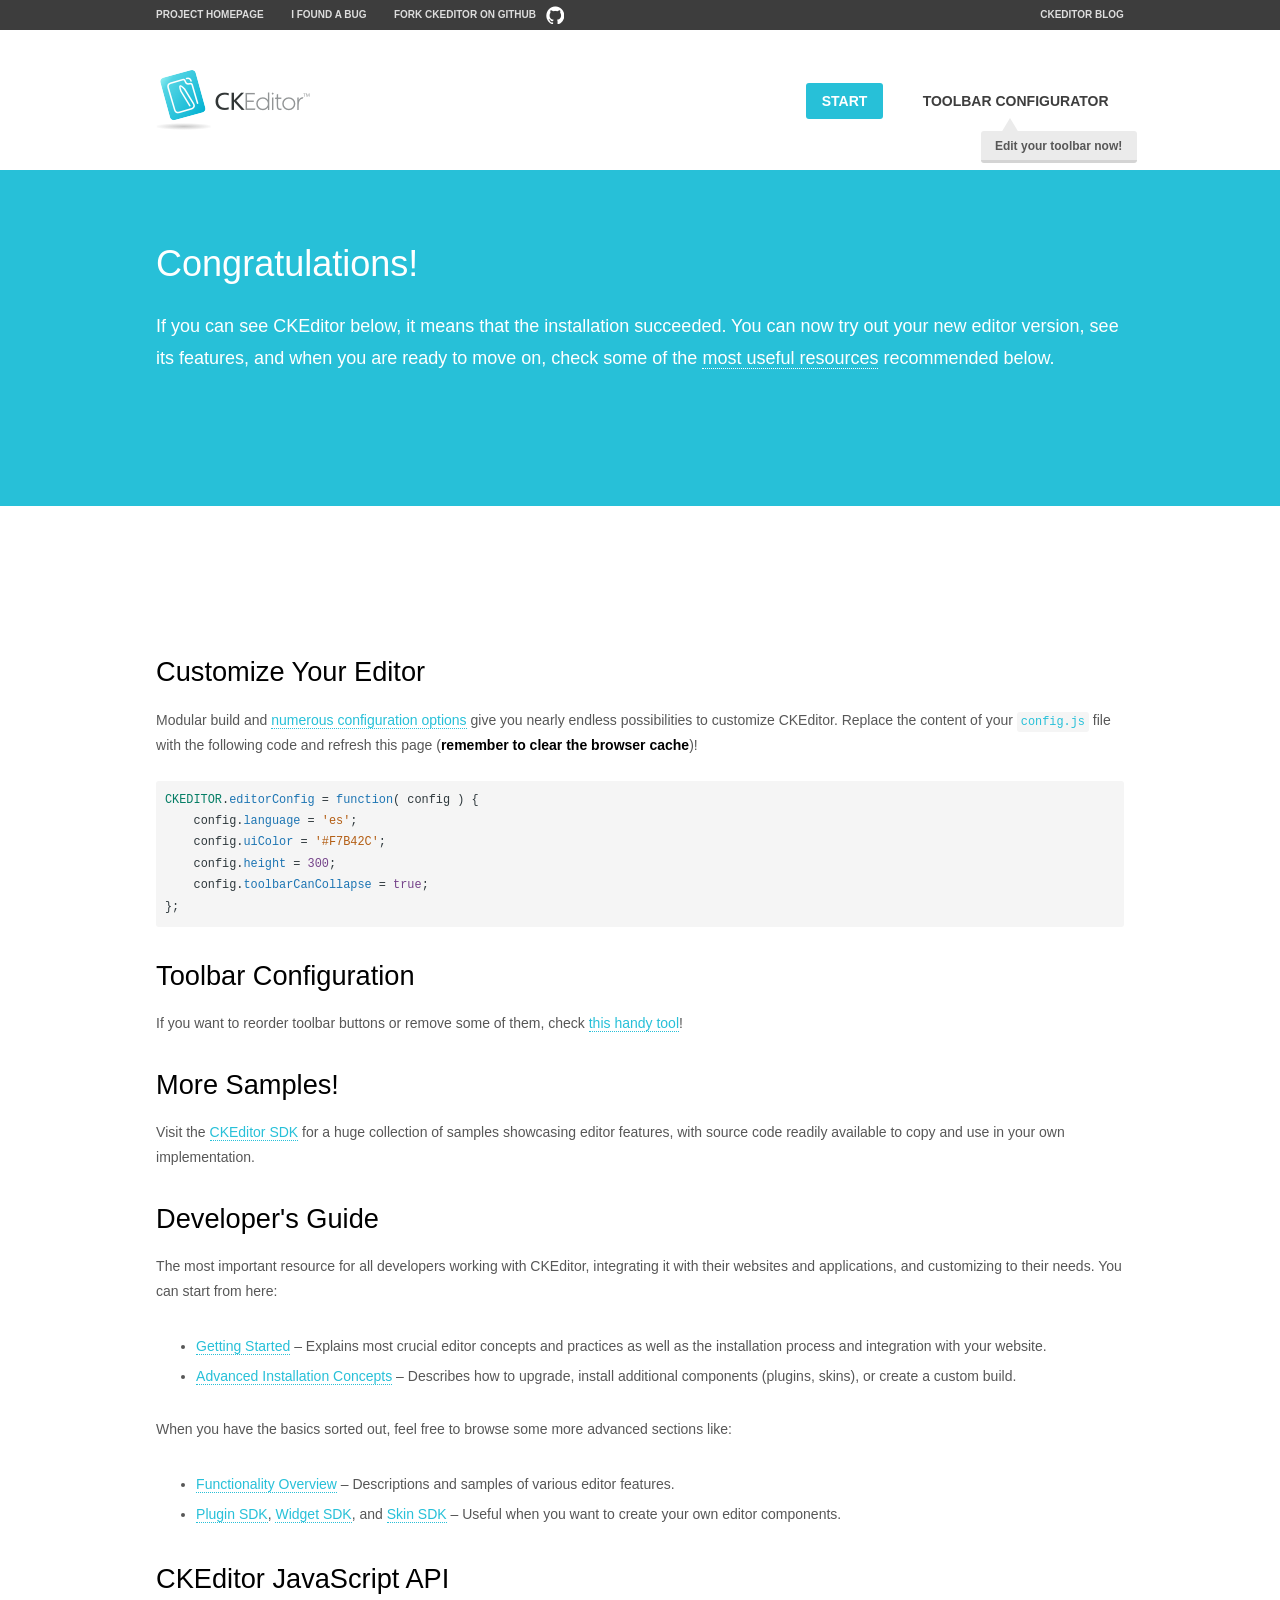
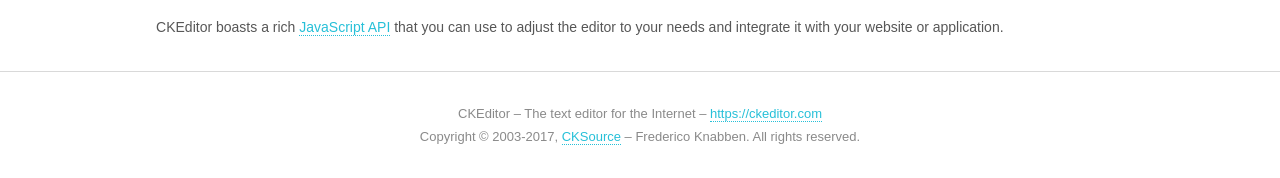
<file: src/main/webapp/resources/ckeditor/samples/index.html>
<!DOCTYPE html>
<!--
Copyright (c) 2003-2017, CKSource - Frederico Knabben. All rights reserved.
For licensing, see LICENSE.md or https://ckeditor.com/legal/ckeditor-oss-license
-->
<html>
<head>
	<meta charset="utf-8">
	<title>CKEditor Sample</title>
	<script src="../ckeditor.js"></script>
	<script src="js/sample.js"></script>
	<link rel="stylesheet" href="css/samples.css">
	<link rel="stylesheet" href="toolbarconfigurator/lib/codemirror/neo.css">
</head>
<body id="main">

<nav class="navigation-a">
	<div class="grid-container">
		<ul class="navigation-a-left grid-width-70">
			<li><a href="https://ckeditor.com/ckeditor-4/">Project Homepage</a></li>
			<li><a href="https://github.com/ckeditor/ckeditor-dev/issues">I found a bug</a></li>
			<li><a href="http://github.com/ckeditor/ckeditor-dev" class="icon-pos-right icon-navigation-a-github">Fork CKEditor on GitHub</a></li>
		</ul>
		<ul class="navigation-a-right grid-width-30">
			<li><a href="https://ckeditor.com/blog/">CKEditor Blog</a></li>
		</ul>
	</div>
</nav>

<header class="header-a">
	<div class="grid-container">
		<h1 class="header-a-logo grid-width-30">
			<a href="index.html"><img src="img/logo.png" alt="CKEditor Sample"></a>
		</h1>

		<nav class="navigation-b grid-width-70">
			<ul>
				<li><a href="index.html" class="button-a button-a-background">Start</a></li>
				<li><a href="toolbarconfigurator/index.html" class="button-a">Toolbar configurator <span class="balloon-a balloon-a-nw">Edit your toolbar now!</span></a></li>
			</ul>
		</nav>
	</div>
</header>

<main>
	<div class="adjoined-top">
		<div class="grid-container">
			<div class="content grid-width-100">
				<h1>Congratulations!</h1>
				<p>
					If you can see CKEditor below, it means that the installation succeeded.
					You can now try out your new editor version, see its features, and when you are ready to move on, check some of the <a href="#sample-customize">most useful resources</a> recommended below.
				</p>
			</div>
		</div>
	</div>
	<div class="adjoined-bottom">
		<div class="grid-container">
			<div class="grid-width-100">
				<div id="editor">
					<h1>Hello world!</h1>
					<p>I'm an instance of <a href="https://ckeditor.com">CKEditor</a>.</p>
				</div>
			</div>
		</div>
	</div>

	<div class="grid-container">
		<div class="content grid-width-100">
			<section id="sample-customize">
				<h2>Customize Your Editor</h2>
				<p>Modular build and <a href="https://docs.ckeditor.com/ckeditor4/docs/#!/guide/dev_configuration">numerous configuration options</a> give you nearly endless possibilities to customize CKEditor. Replace the content of your <code><a href="../config.js">config.js</a></code> file with the following code and refresh this page (<strong>remember to clear the browser cache</strong>)!</p>
		<pre class="cm-s-neo CodeMirror"><code><span style="padding-right: 0.1px;"><span class="cm-variable">CKEDITOR</span>.<span class="cm-property">editorConfig</span> <span class="cm-operator">=</span> <span class="cm-keyword">function</span>( <span class="cm-def">config</span> ) {</span>
<span style="padding-right: 0.1px;"><span class="cm-tab">	</span><span class="cm-variable-2">config</span>.<span class="cm-property">language</span> <span class="cm-operator">=</span> <span class="cm-string">'es'</span>;</span>
<span style="padding-right: 0.1px;"><span class="cm-tab">	</span><span class="cm-variable-2">config</span>.<span class="cm-property">uiColor</span> <span class="cm-operator">=</span> <span class="cm-string">'#F7B42C'</span>;</span>
<span style="padding-right: 0.1px;"><span class="cm-tab">	</span><span class="cm-variable-2">config</span>.<span class="cm-property">height</span> <span class="cm-operator">=</span> <span class="cm-number">300</span>;</span>
<span style="padding-right: 0.1px;"><span class="cm-tab">	</span><span class="cm-variable-2">config</span>.<span class="cm-property">toolbarCanCollapse</span> <span class="cm-operator">=</span> <span class="cm-atom">true</span>;</span>
<span style="padding-right: 0.1px;">};</span></code></pre>
			</section>

			<section>
				<h2>Toolbar Configuration</h2>
				<p>If you want to reorder toolbar buttons or remove some of them, check <a href="toolbarconfigurator/index.html">this handy tool</a>!</p>
			</section>

			<section>
				<h2>More Samples!</h2>
				<p>Visit the <a href="https://sdk.ckeditor.com">CKEditor SDK</a> for a huge collection of samples showcasing editor features, with source code readily available to copy and use in your own implementation.</p>
			</section>

			<section>
				<h2>Developer's Guide</h2>
				<p>The most important resource for all developers working with CKEditor, integrating it with their websites and applications, and customizing to their needs. You can start from here:</p>
				<ul>
					<li><a href="https://docs.ckeditor.com/ckeditor4/docs/#!/guide/dev_installation">Getting Started</a> &ndash; Explains most crucial editor concepts and practices as well as the installation process and integration with your website.</li>
					<li><a href="https://docs.ckeditor.com/ckeditor4/docs/#!/guide/dev_advanced_installation">Advanced Installation Concepts</a> &ndash; Describes how to upgrade, install additional components (plugins, skins), or create a custom build.</li>
				</ul>
					<p>When you have the basics sorted out, feel free to browse some more advanced sections like:</p>
				<ul>
					<li><a href="https://docs.ckeditor.com/ckeditor4/docs/#!/guide/dev_features">Functionality Overview</a> &ndash; Descriptions and samples of various editor features.</li>
					<li><a href="https://docs.ckeditor.com/ckeditor4/docs/#!/guide/plugin_sdk_intro">Plugin SDK</a>, <a href="https://docs.ckeditor.com/ckeditor4/docs/#!/guide/widget_sdk_intro">Widget SDK</a>, and <a href="https://docs.ckeditor.com/ckeditor4/docs/#!/guide/skin_sdk_intro">Skin SDK</a> &ndash; Useful when you want to create your own editor components.</li>
				</ul>
			</section>

			<section>
				<h2>CKEditor JavaScript API</h2>
				<p>CKEditor boasts a rich <a href="https://docs.ckeditor.com/ckeditor4/docs/#!/api">JavaScript API</a> that you can use to adjust the editor to your needs and integrate it with your website or application.</p>
			</section>
		</div>
	</div>
</main>

<footer class="footer-a grid-container">
	<div class="grid-container">
		<p class="grid-width-100">
			CKEditor &ndash; The text editor for the Internet &ndash; <a class="samples" href="https://ckeditor.com/">https://ckeditor.com</a>
		</p>
		<p class="grid-width-100" id="copy">
			Copyright &copy; 2003-2017, <a class="samples" href="https://cksource.com/">CKSource</a> &ndash; Frederico Knabben. All rights reserved.
		</p>
	</div>
</footer>
<script>
	initSample();
</script>

</body>
</html>
</file>
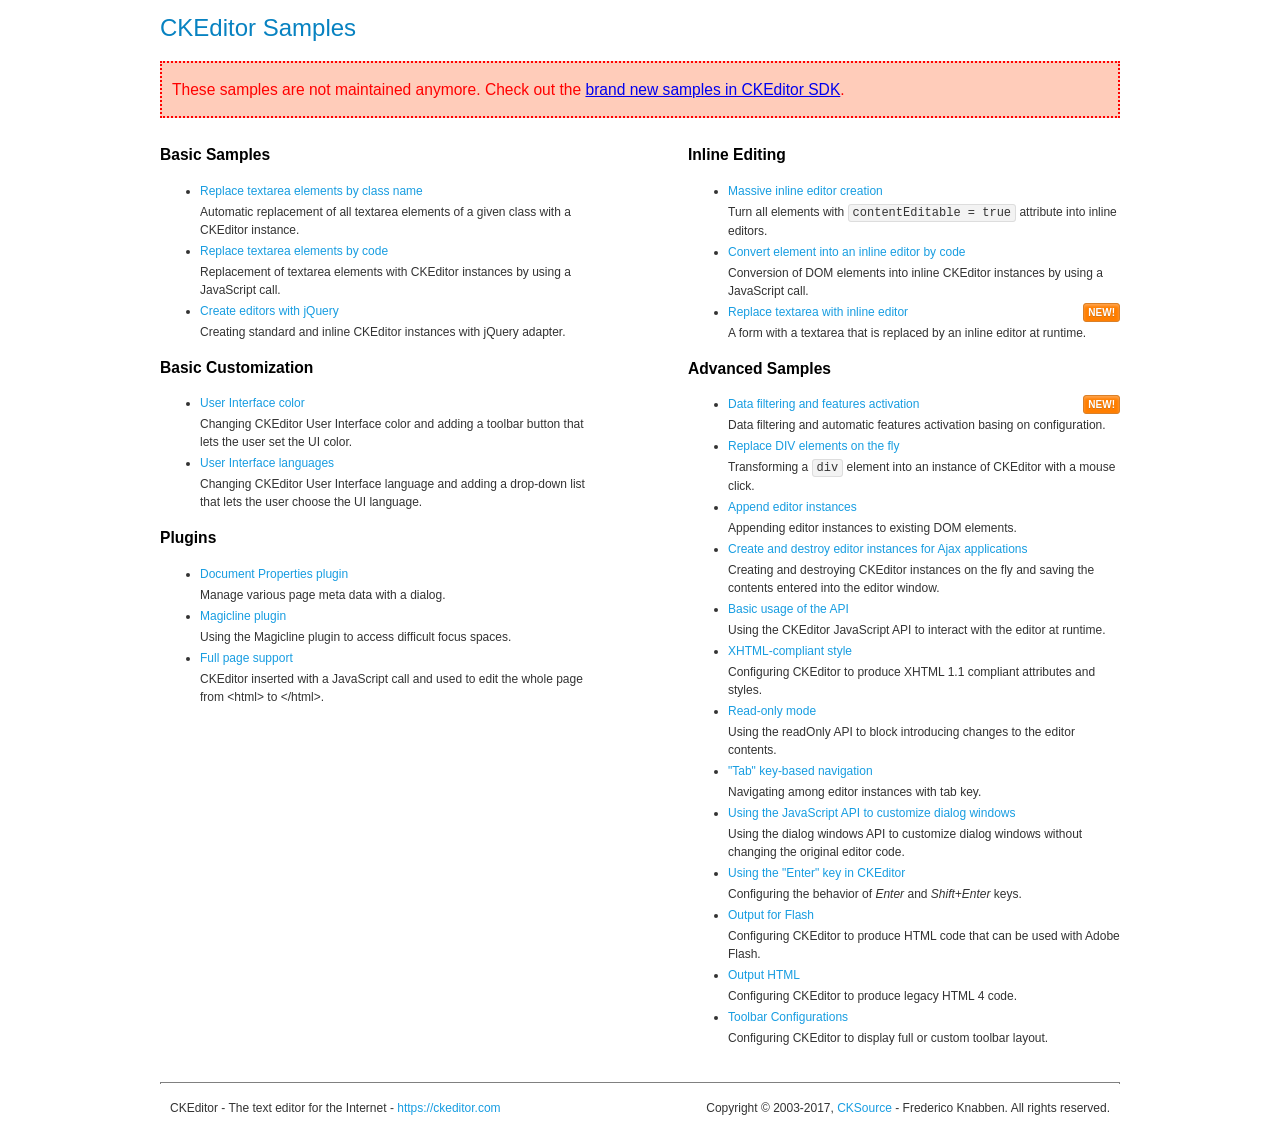
<file: src/main/webapp/resources/ckeditor/samples/old/index.html>
<!DOCTYPE html>
<!--
Copyright (c) 2003-2017, CKSource - Frederico Knabben. All rights reserved.
For licensing, see LICENSE.md or https://ckeditor.com/legal/ckeditor-oss-license
-->
<html>
<head>
	<meta charset="utf-8">
	<title>CKEditor Samples</title>
	<link rel="stylesheet" href="sample.css">
</head>
<body>
	<h1 class="samples">
		CKEditor Samples
	</h1>
	<div class="warning deprecated">
		These samples are not maintained anymore. Check out the <a href="https://sdk.ckeditor.com/">brand new samples in CKEditor SDK</a>.
	</div>
	<div class="twoColumns">
		<div class="twoColumnsLeft">
			<h2 class="samples">
				Basic Samples
			</h2>
			<dl class="samples">
				<dt><a class="samples" href="replacebyclass.html">Replace textarea elements by class name</a></dt>
				<dd>Automatic replacement of all textarea elements of a given class with a CKEditor instance.</dd>

				<dt><a class="samples" href="replacebycode.html">Replace textarea elements by code</a></dt>
				<dd>Replacement of textarea elements with CKEditor instances by using a JavaScript call.</dd>

				<dt><a class="samples" href="jquery.html">Create editors with jQuery</a></dt>
				<dd>Creating standard and inline CKEditor instances with jQuery adapter.</dd>
			</dl>

			<h2 class="samples">
				Basic Customization
			</h2>
			<dl class="samples">
				<dt><a class="samples" href="uicolor.html">User Interface color</a></dt>
				<dd>Changing CKEditor User Interface color and adding a toolbar button that lets the user set the UI color.</dd>

				<dt><a class="samples" href="uilanguages.html">User Interface languages</a></dt>
				<dd>Changing CKEditor User Interface language and adding a drop-down list that lets the user choose the UI language.</dd>
			</dl>


			<h2 class="samples">Plugins</h2>
<dl class="samples">
<dt><a class="samples" href="docprops/docprops.html">Document Properties plugin</a></dt>
<dd>Manage various page meta data with a dialog.</dd>

<dt><a class="samples" href="magicline/magicline.html">Magicline plugin</a></dt>
<dd>Using the Magicline plugin to access difficult focus spaces.</dd>

<dt><a class="samples" href="wysiwygarea/fullpage.html">Full page support</a></dt>
<dd>CKEditor inserted with a JavaScript call and used to edit the whole page from &lt;html&gt; to &lt;/html&gt;.</dd>
</dl>
		</div>
		<div class="twoColumnsRight">
			<h2 class="samples">
				Inline Editing
			</h2>
			<dl class="samples">
				<dt><a class="samples" href="inlineall.html">Massive inline editor creation</a></dt>
				<dd>Turn all elements with <code>contentEditable = true</code> attribute into inline editors.</dd>

				<dt><a class="samples" href="inlinebycode.html">Convert element into an inline editor by code</a></dt>
				<dd>Conversion of DOM elements into inline CKEditor instances by using a JavaScript call.</dd>

				<dt><a class="samples" href="inlinetextarea.html">Replace textarea with inline editor</a> <span class="new">New!</span></dt>
				<dd>A form with a textarea that is replaced by an inline editor at runtime.</dd>

				
			</dl>

			<h2 class="samples">
				Advanced Samples
			</h2>
			<dl class="samples">
				<dt><a class="samples" href="datafiltering.html">Data filtering and features activation</a> <span class="new">New!</span></dt>
				<dd>Data filtering and automatic features activation basing on configuration.</dd>

				<dt><a class="samples" href="divreplace.html">Replace DIV elements on the fly</a></dt>
				<dd>Transforming a <code>div</code> element into an instance of CKEditor with a mouse click.</dd>

				<dt><a class="samples" href="appendto.html">Append editor instances</a></dt>
				<dd>Appending editor instances to existing DOM elements.</dd>

				<dt><a class="samples" href="ajax.html">Create and destroy editor instances for Ajax applications</a></dt>
				<dd>Creating and destroying CKEditor instances on the fly and saving the contents entered into the editor window.</dd>

				<dt><a class="samples" href="api.html">Basic usage of the API</a></dt>
				<dd>Using the CKEditor JavaScript API to interact with the editor at runtime.</dd>

				<dt><a class="samples" href="xhtmlstyle.html">XHTML-compliant style</a></dt>
				<dd>Configuring CKEditor to produce XHTML 1.1 compliant attributes and styles.</dd>

				<dt><a class="samples" href="readonly.html">Read-only mode</a></dt>
				<dd>Using the readOnly API to block introducing changes to the editor contents.</dd>

				<dt><a class="samples" href="tabindex.html">"Tab" key-based navigation</a></dt>
				<dd>Navigating among editor instances with tab key.</dd>


				
<dt><a class="samples" href="dialog/dialog.html">Using the JavaScript API to customize dialog windows</a></dt>
<dd>Using the dialog windows API to customize dialog windows without changing the original editor code.</dd>

<dt><a class="samples" href="enterkey/enterkey.html">Using the &quot;Enter&quot; key in CKEditor</a></dt>
<dd>Configuring the behavior of <em>Enter</em> and <em>Shift+Enter</em> keys.</dd>

<dt><a class="samples" href="htmlwriter/outputforflash.html">Output for Flash</a></dt>
<dd>Configuring CKEditor to produce HTML code that can be used with Adobe Flash.</dd>

<dt><a class="samples" href="htmlwriter/outputhtml.html">Output HTML</a></dt>
<dd>Configuring CKEditor to produce legacy HTML 4 code.</dd>

<dt><a class="samples" href="toolbar/toolbar.html">Toolbar Configurations</a></dt>
<dd>Configuring CKEditor to display full or custom toolbar layout.</dd>

			</dl>
		</div>
	</div>
	<div id="footer">
		<hr>
		<p>
			CKEditor - The text editor for the Internet - <a class="samples" href="https://ckeditor.com/">https://ckeditor.com</a>
		</p>
		<p id="copy">
			Copyright &copy; 2003-2017, <a class="samples" href="https://cksource.com/">CKSource</a> - Frederico Knabben. All rights reserved.
		</p>
	</div>
</body>
</html>
</file>
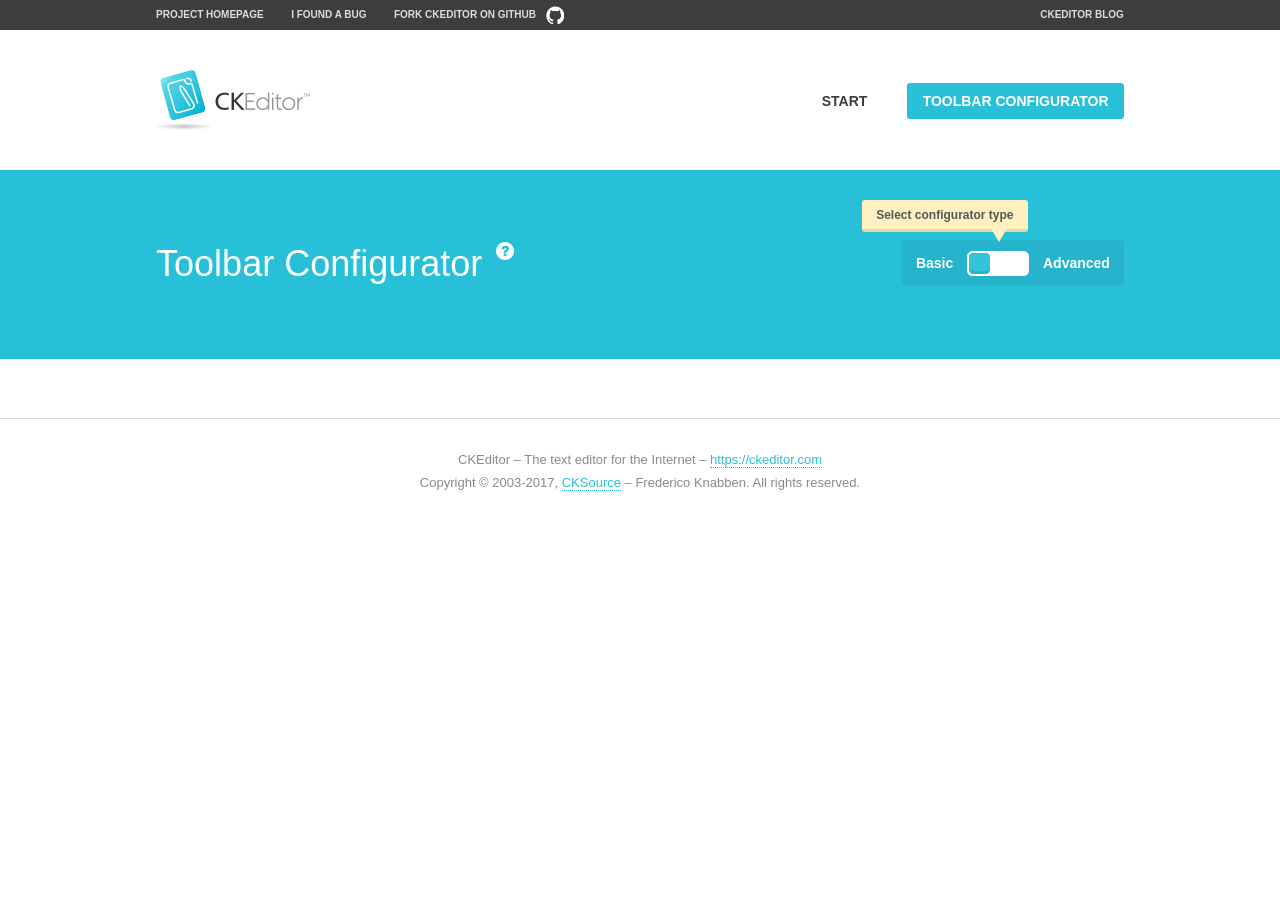
<file: src/main/webapp/resources/ckeditor/samples/toolbarconfigurator/index.html>
<!DOCTYPE html>
<!--
Copyright (c) 2003-2017, CKSource - Frederico Knabben. All rights reserved.
For licensing, see LICENSE.md or https://ckeditor.com/legal/ckeditor-oss-license
-->
<!--[if IE 8]><html class="ie8"><![endif]-->
<!--[if gt IE 8]><html><![endif]-->
<!--[if !IE]><!--><html><!--<![endif]-->
<head>
	<meta charset="utf-8">
	<title>Toolbar Configurator</title>
	<script src="../../ckeditor.js"></script>
	<script>
		if ( CKEDITOR.env.ie && CKEDITOR.env.version < 9 )
			CKEDITOR.tools.enableHtml5Elements( document );
	</script>
	<link rel="stylesheet" href="lib/codemirror/codemirror.css">
	<link rel="stylesheet" href="lib/codemirror/show-hint.css">
	<link rel="stylesheet" href="lib/codemirror/neo.css">
	<link rel="stylesheet" href="css/fontello.css">
	<link rel="stylesheet" href="../css/samples.css">
</head>
<body id="toolbar">

<nav class="navigation-a">
	<div class="grid-container">
		<ul class="navigation-a-left grid-width-70">
			<li><a href="https://ckeditor.com/ckeditor-4/">Project Homepage</a></li>
			<li><a href="https://github.com/ckeditor/ckeditor-dev/issues">I found a bug</a></li>
			<li><a href="http://github.com/ckeditor/ckeditor-dev" class="icon-pos-right icon-navigation-a-github">Fork CKEditor on GitHub</a></li>
		</ul>
		<ul class="navigation-a-right grid-width-30">
			<li><a href="https://ckeditor.com/blog/">CKEditor Blog</a></li>
		</ul>
	</div>
</nav>

<header class="header-a">
	<div class="grid-container">
		<h1 class="header-a-logo grid-width-30">
			<a href="../index.html"><img src="../img/logo.png" alt="CKEditor Logo"></a>
		</h1>
		<nav class="navigation-b grid-width-70">
			<ul>
				<li><a href="../index.html"  class="button-a">Start</a></li>
				<li><a href="index.html"  class="button-a button-a-background">Toolbar configurator</a></li>
			</ul>
		</nav>
	</div>
</header>

<main>
	<div class="adjoined-top">
		<div class="grid-container">
			<div class="content grid-width-100">
				<div class="grid-container-nested">
					<h1 class="grid-width-60">
						Toolbar Configurator
						<a href="#help-content" type="button" title="Configurator help" id="help" class="button-a button-a-background button-a-no-text icon-pos-left icon-question-mark">Help</a>
					</h1>

					<div class="grid-width-40 grid-switch-magic">
						<div class="switch">
							<span class="balloon-a balloon-a-se">Select configurator type</span>
							<input type="radio" name="radio" data-num="1" id="radio-basic" />
							<input type="radio" name="radio" data-num="2" id="radio-advanced" />
							<label data-for="1" for="radio-basic">Basic</label>
							<span class="switch-inner">
								<span class="handler"></span>
							</span>
							<label data-for="2" for="radio-advanced">Advanced</label>
						</div>
					</div>
				</div>
			</div>
		</div>
	</div>
	<div class="adjoined-bottom">
		<div class="grid-container">
			<div class="grid-width-100">
				<div class="editors-container">
					<div id="editor-basic"></div>
					<div id="editor-advanced"></div>
				</div>
			</div>
		</div>
	</div>

	<div class="grid-container configurator">
		<div class="content grid-width-100">
			<div class="configurator">
				<div>
					<div id="toolbarModifierWrapper"></div>
				</div>
			</div>
		</div>
	</div>

	<div id="help-content">
		<div class="grid-container">
			<div class="grid-width-100">
				<h2>What Am I Doing Here?</h2>

				<div class="grid-container grid-container-nested">
					<div class="basic">
						<div class="grid-width-50">
							<p>Arrange <a href="https://docs.ckeditor.com/ckeditor4/docs/#!/api/CKEDITOR.config-cfg-toolbarGroups">toolbar groups</a>, toggle <a href="https://docs.ckeditor.com/ckeditor4/docs/#!/api/CKEDITOR.config-cfg-removeButtons">button visibility</a> according to your needs and get your toolbar configuration.</p>
							<p>You can replace the content of the <a href="../../config.js"><code>config.js</code></a> file with the generated configuration. If you already set some configuration options you will need to merge both configurations.</p>
						</div>
						<div class="grid-width-50">
							<p>Read more about different ways of <a href="https://docs.ckeditor.com/ckeditor4/docs/#!/guide/dev_configuration">setting configuration</a> and do not forget about <strong>clearing browser cache</strong>.</p>
							<p>Arranging toolbar groups is the recommended way of configuring the toolbar, but if you need more freedom you can use the <a href="#advanced">advanced configurator</a>.</p>
						</div>
					</div>
					<div class="advanced" style="display: none;">
						<div class="grid-width-50">
							<p>With this code editor you can edit your <a href="https://docs.ckeditor.com/ckeditor4/docs/#!/api/CKEDITOR.config-cfg-toolbar">toolbar configuration</a> live.</p>
							<p>You can replace the content of the <a href="../../config.js"><code>config.js</code></a> file with the generated configuration. If you already set some configuration options you will need to merge both configurations.</p>
						</div>
						<div class="grid-width-50">
							<p>Read more about different ways of <a href="https://docs.ckeditor.com/ckeditor4/docs/#!/guide/dev_configuration">setting configuration</a> and do not forget about <strong>clearing browser cache</strong>.</p>
						</div>
					</div>
				</div>

				<p class="grid-container grid-container-nested">
					<button type="button" class="help-content-close grid-width-100 button-a button-a-background">Got it. Let's play!</button>
				</p>
			</div>
		</div>
	</div>
</main>

<footer class="footer-a grid-container">
	<p class="grid-width-100">
		CKEditor &ndash; The text editor for the Internet &ndash; <a class="samples" href="https://ckeditor.com/">https://ckeditor.com</a>
	</p>
	<p class="grid-width-100" id="copy">
		Copyright &copy; 2003-2017, <a class="samples" href="https://cksource.com/">CKSource</a> &ndash; Frederico Knabben. All rights reserved.
	</p>
</footer>

<script src="lib/codemirror/codemirror.js"></script>
<script src="lib/codemirror/javascript.js"></script>
<script src="lib/codemirror/show-hint.js"></script>

<script src="js/fulltoolbareditor.js"></script>
<script src="js/abstracttoolbarmodifier.js"></script>
<script src="js/toolbarmodifier.js"></script>
<script src="js/toolbartextmodifier.js"></script>
<script src="../js/sf.js"></script>

<script>
	( function() {
		'use strict';

		var mode = ( window.location.hash.substr( 1 ) === 'advanced' ) ? 'advanced' : 'basic',
			configuratorSection = CKEDITOR.document.findOne( 'main > .grid-container.configurator' ),
			basicInstruction = CKEDITOR.document.findOne( '#help-content .basic' ),
			advancedInstruction = CKEDITOR.document.findOne( '#help-content .advanced' ),

			// Configurator mode switcher.
			modeSwitchBasic = CKEDITOR.document.getById( 'radio-basic' ),
			modeSwitchAdvanced = CKEDITOR.document.getById( 'radio-advanced' );

		// Initial setup
		function updateSwitcher() {
			if ( mode === 'advanced' ) {
				modeSwitchAdvanced.$.checked = true;
			} else {
				modeSwitchBasic.$.checked = true;
			}
		}

		updateSwitcher();

		CKEDITOR.document.getWindow().on( 'hashchange', function( e ) {
			var hash = window.location.hash.substr( 1 );
			if ( !( hash === 'advanced' || hash === 'basic' ) ) {
				return;
			}
			mode = hash;
			onToolbarsDone( mode );
		} );

		CKEDITOR.document.getWindow().on( 'resize', function() {
			updateToolbar( ( mode === 'basic' ? toolbarModifier : toolbarTextModifier )[ 'editorInstance' ] );
		} );

		function onRefresh( modifier ) {
			modifier = modifier || this;

			if ( mode === 'basic' && modifier instanceof ToolbarConfigurator.ToolbarTextModifier ) {
				return;
			}

			// CodeMirror container becomes visible, so we need to refresh and to avoid rendering problems.
			if ( mode === 'advanced' && modifier instanceof ToolbarConfigurator.ToolbarTextModifier ) {
				modifier.codeContainer.refresh();
			}

			updateToolbar( modifier.editorInstance );
		}

		function updateToolbar( editor ) {
			var editorContainer = editor.container;

			// Not always editor is loaded.
			if ( !editorContainer ) {
				return;
			}

			var displayStyle = editorContainer.getStyle( 'display' );

			editorContainer.setStyle( 'display', 'block' );

			var newHeight = editorContainer.getSize( 'height' );

			var newMarginTop = parseInt( editorContainer.getComputedStyle( 'margin-top' ), 10 );
			newMarginTop = ( isNaN( newMarginTop ) ? 0 : Number( newMarginTop ) );

			var newMarginBottom = parseInt( editorContainer.getComputedStyle( 'margin-bottom' ), 10 );
			newMarginBottom = ( isNaN( newMarginBottom ) ? 0 : Number( newMarginBottom ) );

			var result = newHeight + newMarginTop + newMarginBottom;

			editorContainer.setStyle( 'display', displayStyle );

			editor.container.getAscendant( 'div' ).setStyle( 'height', result + 'px' );
		}

		var toolbarModifier = new ToolbarConfigurator.ToolbarModifier( 'editor-basic' );

		var done = 0;
		toolbarModifier.init( onToolbarInit );
		toolbarModifier.onRefresh = onRefresh;

		CKEDITOR.document.getById( 'toolbarModifierWrapper' ).append( toolbarModifier.mainContainer );

		var toolbarTextModifier = new ToolbarConfigurator.ToolbarTextModifier( 'editor-advanced' );
		toolbarTextModifier.init( onToolbarInit );
		toolbarTextModifier.onRefresh = onRefresh;

		function onToolbarInit() {
			if ( ++done === 2 ) {
				onToolbarsDone();

				positionSticky.watch( CKEDITOR.document.findOne( '.toolbar' ), function() {
					return mode === 'advanced';
				} );
			}
		}

		function onToolbarsDone() {
			if ( mode === 'basic' ) {
				toggleModeBasic( false );
			} else {
				toggleModeAdvanced( false );
			}

			updateSwitcher();

			setTimeout( function() {
				CKEDITOR.document.findOne( '.editors-container' ).addClass( 'active' );
				CKEDITOR.document.findOne( '#toolbarModifierWrapper' ).addClass( 'active' );
			}, 200 );
		}

		CKEDITOR.document.getById( 'toolbarModifierWrapper' ).append( toolbarTextModifier.mainContainer );

		function toogleModeSwitch( onElement, offElement, onModifier, offModifier ) {
			onElement.addClass( 'fancy-button-active' );
			offElement.removeClass( 'fancy-button-active' );

			onModifier.showUI();
			offModifier.hideUI();
		}

		function toggleModeBasic( callOnRefresh ) {
			callOnRefresh = ( callOnRefresh !== false );
			mode = 'basic';
			window.location.hash = '#basic';
			toogleModeSwitch( modeSwitchBasic, modeSwitchAdvanced, toolbarModifier, toolbarTextModifier );

			configuratorSection.removeClass( 'freed-width' );
			basicInstruction.show();
			advancedInstruction.hide();

			callOnRefresh && onRefresh( toolbarModifier );
		}

		function toggleModeAdvanced( callOnRefresh ) {
			callOnRefresh = ( callOnRefresh !== false );
			mode = 'advanced';
			window.location.hash = '#advanced';
			toogleModeSwitch( modeSwitchAdvanced, modeSwitchBasic, toolbarTextModifier, toolbarModifier );

			configuratorSection.addClass( 'freed-width' );
			advancedInstruction.show();
			basicInstruction.hide();

			callOnRefresh && onRefresh( toolbarTextModifier );
		}

		modeSwitchBasic.on( 'click', toggleModeBasic );
		modeSwitchAdvanced.on( 'click', toggleModeAdvanced );

		//
		// Position:sticky for the toolbar.
		//

		// Will make elements behave like they were styled with position:sticky.
		var positionSticky = {
			// Store object: {
			// 		element: CKEDITOR.dom.element, // Element which will float.
			// 		placeholder: CKEDITOR.dom.element, // Placeholder which is place to prevent page bounce.
			// 		isFixed: boolean // Whether element float now.
			// }
			watched: [],

			active: [],

			staticContainer: null,

			init: function() {
				var element = CKEDITOR.dom.element.createFromHtml(
					'<div class="staticContainer">' +
						'<div class="grid-container" >' +
							'<div class="grid-width-100">' +
								'<div class="inner"></div>' +
							'</div>' +
						'</div>' +
					'</div>' );

				this.staticContainer = element.findOne( '.inner' );

				CKEDITOR.document.getBody().append( element );
			},

			watch: function( element, preventFunc ) {
				this.watched.push( {
					element: element,
					placeholder: new CKEDITOR.dom.element( 'div' ),
					isFixed: false,
					preventFunc: preventFunc
				} );
			},

			checkAll: function() {
				for ( var i = 0; i < this.watched.length; i++ ) {
					this.check( this.watched[ i ] );
				}
			},

			check: function( element ) {
				var isFixed = element.isFixed;
				var shouldBeFixed = this.shouldBeFixed( element );

				// Nothing to be done.
				if ( isFixed === shouldBeFixed ) {
					return;
				}

				var placeholder = element.placeholder;

				if ( isFixed ) {
					// Unfixing.

					element.element.insertBefore( placeholder );
					placeholder.remove();

					element.element.removeStyle( 'margin' );

					this.active.splice( CKEDITOR.tools.indexOf( this.active, element ), 1 );

				} else {
					// Fixing.
					placeholder.setStyle( 'width', element.element.getSize( 'width' ) + 'px' );
					placeholder.setStyle( 'height', element.element.getSize( 'height' ) + 'px' );
					placeholder.setStyle( 'margin-bottom', element.element.getComputedStyle( 'margin-bottom' ) );
					placeholder.setStyle( 'display', element.element.getComputedStyle( 'display' ) );
					placeholder.insertAfter( element.element );

					this.staticContainer.append( element.element );

					this.active.push( element );
				}

				element.isFixed = !element.isFixed;
			},

			shouldBeFixed: function( element ) {
				if ( element.preventFunc && element.preventFunc() ) {
					return false;
				}

				// If element is already fixed we are checking it's placeholder.
				var related = ( element.isFixed ? element.placeholder : element.element ),
					clientRect = related.$.getBoundingClientRect(),
					staticHeight = this.staticContainer.getSize('height' ),
					elemHeight = element.element.getSize( 'height' );

				if ( element.isFixed ) {
					return ( clientRect.top + elemHeight < staticHeight );
				} else {
					return ( clientRect.top < staticHeight );
				}
			}
		};

		positionSticky.init();

		CKEDITOR.document.getWindow().on( 'scroll',
			new CKEDITOR.tools.eventsBuffer( 100, positionSticky.checkAll, positionSticky ).input
		);

		// Make the toolbar sticky.
		positionSticky.watch( CKEDITOR.document.findOne( '.editors-container' ) );

		// Help button and help-content.
		( function() {
			var helpButton = CKEDITOR.document.getById( 'help' ),
				helpContent = CKEDITOR.document.getById( 'help-content' );

			// Don't show help button on IE8 because it's unsupported by Pico Modal.
			if ( CKEDITOR.env.ie && CKEDITOR.env.version == 8 ) {
				helpButton.hide();
			} else {
				// Display help modal when the button is clicked.
				helpButton.on( 'click', function( evt ) {
					SF.modal( {
						// Clone modal content from DOM.
						content: helpContent.getHtml(),

						afterCreate: function( modal ) {
							// Enable modal content button to close the modal.
							new CKEDITOR.dom.element( modal.modalElem() ).findOne( '.help-content-close' ).once( 'click', modal.close );
						}
					} ).show();
				} );
			}
		} )();
	} )();
</script>
</body>
</html>
</file>
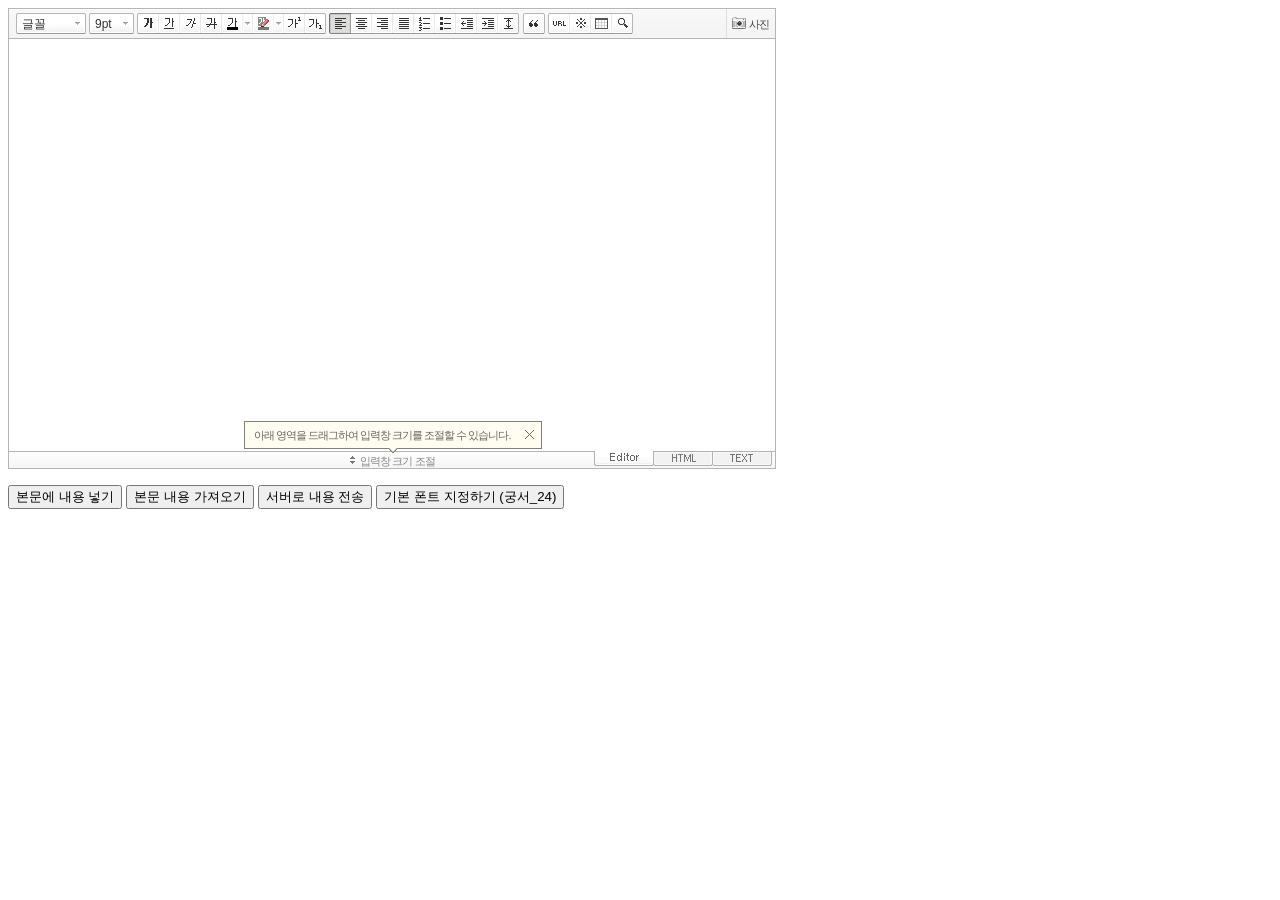
<file: src/main/webapp/resources/smarteditor/SmartEditor2.html>
<!DOCTYPE html PUBLIC "-//W3C//DTD XHTML 1.0 Transitional//EN" "http://www.w3.org/TR/xhtml1/DTD/xhtml1-transitional.dtd">
<html xmlns="http://www.w3.org/1999/xhtml" lang="ko" xml:lang="ko">
<head>
<meta http-equiv="Content-Type" content="text/html; charset=utf-8" />
<title>네이버 :: Smart Editor 2 &#8482;</title>
<script type="text/javascript" src="./js/HuskyEZCreator.js" charset="utf-8"></script>
</head>
<body>
<form action="sample.php" method="post">
	<textarea name="ir1" id="ir1" rows="10" cols="100" style="width:766px; height:412px; display:none;"></textarea>
	<!--textarea name="ir1" id="ir1" rows="10" cols="100" style="width:100%; height:412px; min-width:610px; display:none;"></textarea-->
	<p>
		<input type="button" onclick="pasteHTML();" value="본문에 내용 넣기" />
		<input type="button" onclick="showHTML();" value="본문 내용 가져오기" />
		<input type="button" onclick="submitContents(this);" value="서버로 내용 전송" />
		<input type="button" onclick="setDefaultFont();" value="기본 폰트 지정하기 (궁서_24)" />
	</p>
</form>

<script type="text/javascript">
var oEditors = [];

// 추가 글꼴 목록
//var aAdditionalFontSet = [["MS UI Gothic", "MS UI Gothic"], ["Comic Sans MS", "Comic Sans MS"],["TEST","TEST"]];

nhn.husky.EZCreator.createInIFrame({
	oAppRef: oEditors,
	elPlaceHolder: "ir1",
	sSkinURI: "SmartEditor2Skin.html",	
	htParams : {
		bUseToolbar : true,				// 툴바 사용 여부 (true:사용/ false:사용하지 않음)
		bUseVerticalResizer : true,		// 입력창 크기 조절바 사용 여부 (true:사용/ false:사용하지 않음)
		bUseModeChanger : true,			// 모드 탭(Editor | HTML | TEXT) 사용 여부 (true:사용/ false:사용하지 않음)
		//aAdditionalFontList : aAdditionalFontSet,		// 추가 글꼴 목록
		fOnBeforeUnload : function(){
			//alert("완료!");
		}
	}, //boolean
	fOnAppLoad : function(){
		//예제 코드
		//oEditors.getById["ir1"].exec("PASTE_HTML", ["로딩이 완료된 후에 본문에 삽입되는 text입니다."]);
	},
	fCreator: "createSEditor2"
});

function pasteHTML() {
	var sHTML = "<span style='color:#FF0000;'>이미지도 같은 방식으로 삽입합니다.<\/span>";
	oEditors.getById["ir1"].exec("PASTE_HTML", [sHTML]);
}

function showHTML() {
	var sHTML = oEditors.getById["ir1"].getIR();
	alert(sHTML);
}
	
function submitContents(elClickedObj) {
	oEditors.getById["ir1"].exec("UPDATE_CONTENTS_FIELD", []);	// 에디터의 내용이 textarea에 적용됩니다.
	
	// 에디터의 내용에 대한 값 검증은 이곳에서 document.getElementById("ir1").value를 이용해서 처리하면 됩니다.
	
	try {
		elClickedObj.form.submit();
	} catch(e) {}
}

function setDefaultFont() {
	var sDefaultFont = '궁서';
	var nFontSize = 24;
	oEditors.getById["ir1"].setDefaultFont(sDefaultFont, nFontSize);
}
</script>

</body>
</html>
</file>
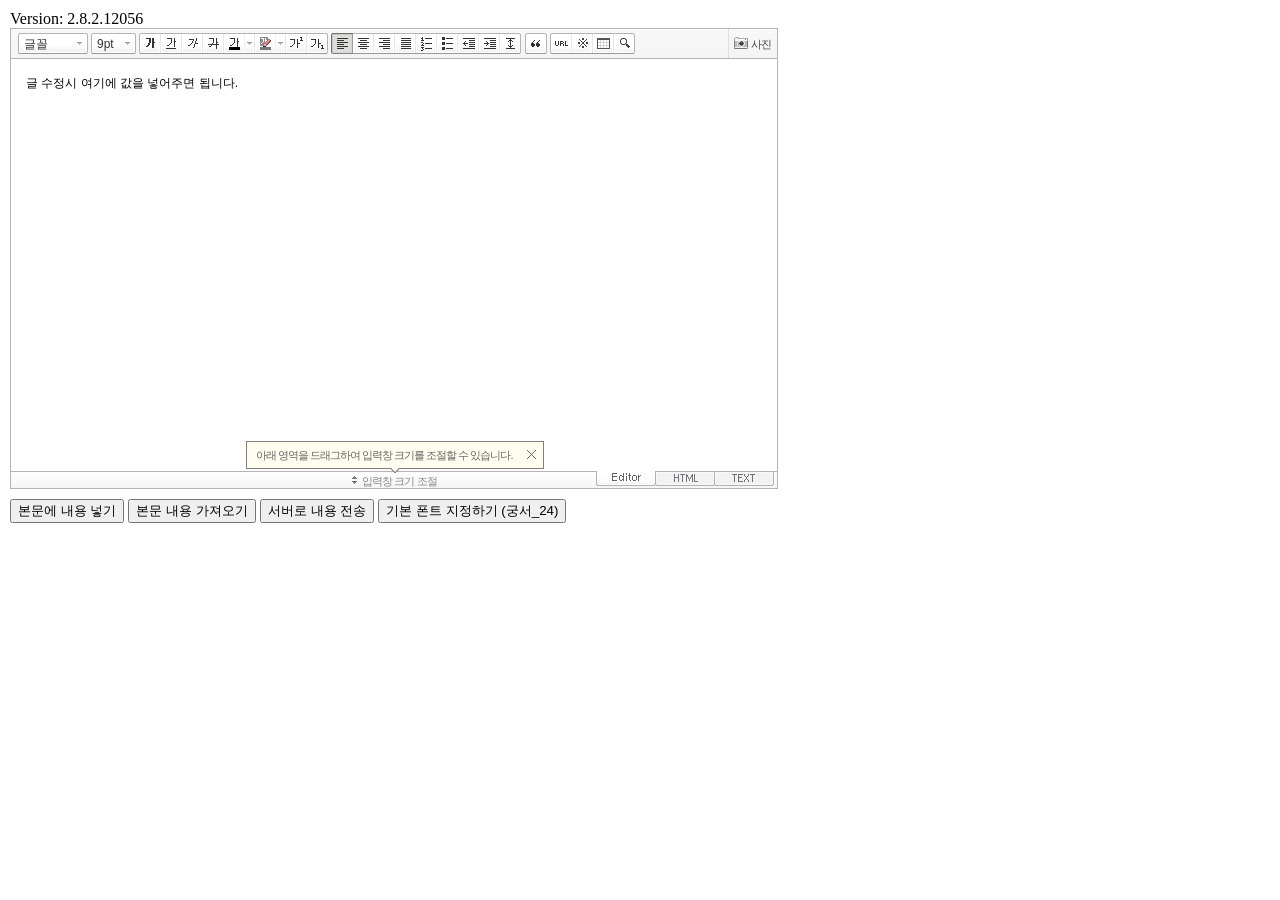
<file: src/main/webapp/resources/smarteditor/SmartEditor2_noframe.html>
<!DOCTYPE HTML PUBLIC "-//W3C//DTD HTML 4.01 Transitional//EN" "http://www.w3.org/TR/html4/loose.dtd">
<html lang="ko">
<head>
<meta http-equiv="Content-Type" content="text/html; charset=utf-8">
<meta http-equiv="Content-Script-Type" content="text/javascript">
<meta http-equiv="Content-Style-Type" content="text/css">
<title>네이버 :: Smart Editor 2 &#8482;</title>
<link href="css/smart_editor2.css" rel="stylesheet" type="text/css">
<style type="text/css">
	body { margin: 10px; }
</style>
<script type="text/javascript" src="./js/lib/jindo2.all.js" charset="utf-8"></script>
<script type="text/javascript" src="./js/lib/jindo_component.js" charset="utf-8"></script>
<script type="text/javascript" src="./js/SE2M_Configuration.js" charset="utf-8"></script>	<!-- 설정 파일 -->
<script type="text/javascript" src="./js/SE2BasicCreator.js" charset="utf-8"></script>
<script type="text/javascript" src="./js/smarteditor2.min.js" charset="utf-8"></script>

<!-- 사진첨부샘플  --> 
<script type="text/javascript" src="./sample/js/plugin/hp_SE2M_AttachQuickPhoto.js" charset="utf-8"></script>
</head>
<body>



<span id="rev">Version: 2.8.2.12056 </span>

<!-- SE2 Markup Start -->	
<div id="smart_editor2">
	<div id="smart_editor2_content"><a href="#se2_iframe" class="blind">글쓰기영역으로 바로가기</a>
		<div class="se2_tool" id="se2_tool">
			
			<div class="se2_text_tool husky_seditor_text_tool">
			<ul class="se2_font_type">
				<li class="husky_seditor_ui_fontName"><button type="button" class="se2_font_family" title="글꼴"><span class="husky_se2m_current_fontName">글꼴</span></button>
					<!-- 글꼴 레이어 -->
					<div class="se2_layer husky_se_fontName_layer">
						<div class="se2_in_layer">
							<ul class="se2_l_font_fam">
							<li style="display:none"><button type="button"><span>@DisplayName@<span>(</span><em style="font-family:FontFamily;">@SampleText@</em><span>)</span></span></button></li>
							<li class="se2_division husky_seditor_font_separator"></li>
							<li><button type="button"><span>나눔고딕<span>(</span><em style="font-family:'나눔고딕',NanumGothic;">가나다라</em><span>)</span></span></button></li>
							<li><button type="button"><span>나눔명조<span>(</span><em style="font-family:'나눔명조',NanumMyeongjo;">가나다라</em><span>)</span></span></button></li>
							<li><button type="button"><span>나눔고딕코딩<span>(</span><em style="font-family:'나눔고딕코딩',NanumGothicCoding;">가나다라</em><span>)</span></span></button></li>
							<li><button type="button"><span>나눔바른고딕<span>(</span><em style="font-family:'나눔바른고딕',NanumBarunGothic;">가나다라</em><span>)</span></span></button></li>
							<li><button type="button"><span>나눔바른펜<span>(</span><em style="font-family:'나눔바른펜',NanumBarunPen;">가나다라</em><span>)</span></span></button></li>
							</ul>
						</div>
					</div>
					<!-- //글꼴 레이어 -->
				</li>

				<li class="husky_seditor_ui_fontSize"><button type="button" class="se2_font_size" title="글자크기"><span class="husky_se2m_current_fontSize">크기</span></button>
					<!-- 폰트 사이즈 레이어 -->
					<div class="se2_layer husky_se_fontSize_layer">
						<div class="se2_in_layer">
							<ul class="se2_l_font_size">
							<li><button type="button"><span style="margin-top:4px; margin-bottom:3px; margin-left:5px; font-size:7pt;">가나다라마바사<span style=" font-size:7pt;">(7pt)</span></span></button></li>
							<li><button type="button"><span style="margin-bottom:2px; font-size:8pt;">가나다라마바사<span style="font-size:8pt;">(8pt)</span></span></button></li>
							<li><button type="button"><span style="margin-bottom:1px; font-size:9pt;">가나다라마바사<span style="font-size:9pt;">(9pt)</span></span></button></li>
							<li><button type="button"><span style="margin-bottom:1px; font-size:10pt;">가나다라마바사<span style="font-size:10pt;">(10pt)</span></span></button></li>
							<li><button type="button"><span style="margin-bottom:2px; font-size:11pt;">가나다라마바사<span style="font-size:11pt;">(11pt)</span></span></button></li>
							<li><button type="button"><span style="margin-bottom:1px; font-size:12pt;">가나다라마바사<span style="font-size:12pt;">(12pt)</span></span></button></li>
							<li><button type="button"><span style="margin-bottom:2px; font-size:14pt;">가나다라마바사<span style="margin-left:6px;font-size:14pt;">(14pt)</span></span></button></li>
							<li><button type="button"><span style="margin-bottom:1px; font-size:18pt;">가나다라마바사<span style="margin-left:8px;font-size:18pt;">(18pt)</span></span></button></li>
							<li><button type="button"><span style="margin-left:3px; font-size:24pt;">가나다라마<span style="margin-left:11px;font-size:24pt;">(24pt)</span></span></button></li>
							<li><button type="button"><span style="margin-top:-1px; margin-left:3px; font-size:36pt;">가나다<span style="font-size:36pt;">(36pt)</span></span></button></li>
							</ul>
						</div>
					</div>
					<!-- //폰트 사이즈 레이어 -->
				</li>
</ul><ul>
				<li class="husky_seditor_ui_bold first_child"><button type="button" title="굵게[Ctrl+B]" class="se2_bold"><span class="_buttonRound tool_bg">굵게[Ctrl+B]</span></button></li>

				<li class="husky_seditor_ui_underline"><button type="button" title="밑줄[Ctrl+U]" class="se2_underline"><span class="_buttonRound">밑줄[Ctrl+U]</span></button></li>

				<li class="husky_seditor_ui_italic"><button type="button" title="기울임꼴[Ctrl+I]" class="se2_italic"><span class="_buttonRound">기울임꼴[Ctrl+I]</span></button></li>

				<li class="husky_seditor_ui_lineThrough"><button type="button" title="취소선[Ctrl+D]" class="se2_tdel"><span class="_buttonRound">취소선[Ctrl+D]</span></button></li>

				<li class="se2_pair husky_seditor_ui_fontColor"><span class="selected_color husky_se2m_fontColor_lastUsed" style="background-color:#4477f9"></span><span class="husky_seditor_ui_fontColorA"><button type="button" title="글자색" class="se2_fcolor"><span>글자색</span></button></span><span class="husky_seditor_ui_fontColorB"><button type="button" title="더보기" class="se2_fcolor_more"><span class="_buttonRound">더보기</span></button></span>				
					<!-- 글자색 -->
					<div class="se2_layer husky_se2m_fontcolor_layer" style="display:none">
						<div class="se2_in_layer husky_se2m_fontcolor_paletteHolder">
							<div class="se2_palette husky_se2m_color_palette">
								<ul class="se2_pick_color">
								<li><button type="button" title="#ff0000" style="background:#ff0000"><span><span>#ff0000</span></span></button></li>
								<li><button type="button" title="#ff6c00" style="background:#ff6c00"><span><span>#ff6c00</span></span></button></li>
								<li><button type="button" title="#ffaa00" style="background:#ffaa00"><span><span>#ffaa00</span></span></button></li>
								<li><button type="button" title="#ffef00" style="background:#ffef00"><span><span>#ffef00</span></span></button></li>
								<li><button type="button" title="#a6cf00" style="background:#a6cf00"><span><span>#a6cf00</span></span></button></li>
								<li><button type="button" title="#009e25" style="background:#009e25"><span><span>#009e25</span></span></button></li>
								<li><button type="button" title="#00b0a2" style="background:#00b0a2"><span><span>#00b0a2</span></span></button></li>
								<li><button type="button" title="#0075c8" style="background:#0075c8"><span><span>#0075c8</span></span></button></li>
								<li><button type="button" title="#3a32c3" style="background:#3a32c3"><span><span>#3a32c3</span></span></button></li>
								<li><button type="button" title="#7820b9" style="background:#7820b9"><span><span>#7820b9</span></span></button></li>
								<li><button type="button" title="#ef007c" style="background:#ef007c"><span><span>#ef007c</span></span></button></li>
								<li><button type="button" title="#000000" style="background:#000000"><span><span>#000000</span></span></button></li>
								<li><button type="button" title="#252525" style="background:#252525"><span><span>#252525</span></span></button></li>
								<li><button type="button" title="#464646" style="background:#464646"><span><span>#464646</span></span></button></li>
								<li><button type="button" title="#636363" style="background:#636363"><span><span>#636363</span></span></button></li>
								<li><button type="button" title="#7d7d7d" style="background:#7d7d7d"><span><span>#7d7d7d</span></span></button></li>
								<li><button type="button" title="#9a9a9a" style="background:#9a9a9a"><span><span>#9a9a9a</span></span></button></li>
								<li><button type="button" title="#ffe8e8" style="background:#ffe8e8"><span><span>#9a9a9a</span></span></button></li>
								<li><button type="button" title="#f7e2d2" style="background:#f7e2d2"><span><span>#f7e2d2</span></span></button></li>
								<li><button type="button" title="#f5eddc" style="background:#f5eddc"><span><span>#f5eddc</span></span></button></li>
								<li><button type="button" title="#f5f4e0" style="background:#f5f4e0"><span><span>#f5f4e0</span></span></button></li>
								<li><button type="button" title="#edf2c2" style="background:#edf2c2"><span><span>#edf2c2</span></span></button></li>
								<li><button type="button" title="#def7e5" style="background:#def7e5"><span><span>#def7e5</span></span></button></li>
								<li><button type="button" title="#d9eeec" style="background:#d9eeec"><span><span>#d9eeec</span></span></button></li>
								<li><button type="button" title="#c9e0f0" style="background:#c9e0f0"><span><span>#c9e0f0</span></span></button></li>
								<li><button type="button" title="#d6d4eb" style="background:#d6d4eb"><span><span>#d6d4eb</span></span></button></li>
								<li><button type="button" title="#e7dbed" style="background:#e7dbed"><span><span>#e7dbed</span></span></button></li>
								<li><button type="button" title="#f1e2ea" style="background:#f1e2ea"><span><span>#f1e2ea</span></span></button></li>
								<li><button type="button" title="#acacac" style="background:#acacac"><span><span>#acacac</span></span></button></li>
								<li><button type="button" title="#c2c2c2" style="background:#c2c2c2"><span><span>#c2c2c2</span></span></button></li>
								<li><button type="button" title="#cccccc" style="background:#cccccc"><span><span>#cccccc</span></span></button></li>
								<li><button type="button" title="#e1e1e1" style="background:#e1e1e1"><span><span>#e1e1e1</span></span></button></li>
								<li><button type="button" title="#ebebeb" style="background:#ebebeb"><span><span>#ebebeb</span></span></button></li>
								<li><button type="button" title="#ffffff" style="background:#ffffff"><span><span>#ffffff</span></span></button></li>
								</ul>
								<ul class="se2_pick_color" style="width:156px;">
								<li><button type="button" title="#e97d81" style="background:#e97d81"><span><span>#e97d81</span></span></button></li>
								<li><button type="button" title="#e19b73" style="background:#e19b73"><span><span>#e19b73</span></span></button></li>
								<li><button type="button" title="#d1b274" style="background:#d1b274"><span><span>#d1b274</span></span></button></li>
								<li><button type="button" title="#cfcca2" style="background:#cfcca2"><span><span>#cfcca2</span></span></button></li>
								<li><button type="button" title="#cfcca2" style="background:#cfcca2"><span><span>#cfcca2</span></span></button></li>
								<li><button type="button" title="#61b977" style="background:#61b977"><span><span>#61b977</span></span></button></li>
								<li><button type="button" title="#53aea8" style="background:#53aea8"><span><span>#53aea8</span></span></button></li>
								<li><button type="button" title="#518fbb" style="background:#518fbb"><span><span>#518fbb</span></span></button></li>
								<li><button type="button" title="#6a65bb" style="background:#6a65bb"><span><span>#6a65bb</span></span></button></li>
								<li><button type="button" title="#9a54ce" style="background:#9a54ce"><span><span>#9a54ce</span></span></button></li>
								<li><button type="button" title="#e573ae" style="background:#e573ae"><span><span>#e573ae</span></span></button></li>
								<li><button type="button" title="#5a504b" style="background:#5a504b"><span><span>#5a504b</span></span></button></li>
								<li><button type="button" title="#767b86" style="background:#767b86"><span><span>#767b86</span></span></button></li>
								<li><button type="button" title="#951015" style="background:#951015"><span><span>#951015</span></span></button></li>
								<li><button type="button" title="#6e391a" style="background:#6e391a"><span><span>#6e391a</span></span></button></li>
								<li><button type="button" title="#785c25" style="background:#785c25"><span><span>#785c25</span></span></button></li>
								<li><button type="button" title="#5f5b25" style="background:#5f5b25"><span><span>#5f5b25</span></span></button></li>
								<li><button type="button" title="#4c511f" style="background:#4c511f"><span><span>#4c511f</span></span></button></li>
								<li><button type="button" title="#1c4827" style="background:#1c4827"><span><span>#1c4827</span></span></button></li>
								<li><button type="button" title="#0d514c" style="background:#0d514c"><span><span>#0d514c</span></span></button></li>
								<li><button type="button" title="#1b496a" style="background:#1b496a"><span><span>#1b496a</span></span></button></li>
								<li><button type="button" title="#2b285f" style="background:#2b285f"><span><span>#2b285f</span></span></button></li>
								<li><button type="button" title="#45245b" style="background:#45245b"><span><span>#45245b</span></span></button></li>
								<li><button type="button" title="#721947" style="background:#721947"><span><span>#721947</span></span></button></li>
								<li><button type="button" title="#352e2c" style="background:#352e2c"><span><span>#352e2c</span></span></button></li>
								<li><button type="button" title="#3c3f45" style="background:#3c3f45"><span><span>#3c3f45</span></span></button></li>
								</ul>
								<button type="button" title="더보기" class="se2_view_more husky_se2m_color_palette_more_btn"><span>더보기</span></button>
								<div class="husky_se2m_color_palette_recent" style="display:none">
									<h4>최근 사용한 색</h4>
									<ul class="se2_pick_color">
									<li></li>
									<!-- 최근 사용한 색 템플릿 -->
									<!-- <li><button type="button" title="#e97d81" style="background:#e97d81"><span><span>#e97d81</span></span></button></li> -->
									<!-- //최근 사용한 색 템플릿 -->
									</ul>
								</div>								
								<div class="se2_palette2 husky_se2m_color_palette_colorpicker">
									<!--form action="http://test.emoticon.naver.com/colortable/TextAdd.nhn" method="post"-->
										<div class="se2_color_set">
											<span class="se2_selected_color"><span class="husky_se2m_cp_preview" style="background:#e97d81"></span></span><input type="text" name="" class="input_ty1 husky_se2m_cp_colorcode" value="#e97d81"><button type="button" class="se2_btn_insert husky_se2m_color_palette_ok_btn" title="입력"><span>입력</span></button></div>
										<!--input type="hidden" name="callback" value="http://test.emoticon.naver.com/colortable/result.jsp" />
										<input type="hidden" name="callback_func" value="1" />
										<input type="hidden" name="text_key" value="" />
										<input type="hidden" name="text_data" value="" />
									</form-->
									<div class="se2_gradation1 husky_se2m_cp_colpanel"></div>
									<div class="se2_gradation2 husky_se2m_cp_huepanel"></div>
								</div>
							</div>
                        </div>
					</div>
                    <!-- //글자색 -->
				</li>

				<li class="se2_pair husky_seditor_ui_BGColor"><span class="selected_color husky_se2m_BGColor_lastUsed" style="background-color:#4477f9"></span><span class="husky_seditor_ui_BGColorA"><button type="button" title="배경색" class="se2_bgcolor"><span>배경색</span></button></span><span class="husky_seditor_ui_BGColorB"><button type="button" title="더보기" class="se2_bgcolor_more"><span class="_buttonRound">더보기</span></button></span>
					<!-- 배경색 -->
					<div class="se2_layer se2_layer husky_se2m_BGColor_layer" style="display:none">
						<div class="se2_in_layer">
							<div class="se2_palette_bgcolor">
								<ul class="se2_background husky_se2m_bgcolor_list">
								<li><button type="button" title="배경색#ff0000 글자색#ffffff" style="background:#ff0000; color:#ffffff"><span><span>가나다</span></span></button></li>								
								<li><button type="button" title="배경색#6d30cf 글자색#ffffff" style="background:#6d30cf; color:#ffffff"><span><span>가나다</span></span></button></li>
								<li><button type="button" title="배경색#000000 글자색#ffffff" style="background:#000000; color:#ffffff"><span><span>가나다</span></span></button></li>
								<li><button type="button" title="배경색#ff6600 글자색#ffffff" style="background:#ff6600; color:#ffffff"><span><span>가나다</span></span></button></li>
								<li><button type="button" title="배경색#3333cc 글자색#ffffff" style="background:#3333cc; color:#ffffff"><span><span>가나다</span></span></button></li>
								<li><button type="button" title="배경색#333333 글자색#ffff00" style="background:#333333; color:#ffff00"><span><span>가나다</span></span></button></li>
								<li><button type="button" title="배경색#ffa700 글자색#ffffff" style="background:#ffa700; color:#ffffff"><span><span>가나다</span></span></button></li>
								<li><button type="button" title="배경색#009999 글자색#ffffff" style="background:#009999; color:#ffffff"><span><span>가나다</span></span></button></li>
								<li><button type="button" title="배경색#8e8e8e 글자색#ffffff" style="background:#8e8e8e; color:#ffffff"><span><span>가나다</span></span></button></li>								
								<li><button type="button" title="배경색#cc9900 글자색#ffffff" style="background:#cc9900; color:#ffffff"><span><span>가나다</span></span></button></li>
								<li><button type="button" title="배경색#77b02b 글자색#ffffff" style="background:#77b02b; color:#ffffff"><span><span>가나다</span></span></button></li>
								<li><button type="button" title="배경색#ffffff 글자색#000000" style="background:#ffffff; color:#000000"><span><span>가나다</span></span></button></li>
								</ul>
							</div>
							<div class="husky_se2m_BGColor_paletteHolder"></div>
                        </div>
					</div>
                    <!-- //배경색 -->
				</li>

				<li class="husky_seditor_ui_superscript"><button type="button" title="윗첨자" class="se2_sup"><span class="_buttonRound">윗첨자</span></button></li>

				<li class="husky_seditor_ui_subscript last_child"><button type="button" title="아래첨자" class="se2_sub"><span class="_buttonRound tool_bg">아래첨자</span></button></li>
</ul><ul>
				<li class="husky_seditor_ui_justifyleft first_child"><button type="button" title="왼쪽정렬" class="se2_left"><span class="_buttonRound tool_bg">왼쪽정렬</span></button></li>

				<li class="husky_seditor_ui_justifycenter"><button type="button" title="가운데정렬" class="se2_center"><span class="_buttonRound">가운데정렬</span></button></li>

				<li class="husky_seditor_ui_justifyright"><button type="button" title="오른쪽정렬" class="se2_right"><span class="_buttonRound">오른쪽정렬</span></button></li>

				<li class="husky_seditor_ui_justifyfull"><button type="button" title="양쪽정렬" class="se2_justify"><span class="_buttonRound">양쪽정렬</span></button></li>

				<li class="husky_seditor_ui_orderedlist"><button type="button" title="번호매기기" class="se2_ol"><span class="_buttonRound">번호매기기</span></button></li>

				<li class="husky_seditor_ui_unorderedlist"><button type="button" title="글머리기호" class="se2_ul"><span class="_buttonRound">글머리기호</span></button></li>

				<li class="husky_seditor_ui_outdent"><button type="button" title="내어쓰기[Shift+Tab]" class="se2_outdent"><span class="_buttonRound">내어쓰기[Shift+Tab]</span></button></li>

				<li class="husky_seditor_ui_indent"><button type="button" title="들여쓰기[Tab]" class="se2_indent"><span class="_buttonRound">들여쓰기[Tab]</span></button></li>			

				<li class="husky_seditor_ui_lineHeight last_child"><button type="button" title="줄간격" class="se2_lineheight" ><span class="_buttonRound tool_bg">줄간격</span></button>
					<!-- 줄간격 레이어 -->
					<div class="se2_layer husky_se2m_lineHeight_layer">
						<div class="se2_in_layer">
							<ul class="se2_l_line_height">
							<li><button type="button"><span>50%</span></button></li>
							<li><button type="button"><span>80%</span></button></li>
							<li><button type="button"><span>100%</span></button></li>
							<li><button type="button"><span>120%</span></button></li>
							<li><button type="button"><span>150%</span></button></li>
							<li><button type="button"><span>180%</span></button></li>
							<li><button type="button"><span>200%</span></button></li>
							</ul>
							<div class="se2_l_line_height_user husky_se2m_lineHeight_direct_input">
								<h3>직접 입력</h3>
								<span class="bx_input">
								<input type="text" class="input_ty1" maxlength="3" style="width:75px">
								<button type="button" title="1% 더하기" class="btn_up"><span>1% 더하기</span></button>
								<button type="button" title="1% 빼기" class="btn_down"><span>1% 빼기</span></button>
								</span>		
								<div class="btn_area">
									<button type="button" class="se2_btn_apply3"><span>적용</span></button><button type="button" class="se2_btn_cancel3"><span>취소</span></button>
								</div>
							</div>
						</div>
					</div>
					<!-- //줄간격 레이어 -->
				</li>
</ul><ul>
				<li class="husky_seditor_ui_quote single_child"><button type="button" title="인용구" class="se2_blockquote"><span class="_buttonRound tool_bg">인용구</span></button>
					<!-- 인용구 -->
					<div class="se2_layer husky_seditor_blockquote_layer" style="margin-left:-407px; display:none;">
						<div class="se2_in_layer">
							<div class="se2_quote">
								<ul>
								<li class="q1"><button type="button" class="se2_quote1"><span><span>인용구 스타일1</span></span></button></li>
								<li class="q2"><button type="button" class="se2_quote2"><span><span>인용구 스타일2</span></span></button></li>
								<li class="q3"><button type="button" class="se2_quote3"><span><span>인용구 스타일3</span></span></button></li>
								<li class="q4"><button type="button" class="se2_quote4"><span><span>인용구 스타일4</span></span></button></li>
								<li class="q5"><button type="button" class="se2_quote5"><span><span>인용구 스타일5</span></span></button></li>
								<li class="q6"><button type="button" class="se2_quote6"><span><span>인용구 스타일6</span></span></button></li>
								<li class="q7"><button type="button" class="se2_quote7"><span><span>인용구 스타일7</span></span></button></li>
								<li class="q8"><button type="button" class="se2_quote8"><span><span>인용구 스타일8</span></span></button></li>
								<li class="q9"><button type="button" class="se2_quote9"><span><span>인용구 스타일9</span></span></button></li>
								<li class="q10"><button type="button" class="se2_quote10"><span><span>인용구 스타일10</span></span></button></li>
								</ul>
								<button type="button" class="se2_cancel2"><span>적용취소</span></button>
							</div>
						</div>
					</div>
					<!-- //인용구 -->
				</li>
</ul><ul>
				<li class="husky_seditor_ui_hyperlink first_child"><button type="button" title="링크" class="se2_url"><span class="_buttonRound tool_bg">링크</span></button>
					<!-- 링크 -->
					<div class="se2_layer" style="margin-left:-285px">
						<div class="se2_in_layer">
							<div class="se2_url2">
								<input type="text" class="input_ty1" value="http://">
								<button type="button" class="se2_apply"><span>적용</span></button><button type="button" class="se2_cancel"><span>취소</span></button>
							</div>
						</div>
					</div>
					<!-- //링크 -->
				</li>

				<li class="husky_seditor_ui_sCharacter"><button type="button" title="특수기호" class="se2_character"><span class="_buttonRound">특수기호</span></button>
					<!-- 특수기호 -->
					<div class="se2_layer husky_seditor_sCharacter_layer" style="margin-left:-448px;">
						<div class="se2_in_layer">
							<div class="se2_bx_character">
								<ul class="se2_char_tab">
								<li class="active"><button type="button" title="일반기호" class="se2_char1"><span>일반기호</span></button>
									<div class="se2_s_character">
										<ul class="husky_se2m_sCharacter_list">
											<li></li>
											<!-- 일반기호 목록 -->
											<!-- <li class="hover"><button type="button"><span>｛</span></button></li><li class="active"><button type="button"><span>｝</span></button></li><li><button type="button"><span>〔</span></button></li><li><button type="button"><span>〕</span></button></li><li><button type="button"><span>〈</span></button></li><li><button type="button"><span>〉</span></button></li><li><button type="button"><span>《</span></button></li><li><button type="button"><span>》</span></button></li><li><button type="button"><span>「</span></button></li><li><button type="button"><span>」</span></button></li><li><button type="button"><span>『</span></button></li><li><button type="button"><span>』</span></button></li><li><button type="button"><span>【</span></button></li><li><button type="button"><span>】</span></button></li><li><button type="button"><span>‘</span></button></li><li><button type="button"><span>’</span></button></li><li><button type="button"><span>“</span></button></li><li><button type="button"><span>”</span></button></li><li><button type="button"><span>、</span></button></li><li><button type="button"><span>。</span></button></li><li><button type="button"><span>·</span></button></li><li><button type="button"><span>‥</span></button></li><li><button type="button"><span>…</span></button></li><li><button type="button"><span>§</span></button></li><li><button type="button"><span>※</span></button></li><li><button type="button"><span>☆</span></button></li><li><button type="button"><span>★</span></button></li><li><button type="button"><span>○</span></button></li><li><button type="button"><span>●</span></button></li><li><button type="button"><span>◎</span></button></li><li><button type="button"><span>◇</span></button></li><li><button type="button"><span>◆</span></button></li><li><button type="button"><span>□</span></button></li><li><button type="button"><span>■</span></button></li><li><button type="button"><span>△</span></button></li><li><button type="button"><span>▲</span></button></li><li><button type="button"><span>▽</span></button></li><li><button type="button"><span>▼</span></button></li><li><button type="button"><span>◁</span></button></li><li><button type="button"><span>◀</span></button></li><li><button type="button"><span>▷</span></button></li><li><button type="button"><span>▶</span></button></li><li><button type="button"><span>♤</span></button></li><li><button type="button"><span>♠</span></button></li><li><button type="button"><span>♡</span></button></li><li><button type="button"><span>♥</span></button></li><li><button type="button"><span>♧</span></button></li><li><button type="button"><span>♣</span></button></li><li><button type="button"><span>⊙</span></button></li><li><button type="button"><span>◈</span></button></li><li><button type="button"><span>▣</span></button></li><li><button type="button"><span>◐</span></button></li><li><button type="button"><span>◑</span></button></li><li><button type="button"><span>▒</span></button></li><li><button type="button"><span>▤</span></button></li><li><button type="button"><span>▥</span></button></li><li><button type="button"><span>▨</span></button></li><li><button type="button"><span>▧</span></button></li><li><button type="button"><span>▦</span></button></li><li><button type="button"><span>▩</span></button></li><li><button type="button"><span>±</span></button></li><li><button type="button"><span>×</span></button></li><li><button type="button"><span>÷</span></button></li><li><button type="button"><span>≠</span></button></li><li><button type="button"><span>≤</span></button></li><li><button type="button"><span>≥</span></button></li><li><button type="button"><span>∞</span></button></li><li><button type="button"><span>∴</span></button></li><li><button type="button"><span>°</span></button></li><li><button type="button"><span>′</span></button></li><li><button type="button"><span>″</span></button></li><li><button type="button"><span>∠</span></button></li><li><button type="button"><span>⊥</span></button></li><li><button type="button"><span>⌒</span></button></li><li><button type="button"><span>∂</span></button></li><li><button type="button"><span>≡</span></button></li><li><button type="button"><span>≒</span></button></li><li><button type="button"><span>≪</span></button></li><li><button type="button"><span>≫</span></button></li><li><button type="button"><span>√</span></button></li><li><button type="button"><span>∽</span></button></li><li><button type="button"><span>∝</span></button></li><li><button type="button"><span>∵</span></button></li><li><button type="button"><span>∫</span></button></li><li><button type="button"><span>∬</span></button></li><li><button type="button"><span>∈</span></button></li><li><button type="button"><span>∋</span></button></li><li><button type="button"><span>⊆</span></button></li><li><button type="button"><span>⊇</span></button></li><li><button type="button"><span>⊂</span></button></li><li><button type="button"><span>⊃</span></button></li><li><button type="button"><span>∪</span></button></li><li><button type="button"><span>∩</span></button></li><li><button type="button"><span>∧</span></button></li><li><button type="button"><span>∨</span></button></li><li><button type="button"><span>￢</span></button></li><li><button type="button"><span>⇒</span></button></li><li><button type="button"><span>⇔</span></button></li><li><button type="button"><span>∀</span></button></li><li><button type="button"><span>∃</span></button></li><li><button type="button"><span>´</span></button></li><li><button type="button"><span>～</span></button></li><li><button type="button"><span>ˇ</span></button></li><li><button type="button"><span>˘</span></button></li><li><button type="button"><span>˝</span></button></li><li><button type="button"><span>˚</span></button></li><li><button type="button"><span>˙</span></button></li><li><button type="button"><span>¸</span></button></li><li><button type="button"><span>˛</span></button></li><li><button type="button"><span>¡</span></button></li><li><button type="button"><span>¿</span></button></li><li><button type="button"><span>ː</span></button></li><li><button type="button"><span>∮</span></button></li><li><button type="button"><span>∑</span></button></li><li><button type="button"><span>∏</span></button></li><li><button type="button"><span>♭</span></button></li><li><button type="button"><span>♩</span></button></li><li><button type="button"><span>♪</span></button></li><li><button type="button"><span>♬</span></button></li><li><button type="button"><span>㉿</span></button></li><li><button type="button"><span>→</span></button></li><li><button type="button"><span>←</span></button></li><li><button type="button"><span>↑</span></button></li><li><button type="button"><span>↓</span></button></li><li><button type="button"><span>↔</span></button></li><li><button type="button"><span>↕</span></button></li><li><button type="button"><span>↗</span></button></li><li><button type="button"><span>↙</span></button></li><li><button type="button"><span>↖</span></button></li><li><button type="button"><span>↘</span></button></li><li><button type="button"><span>㈜</span></button></li><li><button type="button"><span>№</span></button></li><li><button type="button"><span>㏇</span></button></li><li><button type="button"><span>™</span></button></li><li><button type="button"><span>㏂</span></button></li><li><button type="button"><span>㏘</span></button></li><li><button type="button"><span>℡</span></button></li><li><button type="button"><span>♨</span></button></li><li><button type="button"><span>☏</span></button></li><li><button type="button"><span>☎</span></button></li><li><button type="button"><span>☜</span></button></li><li><button type="button"><span>☞</span></button></li><li><button type="button"><span>¶</span></button></li><li><button type="button"><span>†</span></button></li><li><button type="button"><span>‡</span></button></li><li><button type="button"><span>®</span></button></li><li><button type="button"><span>ª</span></button></li><li><button type="button"><span>º</span></button></li><li><button type="button"><span>♂</span></button></li><li><button type="button"><span>♀</span></button></li> -->
										</ul>
									</div>
								</li>
								<li><button type="button" title="숫자와 단위" class="se2_char2"><span>숫자와 단위</span></button>
									<div class="se2_s_character">
										<ul class="husky_se2m_sCharacter_list">
											<li></li>
											<!-- 숫자와 단위 목록 -->
											<!-- <li class="hover"><button type="button"><span>½</span></button></li><li><button type="button"><span>⅓</span></button></li><li><button type="button"><span>⅔</span></button></li><li><button type="button"><span>¼</span></button></li><li><button type="button"><span>¾</span></button></li><li><button type="button"><span>⅛</span></button></li><li><button type="button"><span>⅜</span></button></li><li><button type="button"><span>⅝</span></button></li><li><button type="button"><span>⅞</span></button></li><li><button type="button"><span>¹</span></button></li><li><button type="button"><span>²</span></button></li><li><button type="button"><span>³</span></button></li><li><button type="button"><span>⁴</span></button></li><li><button type="button"><span>ⁿ</span></button></li><li><button type="button"><span>₁</span></button></li><li><button type="button"><span>₂</span></button></li><li><button type="button"><span>₃</span></button></li><li><button type="button"><span>₄</span></button></li><li><button type="button"><span>Ⅰ</span></button></li><li><button type="button"><span>Ⅱ</span></button></li><li><button type="button"><span>Ⅲ</span></button></li><li><button type="button"><span>Ⅳ</span></button></li><li><button type="button"><span>Ⅴ</span></button></li><li><button type="button"><span>Ⅵ</span></button></li><li><button type="button"><span>Ⅶ</span></button></li><li><button type="button"><span>Ⅷ</span></button></li><li><button type="button"><span>Ⅸ</span></button></li><li><button type="button"><span>Ⅹ</span></button></li><li><button type="button"><span>ⅰ</span></button></li><li><button type="button"><span>ⅱ</span></button></li><li><button type="button"><span>ⅲ</span></button></li><li><button type="button"><span>ⅳ</span></button></li><li><button type="button"><span>ⅴ</span></button></li><li><button type="button"><span>ⅵ</span></button></li><li><button type="button"><span>ⅶ</span></button></li><li><button type="button"><span>ⅷ</span></button></li><li><button type="button"><span>ⅸ</span></button></li><li><button type="button"><span>ⅹ</span></button></li><li><button type="button"><span>￦</span></button></li><li><button type="button"><span>$</span></button></li><li><button type="button"><span>￥</span></button></li><li><button type="button"><span>￡</span></button></li><li><button type="button"><span>€</span></button></li><li><button type="button"><span>℃</span></button></li><li><button type="button"><span>A</span></button></li><li><button type="button"><span>℉</span></button></li><li><button type="button"><span>￠</span></button></li><li><button type="button"><span>¤</span></button></li><li><button type="button"><span>‰</span></button></li><li><button type="button"><span>㎕</span></button></li><li><button type="button"><span>㎖</span></button></li><li><button type="button"><span>㎗</span></button></li><li><button type="button"><span>ℓ</span></button></li><li><button type="button"><span>㎘</span></button></li><li><button type="button"><span>㏄</span></button></li><li><button type="button"><span>㎣</span></button></li><li><button type="button"><span>㎤</span></button></li><li><button type="button"><span>㎥</span></button></li><li><button type="button"><span>㎦</span></button></li><li><button type="button"><span>㎙</span></button></li><li><button type="button"><span>㎚</span></button></li><li><button type="button"><span>㎛</span></button></li><li><button type="button"><span>㎜</span></button></li><li><button type="button"><span>㎝</span></button></li><li><button type="button"><span>㎞</span></button></li><li><button type="button"><span>㎟</span></button></li><li><button type="button"><span>㎠</span></button></li><li><button type="button"><span>㎡</span></button></li><li><button type="button"><span>㎢</span></button></li><li><button type="button"><span>㏊</span></button></li><li><button type="button"><span>㎍</span></button></li><li><button type="button"><span>㎎</span></button></li><li><button type="button"><span>㎏</span></button></li><li><button type="button"><span>㏏</span></button></li><li><button type="button"><span>㎈</span></button></li><li><button type="button"><span>㎉</span></button></li><li><button type="button"><span>㏈</span></button></li><li><button type="button"><span>㎧</span></button></li><li><button type="button"><span>㎨</span></button></li><li><button type="button"><span>㎰</span></button></li><li><button type="button"><span>㎱</span></button></li><li><button type="button"><span>㎲</span></button></li><li><button type="button"><span>㎳</span></button></li><li><button type="button"><span>㎴</span></button></li><li><button type="button"><span>㎵</span></button></li><li><button type="button"><span>㎶</span></button></li><li><button type="button"><span>㎷</span></button></li><li><button type="button"><span>㎸</span></button></li><li><button type="button"><span>㎹</span></button></li><li><button type="button"><span>㎀</span></button></li><li><button type="button"><span>㎁</span></button></li><li><button type="button"><span>㎂</span></button></li><li><button type="button"><span>㎃</span></button></li><li><button type="button"><span>㎄</span></button></li><li><button type="button"><span>㎺</span></button></li><li><button type="button"><span>㎻</span></button></li><li><button type="button"><span>㎼</span></button></li><li><button type="button"><span>㎽</span></button></li><li><button type="button"><span>㎾</span></button></li><li><button type="button"><span>㎿</span></button></li><li><button type="button"><span>㎐</span></button></li><li><button type="button"><span>㎑</span></button></li><li><button type="button"><span>㎒</span></button></li><li><button type="button"><span>㎓</span></button></li><li><button type="button"><span>㎔</span></button></li><li><button type="button"><span>Ω</span></button></li><li><button type="button"><span>㏀</span></button></li><li><button type="button"><span>㏁</span></button></li><li><button type="button"><span>㎊</span></button></li><li><button type="button"><span>㎋</span></button></li><li><button type="button"><span>㎌</span></button></li><li><button type="button"><span>㏖</span></button></li><li><button type="button"><span>㏅</span></button></li><li><button type="button"><span>㎭</span></button></li><li><button type="button"><span>㎮</span></button></li><li><button type="button"><span>㎯</span></button></li><li><button type="button"><span>㏛</span></button></li><li><button type="button"><span>㎩</span></button></li><li><button type="button"><span>㎪</span></button></li><li><button type="button"><span>㎫</span></button></li><li><button type="button"><span>㎬</span></button></li><li><button type="button"><span>㏝</span></button></li><li><button type="button"><span>㏐</span></button></li><li><button type="button"><span>㏓</span></button></li><li><button type="button"><span>㏃</span></button></li><li><button type="button"><span>㏉</span></button></li><li><button type="button"><span>㏜</span></button></li><li><button type="button"><span>㏆</span></button></li> -->
										</ul>
									</div>
								</li>
								<li><button type="button" title="원,괄호" class="se2_char3"><span>원,괄호</span></button>
									<div class="se2_s_character">
										<ul class="husky_se2m_sCharacter_list">
											<li></li>
											<!-- 원,괄호 목록 -->
											<!-- <li><button type="button"><span>㉠</span></button></li><li><button type="button"><span>㉡</span></button></li><li><button type="button"><span>㉢</span></button></li><li><button type="button"><span>㉣</span></button></li><li><button type="button"><span>㉤</span></button></li><li><button type="button"><span>㉥</span></button></li><li><button type="button"><span>㉦</span></button></li><li><button type="button"><span>㉧</span></button></li><li><button type="button"><span>㉨</span></button></li><li><button type="button"><span>㉩</span></button></li><li><button type="button"><span>㉪</span></button></li><li><button type="button"><span>㉫</span></button></li><li><button type="button"><span>㉬</span></button></li><li><button type="button"><span>㉭</span></button></li><li><button type="button"><span>㉮</span></button></li><li><button type="button"><span>㉯</span></button></li><li><button type="button"><span>㉰</span></button></li><li><button type="button"><span>㉱</span></button></li><li><button type="button"><span>㉲</span></button></li><li><button type="button"><span>㉳</span></button></li><li><button type="button"><span>㉴</span></button></li><li><button type="button"><span>㉵</span></button></li><li><button type="button"><span>㉶</span></button></li><li><button type="button"><span>㉷</span></button></li><li><button type="button"><span>㉸</span></button></li><li><button type="button"><span>㉹</span></button></li><li><button type="button"><span>㉺</span></button></li><li><button type="button"><span>㉻</span></button></li><li><button type="button"><span>ⓐ</span></button></li><li><button type="button"><span>ⓑ</span></button></li><li><button type="button"><span>ⓒ</span></button></li><li><button type="button"><span>ⓓ</span></button></li><li><button type="button"><span>ⓔ</span></button></li><li><button type="button"><span>ⓕ</span></button></li><li><button type="button"><span>ⓖ</span></button></li><li><button type="button"><span>ⓗ</span></button></li><li><button type="button"><span>ⓘ</span></button></li><li><button type="button"><span>ⓙ</span></button></li><li><button type="button"><span>ⓚ</span></button></li><li><button type="button"><span>ⓛ</span></button></li><li><button type="button"><span>ⓜ</span></button></li><li><button type="button"><span>ⓝ</span></button></li><li><button type="button"><span>ⓞ</span></button></li><li><button type="button"><span>ⓟ</span></button></li><li><button type="button"><span>ⓠ</span></button></li><li><button type="button"><span>ⓡ</span></button></li><li><button type="button"><span>ⓢ</span></button></li><li><button type="button"><span>ⓣ</span></button></li><li><button type="button"><span>ⓤ</span></button></li><li><button type="button"><span>ⓥ</span></button></li><li><button type="button"><span>ⓦ</span></button></li><li><button type="button"><span>ⓧ</span></button></li><li><button type="button"><span>ⓨ</span></button></li><li><button type="button"><span>ⓩ</span></button></li><li><button type="button"><span>①</span></button></li><li><button type="button"><span>②</span></button></li><li><button type="button"><span>③</span></button></li><li><button type="button"><span>④</span></button></li><li><button type="button"><span>⑤</span></button></li><li><button type="button"><span>⑥</span></button></li><li><button type="button"><span>⑦</span></button></li><li><button type="button"><span>⑧</span></button></li><li><button type="button"><span>⑨</span></button></li><li><button type="button"><span>⑩</span></button></li><li><button type="button"><span>⑪</span></button></li><li><button type="button"><span>⑫</span></button></li><li><button type="button"><span>⑬</span></button></li><li><button type="button"><span>⑭</span></button></li><li><button type="button"><span>⑮</span></button></li><li><button type="button"><span>㈀</span></button></li><li><button type="button"><span>㈁</span></button></li><li class="hover"><button type="button"><span>㈂</span></button></li><li><button type="button"><span>㈃</span></button></li><li><button type="button"><span>㈄</span></button></li><li><button type="button"><span>㈅</span></button></li><li><button type="button"><span>㈆</span></button></li><li><button type="button"><span>㈇</span></button></li><li><button type="button"><span>㈈</span></button></li><li><button type="button"><span>㈉</span></button></li><li><button type="button"><span>㈊</span></button></li><li><button type="button"><span>㈋</span></button></li><li><button type="button"><span>㈌</span></button></li><li><button type="button"><span>㈍</span></button></li><li><button type="button"><span>㈎</span></button></li><li><button type="button"><span>㈏</span></button></li><li><button type="button"><span>㈐</span></button></li><li><button type="button"><span>㈑</span></button></li><li><button type="button"><span>㈒</span></button></li><li><button type="button"><span>㈓</span></button></li><li><button type="button"><span>㈔</span></button></li><li><button type="button"><span>㈕</span></button></li><li><button type="button"><span>㈖</span></button></li><li><button type="button"><span>㈗</span></button></li><li><button type="button"><span>㈘</span></button></li><li><button type="button"><span>㈙</span></button></li><li><button type="button"><span>㈚</span></button></li><li><button type="button"><span>㈛</span></button></li><li><button type="button"><span>⒜</span></button></li><li><button type="button"><span>⒝</span></button></li><li><button type="button"><span>⒞</span></button></li><li><button type="button"><span>⒟</span></button></li><li><button type="button"><span>⒠</span></button></li><li><button type="button"><span>⒡</span></button></li><li><button type="button"><span>⒢</span></button></li><li><button type="button"><span>⒣</span></button></li><li><button type="button"><span>⒤</span></button></li><li><button type="button"><span>⒥</span></button></li><li><button type="button"><span>⒦</span></button></li><li><button type="button"><span>⒧</span></button></li><li><button type="button"><span>⒨</span></button></li><li><button type="button"><span>⒩</span></button></li><li><button type="button"><span>⒪</span></button></li><li><button type="button"><span>⒫</span></button></li><li><button type="button"><span>⒬</span></button></li><li><button type="button"><span>⒭</span></button></li><li><button type="button"><span>⒮</span></button></li><li><button type="button"><span>⒯</span></button></li><li><button type="button"><span>⒰</span></button></li><li><button type="button"><span>⒱</span></button></li><li><button type="button"><span>⒲</span></button></li><li><button type="button"><span>⒳</span></button></li><li><button type="button"><span>⒴</span></button></li><li><button type="button"><span>⒵</span></button></li><li><button type="button"><span>⑴</span></button></li><li><button type="button"><span>⑵</span></button></li><li><button type="button"><span>⑶</span></button></li><li><button type="button"><span>⑷</span></button></li><li><button type="button"><span>⑸</span></button></li><li><button type="button"><span>⑹</span></button></li><li><button type="button"><span>⑺</span></button></li><li><button type="button"><span>⑻</span></button></li><li><button type="button"><span>⑼</span></button></li><li><button type="button"><span>⑽</span></button></li><li><button type="button"><span>⑾</span></button></li><li><button type="button"><span>⑿</span></button></li><li><button type="button"><span>⒀</span></button></li><li><button type="button"><span>⒁</span></button></li><li><button type="button"><span>⒂</span></button></li> -->
										</ul>
									</div>
								</li>
								<li><button type="button" title="한글" class="se2_char4"><span>한글</span></button>
									<div class="se2_s_character">
										<ul class="husky_se2m_sCharacter_list">
											<li></li>
											<!-- 한글 목록 -->
											<!-- <li><button type="button"><span>ㄱ</span></button></li><li><button type="button"><span>ㄲ</span></button></li><li><button type="button"><span>ㄳ</span></button></li><li><button type="button"><span>ㄴ</span></button></li><li><button type="button"><span>ㄵ</span></button></li><li><button type="button"><span>ㄶ</span></button></li><li><button type="button"><span>ㄷ</span></button></li><li><button type="button"><span>ㄸ</span></button></li><li><button type="button"><span>ㄹ</span></button></li><li><button type="button"><span>ㄺ</span></button></li><li><button type="button"><span>ㄻ</span></button></li><li><button type="button"><span>ㄼ</span></button></li><li><button type="button"><span>ㄽ</span></button></li><li><button type="button"><span>ㄾ</span></button></li><li><button type="button"><span>ㄿ</span></button></li><li><button type="button"><span>ㅀ</span></button></li><li><button type="button"><span>ㅁ</span></button></li><li><button type="button"><span>ㅂ</span></button></li><li><button type="button"><span>ㅃ</span></button></li><li><button type="button"><span>ㅄ</span></button></li><li><button type="button"><span>ㅅ</span></button></li><li><button type="button"><span>ㅆ</span></button></li><li><button type="button"><span>ㅇ</span></button></li><li><button type="button"><span>ㅈ</span></button></li><li><button type="button"><span>ㅉ</span></button></li><li><button type="button"><span>ㅊ</span></button></li><li><button type="button"><span>ㅋ</span></button></li><li><button type="button"><span>ㅌ</span></button></li><li><button type="button"><span>ㅍ</span></button></li><li><button type="button"><span>ㅎ</span></button></li><li><button type="button"><span>ㅏ</span></button></li><li><button type="button"><span>ㅐ</span></button></li><li><button type="button"><span>ㅑ</span></button></li><li><button type="button"><span>ㅒ</span></button></li><li><button type="button"><span>ㅓ</span></button></li><li><button type="button"><span>ㅔ</span></button></li><li><button type="button"><span>ㅕ</span></button></li><li><button type="button"><span>ㅖ</span></button></li><li><button type="button"><span>ㅗ</span></button></li><li><button type="button"><span>ㅘ</span></button></li><li><button type="button"><span>ㅙ</span></button></li><li><button type="button"><span>ㅚ</span></button></li><li><button type="button"><span>ㅛ</span></button></li><li><button type="button"><span>ㅜ</span></button></li><li><button type="button"><span>ㅝ</span></button></li><li><button type="button"><span>ㅞ</span></button></li><li><button type="button"><span>ㅟ</span></button></li><li><button type="button"><span>ㅠ</span></button></li><li><button type="button"><span>ㅡ</span></button></li><li><button type="button"><span>ㅢ</span></button></li><li><button type="button"><span>ㅣ</span></button></li><li><button type="button"><span>ㅥ</span></button></li><li><button type="button"><span>ㅦ</span></button></li><li><button type="button"><span>ㅧ</span></button></li><li><button type="button"><span>ㅨ</span></button></li><li><button type="button"><span>ㅩ</span></button></li><li><button type="button"><span>ㅪ</span></button></li><li><button type="button"><span>ㅫ</span></button></li><li><button type="button"><span>ㅬ</span></button></li><li><button type="button"><span>ㅭ</span></button></li><li><button type="button"><span>ㅮ</span></button></li><li><button type="button"><span>ㅯ</span></button></li><li><button type="button"><span>ㅰ</span></button></li><li><button type="button"><span>ㅱ</span></button></li><li><button type="button"><span>ㅲ</span></button></li><li><button type="button"><span>ㅳ</span></button></li><li><button type="button"><span>ㅴ</span></button></li><li><button type="button"><span>ㅵ</span></button></li><li><button type="button"><span>ㅶ</span></button></li><li><button type="button"><span>ㅷ</span></button></li><li><button type="button"><span>ㅸ</span></button></li><li><button type="button"><span>ㅹ</span></button></li><li><button type="button"><span>ㅺ</span></button></li><li><button type="button"><span>ㅻ</span></button></li><li><button type="button"><span>ㅼ</span></button></li><li><button type="button"><span>ㅽ</span></button></li><li><button type="button"><span>ㅾ</span></button></li><li><button type="button"><span>ㅿ</span></button></li><li><button type="button"><span>ㆀ</span></button></li><li><button type="button"><span>ㆁ</span></button></li><li><button type="button"><span>ㆂ</span></button></li><li><button type="button"><span>ㆃ</span></button></li><li><button type="button"><span>ㆄ</span></button></li><li><button type="button"><span>ㆅ</span></button></li><li><button type="button"><span>ㆆ</span></button></li><li><button type="button"><span>ㆇ</span></button></li><li><button type="button"><span>ㆈ</span></button></li><li><button type="button"><span>ㆉ</span></button></li><li><button type="button"><span>ㆊ</span></button></li><li><button type="button"><span>ㆋ</span></button></li><li><button type="button"><span>ㆌ</span></button></li><li><button type="button"><span>ㆍ</span></button></li><li><button type="button"><span>ㆎ</span></button></li> -->
										</ul>
									</div>
								</li>
								<li><button type="button" title="그리스,라틴어" class="se2_char5"><span>그리스,라틴어</span></button>
									<div class="se2_s_character">
										<ul class="husky_se2m_sCharacter_list">
											<li></li>
											<!-- 그리스,라틴어 목록 -->
											<!-- <li><button type="button"><span>Α</span></button></li><li><button type="button"><span>Β</span></button></li><li><button type="button"><span>Γ</span></button></li><li><button type="button"><span>Δ</span></button></li><li><button type="button"><span>Ε</span></button></li><li><button type="button"><span>Ζ</span></button></li><li><button type="button"><span>Η</span></button></li><li><button type="button"><span>Θ</span></button></li><li><button type="button"><span>Ι</span></button></li><li><button type="button"><span>Κ</span></button></li><li><button type="button"><span>Λ</span></button></li><li><button type="button"><span>Μ</span></button></li><li><button type="button"><span>Ν</span></button></li><li><button type="button"><span>Ξ</span></button></li><li class="hover"><button type="button"><span>Ο</span></button></li><li><button type="button"><span>Π</span></button></li><li><button type="button"><span>Ρ</span></button></li><li><button type="button"><span>Σ</span></button></li><li><button type="button"><span>Τ</span></button></li><li><button type="button"><span>Υ</span></button></li><li><button type="button"><span>Φ</span></button></li><li><button type="button"><span>Χ</span></button></li><li><button type="button"><span>Ψ</span></button></li><li><button type="button"><span>Ω</span></button></li><li><button type="button"><span>α</span></button></li><li><button type="button"><span>β</span></button></li><li><button type="button"><span>γ</span></button></li><li><button type="button"><span>δ</span></button></li><li><button type="button"><span>ε</span></button></li><li><button type="button"><span>ζ</span></button></li><li><button type="button"><span>η</span></button></li><li><button type="button"><span>θ</span></button></li><li><button type="button"><span>ι</span></button></li><li><button type="button"><span>κ</span></button></li><li><button type="button"><span>λ</span></button></li><li><button type="button"><span>μ</span></button></li><li><button type="button"><span>ν</span></button></li><li><button type="button"><span>ξ</span></button></li><li><button type="button"><span>ο</span></button></li><li><button type="button"><span>π</span></button></li><li><button type="button"><span>ρ</span></button></li><li><button type="button"><span>σ</span></button></li><li><button type="button"><span>τ</span></button></li><li><button type="button"><span>υ</span></button></li><li><button type="button"><span>φ</span></button></li><li><button type="button"><span>χ</span></button></li><li><button type="button"><span>ψ</span></button></li><li><button type="button"><span>ω</span></button></li><li><button type="button"><span>Æ</span></button></li><li><button type="button"><span>Ð</span></button></li><li><button type="button"><span>Ħ</span></button></li><li><button type="button"><span>Ĳ</span></button></li><li><button type="button"><span>Ŀ</span></button></li><li><button type="button"><span>Ł</span></button></li><li><button type="button"><span>Ø</span></button></li><li><button type="button"><span>Œ</span></button></li><li><button type="button"><span>Þ</span></button></li><li><button type="button"><span>Ŧ</span></button></li><li><button type="button"><span>Ŋ</span></button></li><li><button type="button"><span>æ</span></button></li><li><button type="button"><span>đ</span></button></li><li><button type="button"><span>ð</span></button></li><li><button type="button"><span>ħ</span></button></li><li><button type="button"><span>I</span></button></li><li><button type="button"><span>ĳ</span></button></li><li><button type="button"><span>ĸ</span></button></li><li><button type="button"><span>ŀ</span></button></li><li><button type="button"><span>ł</span></button></li><li><button type="button"><span>ł</span></button></li><li><button type="button"><span>œ</span></button></li><li><button type="button"><span>ß</span></button></li><li><button type="button"><span>þ</span></button></li><li><button type="button"><span>ŧ</span></button></li><li><button type="button"><span>ŋ</span></button></li><li><button type="button"><span>ŉ</span></button></li><li><button type="button"><span>Б</span></button></li><li><button type="button"><span>Г</span></button></li><li><button type="button"><span>Д</span></button></li><li><button type="button"><span>Ё</span></button></li><li><button type="button"><span>Ж</span></button></li><li><button type="button"><span>З</span></button></li><li><button type="button"><span>И</span></button></li><li><button type="button"><span>Й</span></button></li><li><button type="button"><span>Л</span></button></li><li><button type="button"><span>П</span></button></li><li><button type="button"><span>Ц</span></button></li><li><button type="button"><span>Ч</span></button></li><li><button type="button"><span>Ш</span></button></li><li><button type="button"><span>Щ</span></button></li><li><button type="button"><span>Ъ</span></button></li><li><button type="button"><span>Ы</span></button></li><li><button type="button"><span>Ь</span></button></li><li><button type="button"><span>Э</span></button></li><li><button type="button"><span>Ю</span></button></li><li><button type="button"><span>Я</span></button></li><li><button type="button"><span>б</span></button></li><li><button type="button"><span>в</span></button></li><li><button type="button"><span>г</span></button></li><li><button type="button"><span>д</span></button></li><li><button type="button"><span>ё</span></button></li><li><button type="button"><span>ж</span></button></li><li><button type="button"><span>з</span></button></li><li><button type="button"><span>и</span></button></li><li><button type="button"><span>й</span></button></li><li><button type="button"><span>л</span></button></li><li><button type="button"><span>п</span></button></li><li><button type="button"><span>ф</span></button></li><li><button type="button"><span>ц</span></button></li><li><button type="button"><span>ч</span></button></li><li><button type="button"><span>ш</span></button></li><li><button type="button"><span>щ</span></button></li><li><button type="button"><span>ъ</span></button></li><li><button type="button"><span>ы</span></button></li><li><button type="button"><span>ь</span></button></li><li><button type="button"><span>э</span></button></li><li><button type="button"><span>ю</span></button></li><li><button type="button"><span>я</span></button></li> -->
										</ul>
									</div>
								</li>
								<li><button type="button" title="일본어" class="se2_char6"><span>일본어</span></button>
									<div class="se2_s_character">
										<ul class="husky_se2m_sCharacter_list">
											<li></li>
											<!-- 일본어 목록 -->
											<!-- <li><button type="button"><span>ぁ</span></button></li><li class="hover"><button type="button"><span>あ</span></button></li><li><button type="button"><span>ぃ</span></button></li><li><button type="button"><span>い</span></button></li><li><button type="button"><span>ぅ</span></button></li><li><button type="button"><span>う</span></button></li><li><button type="button"><span>ぇ</span></button></li><li><button type="button"><span>え</span></button></li><li><button type="button"><span>ぉ</span></button></li><li><button type="button"><span>お</span></button></li><li><button type="button"><span>か</span></button></li><li><button type="button"><span>が</span></button></li><li><button type="button"><span>き</span></button></li><li><button type="button"><span>ぎ</span></button></li><li><button type="button"><span>く</span></button></li><li><button type="button"><span>ぐ</span></button></li><li><button type="button"><span>け</span></button></li><li><button type="button"><span>げ</span></button></li><li><button type="button"><span>こ</span></button></li><li><button type="button"><span>ご</span></button></li><li><button type="button"><span>さ</span></button></li><li><button type="button"><span>ざ</span></button></li><li><button type="button"><span>し</span></button></li><li><button type="button"><span>じ</span></button></li><li><button type="button"><span>す</span></button></li><li><button type="button"><span>ず</span></button></li><li><button type="button"><span>せ</span></button></li><li><button type="button"><span>ぜ</span></button></li><li><button type="button"><span>そ</span></button></li><li><button type="button"><span>ぞ</span></button></li><li><button type="button"><span>た</span></button></li><li><button type="button"><span>だ</span></button></li><li><button type="button"><span>ち</span></button></li><li><button type="button"><span>ぢ</span></button></li><li><button type="button"><span>っ</span></button></li><li><button type="button"><span>つ</span></button></li><li><button type="button"><span>づ</span></button></li><li><button type="button"><span>て</span></button></li><li><button type="button"><span>で</span></button></li><li><button type="button"><span>と</span></button></li><li><button type="button"><span>ど</span></button></li><li><button type="button"><span>な</span></button></li><li><button type="button"><span>に</span></button></li><li><button type="button"><span>ぬ</span></button></li><li><button type="button"><span>ね</span></button></li><li><button type="button"><span>の</span></button></li><li><button type="button"><span>は</span></button></li><li><button type="button"><span>ば</span></button></li><li><button type="button"><span>ぱ</span></button></li><li><button type="button"><span>ひ</span></button></li><li><button type="button"><span>び</span></button></li><li><button type="button"><span>ぴ</span></button></li><li><button type="button"><span>ふ</span></button></li><li><button type="button"><span>ぶ</span></button></li><li><button type="button"><span>ぷ</span></button></li><li><button type="button"><span>へ</span></button></li><li><button type="button"><span>べ</span></button></li><li><button type="button"><span>ぺ</span></button></li><li><button type="button"><span>ほ</span></button></li><li><button type="button"><span>ぼ</span></button></li><li><button type="button"><span>ぽ</span></button></li><li><button type="button"><span>ま</span></button></li><li><button type="button"><span>み</span></button></li><li><button type="button"><span>む</span></button></li><li><button type="button"><span>め</span></button></li><li><button type="button"><span>も</span></button></li><li><button type="button"><span>ゃ</span></button></li><li><button type="button"><span>や</span></button></li><li><button type="button"><span>ゅ</span></button></li><li><button type="button"><span>ゆ</span></button></li><li><button type="button"><span>ょ</span></button></li><li><button type="button"><span>よ</span></button></li><li><button type="button"><span>ら</span></button></li><li><button type="button"><span>り</span></button></li><li><button type="button"><span>る</span></button></li><li><button type="button"><span>れ</span></button></li><li><button type="button"><span>ろ</span></button></li><li><button type="button"><span>ゎ</span></button></li><li><button type="button"><span>わ</span></button></li><li><button type="button"><span>ゐ</span></button></li><li><button type="button"><span>ゑ</span></button></li><li><button type="button"><span>を</span></button></li><li><button type="button"><span>ん</span></button></li><li><button type="button"><span>ァ</span></button></li><li><button type="button"><span>ア</span></button></li><li><button type="button"><span>ィ</span></button></li><li><button type="button"><span>イ</span></button></li><li><button type="button"><span>ゥ</span></button></li><li><button type="button"><span>ウ</span></button></li><li><button type="button"><span>ェ</span></button></li><li><button type="button"><span>エ</span></button></li><li><button type="button"><span>ォ</span></button></li><li><button type="button"><span>オ</span></button></li><li><button type="button"><span>カ</span></button></li><li><button type="button"><span>ガ</span></button></li><li><button type="button"><span>キ</span></button></li><li><button type="button"><span>ギ</span></button></li><li><button type="button"><span>ク</span></button></li><li><button type="button"><span>グ</span></button></li><li><button type="button"><span>ケ</span></button></li><li><button type="button"><span>ゲ</span></button></li><li><button type="button"><span>コ</span></button></li><li><button type="button"><span>ゴ</span></button></li><li><button type="button"><span>サ</span></button></li><li><button type="button"><span>ザ</span></button></li><li><button type="button"><span>シ</span></button></li><li><button type="button"><span>ジ</span></button></li><li><button type="button"><span>ス</span></button></li><li><button type="button"><span>ズ</span></button></li><li><button type="button"><span>セ</span></button></li><li><button type="button"><span>ゼ</span></button></li><li><button type="button"><span>ソ</span></button></li><li><button type="button"><span>ゾ</span></button></li><li><button type="button"><span>タ</span></button></li><li><button type="button"><span>ダ</span></button></li><li><button type="button"><span>チ</span></button></li><li><button type="button"><span>ヂ</span></button></li><li><button type="button"><span>ッ</span></button></li><li><button type="button"><span>ツ</span></button></li><li><button type="button"><span>ヅ</span></button></li><li><button type="button"><span>テ</span></button></li><li><button type="button"><span>デ</span></button></li><li><button type="button"><span>ト</span></button></li><li><button type="button"><span>ド</span></button></li><li><button type="button"><span>ナ</span></button></li><li><button type="button"><span>ニ</span></button></li><li><button type="button"><span>ヌ</span></button></li><li><button type="button"><span>ネ</span></button></li><li><button type="button"><span>ノ</span></button></li><li><button type="button"><span>ハ</span></button></li><li><button type="button"><span>バ</span></button></li><li><button type="button"><span>パ</span></button></li><li><button type="button"><span>ヒ</span></button></li><li><button type="button"><span>ビ</span></button></li><li><button type="button"><span>ピ</span></button></li><li><button type="button"><span>フ</span></button></li><li><button type="button"><span>ブ</span></button></li><li><button type="button"><span>プ</span></button></li><li><button type="button"><span>ヘ</span></button></li><li><button type="button"><span>ベ</span></button></li><li><button type="button"><span>ペ</span></button></li><li><button type="button"><span>ホ</span></button></li><li><button type="button"><span>ボ</span></button></li><li><button type="button"><span>ポ</span></button></li><li><button type="button"><span>マ</span></button></li><li><button type="button"><span>ミ</span></button></li><li><button type="button"><span>ム</span></button></li><li><button type="button"><span>メ</span></button></li><li><button type="button"><span>モ</span></button></li><li><button type="button"><span>ャ</span></button></li><li><button type="button"><span>ヤ</span></button></li><li><button type="button"><span>ュ</span></button></li><li><button type="button"><span>ユ</span></button></li><li><button type="button"><span>ョ</span></button></li><li><button type="button"><span>ヨ</span></button></li><li><button type="button"><span>ラ</span></button></li><li><button type="button"><span>リ</span></button></li><li><button type="button"><span>ル</span></button></li><li><button type="button"><span>レ</span></button></li><li><button type="button"><span>ロ</span></button></li><li><button type="button"><span>ヮ</span></button></li><li><button type="button"><span>ワ</span></button></li><li><button type="button"><span>ヰ</span></button></li><li><button type="button"><span>ヱ</span></button></li><li><button type="button"><span>ヲ</span></button></li><li><button type="button"><span>ン</span></button></li><li><button type="button"><span>ヴ</span></button></li><li><button type="button"><span>ヵ</span></button></li><li><button type="button"><span>ヶ</span></button></li> -->
										</ul>
									</div>
								</li>
								</ul>
								<p class="se2_apply_character">
									<label for="char_preview">선택한 기호</label> <input type="text" name="char_preview" id="char_preview" value="®º⊆●○" class="input_ty1"><button type="button" class="se2_confirm"><span>적용</span></button><button type="button" class="se2_cancel husky_se2m_sCharacter_close"><span>취소</span></button>
								</p>
							</div>
						</div>
					</div>
					<!-- //특수기호 -->
				</li>

				<li class="husky_seditor_ui_table"><button type="button" title="표" class="se2_table"><span class="_buttonRound">표</span></button>
					<!--@lazyload_html create_table-->
					<!-- 표 -->
					<div class="se2_layer husky_se2m_table_layer" style="margin-left:-171px">
						<div class="se2_in_layer">
							<div class="se2_table_set">
								<fieldset>
								<legend>칸수 지정</legend>
									<dl class="se2_cell_num">
									<dt><label for="row">행</label></dt>
									<dd><input id="row" name="" type="text" maxlength="2" value="4" class="input_ty2">
										<button type="button" class="se2_add"><span>1행추가</span></button>
										<button type="button" class="se2_del"><span>1행삭제</span></button>
									</dd>
									<dt><label for="col">열</label></dt>
									<dd><input id="col" name="" type="text" maxlength="2" value="4" class="input_ty2">
										<button type="button" class="se2_add"><span>1열추가</span></button>
										<button type="button" class="se2_del"><span>1열삭제</span></button>
									</dd>
									</dl>
									<table border="0" cellspacing="1" class="se2_pre_table husky_se2m_table_preview">
									<tr>
									<td>&nbsp;</td>
									<td>&nbsp;</td>
									<td>&nbsp;</td>
									<td>&nbsp;</td>
									</tr>
									<tr>
									<td>&nbsp;</td>
									<td>&nbsp;</td>
									<td>&nbsp;</td>
									<td>&nbsp;</td>
									</tr>
									<tr>
									<td>&nbsp;</td>
									<td>&nbsp;</td>
									<td>&nbsp;</td>
									<td>&nbsp;</td>
									</tr>
									</table>
								</fieldset>
								<fieldset>
									<legend>속성직접입력</legend>
									<dl class="se2_t_proper1">
									<dt><input type="radio" id="se2_tbp1" name="se2_tbp" checked><label for="se2_tbp1">속성직접입력</label></dt>
									<dd>
										<dl class="se2_t_proper1_1">
										<dt><label>표스타일</label></dt>
										<dd><div class="se2_select_ty1"><span class="se2_b_style3 husky_se2m_table_border_style_preview"></span><button type="button" title="더보기" class="se2_view_more"><span>더보기</span></button></div>
											<!-- 레이어 : 테두리스타일 -->
											<div class="se2_layer_b_style husky_se2m_table_border_style_layer" style="display:none">
												<ul>
												<li><button type="button" class="se2_b_style1"><span class="se2m_no_border">테두리없음</span></button></li>
												<li><button type="button" class="se2_b_style2"><span><span>테두리스타일2</span></span></button></li>
												<li><button type="button" class="se2_b_style3"><span><span>테두리스타일3</span></span></button></li>
												<li><button type="button" class="se2_b_style4"><span><span>테두리스타일4</span></span></button></li>
												<li><button type="button" class="se2_b_style5"><span><span>테두리스타일5</span></span></button></li>
												<li><button type="button" class="se2_b_style6"><span><span>테두리스타일6</span></span></button></li>
												<li><button type="button" class="se2_b_style7"><span><span>테두리스타일7</span></span></button></li>
												</ul>
											</div>
											<!-- //레이어 : 테두리스타일 -->
										</dd>
										</dl>
										<dl class="se2_t_proper1_1 se2_t_proper1_2">
										<dt><label for="se2_b_width">테두리두께</label></dt>
										<dd><input id="se2_b_width" name="" type="text" maxlength="2" value="1" class="input_ty1">
											<button type="button" title="1px 더하기" class="se2_add se2m_incBorder"><span>1px 더하기</span></button>
											<button type="button" title="1px 빼기" class="se2_del se2m_decBorder"><span>1px 빼기</span></button>
										</dd>
										</dl>
										<dl class="se2_t_proper1_1 se2_t_proper1_3">
										<dt><label for="se2_b_color">테두리색</label></dt>
										<dd><input id="se2_b_color" name="" type="text" maxlength="7" value="#cccccc" class="input_ty3"><span class="se2_pre_color"><button type="button" style="background:#cccccc;"><span>색찾기</span></button></span>	
										<!-- 레이어 : 테두리색 -->
											<div class="se2_layer se2_b_t_b1" style="clear:both;display:none;position:absolute;top:20px;left:-147px;">
												<div class="se2_in_layer husky_se2m_table_border_color_pallet">
												</div>
											</div>
										<!-- //레이어 : 테두리색-->
										</dd>
										</dl>
										<div class="se2_t_dim0"></div><!-- 테두리 없음일때 딤드레이어 -->
										<dl class="se2_t_proper1_1 se2_t_proper1_4">
										<dt><label for="se2_cellbg">셀 배경색</label></dt>
										<dd><input id="se2_cellbg" name="" type="text" maxlength="7" value="#ffffff" class="input_ty3"><span class="se2_pre_color"><button type="button" style="background:#ffffff;"><span>색찾기</span></button></span>
										<!-- 레이어 : 셀배경색 -->
										<div class="se2_layer se2_b_t_b1" style="clear:both;display:none;position:absolute;top:20px;left:-147px;">
											<div class="se2_in_layer husky_se2m_table_bgcolor_pallet">
											</div>
										</div>
										<!-- //레이어 : 셀배경색-->
										</dd>
										</dl>
									</dd>
									</dl>
								</fieldset>
								<fieldset>
									<legend>표스타일</legend>
									<dl class="se2_t_proper2">
									<dt><input type="radio" id="se2_tbp2" name="se2_tbp"><label for="se2_tbp2">스타일 선택</label></dt>
									<dd><div class="se2_select_ty2"><span class="se2_t_style1 husky_se2m_table_style_preview"></span><button type="button" title="더보기" class="se2_view_more"><span>더보기</span></button></div>
										<!-- 레이어 : 표템플릿선택 -->
										<div class="se2_layer_t_style husky_se2m_table_style_layer" style="display:none">
											<ul class="se2_scroll">
											<li><button type="button" class="se2_t_style1"><span>표스타일1</span></button></li>
											<li><button type="button" class="se2_t_style2"><span>표스타일2</span></button></li>
											<li><button type="button" class="se2_t_style3"><span>표스타일3</span></button></li>
											<li><button type="button" class="se2_t_style4"><span>표스타일4</span></button></li>
											<li><button type="button" class="se2_t_style5"><span>표스타일5</span></button></li>
											<li><button type="button" class="se2_t_style6"><span>표스타일6</span></button></li>
											<li><button type="button" class="se2_t_style7"><span>표스타일7</span></button></li>
											<li><button type="button" class="se2_t_style8"><span>표스타일8</span></button></li>
											<li><button type="button" class="se2_t_style9"><span>표스타일9</span></button></li>
											<li><button type="button" class="se2_t_style10"><span>표스타일10</span></button></li>
											<li><button type="button" class="se2_t_style11"><span>표스타일11</span></button></li>
											<li><button type="button" class="se2_t_style12"><span>표스타일12</span></button></li>
											<li><button type="button" class="se2_t_style13"><span>표스타일13</span></button></li>
											<li><button type="button" class="se2_t_style14"><span>표스타일14</span></button></li>
											<li><button type="button" class="se2_t_style15"><span>표스타일15</span></button></li>
											<li><button type="button" class="se2_t_style16"><span>표스타일16</span></button></li>
											</ul>
										</div>
										<!-- //레이어 : 표템플릿선택 -->
									</dd>
									</dl>
								</fieldset>
								<p class="se2_btn_area">
									<button type="button" class="se2_apply"><span>적용</span></button><button type="button" class="se2_cancel"><span>취소</span></button>
								</p>
								<!-- 딤드레이어 -->
								<div class="se2_t_dim3"></div>
								<!-- //딤드레이어 -->
							</div>
						</div>
					</div>
					<!-- //표 -->
					<!--//@lazyload_html-->
				</li>

				<li class="husky_seditor_ui_findAndReplace last_child"><button type="button" title="찾기/바꾸기" class="se2_find"><span class="_buttonRound tool_bg">찾기/바꾸기</span></button>
					<!--@lazyload_html find_and_replace-->
					<!-- 찾기/바꾸기 -->
					<div class="se2_layer husky_se2m_findAndReplace_layer" style="margin-left:-238px;">
						<div class="se2_in_layer">
							<div class="se2_bx_find_revise">
								<button type="button" title="닫기" class="se2_close husky_se2m_cancel"><span>닫기</span></button>
								<h3>찾기/바꾸기</h3>
								<ul>
								<li class="active"><button type="button" class="se2_tabfind"><span>찾기</span></button></li>
								<li><button type="button" class="se2_tabrevise"><span>바꾸기</span></button></li>
								</ul>
								<div class="se2_in_bx_find husky_se2m_find_ui" style="display:block">
									<dl>
									<dt><label for="find_word">찾을 단어</label></dt><dd><input type="text" id="find_word" value="스마트에디터" class="input_ty1"></dd>
									</dl>
									<p class="se2_find_btns">
										<button type="button" class="se2_find_next husky_se2m_find_next"><span>다음 찾기</span></button><button type="button" class="se2_cancel husky_se2m_cancel"><span>취소</span></button>
									</p>
								</div>
								<div class="se2_in_bx_revise husky_se2m_replace_ui" style="display:none">
									<dl>
									<dt><label for="find_word2">찾을 단어</label></dt><dd><input type="text" id="find_word2" value="스마트에디터" class="input_ty1"></dd>
									<dt><label for="revise_word">바꿀 단어</label></dt><dd><input type="text" id="revise_word" value="스마트에디터" class="input_ty1"></dd>
									</dl>
									<p class="se2_find_btns">
										<button type="button" class="se2_find_next2 husky_se2m_replace_find_next"><span>다음 찾기</span></button><button type="button" class="se2_revise1 husky_se2m_replace"><span>바꾸기</span></button><button type="button" class="se2_revise2 husky_se2m_replace_all"><span>모두 바꾸기</span></button><button type="button" class="se2_cancel husky_se2m_cancel"><span>취소</span></button>
									</p>
								</div>
								<button type="button" title="닫기" class="se2_close husky_se2m_cancel"><span>닫기</span></button>
							</div>
						</div>
					</div>
					<!-- //찾기/바꾸기 -->
					<!--//@lazyload_html-->
				</li>
</ul>
				<ul class="se2_multy">
					<li class="se2_mn husky_seditor_ui_photo_attach"><button type="button" class="se2_photo ico_btn"><span class="se2_icon"></span><span class="se2_mntxt">사진<span class="se2_new"></span></span></button></li>
				</ul>
			</div>
			<!-- //704이상 -->
		</div>
		
				<!-- 접근성 도움말 레이어 -->
		<div class="se2_layer se2_accessibility" style="display:none;">
			<div class="se2_in_layer">
				<button type="button" title="닫기" class="se2_close"><span>닫기</span></button>
				<h3><strong>접근성 도움말</strong></h3>
				<div class="box_help">
					<div>
						<strong>툴바</strong>
						<p>ALT+F10 을 누르면 툴바로 이동합니다. 다음 버튼은 TAB 으로 이전 버튼은 SHIFT+TAB 으로 이동 가능합니다. ENTER 를 누르면 해당 버튼의 기능이 동작하고 글쓰기 영역으로 포커스가 이동합니다. ESC 를 누르면 아무런 기능을 실행하지 않고 글쓰기 영역으로 포커스가 이동합니다.</p>
						<strong>빠져 나가기</strong>
						<p>ALT+. 를 누르면 스마트 에디터 다음 요소로 ALT+, 를 누르면 스마트에디터 이전 요소로 빠져나갈 수 있습니다.</p>
						<strong>명령어 단축키</strong>
						<ul>
						<li>CTRL+B <span>굵게</span></li>
						<li>SHIFT+TAB <span>내어쓰기</span></li>
						<li>CTRL+U <span>밑줄</span></li>
						<li>CTRL+F <span>찾기</span></li>
						<li>CTRL+I <span>기울임 글꼴</span></li>
						<li>CTRL+H <span>바꾸기</span></li>
						<li>CTRL+D <span>취소선</span></li>
						<li>CTRL+K <span>링크걸기</span></li>
						<li>TAB <span>들여쓰기</span></li>
						</ul>
					</div>
				</div>
				<div class="se2_btns">
					<button type="button" class="se2_close2"><span>닫기</span></button>
				</div>
			</div>
		</div>		
		<!-- //접근성 도움말 레이어 -->

		<hr>
		<!-- 입력 -->
		<div class="se2_input_area husky_seditor_editing_area_container">
			
			
			<iframe src="about:blank" id="se2_iframe" name="se2_iframe" class="se2_input_wysiwyg" width="400" height="300" title="글쓰기 영역 : 도구 모음은 ALT+F10을, 도움말은 ALT+0을 누르세요." frameborder="0" style="display:block;"></iframe>
			<textarea name="" rows="10" cols="100" title="HTML 편집 모드" class="se2_input_syntax se2_input_htmlsrc" style="display:none;outline-style:none;resize:none"> </textarea>
			<textarea name="" rows="10" cols="100" title="TEXT 편집 모드" class="se2_input_syntax se2_input_text" style="display:none;outline-style:none;resize:none;"> </textarea>
			
			<!-- 입력창 조절 안내 레이어 -->
			<div class="ly_controller husky_seditor_resize_notice" style="z-index:20;display:none;">
				<p>아래 영역을 드래그하여 입력창 크기를 조절할 수 있습니다.</p>
				<button type="button" title="닫기" class="bt_clse"><span>닫기</span></button>
				<span class="ic_arr"></span>
			</div>
			<!-- //입력창 조절 안내 레이어 -->
						<div class="quick_wrap">
				<!-- 표/글양식 간단편집기 -->
				<!--@lazyload_html qe_table-->
				<div class="q_table_wrap" style="z-index: 150;">
				<button class="_fold se2_qmax q_open_table_full" style="position:absolute; display:none;top:340px;left:210px;z-index:30;" title="최대화" type="button"><span>퀵에디터최대화</span></button>
				<div class="_full se2_qeditor se2_table_set" style="position:absolute;display:none;top:135px;left:661px;z-index:30;">
					<div class="se2_qbar q_dragable"><span class="se2_qmini"><button title="최소화" class="q_open_table_fold"><span>퀵에디터최소화</span></button></span></div>
					<div class="se2_qbody0">
						<div class="se2_qbody">
							<dl class="se2_qe1">
							<dt>삽입</dt><dd><button class="se2_addrow" title="행삽입" type="button"><span>행삽입</span></button><button class="se2_addcol" title="열삽입" type="button"><span>열삽입</span></button></dd>
							<dt>분할</dt><dd><button class="se2_seprow" title="행분할" type="button"><span>행분할</span></button><button class="se2_sepcol" title="열분할" type="button"><span>열분할</span></button></dd>

							<dt>삭제</dt><dd><button class="se2_delrow" title="행삭제" type="button"><span>행삭제</span></button><button class="se2_delcol" title="열삭제" type="button"><span>열삭제</span></button></dd>
							<dt>병합</dt><dd><button class="se2_merrow" title="행병합" type="button"><span>행병합</span></button></dd>
							</dl>
							<div class="se2_qe2 se2_qe2_3"> <!-- 테이블 퀵에디터의 경우만,  se2_qe2_3제거 -->
								<!-- 샐배경색 -->
								<dl class="se2_qe2_1">

								<dt><input type="radio" checked="checked" name="se2_tbp3" id="se2_cellbg2" class="husky_se2m_radio_bgc"><label for="se2_cellbg2">셀 배경색</label></dt>
								<dd><span class="se2_pre_color"><button style="background: none repeat scroll 0% 0% rgb(255, 255, 255);" type="button" class="husky_se2m_table_qe_bgcolor_btn"><span>색찾기</span></button></span>		
									<!-- layer:셀배경색 -->
									<div style="display:none;position:absolute;top:20px;left:0px;" class="se2_layer se2_b_t_b1">
										<div class="se2_in_layer husky_se2m_tbl_qe_bg_paletteHolder">
										</div>
									</div>
									<!-- //layer:셀배경색-->

								</dd>
								</dl>
								<!-- //샐배경색 -->
								<!-- 배경이미지선택 -->
								<dl style="display: none;" class="se2_qe2_2 husky_se2m_tbl_qe_review_bg">
								<dt><input type="radio" name="se2_tbp3" id="se2_cellbg3" class="husky_se2m_radio_bgimg"><label for="se2_cellbg3">이미지</label></dt>
								<dd><span class="se2_pre_bgimg"><button class="husky_se2m_table_qe_bgimage_btn se2_cellimg0" type="button"><span>배경이미지선택</span></button></span>
									<!-- layer:배경이미지선택 -->
									<div style="display:none;position:absolute;top:20px;left:-155px;" class="se2_layer se2_b_t_b1">
										<div class="se2_in_layer husky_se2m_tbl_qe_bg_img_paletteHolder">
											<ul class="se2_cellimg_set">
											<li><button class="se2_cellimg0" type="button"><span>배경없음</span></button></li>
											<li><button class="se2_cellimg1" type="button"><span>배경1</span></button></li>
											<li><button class="se2_cellimg2" type="button"><span>배경2</span></button></li>
											<li><button class="se2_cellimg3" type="button"><span>배경3</span></button></li>
											<li><button class="se2_cellimg4" type="button"><span>배경4</span></button></li>
											<li><button class="se2_cellimg5" type="button"><span>배경5</span></button></li>
											<li><button class="se2_cellimg6" type="button"><span>배경6</span></button></li>
											<li><button class="se2_cellimg7" type="button"><span>배경7</span></button></li>
											<li><button class="se2_cellimg8" type="button"><span>배경8</span></button></li>
											<li><button class="se2_cellimg9" type="button"><span>배경9</span></button></li>
											<li><button class="se2_cellimg10" type="button"><span>배경10</span></button></li>
											<li><button class="se2_cellimg11" type="button"><span>배경11</span></button></li>
											<li><button class="se2_cellimg12" type="button"><span>배경12</span></button></li>
											<li><button class="se2_cellimg13" type="button"><span>배경13</span></button></li>
											<li><button class="se2_cellimg14" type="button"><span>배경14</span></button></li>
											<li><button class="se2_cellimg15" type="button"><span>배경15</span></button></li>
											<li><button class="se2_cellimg16" type="button"><span>배경16</span></button></li>
											<li><button class="se2_cellimg17" type="button"><span>배경17</span></button></li>
											<li><button class="se2_cellimg18" type="button"><span>배경18</span></button></li>
											<li><button class="se2_cellimg19" type="button"><span>배경19</span></button></li>
											<li><button class="se2_cellimg20" type="button"><span>배경20</span></button></li>
											<li><button class="se2_cellimg21" type="button"><span>배경21</span></button></li>
											<li><button class="se2_cellimg22" type="button"><span>배경22</span></button></li>
											<li><button class="se2_cellimg23" type="button"><span>배경23</span></button></li>
											<li><button class="se2_cellimg24" type="button"><span>배경24</span></button></li>
											<li><button class="se2_cellimg25" type="button"><span>배경25</span></button></li>
											<li><button class="se2_cellimg26" type="button"><span>배경26</span></button></li>
											<li><button class="se2_cellimg27" type="button"><span>배경27</span></button></li>
											<li><button class="se2_cellimg28" type="button"><span>배경28</span></button></li>
											<li><button class="se2_cellimg29" type="button"><span>배경29</span></button></li>
											<li><button class="se2_cellimg30" type="button"><span>배경30</span></button></li>
											<li><button class="se2_cellimg31" type="button"><span>배경31</span></button></li>
											</ul>
										</div>
									</div>
									<!-- //layer:배경이미지선택-->
								</dd>
								</dl>
								<!-- //배경이미지선택 -->
							</div>
							<dl style="display: block;" class="se2_qe3 se2_t_proper2">
							<dt><input type="radio" name="se2_tbp3" id="se2_tbp4" class="husky_se2m_radio_template"><label for="se2_tbp4">표 스타일</label></dt>
							<dd>
								<div class="se2_qe3_table">
								<div class="se2_select_ty2"><span class="se2_t_style1"></span><button class="se2_view_more husky_se2m_template_more" title="더보기" type="button"><span>더보기</span></button></div>
								<!-- layer:표스타일 -->
								<div style="display:none;top:33px;left:0;margin:0;" class="se2_layer_t_style">
									<ul>
									<li><button class="se2_t_style1" type="button"><span>표 스타일1</span></button></li>
									<li><button class="se2_t_style2" type="button"><span>표 스타일2</span></button></li>
									<li><button class="se2_t_style3" type="button"><span>표 스타일3</span></button></li>
									<li><button class="se2_t_style4" type="button"><span>표 스타일4</span></button></li>
									<li><button class="se2_t_style5" type="button"><span>표 스타일5</span></button></li>
									<li><button class="se2_t_style6" type="button"><span>표 스타일6</span></button></li>
									<li><button class="se2_t_style7" type="button"><span>표 스타일7</span></button></li>
									<li><button class="se2_t_style8" type="button"><span>표 스타일8</span></button></li>
									<li><button class="se2_t_style9" type="button"><span>표 스타일9</span></button></li>
									<li><button class="se2_t_style10" type="button"><span>표 스타일10</span></button></li>
									<li><button class="se2_t_style11" type="button"><span>표 스타일11</span></button></li>
									<li><button class="se2_t_style12" type="button"><span>표 스타일12</span></button></li>
									<li><button class="se2_t_style13" type="button"><span>표 스타일13</span></button></li>
									<li><button class="se2_t_style14" type="button"><span>표 스타일14</span></button></li>
									<li><button class="se2_t_style15" type="button"><span>표 스타일15</span></button></li>
									<li><button class="se2_t_style16" type="button"><span>표 스타일16</span></button></li>
									</ul>
								</div>
								<!-- //layer:표스타일 -->
								</div>
							</dd>
							</dl>
							<div style="display:none" class="se2_btn_area">
								<button class="se2_btn_save" type="button"><span>My 리뷰저장</span></button>
							</div>
							<div class="se2_qdim0 husky_se2m_tbl_qe_dim1"></div>
							<div class="se2_qdim4 husky_se2m_tbl_qe_dim2"></div>
							<div class="se2_qdim6c husky_se2m_tbl_qe_dim_del_col"></div>
							<div class="se2_qdim6r husky_se2m_tbl_qe_dim_del_row"></div>
						</div>
					</div>
				</div>
				</div>
				<!--//@lazyload_html-->
				<!-- //표/글양식 간단편집기 -->
				<!-- 이미지 간단편집기 -->
				<!--@lazyload_html qe_image-->
				<div class="q_img_wrap">
					<button class="_fold se2_qmax q_open_img_full" style="position:absolute;display:none;top:240px;left:210px;z-index:30;" title="최대화" type="button"><span>퀵에디터최대화</span></button>
					<div class="_full se2_qeditor se2_table_set" style="position:absolute;display:none;top:140px;left:450px;z-index:30;">
						<div class="se2_qbar  q_dragable"><span class="se2_qmini"><button title="최소화" class="q_open_img_fold"><span>퀵에디터최소화</span></button></span></div>
						<div class="se2_qbody0">
							<div class="se2_qbody">
								<div class="se2_qe10">
									<label for="se2_swidth">가로</label><input type="text" class="input_ty1 widthimg" name="" id="se2_swidth" value="1024"><label class="se2_sheight" for="se2_sheight">세로</label><input type="text" class="input_ty1 heightimg" name="" id="se2_sheight" value="768"><button class="se2_sreset" type="button"><span>초기화</span></button>
									<div class="se2_qe10_1"><input type="checkbox" name="" class="se2_srate" id="se2_srate"><label for="se2_srate">가로 세로 비율 유지</label></div>
								</div>
								<div class="se2_qe11">
									<dl class="se2_qe11_1">
									<dt><label for="se2_b_width2">테두리두께</label></dt>
										<dd class="se2_numberStepper"><input type="text" class="input_ty1 input bordersize" value="1" maxlength="2" name="" id="se2_b_width2" readonly="readonly">
										<button class="se2_add plus" type="button"><span>1px 더하기</span></button>
										<button class="se2_del minus" type="button"><span>1px 빼기</span></button>
									</dd>
									</dl>

									<dl class="se2_qe11_2">
									<dt>테두리 색</dt>
									<dd><span class="se2_pre_color"><button style="background:#000000;" type="button" class="husky_se2m_img_qe_bgcolor_btn"><span>색찾기</span></button></span>
										<!-- layer:테두리 색 -->
										<div style="display:none;position:absolute;top:20px;left:-209px;" class="se2_layer se2_b_t_b1">
											<div class="se2_in_layer husky_se2m_img_qe_bg_paletteHolder">
											</div>
										</div>
										<!-- //layer:테두리 색 -->
									</dd>
									</dl>
								</div>
								<dl class="se2_qe12">
								<dt>정렬</dt>
								<dd><button title="정렬없음" class="se2_align0" type="button"><span>정렬없음</span></button><button title="좌측정렬" class="se2_align1 left" type="button"><span>좌측정렬</span></button><button title="우측정렬" class="se2_align2 right" type="button"><span>우측정렬</span></button>
								</dd>
								</dl>
								<button class="se2_highedit" type="button"><span>고급편집</span></button>
								<div class="se2_qdim0"></div>
							</div>
						</div>
					</div>
				</div>
				<!--//@lazyload_html-->
				<!-- 이미지 간단편집기 -->
			</div>
		</div>
		<!-- //입력 -->
		<!-- 입력창조절/ 모드전환 -->
		<div class="se2_conversion_mode">
			<button type="button" class="se2_inputarea_controller husky_seditor_editingArea_verticalResizer" title="입력창 크기 조절"><span>입력창 크기 조절</span></button>
			<ul class="se2_converter">
			<li class="active"><button type="button" class="se2_to_editor"><span>Editor</span></button></li>
			<li><button type="button" class="se2_to_html"><span>HTML</span></button></li>
			<li><button type="button" class="se2_to_text"><span>TEXT</span></button></li>
			</ul>
		</div>
		<!-- //입력창조절/ 모드전환 -->
		<hr>
		
	</div>
</div>
<!-- SE2 Markup End -->

<!--Example Start-->
<div id="se2_sample" style="margin:10px 0;">
	<input type="button" onclick="pasteHTML();" value="본문에 내용 넣기" />
	<input type="button" onclick="showHTML();" value="본문 내용 가져오기" />
	<input type="button" onclick="submitContents();" value="서버로 내용 전송" />
	<input type="button" onclick="setDefaultFont();" value="기본 폰트 지정하기 (궁서_24)" />
	<form action="sample.php" method="post">
		<textarea name="ir1" id="ir1" rows="10" cols="100" style="width:766px; height:412px; display:none;">
			<p>글 수정시 여기에 값을 넣어주면 됩니다.</p>
		</textarea>
	</form>
</div>

<script type="text/javascript">
if(window.frameElement){
	jindo.$("se2_sample").style.display = "none";
}else{
	var oEditor = createSEditor2(jindo.$("ir1"), {
		bUseToolbar : true,				// 툴바 사용 여부 (true:사용/ false:사용하지 않음)
		bUseVerticalResizer : true,		// 입력창 크기 조절바 사용 여부 (true:사용/ false:사용하지 않음)
		bUseModeChanger : true,			// 모드 탭(Editor | HTML | TEXT) 사용 여부 (true:사용/ false:사용하지 않음)
		//aAdditionalFontList : [["MS UI Gothic", "MS UI Gothic"], ["Comic Sans MS", "Comic Sans MS"],["TEST","TEST"]],	// 추가 글꼴 목록
		fOnBeforeUnload : function(){
			//예제 코드
			//return "내용이 변경되었습니다.";
		}
	});
	
	oEditor.run({
		fnOnAppReady: function(){
			//예제 코드
			//oEditor.exec("PASTE_HTML", ["로딩이 완료된 후에 본문에 삽입되는 text입니다."]);
		}
	});
	
	function pasteHTML() {
		var sHTML = "<span style='color:#FF0000;'>이미지도 같은 방식으로 삽입합니다.<\/span>";
		oEditor.exec("PASTE_HTML", [sHTML]);
	}
	
	function showHTML() {
		var sHTML = oEditor.getIR();
		alert(sHTML);
	}
	
	function submitContents() {
		oEditor.exec("UPDATE_CONTENTS_FIELD");	// 에디터의 내용이 textarea에 적용됩니다.
	
		// 에디터의 내용에 대한 값 검증은 이곳에서 document.getElementById("ir1").value를 이용해서 처리하면 됩니다.
		jindo.$("ir1").form.submit();
	}
	
	function setDefaultFont() {
		var sDefaultFont = '궁서';
		var nFontSize = 24;
		oEditor.setDefaultFont(sDefaultFont, nFontSize);
	}
}
</script>
<!--Example End-->
</body>
</html>
</file>
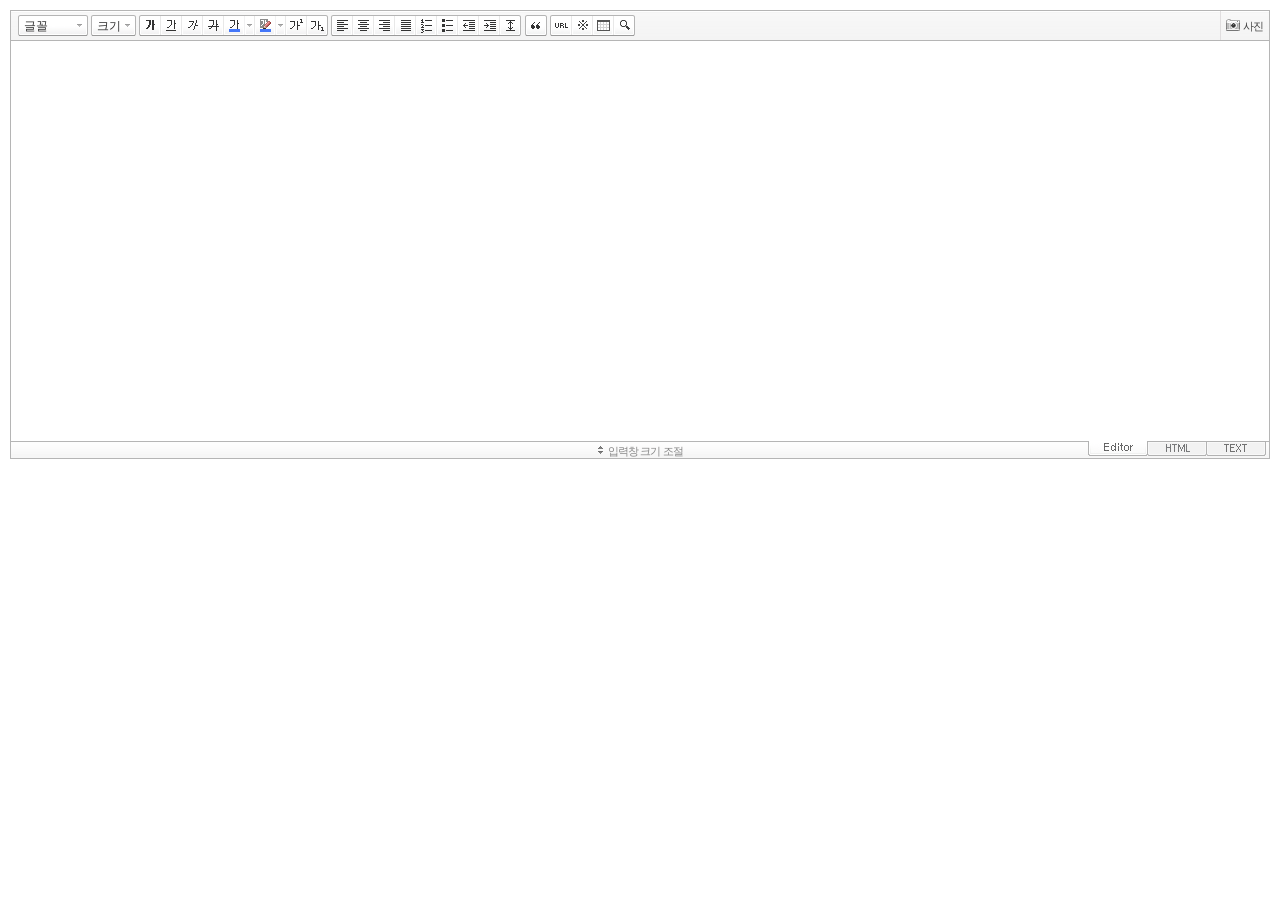
<file: src/main/webapp/resources/smarteditor/SmartEditor2chat.html>
<!DOCTYPE HTML PUBLIC "-//W3C//DTD HTML 4.01 Transitional//EN" "http://www.w3.org/TR/html4/loose.dtd">
<html lang="ko">
<head>
<meta http-equiv="Content-Type" content="text/html; charset=utf-8">
<meta http-equiv="Content-Script-Type" content="text/javascript">
<meta http-equiv="Content-Style-Type" content="text/css">
<title>네이버 :: Smart Editor 2 &#8482;</title>
<link href="css/smart_editor2.css" rel="stylesheet" type="text/css">
<style type="text/css">
	body { margin: 10px; }
</style>
<script type="text/javascript" src="./js/lib/jindo2.all.js" charset="utf-8"></script>
<script type="text/javascript" src="./js/lib/jindo_component.js" charset="utf-8"></script>
<script type="text/javascript" src="./js/SE2M_Configuration.js" charset="utf-8"></script>	<!-- 설정 파일 -->
<script type="text/javascript" src="./js/SE2BasicCreator.js" charset="utf-8"></script>
<script type="text/javascript" src="./js/smarteditor2.min.js" charset="utf-8"></script>

<!-- 사진첨부샘플  --> 
<script type="text/javascript" src="./sample/js/plugin/hp_SE2M_AttachQuickPhoto.js" charset="utf-8"></script>
</head>
<body>




<!-- SE2 Markup Start -->	
<div id="smart_editor2">
	<div id="smart_editor2_content"><a href="#se2_iframe" class="blind">글쓰기영역으로 바로가기</a>
		<div class="se2_tool" id="se2_tool">
			
			<div class="se2_text_tool husky_seditor_text_tool">
			<ul class="se2_font_type">
				<li class="husky_seditor_ui_fontName"><button type="button" class="se2_font_family" title="글꼴"><span class="husky_se2m_current_fontName">글꼴</span></button>
					<!-- 글꼴 레이어 -->
					<div class="se2_layer husky_se_fontName_layer">
						<div class="se2_in_layer">
							<ul class="se2_l_font_fam">
							<li style="display:none"><button type="button"><span>@DisplayName@<span>(</span><em style="font-family:FontFamily;">@SampleText@</em><span>)</span></span></button></li>
							<li class="se2_division husky_seditor_font_separator"></li>
							<li><button type="button"><span>나눔고딕<span>(</span><em style="font-family:'나눔고딕',NanumGothic;">가나다라</em><span>)</span></span></button></li>
							<li><button type="button"><span>나눔명조<span>(</span><em style="font-family:'나눔명조',NanumMyeongjo;">가나다라</em><span>)</span></span></button></li>
							<li><button type="button"><span>나눔고딕코딩<span>(</span><em style="font-family:'나눔고딕코딩',NanumGothicCoding;">가나다라</em><span>)</span></span></button></li>
							<li><button type="button"><span>나눔바른고딕<span>(</span><em style="font-family:'나눔바른고딕',NanumBarunGothic;">가나다라</em><span>)</span></span></button></li>
							<li><button type="button"><span>나눔바른펜<span>(</span><em style="font-family:'나눔바른펜',NanumBarunPen;">가나다라</em><span>)</span></span></button></li>
							</ul>
						</div>
					</div>
					<!-- //글꼴 레이어 -->
				</li>

				<li class="husky_seditor_ui_fontSize"><button type="button" class="se2_font_size" title="글자크기"><span class="husky_se2m_current_fontSize">크기</span></button>
					<!-- 폰트 사이즈 레이어 -->
					<div class="se2_layer husky_se_fontSize_layer">
						<div class="se2_in_layer">
							<ul class="se2_l_font_size">
							<li><button type="button"><span style="margin-top:4px; margin-bottom:3px; margin-left:5px; font-size:7pt;">가나다라마바사<span style=" font-size:7pt;">(7pt)</span></span></button></li>
							<li><button type="button"><span style="margin-bottom:2px; font-size:8pt;">가나다라마바사<span style="font-size:8pt;">(8pt)</span></span></button></li>
							<li><button type="button"><span style="margin-bottom:1px; font-size:9pt;">가나다라마바사<span style="font-size:9pt;">(9pt)</span></span></button></li>
							<li><button type="button"><span style="margin-bottom:1px; font-size:10pt;">가나다라마바사<span style="font-size:10pt;">(10pt)</span></span></button></li>
							<li><button type="button"><span style="margin-bottom:2px; font-size:11pt;">가나다라마바사<span style="font-size:11pt;">(11pt)</span></span></button></li>
							<li><button type="button"><span style="margin-bottom:1px; font-size:12pt;">가나다라마바사<span style="font-size:12pt;">(12pt)</span></span></button></li>
							<li><button type="button"><span style="margin-bottom:2px; font-size:14pt;">가나다라마바사<span style="margin-left:6px;font-size:14pt;">(14pt)</span></span></button></li>
							<li><button type="button"><span style="margin-bottom:1px; font-size:18pt;">가나다라마바사<span style="margin-left:8px;font-size:18pt;">(18pt)</span></span></button></li>
							<li><button type="button"><span style="margin-left:3px; font-size:24pt;">가나다라마<span style="margin-left:11px;font-size:24pt;">(24pt)</span></span></button></li>
							<li><button type="button"><span style="margin-top:-1px; margin-left:3px; font-size:36pt;">가나다<span style="font-size:36pt;">(36pt)</span></span></button></li>
							</ul>
						</div>
					</div>
					<!-- //폰트 사이즈 레이어 -->
				</li>
</ul><ul>
				<li class="husky_seditor_ui_bold first_child"><button type="button" title="굵게[Ctrl+B]" class="se2_bold"><span class="_buttonRound tool_bg">굵게[Ctrl+B]</span></button></li>

				<li class="husky_seditor_ui_underline"><button type="button" title="밑줄[Ctrl+U]" class="se2_underline"><span class="_buttonRound">밑줄[Ctrl+U]</span></button></li>

				<li class="husky_seditor_ui_italic"><button type="button" title="기울임꼴[Ctrl+I]" class="se2_italic"><span class="_buttonRound">기울임꼴[Ctrl+I]</span></button></li>

				<li class="husky_seditor_ui_lineThrough"><button type="button" title="취소선[Ctrl+D]" class="se2_tdel"><span class="_buttonRound">취소선[Ctrl+D]</span></button></li>

				<li class="se2_pair husky_seditor_ui_fontColor"><span class="selected_color husky_se2m_fontColor_lastUsed" style="background-color:#4477f9"></span><span class="husky_seditor_ui_fontColorA"><button type="button" title="글자색" class="se2_fcolor"><span>글자색</span></button></span><span class="husky_seditor_ui_fontColorB"><button type="button" title="더보기" class="se2_fcolor_more"><span class="_buttonRound">더보기</span></button></span>				
					<!-- 글자색 -->
					<div class="se2_layer husky_se2m_fontcolor_layer" style="display:none">
						<div class="se2_in_layer husky_se2m_fontcolor_paletteHolder">
							<div class="se2_palette husky_se2m_color_palette">
								<ul class="se2_pick_color">
								<li><button type="button" title="#ff0000" style="background:#ff0000"><span><span>#ff0000</span></span></button></li>
								<li><button type="button" title="#ff6c00" style="background:#ff6c00"><span><span>#ff6c00</span></span></button></li>
								<li><button type="button" title="#ffaa00" style="background:#ffaa00"><span><span>#ffaa00</span></span></button></li>
								<li><button type="button" title="#ffef00" style="background:#ffef00"><span><span>#ffef00</span></span></button></li>
								<li><button type="button" title="#a6cf00" style="background:#a6cf00"><span><span>#a6cf00</span></span></button></li>
								<li><button type="button" title="#009e25" style="background:#009e25"><span><span>#009e25</span></span></button></li>
								<li><button type="button" title="#00b0a2" style="background:#00b0a2"><span><span>#00b0a2</span></span></button></li>
								<li><button type="button" title="#0075c8" style="background:#0075c8"><span><span>#0075c8</span></span></button></li>
								<li><button type="button" title="#3a32c3" style="background:#3a32c3"><span><span>#3a32c3</span></span></button></li>
								<li><button type="button" title="#7820b9" style="background:#7820b9"><span><span>#7820b9</span></span></button></li>
								<li><button type="button" title="#ef007c" style="background:#ef007c"><span><span>#ef007c</span></span></button></li>
								<li><button type="button" title="#000000" style="background:#000000"><span><span>#000000</span></span></button></li>
								<li><button type="button" title="#252525" style="background:#252525"><span><span>#252525</span></span></button></li>
								<li><button type="button" title="#464646" style="background:#464646"><span><span>#464646</span></span></button></li>
								<li><button type="button" title="#636363" style="background:#636363"><span><span>#636363</span></span></button></li>
								<li><button type="button" title="#7d7d7d" style="background:#7d7d7d"><span><span>#7d7d7d</span></span></button></li>
								<li><button type="button" title="#9a9a9a" style="background:#9a9a9a"><span><span>#9a9a9a</span></span></button></li>
								<li><button type="button" title="#ffe8e8" style="background:#ffe8e8"><span><span>#9a9a9a</span></span></button></li>
								<li><button type="button" title="#f7e2d2" style="background:#f7e2d2"><span><span>#f7e2d2</span></span></button></li>
								<li><button type="button" title="#f5eddc" style="background:#f5eddc"><span><span>#f5eddc</span></span></button></li>
								<li><button type="button" title="#f5f4e0" style="background:#f5f4e0"><span><span>#f5f4e0</span></span></button></li>
								<li><button type="button" title="#edf2c2" style="background:#edf2c2"><span><span>#edf2c2</span></span></button></li>
								<li><button type="button" title="#def7e5" style="background:#def7e5"><span><span>#def7e5</span></span></button></li>
								<li><button type="button" title="#d9eeec" style="background:#d9eeec"><span><span>#d9eeec</span></span></button></li>
								<li><button type="button" title="#c9e0f0" style="background:#c9e0f0"><span><span>#c9e0f0</span></span></button></li>
								<li><button type="button" title="#d6d4eb" style="background:#d6d4eb"><span><span>#d6d4eb</span></span></button></li>
								<li><button type="button" title="#e7dbed" style="background:#e7dbed"><span><span>#e7dbed</span></span></button></li>
								<li><button type="button" title="#f1e2ea" style="background:#f1e2ea"><span><span>#f1e2ea</span></span></button></li>
								<li><button type="button" title="#acacac" style="background:#acacac"><span><span>#acacac</span></span></button></li>
								<li><button type="button" title="#c2c2c2" style="background:#c2c2c2"><span><span>#c2c2c2</span></span></button></li>
								<li><button type="button" title="#cccccc" style="background:#cccccc"><span><span>#cccccc</span></span></button></li>
								<li><button type="button" title="#e1e1e1" style="background:#e1e1e1"><span><span>#e1e1e1</span></span></button></li>
								<li><button type="button" title="#ebebeb" style="background:#ebebeb"><span><span>#ebebeb</span></span></button></li>
								<li><button type="button" title="#ffffff" style="background:#ffffff"><span><span>#ffffff</span></span></button></li>
								</ul>
								<ul class="se2_pick_color" style="width:156px;">
								<li><button type="button" title="#e97d81" style="background:#e97d81"><span><span>#e97d81</span></span></button></li>
								<li><button type="button" title="#e19b73" style="background:#e19b73"><span><span>#e19b73</span></span></button></li>
								<li><button type="button" title="#d1b274" style="background:#d1b274"><span><span>#d1b274</span></span></button></li>
								<li><button type="button" title="#cfcca2" style="background:#cfcca2"><span><span>#cfcca2</span></span></button></li>
								<li><button type="button" title="#cfcca2" style="background:#cfcca2"><span><span>#cfcca2</span></span></button></li>
								<li><button type="button" title="#61b977" style="background:#61b977"><span><span>#61b977</span></span></button></li>
								<li><button type="button" title="#53aea8" style="background:#53aea8"><span><span>#53aea8</span></span></button></li>
								<li><button type="button" title="#518fbb" style="background:#518fbb"><span><span>#518fbb</span></span></button></li>
								<li><button type="button" title="#6a65bb" style="background:#6a65bb"><span><span>#6a65bb</span></span></button></li>
								<li><button type="button" title="#9a54ce" style="background:#9a54ce"><span><span>#9a54ce</span></span></button></li>
								<li><button type="button" title="#e573ae" style="background:#e573ae"><span><span>#e573ae</span></span></button></li>
								<li><button type="button" title="#5a504b" style="background:#5a504b"><span><span>#5a504b</span></span></button></li>
								<li><button type="button" title="#767b86" style="background:#767b86"><span><span>#767b86</span></span></button></li>
								<li><button type="button" title="#951015" style="background:#951015"><span><span>#951015</span></span></button></li>
								<li><button type="button" title="#6e391a" style="background:#6e391a"><span><span>#6e391a</span></span></button></li>
								<li><button type="button" title="#785c25" style="background:#785c25"><span><span>#785c25</span></span></button></li>
								<li><button type="button" title="#5f5b25" style="background:#5f5b25"><span><span>#5f5b25</span></span></button></li>
								<li><button type="button" title="#4c511f" style="background:#4c511f"><span><span>#4c511f</span></span></button></li>
								<li><button type="button" title="#1c4827" style="background:#1c4827"><span><span>#1c4827</span></span></button></li>
								<li><button type="button" title="#0d514c" style="background:#0d514c"><span><span>#0d514c</span></span></button></li>
								<li><button type="button" title="#1b496a" style="background:#1b496a"><span><span>#1b496a</span></span></button></li>
								<li><button type="button" title="#2b285f" style="background:#2b285f"><span><span>#2b285f</span></span></button></li>
								<li><button type="button" title="#45245b" style="background:#45245b"><span><span>#45245b</span></span></button></li>
								<li><button type="button" title="#721947" style="background:#721947"><span><span>#721947</span></span></button></li>
								<li><button type="button" title="#352e2c" style="background:#352e2c"><span><span>#352e2c</span></span></button></li>
								<li><button type="button" title="#3c3f45" style="background:#3c3f45"><span><span>#3c3f45</span></span></button></li>
								</ul>
								<button type="button" title="더보기" class="se2_view_more husky_se2m_color_palette_more_btn"><span>더보기</span></button>
								<div class="husky_se2m_color_palette_recent" style="display:none">
									<h4>최근 사용한 색</h4>
									<ul class="se2_pick_color">
									<li></li>
									<!-- 최근 사용한 색 템플릿 -->
									<!-- <li><button type="button" title="#e97d81" style="background:#e97d81"><span><span>#e97d81</span></span></button></li> -->
									<!-- //최근 사용한 색 템플릿 -->
									</ul>
								</div>								
								<div class="se2_palette2 husky_se2m_color_palette_colorpicker">
									<!--form action="http://test.emoticon.naver.com/colortable/TextAdd.nhn" method="post"-->
										<div class="se2_color_set">
											<span class="se2_selected_color"><span class="husky_se2m_cp_preview" style="background:#e97d81"></span></span><input type="text" name="" class="input_ty1 husky_se2m_cp_colorcode" value="#e97d81"><button type="button" class="se2_btn_insert husky_se2m_color_palette_ok_btn" title="입력"><span>입력</span></button></div>
										<!--input type="hidden" name="callback" value="http://test.emoticon.naver.com/colortable/result.jsp" />
										<input type="hidden" name="callback_func" value="1" />
										<input type="hidden" name="text_key" value="" />
										<input type="hidden" name="text_data" value="" />
									</form-->
									<div class="se2_gradation1 husky_se2m_cp_colpanel"></div>
									<div class="se2_gradation2 husky_se2m_cp_huepanel"></div>
								</div>
							</div>
                        </div>
					</div>
                    <!-- //글자색 -->
				</li>

				<li class="se2_pair husky_seditor_ui_BGColor"><span class="selected_color husky_se2m_BGColor_lastUsed" style="background-color:#4477f9"></span><span class="husky_seditor_ui_BGColorA"><button type="button" title="배경색" class="se2_bgcolor"><span>배경색</span></button></span><span class="husky_seditor_ui_BGColorB"><button type="button" title="더보기" class="se2_bgcolor_more"><span class="_buttonRound">더보기</span></button></span>
					<!-- 배경색 -->
					<div class="se2_layer se2_layer husky_se2m_BGColor_layer" style="display:none">
						<div class="se2_in_layer">
							<div class="se2_palette_bgcolor">
								<ul class="se2_background husky_se2m_bgcolor_list">
								<li><button type="button" title="배경색#ff0000 글자색#ffffff" style="background:#ff0000; color:#ffffff"><span><span>가나다</span></span></button></li>								
								<li><button type="button" title="배경색#6d30cf 글자색#ffffff" style="background:#6d30cf; color:#ffffff"><span><span>가나다</span></span></button></li>
								<li><button type="button" title="배경색#000000 글자색#ffffff" style="background:#000000; color:#ffffff"><span><span>가나다</span></span></button></li>
								<li><button type="button" title="배경색#ff6600 글자색#ffffff" style="background:#ff6600; color:#ffffff"><span><span>가나다</span></span></button></li>
								<li><button type="button" title="배경색#3333cc 글자색#ffffff" style="background:#3333cc; color:#ffffff"><span><span>가나다</span></span></button></li>
								<li><button type="button" title="배경색#333333 글자색#ffff00" style="background:#333333; color:#ffff00"><span><span>가나다</span></span></button></li>
								<li><button type="button" title="배경색#ffa700 글자색#ffffff" style="background:#ffa700; color:#ffffff"><span><span>가나다</span></span></button></li>
								<li><button type="button" title="배경색#009999 글자색#ffffff" style="background:#009999; color:#ffffff"><span><span>가나다</span></span></button></li>
								<li><button type="button" title="배경색#8e8e8e 글자색#ffffff" style="background:#8e8e8e; color:#ffffff"><span><span>가나다</span></span></button></li>								
								<li><button type="button" title="배경색#cc9900 글자색#ffffff" style="background:#cc9900; color:#ffffff"><span><span>가나다</span></span></button></li>
								<li><button type="button" title="배경색#77b02b 글자색#ffffff" style="background:#77b02b; color:#ffffff"><span><span>가나다</span></span></button></li>
								<li><button type="button" title="배경색#ffffff 글자색#000000" style="background:#ffffff; color:#000000"><span><span>가나다</span></span></button></li>
								</ul>
							</div>
							<div class="husky_se2m_BGColor_paletteHolder"></div>
                        </div>
					</div>
                    <!-- //배경색 -->
				</li>

				<li class="husky_seditor_ui_superscript"><button type="button" title="윗첨자" class="se2_sup"><span class="_buttonRound">윗첨자</span></button></li>

				<li class="husky_seditor_ui_subscript last_child"><button type="button" title="아래첨자" class="se2_sub"><span class="_buttonRound tool_bg">아래첨자</span></button></li>
</ul><ul>
				<li class="husky_seditor_ui_justifyleft first_child"><button type="button" title="왼쪽정렬" class="se2_left"><span class="_buttonRound tool_bg">왼쪽정렬</span></button></li>

				<li class="husky_seditor_ui_justifycenter"><button type="button" title="가운데정렬" class="se2_center"><span class="_buttonRound">가운데정렬</span></button></li>

				<li class="husky_seditor_ui_justifyright"><button type="button" title="오른쪽정렬" class="se2_right"><span class="_buttonRound">오른쪽정렬</span></button></li>

				<li class="husky_seditor_ui_justifyfull"><button type="button" title="양쪽정렬" class="se2_justify"><span class="_buttonRound">양쪽정렬</span></button></li>

				<li class="husky_seditor_ui_orderedlist"><button type="button" title="번호매기기" class="se2_ol"><span class="_buttonRound">번호매기기</span></button></li>

				<li class="husky_seditor_ui_unorderedlist"><button type="button" title="글머리기호" class="se2_ul"><span class="_buttonRound">글머리기호</span></button></li>

				<li class="husky_seditor_ui_outdent"><button type="button" title="내어쓰기[Shift+Tab]" class="se2_outdent"><span class="_buttonRound">내어쓰기[Shift+Tab]</span></button></li>

				<li class="husky_seditor_ui_indent"><button type="button" title="들여쓰기[Tab]" class="se2_indent"><span class="_buttonRound">들여쓰기[Tab]</span></button></li>			

				<li class="husky_seditor_ui_lineHeight last_child"><button type="button" title="줄간격" class="se2_lineheight" ><span class="_buttonRound tool_bg">줄간격</span></button>
					<!-- 줄간격 레이어 -->
					<div class="se2_layer husky_se2m_lineHeight_layer">
						<div class="se2_in_layer">
							<ul class="se2_l_line_height">
							<li><button type="button"><span>50%</span></button></li>
							<li><button type="button"><span>80%</span></button></li>
							<li><button type="button"><span>100%</span></button></li>
							<li><button type="button"><span>120%</span></button></li>
							<li><button type="button"><span>150%</span></button></li>
							<li><button type="button"><span>180%</span></button></li>
							<li><button type="button"><span>200%</span></button></li>
							</ul>
							<div class="se2_l_line_height_user husky_se2m_lineHeight_direct_input">
								<h3>직접 입력</h3>
								<span class="bx_input">
								<input type="text" class="input_ty1" maxlength="3" style="width:75px">
								<button type="button" title="1% 더하기" class="btn_up"><span>1% 더하기</span></button>
								<button type="button" title="1% 빼기" class="btn_down"><span>1% 빼기</span></button>
								</span>		
								<div class="btn_area">
									<button type="button" class="se2_btn_apply3"><span>적용</span></button><button type="button" class="se2_btn_cancel3"><span>취소</span></button>
								</div>
							</div>
						</div>
					</div>
					<!-- //줄간격 레이어 -->
				</li>
</ul><ul>
				<li class="husky_seditor_ui_quote single_child"><button type="button" title="인용구" class="se2_blockquote"><span class="_buttonRound tool_bg">인용구</span></button>
					<!-- 인용구 -->
					<div class="se2_layer husky_seditor_blockquote_layer" style="margin-left:-407px; display:none;">
						<div class="se2_in_layer">
							<div class="se2_quote">
								<ul>
								<li class="q1"><button type="button" class="se2_quote1"><span><span>인용구 스타일1</span></span></button></li>
								<li class="q2"><button type="button" class="se2_quote2"><span><span>인용구 스타일2</span></span></button></li>
								<li class="q3"><button type="button" class="se2_quote3"><span><span>인용구 스타일3</span></span></button></li>
								<li class="q4"><button type="button" class="se2_quote4"><span><span>인용구 스타일4</span></span></button></li>
								<li class="q5"><button type="button" class="se2_quote5"><span><span>인용구 스타일5</span></span></button></li>
								<li class="q6"><button type="button" class="se2_quote6"><span><span>인용구 스타일6</span></span></button></li>
								<li class="q7"><button type="button" class="se2_quote7"><span><span>인용구 스타일7</span></span></button></li>
								<li class="q8"><button type="button" class="se2_quote8"><span><span>인용구 스타일8</span></span></button></li>
								<li class="q9"><button type="button" class="se2_quote9"><span><span>인용구 스타일9</span></span></button></li>
								<li class="q10"><button type="button" class="se2_quote10"><span><span>인용구 스타일10</span></span></button></li>
								</ul>
								<button type="button" class="se2_cancel2"><span>적용취소</span></button>
							</div>
						</div>
					</div>
					<!-- //인용구 -->
				</li>
</ul><ul>
				<li class="husky_seditor_ui_hyperlink first_child"><button type="button" title="링크" class="se2_url"><span class="_buttonRound tool_bg">링크</span></button>
					<!-- 링크 -->
					<div class="se2_layer" style="margin-left:-285px">
						<div class="se2_in_layer">
							<div class="se2_url2">
								<input type="text" class="input_ty1" value="http://">
								<button type="button" class="se2_apply"><span>적용</span></button><button type="button" class="se2_cancel"><span>취소</span></button>
							</div>
						</div>
					</div>
					<!-- //링크 -->
				</li>

				<li class="husky_seditor_ui_sCharacter"><button type="button" title="특수기호" class="se2_character"><span class="_buttonRound">특수기호</span></button>
					<!-- 특수기호 -->
					<div class="se2_layer husky_seditor_sCharacter_layer" style="margin-left:-448px;">
						<div class="se2_in_layer">
							<div class="se2_bx_character">
								<ul class="se2_char_tab">
								<li class="active"><button type="button" title="일반기호" class="se2_char1"><span>일반기호</span></button>
									<div class="se2_s_character">
										<ul class="husky_se2m_sCharacter_list">
											<li></li>
											<!-- 일반기호 목록 -->
											<!-- <li class="hover"><button type="button"><span>｛</span></button></li><li class="active"><button type="button"><span>｝</span></button></li><li><button type="button"><span>〔</span></button></li><li><button type="button"><span>〕</span></button></li><li><button type="button"><span>〈</span></button></li><li><button type="button"><span>〉</span></button></li><li><button type="button"><span>《</span></button></li><li><button type="button"><span>》</span></button></li><li><button type="button"><span>「</span></button></li><li><button type="button"><span>」</span></button></li><li><button type="button"><span>『</span></button></li><li><button type="button"><span>』</span></button></li><li><button type="button"><span>【</span></button></li><li><button type="button"><span>】</span></button></li><li><button type="button"><span>‘</span></button></li><li><button type="button"><span>’</span></button></li><li><button type="button"><span>“</span></button></li><li><button type="button"><span>”</span></button></li><li><button type="button"><span>、</span></button></li><li><button type="button"><span>。</span></button></li><li><button type="button"><span>·</span></button></li><li><button type="button"><span>‥</span></button></li><li><button type="button"><span>…</span></button></li><li><button type="button"><span>§</span></button></li><li><button type="button"><span>※</span></button></li><li><button type="button"><span>☆</span></button></li><li><button type="button"><span>★</span></button></li><li><button type="button"><span>○</span></button></li><li><button type="button"><span>●</span></button></li><li><button type="button"><span>◎</span></button></li><li><button type="button"><span>◇</span></button></li><li><button type="button"><span>◆</span></button></li><li><button type="button"><span>□</span></button></li><li><button type="button"><span>■</span></button></li><li><button type="button"><span>△</span></button></li><li><button type="button"><span>▲</span></button></li><li><button type="button"><span>▽</span></button></li><li><button type="button"><span>▼</span></button></li><li><button type="button"><span>◁</span></button></li><li><button type="button"><span>◀</span></button></li><li><button type="button"><span>▷</span></button></li><li><button type="button"><span>▶</span></button></li><li><button type="button"><span>♤</span></button></li><li><button type="button"><span>♠</span></button></li><li><button type="button"><span>♡</span></button></li><li><button type="button"><span>♥</span></button></li><li><button type="button"><span>♧</span></button></li><li><button type="button"><span>♣</span></button></li><li><button type="button"><span>⊙</span></button></li><li><button type="button"><span>◈</span></button></li><li><button type="button"><span>▣</span></button></li><li><button type="button"><span>◐</span></button></li><li><button type="button"><span>◑</span></button></li><li><button type="button"><span>▒</span></button></li><li><button type="button"><span>▤</span></button></li><li><button type="button"><span>▥</span></button></li><li><button type="button"><span>▨</span></button></li><li><button type="button"><span>▧</span></button></li><li><button type="button"><span>▦</span></button></li><li><button type="button"><span>▩</span></button></li><li><button type="button"><span>±</span></button></li><li><button type="button"><span>×</span></button></li><li><button type="button"><span>÷</span></button></li><li><button type="button"><span>≠</span></button></li><li><button type="button"><span>≤</span></button></li><li><button type="button"><span>≥</span></button></li><li><button type="button"><span>∞</span></button></li><li><button type="button"><span>∴</span></button></li><li><button type="button"><span>°</span></button></li><li><button type="button"><span>′</span></button></li><li><button type="button"><span>″</span></button></li><li><button type="button"><span>∠</span></button></li><li><button type="button"><span>⊥</span></button></li><li><button type="button"><span>⌒</span></button></li><li><button type="button"><span>∂</span></button></li><li><button type="button"><span>≡</span></button></li><li><button type="button"><span>≒</span></button></li><li><button type="button"><span>≪</span></button></li><li><button type="button"><span>≫</span></button></li><li><button type="button"><span>√</span></button></li><li><button type="button"><span>∽</span></button></li><li><button type="button"><span>∝</span></button></li><li><button type="button"><span>∵</span></button></li><li><button type="button"><span>∫</span></button></li><li><button type="button"><span>∬</span></button></li><li><button type="button"><span>∈</span></button></li><li><button type="button"><span>∋</span></button></li><li><button type="button"><span>⊆</span></button></li><li><button type="button"><span>⊇</span></button></li><li><button type="button"><span>⊂</span></button></li><li><button type="button"><span>⊃</span></button></li><li><button type="button"><span>∪</span></button></li><li><button type="button"><span>∩</span></button></li><li><button type="button"><span>∧</span></button></li><li><button type="button"><span>∨</span></button></li><li><button type="button"><span>￢</span></button></li><li><button type="button"><span>⇒</span></button></li><li><button type="button"><span>⇔</span></button></li><li><button type="button"><span>∀</span></button></li><li><button type="button"><span>∃</span></button></li><li><button type="button"><span>´</span></button></li><li><button type="button"><span>～</span></button></li><li><button type="button"><span>ˇ</span></button></li><li><button type="button"><span>˘</span></button></li><li><button type="button"><span>˝</span></button></li><li><button type="button"><span>˚</span></button></li><li><button type="button"><span>˙</span></button></li><li><button type="button"><span>¸</span></button></li><li><button type="button"><span>˛</span></button></li><li><button type="button"><span>¡</span></button></li><li><button type="button"><span>¿</span></button></li><li><button type="button"><span>ː</span></button></li><li><button type="button"><span>∮</span></button></li><li><button type="button"><span>∑</span></button></li><li><button type="button"><span>∏</span></button></li><li><button type="button"><span>♭</span></button></li><li><button type="button"><span>♩</span></button></li><li><button type="button"><span>♪</span></button></li><li><button type="button"><span>♬</span></button></li><li><button type="button"><span>㉿</span></button></li><li><button type="button"><span>→</span></button></li><li><button type="button"><span>←</span></button></li><li><button type="button"><span>↑</span></button></li><li><button type="button"><span>↓</span></button></li><li><button type="button"><span>↔</span></button></li><li><button type="button"><span>↕</span></button></li><li><button type="button"><span>↗</span></button></li><li><button type="button"><span>↙</span></button></li><li><button type="button"><span>↖</span></button></li><li><button type="button"><span>↘</span></button></li><li><button type="button"><span>㈜</span></button></li><li><button type="button"><span>№</span></button></li><li><button type="button"><span>㏇</span></button></li><li><button type="button"><span>™</span></button></li><li><button type="button"><span>㏂</span></button></li><li><button type="button"><span>㏘</span></button></li><li><button type="button"><span>℡</span></button></li><li><button type="button"><span>♨</span></button></li><li><button type="button"><span>☏</span></button></li><li><button type="button"><span>☎</span></button></li><li><button type="button"><span>☜</span></button></li><li><button type="button"><span>☞</span></button></li><li><button type="button"><span>¶</span></button></li><li><button type="button"><span>†</span></button></li><li><button type="button"><span>‡</span></button></li><li><button type="button"><span>®</span></button></li><li><button type="button"><span>ª</span></button></li><li><button type="button"><span>º</span></button></li><li><button type="button"><span>♂</span></button></li><li><button type="button"><span>♀</span></button></li> -->
										</ul>
									</div>
								</li>
								<li><button type="button" title="숫자와 단위" class="se2_char2"><span>숫자와 단위</span></button>
									<div class="se2_s_character">
										<ul class="husky_se2m_sCharacter_list">
											<li></li>
											<!-- 숫자와 단위 목록 -->
											<!-- <li class="hover"><button type="button"><span>½</span></button></li><li><button type="button"><span>⅓</span></button></li><li><button type="button"><span>⅔</span></button></li><li><button type="button"><span>¼</span></button></li><li><button type="button"><span>¾</span></button></li><li><button type="button"><span>⅛</span></button></li><li><button type="button"><span>⅜</span></button></li><li><button type="button"><span>⅝</span></button></li><li><button type="button"><span>⅞</span></button></li><li><button type="button"><span>¹</span></button></li><li><button type="button"><span>²</span></button></li><li><button type="button"><span>³</span></button></li><li><button type="button"><span>⁴</span></button></li><li><button type="button"><span>ⁿ</span></button></li><li><button type="button"><span>₁</span></button></li><li><button type="button"><span>₂</span></button></li><li><button type="button"><span>₃</span></button></li><li><button type="button"><span>₄</span></button></li><li><button type="button"><span>Ⅰ</span></button></li><li><button type="button"><span>Ⅱ</span></button></li><li><button type="button"><span>Ⅲ</span></button></li><li><button type="button"><span>Ⅳ</span></button></li><li><button type="button"><span>Ⅴ</span></button></li><li><button type="button"><span>Ⅵ</span></button></li><li><button type="button"><span>Ⅶ</span></button></li><li><button type="button"><span>Ⅷ</span></button></li><li><button type="button"><span>Ⅸ</span></button></li><li><button type="button"><span>Ⅹ</span></button></li><li><button type="button"><span>ⅰ</span></button></li><li><button type="button"><span>ⅱ</span></button></li><li><button type="button"><span>ⅲ</span></button></li><li><button type="button"><span>ⅳ</span></button></li><li><button type="button"><span>ⅴ</span></button></li><li><button type="button"><span>ⅵ</span></button></li><li><button type="button"><span>ⅶ</span></button></li><li><button type="button"><span>ⅷ</span></button></li><li><button type="button"><span>ⅸ</span></button></li><li><button type="button"><span>ⅹ</span></button></li><li><button type="button"><span>￦</span></button></li><li><button type="button"><span>$</span></button></li><li><button type="button"><span>￥</span></button></li><li><button type="button"><span>￡</span></button></li><li><button type="button"><span>€</span></button></li><li><button type="button"><span>℃</span></button></li><li><button type="button"><span>A</span></button></li><li><button type="button"><span>℉</span></button></li><li><button type="button"><span>￠</span></button></li><li><button type="button"><span>¤</span></button></li><li><button type="button"><span>‰</span></button></li><li><button type="button"><span>㎕</span></button></li><li><button type="button"><span>㎖</span></button></li><li><button type="button"><span>㎗</span></button></li><li><button type="button"><span>ℓ</span></button></li><li><button type="button"><span>㎘</span></button></li><li><button type="button"><span>㏄</span></button></li><li><button type="button"><span>㎣</span></button></li><li><button type="button"><span>㎤</span></button></li><li><button type="button"><span>㎥</span></button></li><li><button type="button"><span>㎦</span></button></li><li><button type="button"><span>㎙</span></button></li><li><button type="button"><span>㎚</span></button></li><li><button type="button"><span>㎛</span></button></li><li><button type="button"><span>㎜</span></button></li><li><button type="button"><span>㎝</span></button></li><li><button type="button"><span>㎞</span></button></li><li><button type="button"><span>㎟</span></button></li><li><button type="button"><span>㎠</span></button></li><li><button type="button"><span>㎡</span></button></li><li><button type="button"><span>㎢</span></button></li><li><button type="button"><span>㏊</span></button></li><li><button type="button"><span>㎍</span></button></li><li><button type="button"><span>㎎</span></button></li><li><button type="button"><span>㎏</span></button></li><li><button type="button"><span>㏏</span></button></li><li><button type="button"><span>㎈</span></button></li><li><button type="button"><span>㎉</span></button></li><li><button type="button"><span>㏈</span></button></li><li><button type="button"><span>㎧</span></button></li><li><button type="button"><span>㎨</span></button></li><li><button type="button"><span>㎰</span></button></li><li><button type="button"><span>㎱</span></button></li><li><button type="button"><span>㎲</span></button></li><li><button type="button"><span>㎳</span></button></li><li><button type="button"><span>㎴</span></button></li><li><button type="button"><span>㎵</span></button></li><li><button type="button"><span>㎶</span></button></li><li><button type="button"><span>㎷</span></button></li><li><button type="button"><span>㎸</span></button></li><li><button type="button"><span>㎹</span></button></li><li><button type="button"><span>㎀</span></button></li><li><button type="button"><span>㎁</span></button></li><li><button type="button"><span>㎂</span></button></li><li><button type="button"><span>㎃</span></button></li><li><button type="button"><span>㎄</span></button></li><li><button type="button"><span>㎺</span></button></li><li><button type="button"><span>㎻</span></button></li><li><button type="button"><span>㎼</span></button></li><li><button type="button"><span>㎽</span></button></li><li><button type="button"><span>㎾</span></button></li><li><button type="button"><span>㎿</span></button></li><li><button type="button"><span>㎐</span></button></li><li><button type="button"><span>㎑</span></button></li><li><button type="button"><span>㎒</span></button></li><li><button type="button"><span>㎓</span></button></li><li><button type="button"><span>㎔</span></button></li><li><button type="button"><span>Ω</span></button></li><li><button type="button"><span>㏀</span></button></li><li><button type="button"><span>㏁</span></button></li><li><button type="button"><span>㎊</span></button></li><li><button type="button"><span>㎋</span></button></li><li><button type="button"><span>㎌</span></button></li><li><button type="button"><span>㏖</span></button></li><li><button type="button"><span>㏅</span></button></li><li><button type="button"><span>㎭</span></button></li><li><button type="button"><span>㎮</span></button></li><li><button type="button"><span>㎯</span></button></li><li><button type="button"><span>㏛</span></button></li><li><button type="button"><span>㎩</span></button></li><li><button type="button"><span>㎪</span></button></li><li><button type="button"><span>㎫</span></button></li><li><button type="button"><span>㎬</span></button></li><li><button type="button"><span>㏝</span></button></li><li><button type="button"><span>㏐</span></button></li><li><button type="button"><span>㏓</span></button></li><li><button type="button"><span>㏃</span></button></li><li><button type="button"><span>㏉</span></button></li><li><button type="button"><span>㏜</span></button></li><li><button type="button"><span>㏆</span></button></li> -->
										</ul>
									</div>
								</li>
								<li><button type="button" title="원,괄호" class="se2_char3"><span>원,괄호</span></button>
									<div class="se2_s_character">
										<ul class="husky_se2m_sCharacter_list">
											<li></li>
											<!-- 원,괄호 목록 -->
											<!-- <li><button type="button"><span>㉠</span></button></li><li><button type="button"><span>㉡</span></button></li><li><button type="button"><span>㉢</span></button></li><li><button type="button"><span>㉣</span></button></li><li><button type="button"><span>㉤</span></button></li><li><button type="button"><span>㉥</span></button></li><li><button type="button"><span>㉦</span></button></li><li><button type="button"><span>㉧</span></button></li><li><button type="button"><span>㉨</span></button></li><li><button type="button"><span>㉩</span></button></li><li><button type="button"><span>㉪</span></button></li><li><button type="button"><span>㉫</span></button></li><li><button type="button"><span>㉬</span></button></li><li><button type="button"><span>㉭</span></button></li><li><button type="button"><span>㉮</span></button></li><li><button type="button"><span>㉯</span></button></li><li><button type="button"><span>㉰</span></button></li><li><button type="button"><span>㉱</span></button></li><li><button type="button"><span>㉲</span></button></li><li><button type="button"><span>㉳</span></button></li><li><button type="button"><span>㉴</span></button></li><li><button type="button"><span>㉵</span></button></li><li><button type="button"><span>㉶</span></button></li><li><button type="button"><span>㉷</span></button></li><li><button type="button"><span>㉸</span></button></li><li><button type="button"><span>㉹</span></button></li><li><button type="button"><span>㉺</span></button></li><li><button type="button"><span>㉻</span></button></li><li><button type="button"><span>ⓐ</span></button></li><li><button type="button"><span>ⓑ</span></button></li><li><button type="button"><span>ⓒ</span></button></li><li><button type="button"><span>ⓓ</span></button></li><li><button type="button"><span>ⓔ</span></button></li><li><button type="button"><span>ⓕ</span></button></li><li><button type="button"><span>ⓖ</span></button></li><li><button type="button"><span>ⓗ</span></button></li><li><button type="button"><span>ⓘ</span></button></li><li><button type="button"><span>ⓙ</span></button></li><li><button type="button"><span>ⓚ</span></button></li><li><button type="button"><span>ⓛ</span></button></li><li><button type="button"><span>ⓜ</span></button></li><li><button type="button"><span>ⓝ</span></button></li><li><button type="button"><span>ⓞ</span></button></li><li><button type="button"><span>ⓟ</span></button></li><li><button type="button"><span>ⓠ</span></button></li><li><button type="button"><span>ⓡ</span></button></li><li><button type="button"><span>ⓢ</span></button></li><li><button type="button"><span>ⓣ</span></button></li><li><button type="button"><span>ⓤ</span></button></li><li><button type="button"><span>ⓥ</span></button></li><li><button type="button"><span>ⓦ</span></button></li><li><button type="button"><span>ⓧ</span></button></li><li><button type="button"><span>ⓨ</span></button></li><li><button type="button"><span>ⓩ</span></button></li><li><button type="button"><span>①</span></button></li><li><button type="button"><span>②</span></button></li><li><button type="button"><span>③</span></button></li><li><button type="button"><span>④</span></button></li><li><button type="button"><span>⑤</span></button></li><li><button type="button"><span>⑥</span></button></li><li><button type="button"><span>⑦</span></button></li><li><button type="button"><span>⑧</span></button></li><li><button type="button"><span>⑨</span></button></li><li><button type="button"><span>⑩</span></button></li><li><button type="button"><span>⑪</span></button></li><li><button type="button"><span>⑫</span></button></li><li><button type="button"><span>⑬</span></button></li><li><button type="button"><span>⑭</span></button></li><li><button type="button"><span>⑮</span></button></li><li><button type="button"><span>㈀</span></button></li><li><button type="button"><span>㈁</span></button></li><li class="hover"><button type="button"><span>㈂</span></button></li><li><button type="button"><span>㈃</span></button></li><li><button type="button"><span>㈄</span></button></li><li><button type="button"><span>㈅</span></button></li><li><button type="button"><span>㈆</span></button></li><li><button type="button"><span>㈇</span></button></li><li><button type="button"><span>㈈</span></button></li><li><button type="button"><span>㈉</span></button></li><li><button type="button"><span>㈊</span></button></li><li><button type="button"><span>㈋</span></button></li><li><button type="button"><span>㈌</span></button></li><li><button type="button"><span>㈍</span></button></li><li><button type="button"><span>㈎</span></button></li><li><button type="button"><span>㈏</span></button></li><li><button type="button"><span>㈐</span></button></li><li><button type="button"><span>㈑</span></button></li><li><button type="button"><span>㈒</span></button></li><li><button type="button"><span>㈓</span></button></li><li><button type="button"><span>㈔</span></button></li><li><button type="button"><span>㈕</span></button></li><li><button type="button"><span>㈖</span></button></li><li><button type="button"><span>㈗</span></button></li><li><button type="button"><span>㈘</span></button></li><li><button type="button"><span>㈙</span></button></li><li><button type="button"><span>㈚</span></button></li><li><button type="button"><span>㈛</span></button></li><li><button type="button"><span>⒜</span></button></li><li><button type="button"><span>⒝</span></button></li><li><button type="button"><span>⒞</span></button></li><li><button type="button"><span>⒟</span></button></li><li><button type="button"><span>⒠</span></button></li><li><button type="button"><span>⒡</span></button></li><li><button type="button"><span>⒢</span></button></li><li><button type="button"><span>⒣</span></button></li><li><button type="button"><span>⒤</span></button></li><li><button type="button"><span>⒥</span></button></li><li><button type="button"><span>⒦</span></button></li><li><button type="button"><span>⒧</span></button></li><li><button type="button"><span>⒨</span></button></li><li><button type="button"><span>⒩</span></button></li><li><button type="button"><span>⒪</span></button></li><li><button type="button"><span>⒫</span></button></li><li><button type="button"><span>⒬</span></button></li><li><button type="button"><span>⒭</span></button></li><li><button type="button"><span>⒮</span></button></li><li><button type="button"><span>⒯</span></button></li><li><button type="button"><span>⒰</span></button></li><li><button type="button"><span>⒱</span></button></li><li><button type="button"><span>⒲</span></button></li><li><button type="button"><span>⒳</span></button></li><li><button type="button"><span>⒴</span></button></li><li><button type="button"><span>⒵</span></button></li><li><button type="button"><span>⑴</span></button></li><li><button type="button"><span>⑵</span></button></li><li><button type="button"><span>⑶</span></button></li><li><button type="button"><span>⑷</span></button></li><li><button type="button"><span>⑸</span></button></li><li><button type="button"><span>⑹</span></button></li><li><button type="button"><span>⑺</span></button></li><li><button type="button"><span>⑻</span></button></li><li><button type="button"><span>⑼</span></button></li><li><button type="button"><span>⑽</span></button></li><li><button type="button"><span>⑾</span></button></li><li><button type="button"><span>⑿</span></button></li><li><button type="button"><span>⒀</span></button></li><li><button type="button"><span>⒁</span></button></li><li><button type="button"><span>⒂</span></button></li> -->
										</ul>
									</div>
								</li>
								<li><button type="button" title="한글" class="se2_char4"><span>한글</span></button>
									<div class="se2_s_character">
										<ul class="husky_se2m_sCharacter_list">
											<li></li>
											<!-- 한글 목록 -->
											<!-- <li><button type="button"><span>ㄱ</span></button></li><li><button type="button"><span>ㄲ</span></button></li><li><button type="button"><span>ㄳ</span></button></li><li><button type="button"><span>ㄴ</span></button></li><li><button type="button"><span>ㄵ</span></button></li><li><button type="button"><span>ㄶ</span></button></li><li><button type="button"><span>ㄷ</span></button></li><li><button type="button"><span>ㄸ</span></button></li><li><button type="button"><span>ㄹ</span></button></li><li><button type="button"><span>ㄺ</span></button></li><li><button type="button"><span>ㄻ</span></button></li><li><button type="button"><span>ㄼ</span></button></li><li><button type="button"><span>ㄽ</span></button></li><li><button type="button"><span>ㄾ</span></button></li><li><button type="button"><span>ㄿ</span></button></li><li><button type="button"><span>ㅀ</span></button></li><li><button type="button"><span>ㅁ</span></button></li><li><button type="button"><span>ㅂ</span></button></li><li><button type="button"><span>ㅃ</span></button></li><li><button type="button"><span>ㅄ</span></button></li><li><button type="button"><span>ㅅ</span></button></li><li><button type="button"><span>ㅆ</span></button></li><li><button type="button"><span>ㅇ</span></button></li><li><button type="button"><span>ㅈ</span></button></li><li><button type="button"><span>ㅉ</span></button></li><li><button type="button"><span>ㅊ</span></button></li><li><button type="button"><span>ㅋ</span></button></li><li><button type="button"><span>ㅌ</span></button></li><li><button type="button"><span>ㅍ</span></button></li><li><button type="button"><span>ㅎ</span></button></li><li><button type="button"><span>ㅏ</span></button></li><li><button type="button"><span>ㅐ</span></button></li><li><button type="button"><span>ㅑ</span></button></li><li><button type="button"><span>ㅒ</span></button></li><li><button type="button"><span>ㅓ</span></button></li><li><button type="button"><span>ㅔ</span></button></li><li><button type="button"><span>ㅕ</span></button></li><li><button type="button"><span>ㅖ</span></button></li><li><button type="button"><span>ㅗ</span></button></li><li><button type="button"><span>ㅘ</span></button></li><li><button type="button"><span>ㅙ</span></button></li><li><button type="button"><span>ㅚ</span></button></li><li><button type="button"><span>ㅛ</span></button></li><li><button type="button"><span>ㅜ</span></button></li><li><button type="button"><span>ㅝ</span></button></li><li><button type="button"><span>ㅞ</span></button></li><li><button type="button"><span>ㅟ</span></button></li><li><button type="button"><span>ㅠ</span></button></li><li><button type="button"><span>ㅡ</span></button></li><li><button type="button"><span>ㅢ</span></button></li><li><button type="button"><span>ㅣ</span></button></li><li><button type="button"><span>ㅥ</span></button></li><li><button type="button"><span>ㅦ</span></button></li><li><button type="button"><span>ㅧ</span></button></li><li><button type="button"><span>ㅨ</span></button></li><li><button type="button"><span>ㅩ</span></button></li><li><button type="button"><span>ㅪ</span></button></li><li><button type="button"><span>ㅫ</span></button></li><li><button type="button"><span>ㅬ</span></button></li><li><button type="button"><span>ㅭ</span></button></li><li><button type="button"><span>ㅮ</span></button></li><li><button type="button"><span>ㅯ</span></button></li><li><button type="button"><span>ㅰ</span></button></li><li><button type="button"><span>ㅱ</span></button></li><li><button type="button"><span>ㅲ</span></button></li><li><button type="button"><span>ㅳ</span></button></li><li><button type="button"><span>ㅴ</span></button></li><li><button type="button"><span>ㅵ</span></button></li><li><button type="button"><span>ㅶ</span></button></li><li><button type="button"><span>ㅷ</span></button></li><li><button type="button"><span>ㅸ</span></button></li><li><button type="button"><span>ㅹ</span></button></li><li><button type="button"><span>ㅺ</span></button></li><li><button type="button"><span>ㅻ</span></button></li><li><button type="button"><span>ㅼ</span></button></li><li><button type="button"><span>ㅽ</span></button></li><li><button type="button"><span>ㅾ</span></button></li><li><button type="button"><span>ㅿ</span></button></li><li><button type="button"><span>ㆀ</span></button></li><li><button type="button"><span>ㆁ</span></button></li><li><button type="button"><span>ㆂ</span></button></li><li><button type="button"><span>ㆃ</span></button></li><li><button type="button"><span>ㆄ</span></button></li><li><button type="button"><span>ㆅ</span></button></li><li><button type="button"><span>ㆆ</span></button></li><li><button type="button"><span>ㆇ</span></button></li><li><button type="button"><span>ㆈ</span></button></li><li><button type="button"><span>ㆉ</span></button></li><li><button type="button"><span>ㆊ</span></button></li><li><button type="button"><span>ㆋ</span></button></li><li><button type="button"><span>ㆌ</span></button></li><li><button type="button"><span>ㆍ</span></button></li><li><button type="button"><span>ㆎ</span></button></li> -->
										</ul>
									</div>
								</li>
								<li><button type="button" title="그리스,라틴어" class="se2_char5"><span>그리스,라틴어</span></button>
									<div class="se2_s_character">
										<ul class="husky_se2m_sCharacter_list">
											<li></li>
											<!-- 그리스,라틴어 목록 -->
											<!-- <li><button type="button"><span>Α</span></button></li><li><button type="button"><span>Β</span></button></li><li><button type="button"><span>Γ</span></button></li><li><button type="button"><span>Δ</span></button></li><li><button type="button"><span>Ε</span></button></li><li><button type="button"><span>Ζ</span></button></li><li><button type="button"><span>Η</span></button></li><li><button type="button"><span>Θ</span></button></li><li><button type="button"><span>Ι</span></button></li><li><button type="button"><span>Κ</span></button></li><li><button type="button"><span>Λ</span></button></li><li><button type="button"><span>Μ</span></button></li><li><button type="button"><span>Ν</span></button></li><li><button type="button"><span>Ξ</span></button></li><li class="hover"><button type="button"><span>Ο</span></button></li><li><button type="button"><span>Π</span></button></li><li><button type="button"><span>Ρ</span></button></li><li><button type="button"><span>Σ</span></button></li><li><button type="button"><span>Τ</span></button></li><li><button type="button"><span>Υ</span></button></li><li><button type="button"><span>Φ</span></button></li><li><button type="button"><span>Χ</span></button></li><li><button type="button"><span>Ψ</span></button></li><li><button type="button"><span>Ω</span></button></li><li><button type="button"><span>α</span></button></li><li><button type="button"><span>β</span></button></li><li><button type="button"><span>γ</span></button></li><li><button type="button"><span>δ</span></button></li><li><button type="button"><span>ε</span></button></li><li><button type="button"><span>ζ</span></button></li><li><button type="button"><span>η</span></button></li><li><button type="button"><span>θ</span></button></li><li><button type="button"><span>ι</span></button></li><li><button type="button"><span>κ</span></button></li><li><button type="button"><span>λ</span></button></li><li><button type="button"><span>μ</span></button></li><li><button type="button"><span>ν</span></button></li><li><button type="button"><span>ξ</span></button></li><li><button type="button"><span>ο</span></button></li><li><button type="button"><span>π</span></button></li><li><button type="button"><span>ρ</span></button></li><li><button type="button"><span>σ</span></button></li><li><button type="button"><span>τ</span></button></li><li><button type="button"><span>υ</span></button></li><li><button type="button"><span>φ</span></button></li><li><button type="button"><span>χ</span></button></li><li><button type="button"><span>ψ</span></button></li><li><button type="button"><span>ω</span></button></li><li><button type="button"><span>Æ</span></button></li><li><button type="button"><span>Ð</span></button></li><li><button type="button"><span>Ħ</span></button></li><li><button type="button"><span>Ĳ</span></button></li><li><button type="button"><span>Ŀ</span></button></li><li><button type="button"><span>Ł</span></button></li><li><button type="button"><span>Ø</span></button></li><li><button type="button"><span>Œ</span></button></li><li><button type="button"><span>Þ</span></button></li><li><button type="button"><span>Ŧ</span></button></li><li><button type="button"><span>Ŋ</span></button></li><li><button type="button"><span>æ</span></button></li><li><button type="button"><span>đ</span></button></li><li><button type="button"><span>ð</span></button></li><li><button type="button"><span>ħ</span></button></li><li><button type="button"><span>I</span></button></li><li><button type="button"><span>ĳ</span></button></li><li><button type="button"><span>ĸ</span></button></li><li><button type="button"><span>ŀ</span></button></li><li><button type="button"><span>ł</span></button></li><li><button type="button"><span>ł</span></button></li><li><button type="button"><span>œ</span></button></li><li><button type="button"><span>ß</span></button></li><li><button type="button"><span>þ</span></button></li><li><button type="button"><span>ŧ</span></button></li><li><button type="button"><span>ŋ</span></button></li><li><button type="button"><span>ŉ</span></button></li><li><button type="button"><span>Б</span></button></li><li><button type="button"><span>Г</span></button></li><li><button type="button"><span>Д</span></button></li><li><button type="button"><span>Ё</span></button></li><li><button type="button"><span>Ж</span></button></li><li><button type="button"><span>З</span></button></li><li><button type="button"><span>И</span></button></li><li><button type="button"><span>Й</span></button></li><li><button type="button"><span>Л</span></button></li><li><button type="button"><span>П</span></button></li><li><button type="button"><span>Ц</span></button></li><li><button type="button"><span>Ч</span></button></li><li><button type="button"><span>Ш</span></button></li><li><button type="button"><span>Щ</span></button></li><li><button type="button"><span>Ъ</span></button></li><li><button type="button"><span>Ы</span></button></li><li><button type="button"><span>Ь</span></button></li><li><button type="button"><span>Э</span></button></li><li><button type="button"><span>Ю</span></button></li><li><button type="button"><span>Я</span></button></li><li><button type="button"><span>б</span></button></li><li><button type="button"><span>в</span></button></li><li><button type="button"><span>г</span></button></li><li><button type="button"><span>д</span></button></li><li><button type="button"><span>ё</span></button></li><li><button type="button"><span>ж</span></button></li><li><button type="button"><span>з</span></button></li><li><button type="button"><span>и</span></button></li><li><button type="button"><span>й</span></button></li><li><button type="button"><span>л</span></button></li><li><button type="button"><span>п</span></button></li><li><button type="button"><span>ф</span></button></li><li><button type="button"><span>ц</span></button></li><li><button type="button"><span>ч</span></button></li><li><button type="button"><span>ш</span></button></li><li><button type="button"><span>щ</span></button></li><li><button type="button"><span>ъ</span></button></li><li><button type="button"><span>ы</span></button></li><li><button type="button"><span>ь</span></button></li><li><button type="button"><span>э</span></button></li><li><button type="button"><span>ю</span></button></li><li><button type="button"><span>я</span></button></li> -->
										</ul>
									</div>
								</li>
								<li><button type="button" title="일본어" class="se2_char6"><span>일본어</span></button>
									<div class="se2_s_character">
										<ul class="husky_se2m_sCharacter_list">
											<li></li>
											<!-- 일본어 목록 -->
											<!-- <li><button type="button"><span>ぁ</span></button></li><li class="hover"><button type="button"><span>あ</span></button></li><li><button type="button"><span>ぃ</span></button></li><li><button type="button"><span>い</span></button></li><li><button type="button"><span>ぅ</span></button></li><li><button type="button"><span>う</span></button></li><li><button type="button"><span>ぇ</span></button></li><li><button type="button"><span>え</span></button></li><li><button type="button"><span>ぉ</span></button></li><li><button type="button"><span>お</span></button></li><li><button type="button"><span>か</span></button></li><li><button type="button"><span>が</span></button></li><li><button type="button"><span>き</span></button></li><li><button type="button"><span>ぎ</span></button></li><li><button type="button"><span>く</span></button></li><li><button type="button"><span>ぐ</span></button></li><li><button type="button"><span>け</span></button></li><li><button type="button"><span>げ</span></button></li><li><button type="button"><span>こ</span></button></li><li><button type="button"><span>ご</span></button></li><li><button type="button"><span>さ</span></button></li><li><button type="button"><span>ざ</span></button></li><li><button type="button"><span>し</span></button></li><li><button type="button"><span>じ</span></button></li><li><button type="button"><span>す</span></button></li><li><button type="button"><span>ず</span></button></li><li><button type="button"><span>せ</span></button></li><li><button type="button"><span>ぜ</span></button></li><li><button type="button"><span>そ</span></button></li><li><button type="button"><span>ぞ</span></button></li><li><button type="button"><span>た</span></button></li><li><button type="button"><span>だ</span></button></li><li><button type="button"><span>ち</span></button></li><li><button type="button"><span>ぢ</span></button></li><li><button type="button"><span>っ</span></button></li><li><button type="button"><span>つ</span></button></li><li><button type="button"><span>づ</span></button></li><li><button type="button"><span>て</span></button></li><li><button type="button"><span>で</span></button></li><li><button type="button"><span>と</span></button></li><li><button type="button"><span>ど</span></button></li><li><button type="button"><span>な</span></button></li><li><button type="button"><span>に</span></button></li><li><button type="button"><span>ぬ</span></button></li><li><button type="button"><span>ね</span></button></li><li><button type="button"><span>の</span></button></li><li><button type="button"><span>は</span></button></li><li><button type="button"><span>ば</span></button></li><li><button type="button"><span>ぱ</span></button></li><li><button type="button"><span>ひ</span></button></li><li><button type="button"><span>び</span></button></li><li><button type="button"><span>ぴ</span></button></li><li><button type="button"><span>ふ</span></button></li><li><button type="button"><span>ぶ</span></button></li><li><button type="button"><span>ぷ</span></button></li><li><button type="button"><span>へ</span></button></li><li><button type="button"><span>べ</span></button></li><li><button type="button"><span>ぺ</span></button></li><li><button type="button"><span>ほ</span></button></li><li><button type="button"><span>ぼ</span></button></li><li><button type="button"><span>ぽ</span></button></li><li><button type="button"><span>ま</span></button></li><li><button type="button"><span>み</span></button></li><li><button type="button"><span>む</span></button></li><li><button type="button"><span>め</span></button></li><li><button type="button"><span>も</span></button></li><li><button type="button"><span>ゃ</span></button></li><li><button type="button"><span>や</span></button></li><li><button type="button"><span>ゅ</span></button></li><li><button type="button"><span>ゆ</span></button></li><li><button type="button"><span>ょ</span></button></li><li><button type="button"><span>よ</span></button></li><li><button type="button"><span>ら</span></button></li><li><button type="button"><span>り</span></button></li><li><button type="button"><span>る</span></button></li><li><button type="button"><span>れ</span></button></li><li><button type="button"><span>ろ</span></button></li><li><button type="button"><span>ゎ</span></button></li><li><button type="button"><span>わ</span></button></li><li><button type="button"><span>ゐ</span></button></li><li><button type="button"><span>ゑ</span></button></li><li><button type="button"><span>を</span></button></li><li><button type="button"><span>ん</span></button></li><li><button type="button"><span>ァ</span></button></li><li><button type="button"><span>ア</span></button></li><li><button type="button"><span>ィ</span></button></li><li><button type="button"><span>イ</span></button></li><li><button type="button"><span>ゥ</span></button></li><li><button type="button"><span>ウ</span></button></li><li><button type="button"><span>ェ</span></button></li><li><button type="button"><span>エ</span></button></li><li><button type="button"><span>ォ</span></button></li><li><button type="button"><span>オ</span></button></li><li><button type="button"><span>カ</span></button></li><li><button type="button"><span>ガ</span></button></li><li><button type="button"><span>キ</span></button></li><li><button type="button"><span>ギ</span></button></li><li><button type="button"><span>ク</span></button></li><li><button type="button"><span>グ</span></button></li><li><button type="button"><span>ケ</span></button></li><li><button type="button"><span>ゲ</span></button></li><li><button type="button"><span>コ</span></button></li><li><button type="button"><span>ゴ</span></button></li><li><button type="button"><span>サ</span></button></li><li><button type="button"><span>ザ</span></button></li><li><button type="button"><span>シ</span></button></li><li><button type="button"><span>ジ</span></button></li><li><button type="button"><span>ス</span></button></li><li><button type="button"><span>ズ</span></button></li><li><button type="button"><span>セ</span></button></li><li><button type="button"><span>ゼ</span></button></li><li><button type="button"><span>ソ</span></button></li><li><button type="button"><span>ゾ</span></button></li><li><button type="button"><span>タ</span></button></li><li><button type="button"><span>ダ</span></button></li><li><button type="button"><span>チ</span></button></li><li><button type="button"><span>ヂ</span></button></li><li><button type="button"><span>ッ</span></button></li><li><button type="button"><span>ツ</span></button></li><li><button type="button"><span>ヅ</span></button></li><li><button type="button"><span>テ</span></button></li><li><button type="button"><span>デ</span></button></li><li><button type="button"><span>ト</span></button></li><li><button type="button"><span>ド</span></button></li><li><button type="button"><span>ナ</span></button></li><li><button type="button"><span>ニ</span></button></li><li><button type="button"><span>ヌ</span></button></li><li><button type="button"><span>ネ</span></button></li><li><button type="button"><span>ノ</span></button></li><li><button type="button"><span>ハ</span></button></li><li><button type="button"><span>バ</span></button></li><li><button type="button"><span>パ</span></button></li><li><button type="button"><span>ヒ</span></button></li><li><button type="button"><span>ビ</span></button></li><li><button type="button"><span>ピ</span></button></li><li><button type="button"><span>フ</span></button></li><li><button type="button"><span>ブ</span></button></li><li><button type="button"><span>プ</span></button></li><li><button type="button"><span>ヘ</span></button></li><li><button type="button"><span>ベ</span></button></li><li><button type="button"><span>ペ</span></button></li><li><button type="button"><span>ホ</span></button></li><li><button type="button"><span>ボ</span></button></li><li><button type="button"><span>ポ</span></button></li><li><button type="button"><span>マ</span></button></li><li><button type="button"><span>ミ</span></button></li><li><button type="button"><span>ム</span></button></li><li><button type="button"><span>メ</span></button></li><li><button type="button"><span>モ</span></button></li><li><button type="button"><span>ャ</span></button></li><li><button type="button"><span>ヤ</span></button></li><li><button type="button"><span>ュ</span></button></li><li><button type="button"><span>ユ</span></button></li><li><button type="button"><span>ョ</span></button></li><li><button type="button"><span>ヨ</span></button></li><li><button type="button"><span>ラ</span></button></li><li><button type="button"><span>リ</span></button></li><li><button type="button"><span>ル</span></button></li><li><button type="button"><span>レ</span></button></li><li><button type="button"><span>ロ</span></button></li><li><button type="button"><span>ヮ</span></button></li><li><button type="button"><span>ワ</span></button></li><li><button type="button"><span>ヰ</span></button></li><li><button type="button"><span>ヱ</span></button></li><li><button type="button"><span>ヲ</span></button></li><li><button type="button"><span>ン</span></button></li><li><button type="button"><span>ヴ</span></button></li><li><button type="button"><span>ヵ</span></button></li><li><button type="button"><span>ヶ</span></button></li> -->
										</ul>
									</div>
								</li>
								</ul>
								<p class="se2_apply_character">
									<label for="char_preview">선택한 기호</label> <input type="text" name="char_preview" id="char_preview" value="®º⊆●○" class="input_ty1"><button type="button" class="se2_confirm"><span>적용</span></button><button type="button" class="se2_cancel husky_se2m_sCharacter_close"><span>취소</span></button>
								</p>
							</div>
						</div>
					</div>
					<!-- //특수기호 -->
				</li>

				<li class="husky_seditor_ui_table"><button type="button" title="표" class="se2_table"><span class="_buttonRound">표</span></button>
					<!--@lazyload_html create_table-->
					<!-- 표 -->
					<div class="se2_layer husky_se2m_table_layer" style="margin-left:-171px">
						<div class="se2_in_layer">
							<div class="se2_table_set">
								<fieldset>
								<legend>칸수 지정</legend>
									<dl class="se2_cell_num">
									<dt><label for="row">행</label></dt>
									<dd><input id="row" name="" type="text" maxlength="2" value="4" class="input_ty2">
										<button type="button" class="se2_add"><span>1행추가</span></button>
										<button type="button" class="se2_del"><span>1행삭제</span></button>
									</dd>
									<dt><label for="col">열</label></dt>
									<dd><input id="col" name="" type="text" maxlength="2" value="4" class="input_ty2">
										<button type="button" class="se2_add"><span>1열추가</span></button>
										<button type="button" class="se2_del"><span>1열삭제</span></button>
									</dd>
									</dl>
									<table border="0" cellspacing="1" class="se2_pre_table husky_se2m_table_preview">
									<tr>
									<td>&nbsp;</td>
									<td>&nbsp;</td>
									<td>&nbsp;</td>
									<td>&nbsp;</td>
									</tr>
									<tr>
									<td>&nbsp;</td>
									<td>&nbsp;</td>
									<td>&nbsp;</td>
									<td>&nbsp;</td>
									</tr>
									<tr>
									<td>&nbsp;</td>
									<td>&nbsp;</td>
									<td>&nbsp;</td>
									<td>&nbsp;</td>
									</tr>
									</table>
								</fieldset>
								<fieldset>
									<legend>속성직접입력</legend>
									<dl class="se2_t_proper1">
									<dt><input type="radio" id="se2_tbp1" name="se2_tbp" checked><label for="se2_tbp1">속성직접입력</label></dt>
									<dd>
										<dl class="se2_t_proper1_1">
										<dt><label>표스타일</label></dt>
										<dd><div class="se2_select_ty1"><span class="se2_b_style3 husky_se2m_table_border_style_preview"></span><button type="button" title="더보기" class="se2_view_more"><span>더보기</span></button></div>
											<!-- 레이어 : 테두리스타일 -->
											<div class="se2_layer_b_style husky_se2m_table_border_style_layer" style="display:none">
												<ul>
												<li><button type="button" class="se2_b_style1"><span class="se2m_no_border">테두리없음</span></button></li>
												<li><button type="button" class="se2_b_style2"><span><span>테두리스타일2</span></span></button></li>
												<li><button type="button" class="se2_b_style3"><span><span>테두리스타일3</span></span></button></li>
												<li><button type="button" class="se2_b_style4"><span><span>테두리스타일4</span></span></button></li>
												<li><button type="button" class="se2_b_style5"><span><span>테두리스타일5</span></span></button></li>
												<li><button type="button" class="se2_b_style6"><span><span>테두리스타일6</span></span></button></li>
												<li><button type="button" class="se2_b_style7"><span><span>테두리스타일7</span></span></button></li>
												</ul>
											</div>
											<!-- //레이어 : 테두리스타일 -->
										</dd>
										</dl>
										<dl class="se2_t_proper1_1 se2_t_proper1_2">
										<dt><label for="se2_b_width">테두리두께</label></dt>
										<dd><input id="se2_b_width" name="" type="text" maxlength="2" value="1" class="input_ty1">
											<button type="button" title="1px 더하기" class="se2_add se2m_incBorder"><span>1px 더하기</span></button>
											<button type="button" title="1px 빼기" class="se2_del se2m_decBorder"><span>1px 빼기</span></button>
										</dd>
										</dl>
										<dl class="se2_t_proper1_1 se2_t_proper1_3">
										<dt><label for="se2_b_color">테두리색</label></dt>
										<dd><input id="se2_b_color" name="" type="text" maxlength="7" value="#cccccc" class="input_ty3"><span class="se2_pre_color"><button type="button" style="background:#cccccc;"><span>색찾기</span></button></span>	
										<!-- 레이어 : 테두리색 -->
											<div class="se2_layer se2_b_t_b1" style="clear:both;display:none;position:absolute;top:20px;left:-147px;">
												<div class="se2_in_layer husky_se2m_table_border_color_pallet">
												</div>
											</div>
										<!-- //레이어 : 테두리색-->
										</dd>
										</dl>
										<div class="se2_t_dim0"></div><!-- 테두리 없음일때 딤드레이어 -->
										<dl class="se2_t_proper1_1 se2_t_proper1_4">
										<dt><label for="se2_cellbg">셀 배경색</label></dt>
										<dd><input id="se2_cellbg" name="" type="text" maxlength="7" value="#ffffff" class="input_ty3"><span class="se2_pre_color"><button type="button" style="background:#ffffff;"><span>색찾기</span></button></span>
										<!-- 레이어 : 셀배경색 -->
										<div class="se2_layer se2_b_t_b1" style="clear:both;display:none;position:absolute;top:20px;left:-147px;">
											<div class="se2_in_layer husky_se2m_table_bgcolor_pallet">
											</div>
										</div>
										<!-- //레이어 : 셀배경색-->
										</dd>
										</dl>
									</dd>
									</dl>
								</fieldset>
								<fieldset>
									<legend>표스타일</legend>
									<dl class="se2_t_proper2">
									<dt><input type="radio" id="se2_tbp2" name="se2_tbp"><label for="se2_tbp2">스타일 선택</label></dt>
									<dd><div class="se2_select_ty2"><span class="se2_t_style1 husky_se2m_table_style_preview"></span><button type="button" title="더보기" class="se2_view_more"><span>더보기</span></button></div>
										<!-- 레이어 : 표템플릿선택 -->
										<div class="se2_layer_t_style husky_se2m_table_style_layer" style="display:none">
											<ul class="se2_scroll">
											<li><button type="button" class="se2_t_style1"><span>표스타일1</span></button></li>
											<li><button type="button" class="se2_t_style2"><span>표스타일2</span></button></li>
											<li><button type="button" class="se2_t_style3"><span>표스타일3</span></button></li>
											<li><button type="button" class="se2_t_style4"><span>표스타일4</span></button></li>
											<li><button type="button" class="se2_t_style5"><span>표스타일5</span></button></li>
											<li><button type="button" class="se2_t_style6"><span>표스타일6</span></button></li>
											<li><button type="button" class="se2_t_style7"><span>표스타일7</span></button></li>
											<li><button type="button" class="se2_t_style8"><span>표스타일8</span></button></li>
											<li><button type="button" class="se2_t_style9"><span>표스타일9</span></button></li>
											<li><button type="button" class="se2_t_style10"><span>표스타일10</span></button></li>
											<li><button type="button" class="se2_t_style11"><span>표스타일11</span></button></li>
											<li><button type="button" class="se2_t_style12"><span>표스타일12</span></button></li>
											<li><button type="button" class="se2_t_style13"><span>표스타일13</span></button></li>
											<li><button type="button" class="se2_t_style14"><span>표스타일14</span></button></li>
											<li><button type="button" class="se2_t_style15"><span>표스타일15</span></button></li>
											<li><button type="button" class="se2_t_style16"><span>표스타일16</span></button></li>
											</ul>
										</div>
										<!-- //레이어 : 표템플릿선택 -->
									</dd>
									</dl>
								</fieldset>
								<p class="se2_btn_area">
									<button type="button" class="se2_apply"><span>적용</span></button><button type="button" class="se2_cancel"><span>취소</span></button>
								</p>
								<!-- 딤드레이어 -->
								<div class="se2_t_dim3"></div>
								<!-- //딤드레이어 -->
							</div>
						</div>
					</div>
					<!-- //표 -->
					<!--//@lazyload_html-->
				</li>

				<li class="husky_seditor_ui_findAndReplace last_child"><button type="button" title="찾기/바꾸기" class="se2_find"><span class="_buttonRound tool_bg">찾기/바꾸기</span></button>
					<!--@lazyload_html find_and_replace-->
					<!-- 찾기/바꾸기 -->
					<div class="se2_layer husky_se2m_findAndReplace_layer" style="margin-left:-238px;">
						<div class="se2_in_layer">
							<div class="se2_bx_find_revise">
								<button type="button" title="닫기" class="se2_close husky_se2m_cancel"><span>닫기</span></button>
								<h3>찾기/바꾸기</h3>
								<ul>
								<li class="active"><button type="button" class="se2_tabfind"><span>찾기</span></button></li>
								<li><button type="button" class="se2_tabrevise"><span>바꾸기</span></button></li>
								</ul>
								<div class="se2_in_bx_find husky_se2m_find_ui" style="display:block">
									<dl>
									<dt><label for="find_word">찾을 단어</label></dt><dd><input type="text" id="find_word" value="스마트에디터" class="input_ty1"></dd>
									</dl>
									<p class="se2_find_btns">
										<button type="button" class="se2_find_next husky_se2m_find_next"><span>다음 찾기</span></button><button type="button" class="se2_cancel husky_se2m_cancel"><span>취소</span></button>
									</p>
								</div>
								<div class="se2_in_bx_revise husky_se2m_replace_ui" style="display:none">
									<dl>
									<dt><label for="find_word2">찾을 단어</label></dt><dd><input type="text" id="find_word2" value="스마트에디터" class="input_ty1"></dd>
									<dt><label for="revise_word">바꿀 단어</label></dt><dd><input type="text" id="revise_word" value="스마트에디터" class="input_ty1"></dd>
									</dl>
									<p class="se2_find_btns">
										<button type="button" class="se2_find_next2 husky_se2m_replace_find_next"><span>다음 찾기</span></button><button type="button" class="se2_revise1 husky_se2m_replace"><span>바꾸기</span></button><button type="button" class="se2_revise2 husky_se2m_replace_all"><span>모두 바꾸기</span></button><button type="button" class="se2_cancel husky_se2m_cancel"><span>취소</span></button>
									</p>
								</div>
								<button type="button" title="닫기" class="se2_close husky_se2m_cancel"><span>닫기</span></button>
							</div>
						</div>
					</div>
					<!-- //찾기/바꾸기 -->
					<!--//@lazyload_html-->
				</li>
</ul>
				<ul class="se2_multy">
					<li class="se2_mn husky_seditor_ui_photo_attach"><button type="button" class="se2_photo ico_btn"><span class="se2_icon"></span><span class="se2_mntxt">사진<span class="se2_new"></span></span></button></li>
				</ul>
			</div>
			<!-- //704이상 -->
		</div>
		
				<!-- 접근성 도움말 레이어 -->
		<div class="se2_layer se2_accessibility" style="display:none;">
			<div class="se2_in_layer">
				<button type="button" title="닫기" class="se2_close"><span>닫기</span></button>
				<h3><strong>접근성 도움말</strong></h3>
				<div class="box_help">
					<div>
						<strong>툴바</strong>
						<p>ALT+F10 을 누르면 툴바로 이동합니다. 다음 버튼은 TAB 으로 이전 버튼은 SHIFT+TAB 으로 이동 가능합니다. ENTER 를 누르면 해당 버튼의 기능이 동작하고 글쓰기 영역으로 포커스가 이동합니다. ESC 를 누르면 아무런 기능을 실행하지 않고 글쓰기 영역으로 포커스가 이동합니다.</p>
						<strong>빠져 나가기</strong>
						<p>ALT+. 를 누르면 스마트 에디터 다음 요소로 ALT+, 를 누르면 스마트에디터 이전 요소로 빠져나갈 수 있습니다.</p>
						<strong>명령어 단축키</strong>
						<ul>
						<li>CTRL+B <span>굵게</span></li>
						<li>SHIFT+TAB <span>내어쓰기</span></li>
						<li>CTRL+U <span>밑줄</span></li>
						<li>CTRL+F <span>찾기</span></li>
						<li>CTRL+I <span>기울임 글꼴</span></li>
						<li>CTRL+H <span>바꾸기</span></li>
						<li>CTRL+D <span>취소선</span></li>
						<li>CTRL+K <span>링크걸기</span></li>
						<li>TAB <span>들여쓰기</span></li>
						</ul>
					</div>
				</div>
				<div class="se2_btns">
					<button type="button" class="se2_close2"><span>닫기</span></button>
				</div>
			</div>
		</div>		
		<!-- //접근성 도움말 레이어 -->

		<hr>
		<!-- 입력 -->
		<div class="se2_input_area husky_seditor_editing_area_container">
			
			
			<iframe src="about:blank" id="se2_iframe" name="se2_iframe" class="se2_input_wysiwyg" width="400" height="300" title="글쓰기 영역 : 도구 모음은 ALT+F10을, 도움말은 ALT+0을 누르세요." frameborder="0" style="display:block;"></iframe>
			<textarea name="" rows="10" cols="100" title="HTML 편집 모드" class="se2_input_syntax se2_input_htmlsrc" style="display:none;outline-style:none;resize:none"> </textarea>
			<textarea name="" rows="10" cols="100" title="TEXT 편집 모드" class="se2_input_syntax se2_input_text" style="display:none;outline-style:none;resize:none;"> </textarea>
			
			<!-- 입력창 조절 안내 레이어 -->
			<div class="ly_controller husky_seditor_resize_notice" style="z-index:20;display:none;">
				<p>아래 영역을 드래그하여 입력창 크기를 조절할 수 있습니다.</p>
				<button type="button" title="닫기" class="bt_clse"><span>닫기</span></button>
				<span class="ic_arr"></span>
			</div>
			<!-- //입력창 조절 안내 레이어 -->
						<div class="quick_wrap">
				<!-- 표/글양식 간단편집기 -->
				<!--@lazyload_html qe_table-->
				<div class="q_table_wrap" style="z-index: 150;">
				<button class="_fold se2_qmax q_open_table_full" style="position:absolute; display:none;top:340px;left:210px;z-index:30;" title="최대화" type="button"><span>퀵에디터최대화</span></button>
				<div class="_full se2_qeditor se2_table_set" style="position:absolute;display:none;top:135px;left:661px;z-index:30;">
					<div class="se2_qbar q_dragable"><span class="se2_qmini"><button title="최소화" class="q_open_table_fold"><span>퀵에디터최소화</span></button></span></div>
					<div class="se2_qbody0">
						<div class="se2_qbody">
							<dl class="se2_qe1">
							<dt>삽입</dt><dd><button class="se2_addrow" title="행삽입" type="button"><span>행삽입</span></button><button class="se2_addcol" title="열삽입" type="button"><span>열삽입</span></button></dd>
							<dt>분할</dt><dd><button class="se2_seprow" title="행분할" type="button"><span>행분할</span></button><button class="se2_sepcol" title="열분할" type="button"><span>열분할</span></button></dd>

							<dt>삭제</dt><dd><button class="se2_delrow" title="행삭제" type="button"><span>행삭제</span></button><button class="se2_delcol" title="열삭제" type="button"><span>열삭제</span></button></dd>
							<dt>병합</dt><dd><button class="se2_merrow" title="행병합" type="button"><span>행병합</span></button></dd>
							</dl>
							<div class="se2_qe2 se2_qe2_3"> <!-- 테이블 퀵에디터의 경우만,  se2_qe2_3제거 -->
								<!-- 샐배경색 -->
								<dl class="se2_qe2_1">

								<dt><input type="radio" checked="checked" name="se2_tbp3" id="se2_cellbg2" class="husky_se2m_radio_bgc"><label for="se2_cellbg2">셀 배경색</label></dt>
								<dd><span class="se2_pre_color"><button style="background: none repeat scroll 0% 0% rgb(255, 255, 255);" type="button" class="husky_se2m_table_qe_bgcolor_btn"><span>색찾기</span></button></span>		
									<!-- layer:셀배경색 -->
									<div style="display:none;position:absolute;top:20px;left:0px;" class="se2_layer se2_b_t_b1">
										<div class="se2_in_layer husky_se2m_tbl_qe_bg_paletteHolder">
										</div>
									</div>
									<!-- //layer:셀배경색-->

								</dd>
								</dl>
								<!-- //샐배경색 -->
								<!-- 배경이미지선택 -->
								<dl style="display: none;" class="se2_qe2_2 husky_se2m_tbl_qe_review_bg">
								<dt><input type="radio" name="se2_tbp3" id="se2_cellbg3" class="husky_se2m_radio_bgimg"><label for="se2_cellbg3">이미지</label></dt>
								<dd><span class="se2_pre_bgimg"><button class="husky_se2m_table_qe_bgimage_btn se2_cellimg0" type="button"><span>배경이미지선택</span></button></span>
									<!-- layer:배경이미지선택 -->
									<div style="display:none;position:absolute;top:20px;left:-155px;" class="se2_layer se2_b_t_b1">
										<div class="se2_in_layer husky_se2m_tbl_qe_bg_img_paletteHolder">
											<ul class="se2_cellimg_set">
											<li><button class="se2_cellimg0" type="button"><span>배경없음</span></button></li>
											<li><button class="se2_cellimg1" type="button"><span>배경1</span></button></li>
											<li><button class="se2_cellimg2" type="button"><span>배경2</span></button></li>
											<li><button class="se2_cellimg3" type="button"><span>배경3</span></button></li>
											<li><button class="se2_cellimg4" type="button"><span>배경4</span></button></li>
											<li><button class="se2_cellimg5" type="button"><span>배경5</span></button></li>
											<li><button class="se2_cellimg6" type="button"><span>배경6</span></button></li>
											<li><button class="se2_cellimg7" type="button"><span>배경7</span></button></li>
											<li><button class="se2_cellimg8" type="button"><span>배경8</span></button></li>
											<li><button class="se2_cellimg9" type="button"><span>배경9</span></button></li>
											<li><button class="se2_cellimg10" type="button"><span>배경10</span></button></li>
											<li><button class="se2_cellimg11" type="button"><span>배경11</span></button></li>
											<li><button class="se2_cellimg12" type="button"><span>배경12</span></button></li>
											<li><button class="se2_cellimg13" type="button"><span>배경13</span></button></li>
											<li><button class="se2_cellimg14" type="button"><span>배경14</span></button></li>
											<li><button class="se2_cellimg15" type="button"><span>배경15</span></button></li>
											<li><button class="se2_cellimg16" type="button"><span>배경16</span></button></li>
											<li><button class="se2_cellimg17" type="button"><span>배경17</span></button></li>
											<li><button class="se2_cellimg18" type="button"><span>배경18</span></button></li>
											<li><button class="se2_cellimg19" type="button"><span>배경19</span></button></li>
											<li><button class="se2_cellimg20" type="button"><span>배경20</span></button></li>
											<li><button class="se2_cellimg21" type="button"><span>배경21</span></button></li>
											<li><button class="se2_cellimg22" type="button"><span>배경22</span></button></li>
											<li><button class="se2_cellimg23" type="button"><span>배경23</span></button></li>
											<li><button class="se2_cellimg24" type="button"><span>배경24</span></button></li>
											<li><button class="se2_cellimg25" type="button"><span>배경25</span></button></li>
											<li><button class="se2_cellimg26" type="button"><span>배경26</span></button></li>
											<li><button class="se2_cellimg27" type="button"><span>배경27</span></button></li>
											<li><button class="se2_cellimg28" type="button"><span>배경28</span></button></li>
											<li><button class="se2_cellimg29" type="button"><span>배경29</span></button></li>
											<li><button class="se2_cellimg30" type="button"><span>배경30</span></button></li>
											<li><button class="se2_cellimg31" type="button"><span>배경31</span></button></li>
											</ul>
										</div>
									</div>
									<!-- //layer:배경이미지선택-->
								</dd>
								</dl>
								<!-- //배경이미지선택 -->
							</div>
							<dl style="display: block;" class="se2_qe3 se2_t_proper2">
							<dt><input type="radio" name="se2_tbp3" id="se2_tbp4" class="husky_se2m_radio_template"><label for="se2_tbp4">표 스타일</label></dt>
							<dd>
								<div class="se2_qe3_table">
								<div class="se2_select_ty2"><span class="se2_t_style1"></span><button class="se2_view_more husky_se2m_template_more" title="더보기" type="button"><span>더보기</span></button></div>
								<!-- layer:표스타일 -->
								<div style="display:none;top:33px;left:0;margin:0;" class="se2_layer_t_style">
									<ul>
									<li><button class="se2_t_style1" type="button"><span>표 스타일1</span></button></li>
									<li><button class="se2_t_style2" type="button"><span>표 스타일2</span></button></li>
									<li><button class="se2_t_style3" type="button"><span>표 스타일3</span></button></li>
									<li><button class="se2_t_style4" type="button"><span>표 스타일4</span></button></li>
									<li><button class="se2_t_style5" type="button"><span>표 스타일5</span></button></li>
									<li><button class="se2_t_style6" type="button"><span>표 스타일6</span></button></li>
									<li><button class="se2_t_style7" type="button"><span>표 스타일7</span></button></li>
									<li><button class="se2_t_style8" type="button"><span>표 스타일8</span></button></li>
									<li><button class="se2_t_style9" type="button"><span>표 스타일9</span></button></li>
									<li><button class="se2_t_style10" type="button"><span>표 스타일10</span></button></li>
									<li><button class="se2_t_style11" type="button"><span>표 스타일11</span></button></li>
									<li><button class="se2_t_style12" type="button"><span>표 스타일12</span></button></li>
									<li><button class="se2_t_style13" type="button"><span>표 스타일13</span></button></li>
									<li><button class="se2_t_style14" type="button"><span>표 스타일14</span></button></li>
									<li><button class="se2_t_style15" type="button"><span>표 스타일15</span></button></li>
									<li><button class="se2_t_style16" type="button"><span>표 스타일16</span></button></li>
									</ul>
								</div>
								<!-- //layer:표스타일 -->
								</div>
							</dd>
							</dl>
							<div style="display:none" class="se2_btn_area">
								<button class="se2_btn_save" type="button"><span>My 리뷰저장</span></button>
							</div>
							<div class="se2_qdim0 husky_se2m_tbl_qe_dim1"></div>
							<div class="se2_qdim4 husky_se2m_tbl_qe_dim2"></div>
							<div class="se2_qdim6c husky_se2m_tbl_qe_dim_del_col"></div>
							<div class="se2_qdim6r husky_se2m_tbl_qe_dim_del_row"></div>
						</div>
					</div>
				</div>
				</div>
				<!--//@lazyload_html-->
				<!-- //표/글양식 간단편집기 -->
				<!-- 이미지 간단편집기 -->
				<!--@lazyload_html qe_image-->
				<div class="q_img_wrap">
					<button class="_fold se2_qmax q_open_img_full" style="position:absolute;display:none;top:240px;left:210px;z-index:30;" title="최대화" type="button"><span>퀵에디터최대화</span></button>
					<div class="_full se2_qeditor se2_table_set" style="position:absolute;display:none;top:140px;left:450px;z-index:30;">
						<div class="se2_qbar  q_dragable"><span class="se2_qmini"><button title="최소화" class="q_open_img_fold"><span>퀵에디터최소화</span></button></span></div>
						<div class="se2_qbody0">
							<div class="se2_qbody">
								<div class="se2_qe10">
									<label for="se2_swidth">가로</label><input type="text" class="input_ty1 widthimg" name="" id="se2_swidth" value="1024"><label class="se2_sheight" for="se2_sheight">세로</label><input type="text" class="input_ty1 heightimg" name="" id="se2_sheight" value="768"><button class="se2_sreset" type="button"><span>초기화</span></button>
									<div class="se2_qe10_1"><input type="checkbox" name="" class="se2_srate" id="se2_srate"><label for="se2_srate">가로 세로 비율 유지</label></div>
								</div>
								<div class="se2_qe11">
									<dl class="se2_qe11_1">
									<dt><label for="se2_b_width2">테두리두께</label></dt>
										<dd class="se2_numberStepper"><input type="text" class="input_ty1 input bordersize" value="1" maxlength="2" name="" id="se2_b_width2" readonly="readonly">
										<button class="se2_add plus" type="button"><span>1px 더하기</span></button>
										<button class="se2_del minus" type="button"><span>1px 빼기</span></button>
									</dd>
									</dl>

									<dl class="se2_qe11_2">
									<dt>테두리 색</dt>
									<dd><span class="se2_pre_color"><button style="background:#000000;" type="button" class="husky_se2m_img_qe_bgcolor_btn"><span>색찾기</span></button></span>
										<!-- layer:테두리 색 -->
										<div style="display:none;position:absolute;top:20px;left:-209px;" class="se2_layer se2_b_t_b1">
											<div class="se2_in_layer husky_se2m_img_qe_bg_paletteHolder">
											</div>
										</div>
										<!-- //layer:테두리 색 -->
									</dd>
									</dl>
								</div>
								<dl class="se2_qe12">
								<dt>정렬</dt>
								<dd><button title="정렬없음" class="se2_align0" type="button"><span>정렬없음</span></button><button title="좌측정렬" class="se2_align1 left" type="button"><span>좌측정렬</span></button><button title="우측정렬" class="se2_align2 right" type="button"><span>우측정렬</span></button>
								</dd>
								</dl>
								<button class="se2_highedit" type="button"><span>고급편집</span></button>
								<div class="se2_qdim0"></div>
							</div>
						</div>
					</div>
				</div>
				<!--//@lazyload_html-->
				<!-- 이미지 간단편집기 -->
			</div>
		</div>
		<!-- //입력 -->
		<!-- 입력창조절/ 모드전환 -->
		<div class="se2_conversion_mode">
			<button type="button" class="se2_inputarea_controller husky_seditor_editingArea_verticalResizer" title="입력창 크기 조절"><span>입력창 크기 조절</span></button>
			<ul class="se2_converter">
			<li class="active"><button type="button" class="se2_to_editor"><span>Editor</span></button></li>
			<li><button type="button" class="se2_to_html"><span>HTML</span></button></li>
			<li><button type="button" class="se2_to_text"><span>TEXT</span></button></li>
			</ul>
		</div>
		<!-- //입력창조절/ 모드전환 -->
		<hr>
		
	</div>
</div>
<!-- SE2 Markup End -->


</body>
</html>
</file>
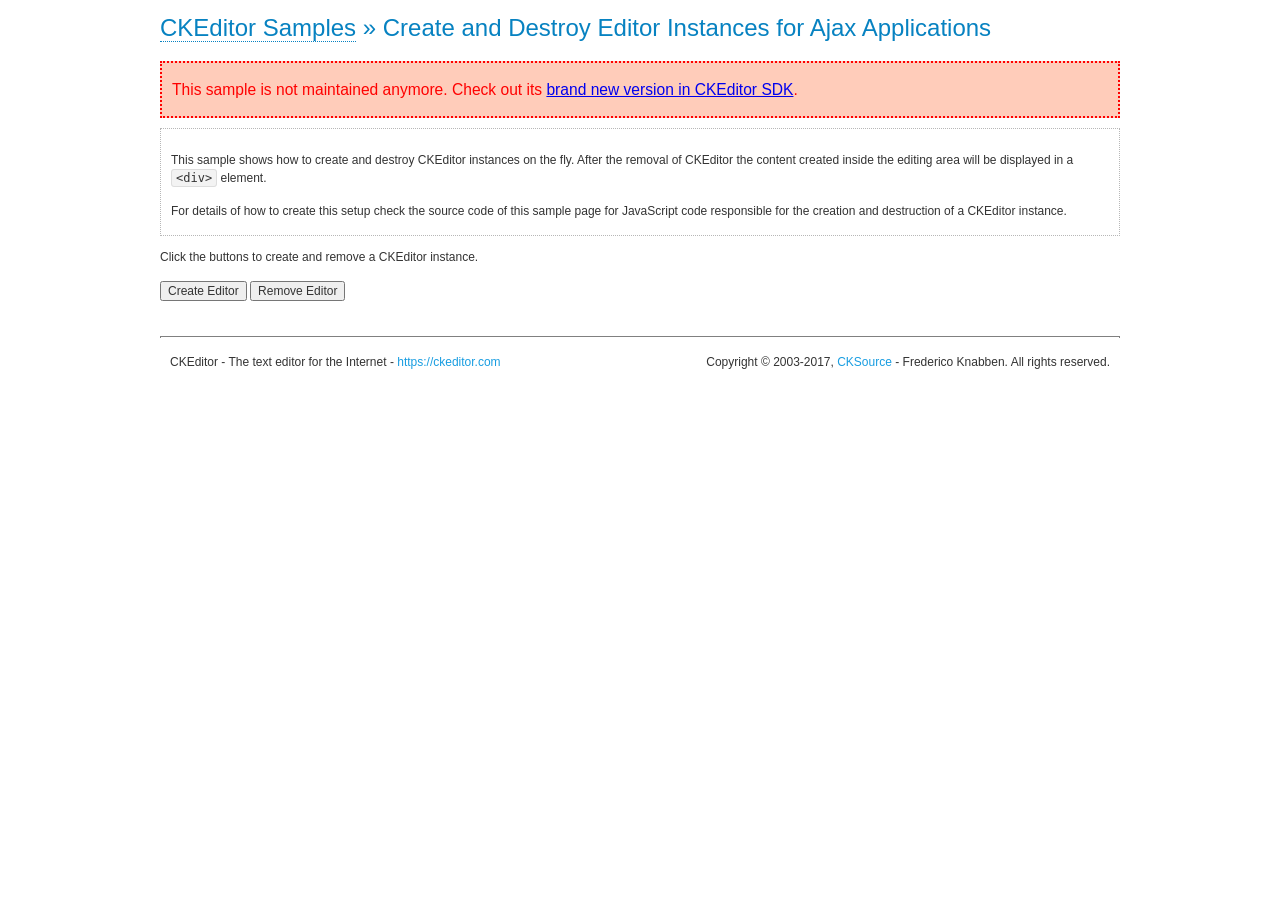
<file: src/main/webapp/resources/ckeditor/samples/old/ajax.html>
<!DOCTYPE html>
<!--
Copyright (c) 2003-2017, CKSource - Frederico Knabben. All rights reserved.
For licensing, see LICENSE.md or https://ckeditor.com/legal/ckeditor-oss-license
-->
<html>
<head>
	<meta charset="utf-8">
	<title>Ajax &mdash; CKEditor Sample</title>
	<script src="../../ckeditor.js"></script>
	<link rel="stylesheet" href="sample.css">
	<script>

		var editor, html = '';

		function createEditor() {
			if ( editor )
				return;

			// Create a new editor inside the <div id="editor">, setting its value to html
			var config = {};
			editor = CKEDITOR.appendTo( 'editor', config, html );
		}

		function removeEditor() {
			if ( !editor )
				return;

			// Retrieve the editor contents. In an Ajax application, this data would be
			// sent to the server or used in any other way.
			document.getElementById( 'editorcontents' ).innerHTML = html = editor.getData();
			document.getElementById( 'contents' ).style.display = '';

			// Destroy the editor.
			editor.destroy();
			editor = null;
		}

	</script>
</head>
<body>
	<h1 class="samples">
		<a href="index.html">CKEditor Samples</a> &raquo; Create and Destroy Editor Instances for Ajax Applications
	</h1>
	<div class="warning deprecated">
		This sample is not maintained anymore. Check out its <a href="https://sdk.ckeditor.com/samples/saveajax.html">brand new version in CKEditor SDK</a>.
	</div>
	<div class="description">
		<p>
			This sample shows how to create and destroy CKEditor instances on the fly. After the removal of CKEditor the content created inside the editing
			area will be displayed in a <code>&lt;div&gt;</code> element.
		</p>
		<p>
			For details of how to create this setup check the source code of this sample page
			for JavaScript code responsible for the creation and destruction of a CKEditor instance.
		</p>
	</div>
	<p>Click the buttons to create and remove a CKEditor instance.</p>
	<p>
		<input onclick="createEditor();" type="button" value="Create Editor">
		<input onclick="removeEditor();" type="button" value="Remove Editor">
	</p>
	<!-- This div will hold the editor. -->
	<div id="editor">
	</div>
	<div id="contents" style="display: none">
		<p>
			Edited Contents:
		</p>
		<!-- This div will be used to display the editor contents. -->
		<div id="editorcontents">
		</div>
	</div>
	<div id="footer">
		<hr>
		<p>
			CKEditor - The text editor for the Internet - <a class="samples" href="https://ckeditor.com/">https://ckeditor.com</a>
		</p>
		<p id="copy">
			Copyright &copy; 2003-2017, <a class="samples" href="https://cksource.com/">CKSource</a> - Frederico
			Knabben. All rights reserved.
		</p>
	</div>
</body>
</html>
</file>
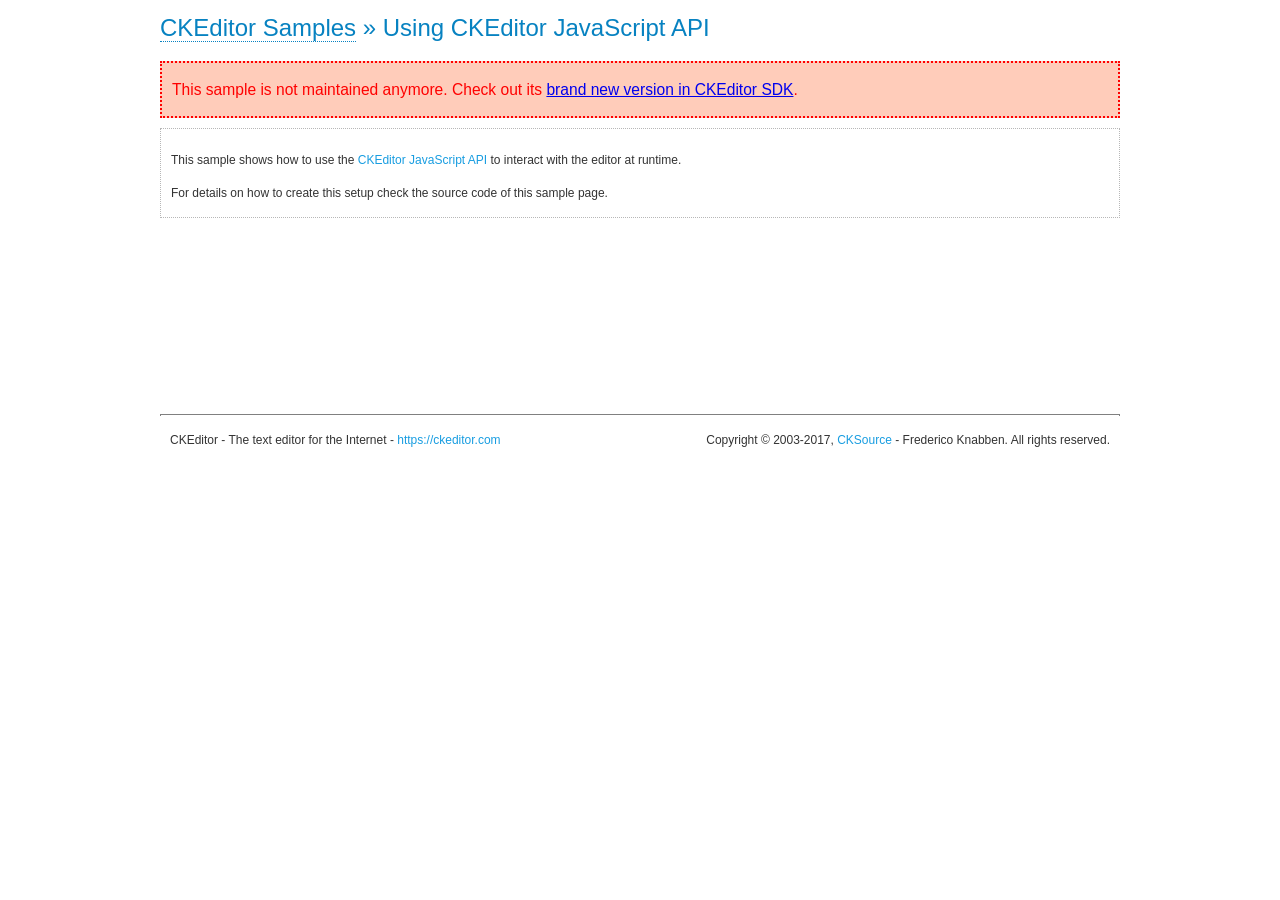
<file: src/main/webapp/resources/ckeditor/samples/old/api.html>
<!DOCTYPE html>
<!--
Copyright (c) 2003-2017, CKSource - Frederico Knabben. All rights reserved.
For licensing, see LICENSE.md or https://ckeditor.com/legal/ckeditor-oss-license
-->
<html>
<head>
	<meta charset="utf-8">
	<title>API Usage &mdash; CKEditor Sample</title>
	<script src="../../ckeditor.js"></script>
	<link href="sample.css" rel="stylesheet">
	<script>

// The instanceReady event is fired, when an instance of CKEditor has finished
// its initialization.
CKEDITOR.on( 'instanceReady', function( ev ) {
	// Show the editor name and description in the browser status bar.
	document.getElementById( 'eMessage' ).innerHTML = 'Instance <code>' + ev.editor.name + '<\/code> loaded.';

	// Show this sample buttons.
	document.getElementById( 'eButtons' ).style.display = 'block';
});

function InsertHTML() {
	// Get the editor instance that we want to interact with.
	var editor = CKEDITOR.instances.editor1;
	var value = document.getElementById( 'htmlArea' ).value;

	// Check the active editing mode.
	if ( editor.mode == 'wysiwyg' )
	{
		// Insert HTML code.
		// https://docs.ckeditor.com/ckeditor4/docs/#!/api/CKEDITOR.editor-method-insertHtml
		editor.insertHtml( value );
	}
	else
		alert( 'You must be in WYSIWYG mode!' );
}

function InsertText() {
	// Get the editor instance that we want to interact with.
	var editor = CKEDITOR.instances.editor1;
	var value = document.getElementById( 'txtArea' ).value;

	// Check the active editing mode.
	if ( editor.mode == 'wysiwyg' )
	{
		// Insert as plain text.
		// https://docs.ckeditor.com/ckeditor4/docs/#!/api/CKEDITOR.editor-method-insertText
		editor.insertText( value );
	}
	else
		alert( 'You must be in WYSIWYG mode!' );
}

function SetContents() {
	// Get the editor instance that we want to interact with.
	var editor = CKEDITOR.instances.editor1;
	var value = document.getElementById( 'htmlArea' ).value;

	// Set editor contents (replace current contents).
	// https://docs.ckeditor.com/ckeditor4/docs/#!/api/CKEDITOR.editor-method-setData
	editor.setData( value );
}

function GetContents() {
	// Get the editor instance that you want to interact with.
	var editor = CKEDITOR.instances.editor1;

	// Get editor contents
	// https://docs.ckeditor.com/ckeditor4/docs/#!/api/CKEDITOR.editor-method-getData
	alert( editor.getData() );
}

function ExecuteCommand( commandName ) {
	// Get the editor instance that we want to interact with.
	var editor = CKEDITOR.instances.editor1;

	// Check the active editing mode.
	if ( editor.mode == 'wysiwyg' )
	{
		// Execute the command.
		// https://docs.ckeditor.com/ckeditor4/docs/#!/api/CKEDITOR.editor-method-execCommand
		editor.execCommand( commandName );
	}
	else
		alert( 'You must be in WYSIWYG mode!' );
}

function CheckDirty() {
	// Get the editor instance that we want to interact with.
	var editor = CKEDITOR.instances.editor1;
	// Checks whether the current editor contents present changes when compared
	// to the contents loaded into the editor at startup
	// https://docs.ckeditor.com/ckeditor4/docs/#!/api/CKEDITOR.editor-method-checkDirty
	alert( editor.checkDirty() );
}

function ResetDirty() {
	// Get the editor instance that we want to interact with.
	var editor = CKEDITOR.instances.editor1;
	// Resets the "dirty state" of the editor (see CheckDirty())
	// https://docs.ckeditor.com/ckeditor4/docs/#!/api/CKEDITOR.editor-method-resetDirty
	editor.resetDirty();
	alert( 'The "IsDirty" status has been reset' );
}

function Focus() {
	CKEDITOR.instances.editor1.focus();
}

function onFocus() {
	document.getElementById( 'eMessage' ).innerHTML = '<b>' + this.name + ' is focused </b>';
}

function onBlur() {
	document.getElementById( 'eMessage' ).innerHTML = this.name + ' lost focus';
}

	</script>

</head>
<body>
	<h1 class="samples">
		<a href="index.html">CKEditor Samples</a> &raquo; Using CKEditor JavaScript API
	</h1>
	<div class="warning deprecated">
		This sample is not maintained anymore. Check out its <a href="https://sdk.ckeditor.com/samples/api.html">brand new version in CKEditor SDK</a>.
	</div>
	<div class="description">
	<p>
		This sample shows how to use the
		<a class="samples" href="https://docs.ckeditor.com/ckeditor4/docs/#!/api/CKEDITOR.editor">CKEditor JavaScript API</a>
		to interact with the editor at runtime.
	</p>
	<p>
		For details on how to create this setup check the source code of this sample page.
	</p>
	</div>

	<!-- This <div> holds alert messages to be display in the sample page. -->
	<div id="alerts">
		<noscript>
			<p>
				<strong>CKEditor requires JavaScript to run</strong>. In a browser with no JavaScript
				support, like yours, you should still see the contents (HTML data) and you should
				be able to edit it normally, without a rich editor interface.
			</p>
		</noscript>
	</div>
	<form action="../../../samples/sample_posteddata.php" method="post">
		<textarea cols="100" id="editor1" name="editor1" rows="10">&lt;p&gt;This is some &lt;strong&gt;sample text&lt;/strong&gt;. You are using &lt;a href="https://ckeditor.com/"&gt;CKEditor&lt;/a&gt;.&lt;/p&gt;</textarea>

		<script>
			// Replace the <textarea id="editor1"> with an CKEditor instance.
			CKEDITOR.replace( 'editor1', {
				on: {
					focus: onFocus,
					blur: onBlur,

					// Check for availability of corresponding plugins.
					pluginsLoaded: function( evt ) {
						var doc = CKEDITOR.document, ed = evt.editor;
						if ( !ed.getCommand( 'bold' ) )
							doc.getById( 'exec-bold' ).hide();
						if ( !ed.getCommand( 'link' ) )
							doc.getById( 'exec-link' ).hide();
					}
				}
			});
		</script>

		<p id="eMessage">
		</p>

		<div id="eButtons" style="display: none">
			<input id="exec-bold" onclick="ExecuteCommand('bold');" type="button" value="Execute &quot;bold&quot; Command">
			<input id="exec-link" onclick="ExecuteCommand('link');" type="button" value="Execute &quot;link&quot; Command">
			<input onclick="Focus();" type="button" value="Focus">
			<br><br>
			<input onclick="InsertHTML();" type="button" value="Insert HTML">
			<input onclick="SetContents();" type="button" value="Set Editor Contents">
			<input onclick="GetContents();" type="button" value="Get Editor Contents (HTML)">
			<br>
			<textarea cols="100" id="htmlArea" rows="3">&lt;h2&gt;Test&lt;/h2&gt;&lt;p&gt;This is some &lt;a href="/Test1.html"&gt;sample&lt;/a&gt; HTML code.&lt;/p&gt;</textarea>
			<br>
			<br>
			<input onclick="InsertText();" type="button" value="Insert Text">
			<br>
			<textarea cols="100" id="txtArea" rows="3">   First line with some leading whitespaces.

Second line of text preceded by two line breaks.</textarea>
			<br>
			<br>
			<input onclick="CheckDirty();" type="button" value="checkDirty()">
			<input onclick="ResetDirty();" type="button" value="resetDirty()">
		</div>
	</form>
	<div id="footer">
		<hr>
		<p>
			CKEditor - The text editor for the Internet - <a class="samples" href="https://ckeditor.com/">https://ckeditor.com</a>
		</p>
		<p id="copy">
			Copyright &copy; 2003-2017, <a class="samples" href="https://cksource.com/">CKSource</a> - Frederico
			Knabben. All rights reserved.
		</p>
	</div>
</body>
</html>
</file>
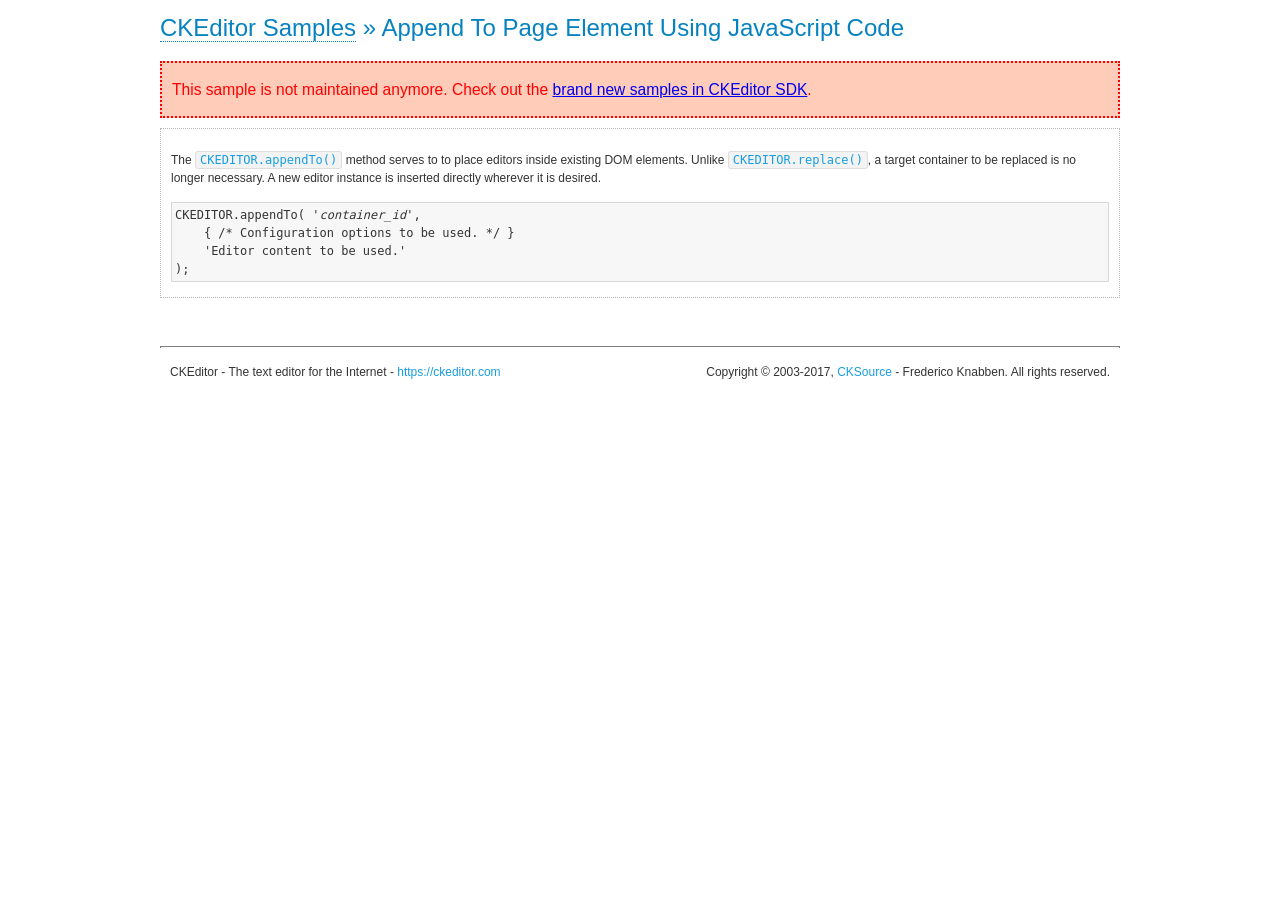
<file: src/main/webapp/resources/ckeditor/samples/old/appendto.html>
<!DOCTYPE html>
<!--
Copyright (c) 2003-2017, CKSource - Frederico Knabben. All rights reserved.
For licensing, see LICENSE.md or https://ckeditor.com/legal/ckeditor-oss-license
-->
<html>
<head>
	<meta charset="utf-8">
	<title>Append To Page Element Using JavaScript Code &mdash; CKEditor Sample</title>
	<script src="../../ckeditor.js"></script>
	<link rel="stylesheet" href="sample.css">
</head>
<body>
	<h1 class="samples">
		<a href="index.html">CKEditor Samples</a> &raquo; Append To Page Element Using JavaScript Code
	</h1>
	<div class="warning deprecated">
		This sample is not maintained anymore. Check out the <a href="https://sdk.ckeditor.com/">brand new samples in CKEditor SDK</a>.
	</div>
	<div id="section1">
		<div class="description">
			<p>
				The <code><a class="samples" href="https://docs.ckeditor.com/ckeditor4/docs/#!/api/CKEDITOR-method-appendTo">CKEDITOR.appendTo()</a></code> method serves to to place editors inside existing DOM elements. Unlike <code><a class="samples" href="https://docs.ckeditor.com/ckeditor4/docs/#!/api/CKEDITOR-method-replace">CKEDITOR.replace()</a></code>,
				a target container to be replaced is no longer necessary. A new editor
				instance is inserted directly wherever it is desired.
			</p>
<pre class="samples">CKEDITOR.appendTo( '<em>container_id</em>',
	{ /* Configuration options to be used. */ }
	'Editor content to be used.'
);</pre>
		</div>
		<script>

			// This call can be placed at any point after the
			// DOM element to append CKEditor to or inside the <head><script>
			// in a window.onload event handler.

			// Append a CKEditor instance using the default configuration and the
			// provided content to the <div> element of ID "section1".
			CKEDITOR.appendTo( 'section1',
				null,
				'<p>This is some <strong>sample text</strong>. You are using <a href="https://ckeditor.com/">CKEditor</a>.</p>'
			);

		</script>
	</div>
	<br>
	<div id="footer">
		<hr>
		<p>
			CKEditor - The text editor for the Internet - <a class="samples" href="https://ckeditor.com/">https://ckeditor.com</a>
		</p>
		<p id="copy">
			Copyright &copy; 2003-2017, <a class="samples" href="https://cksource.com/">CKSource</a> - Frederico
			Knabben. All rights reserved.
		</p>
	</div>
</body>
</html>
</file>
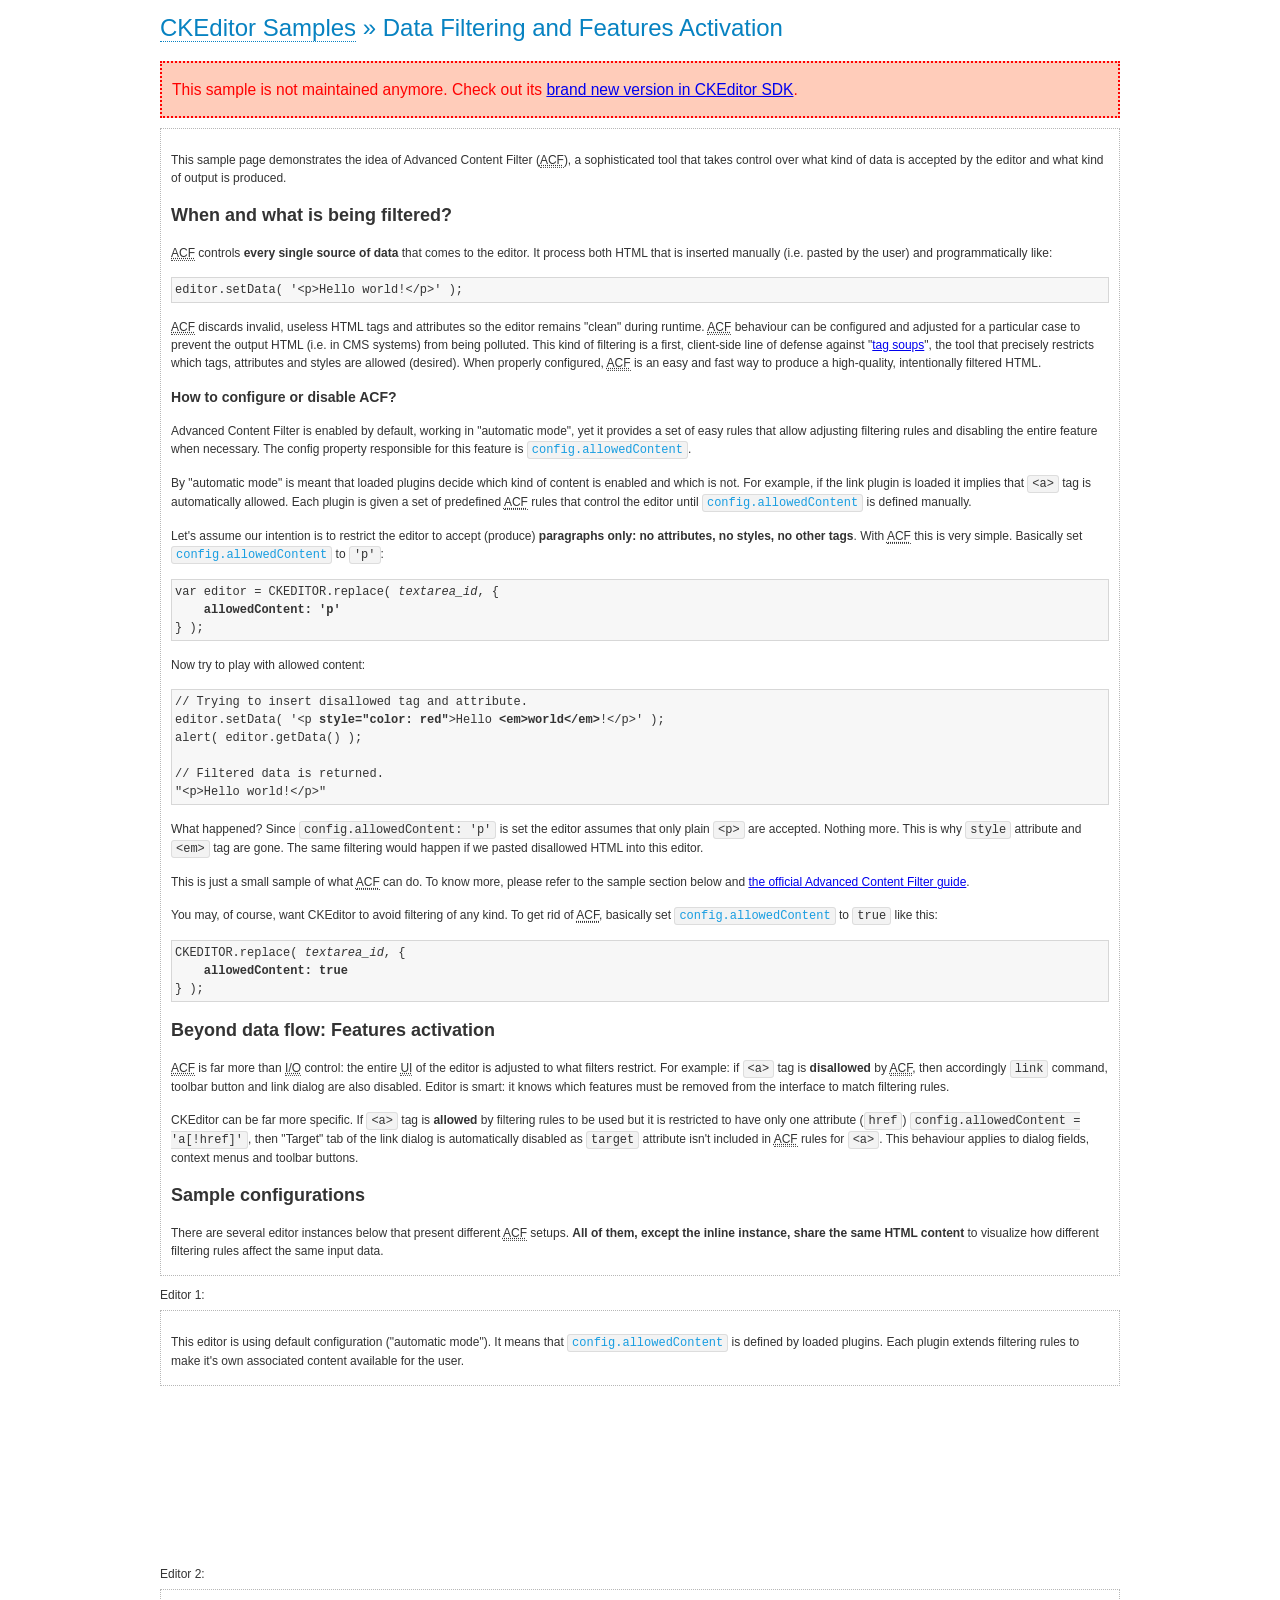
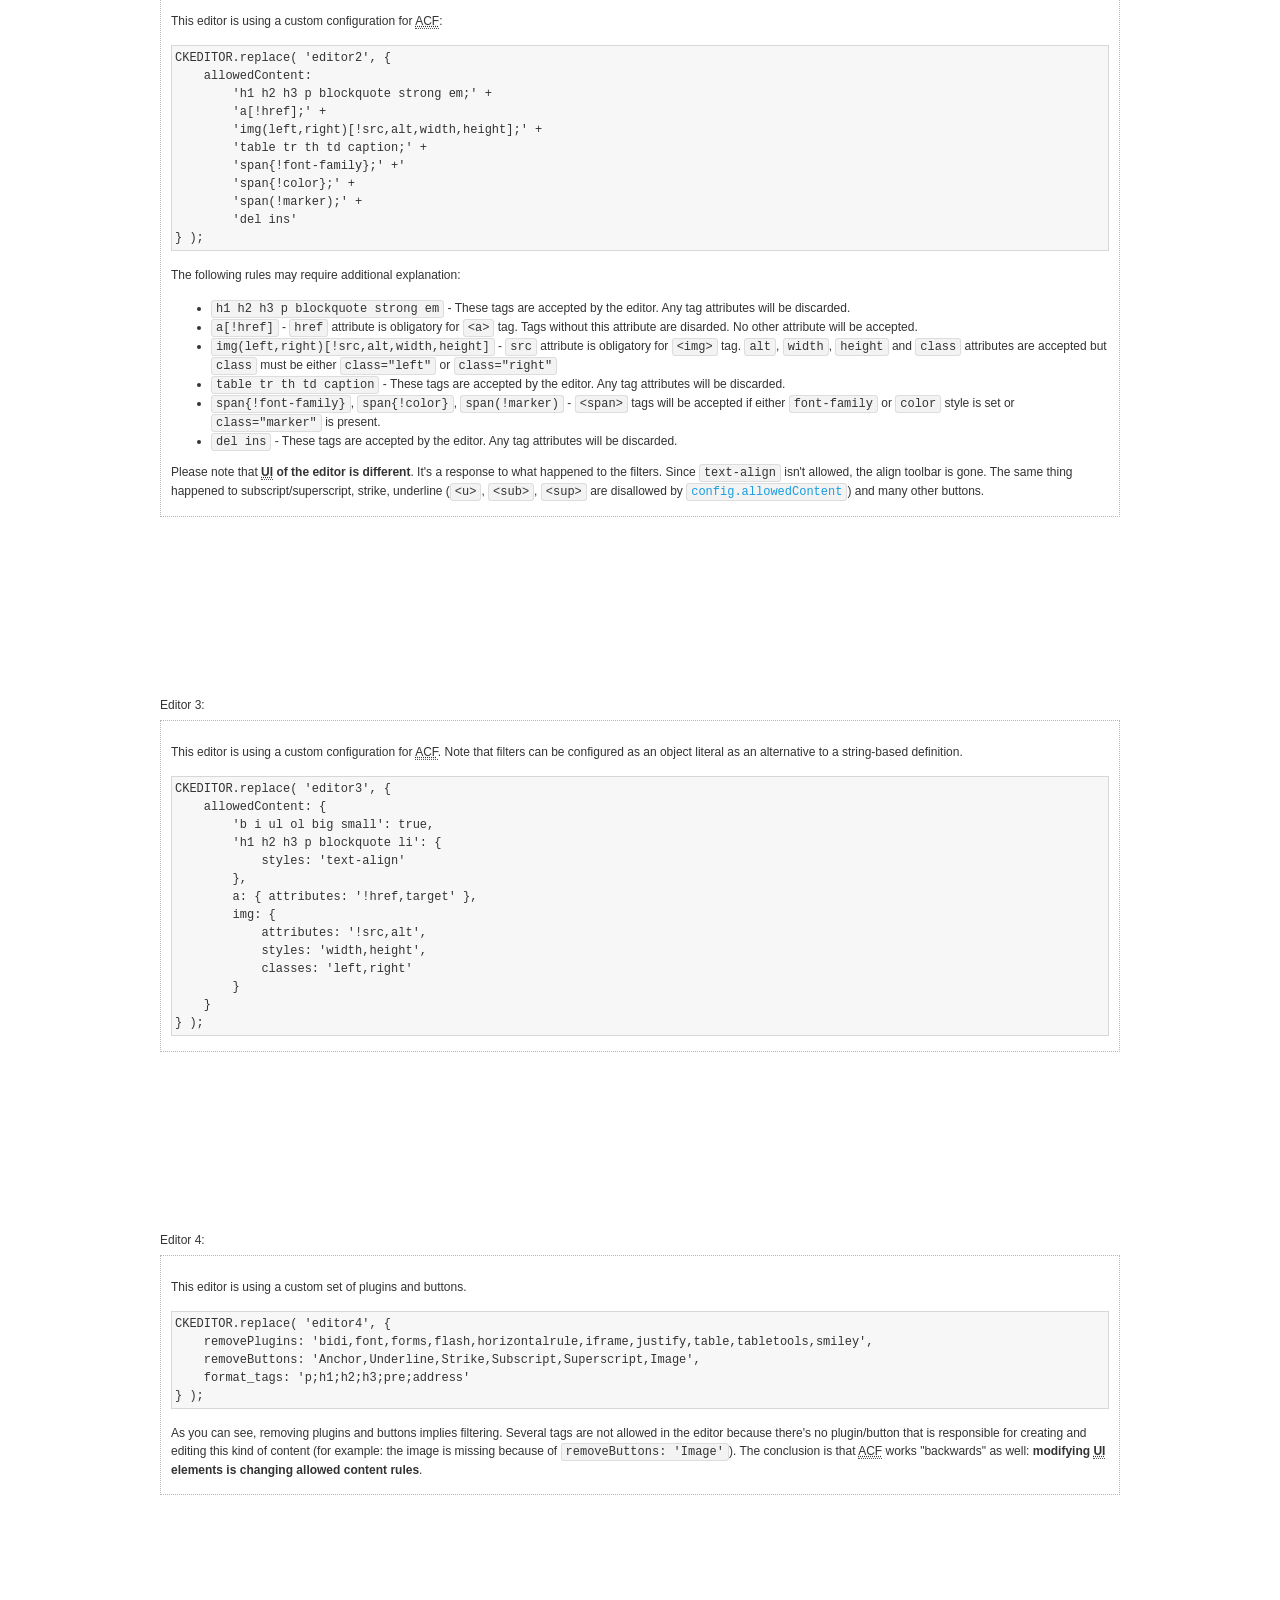
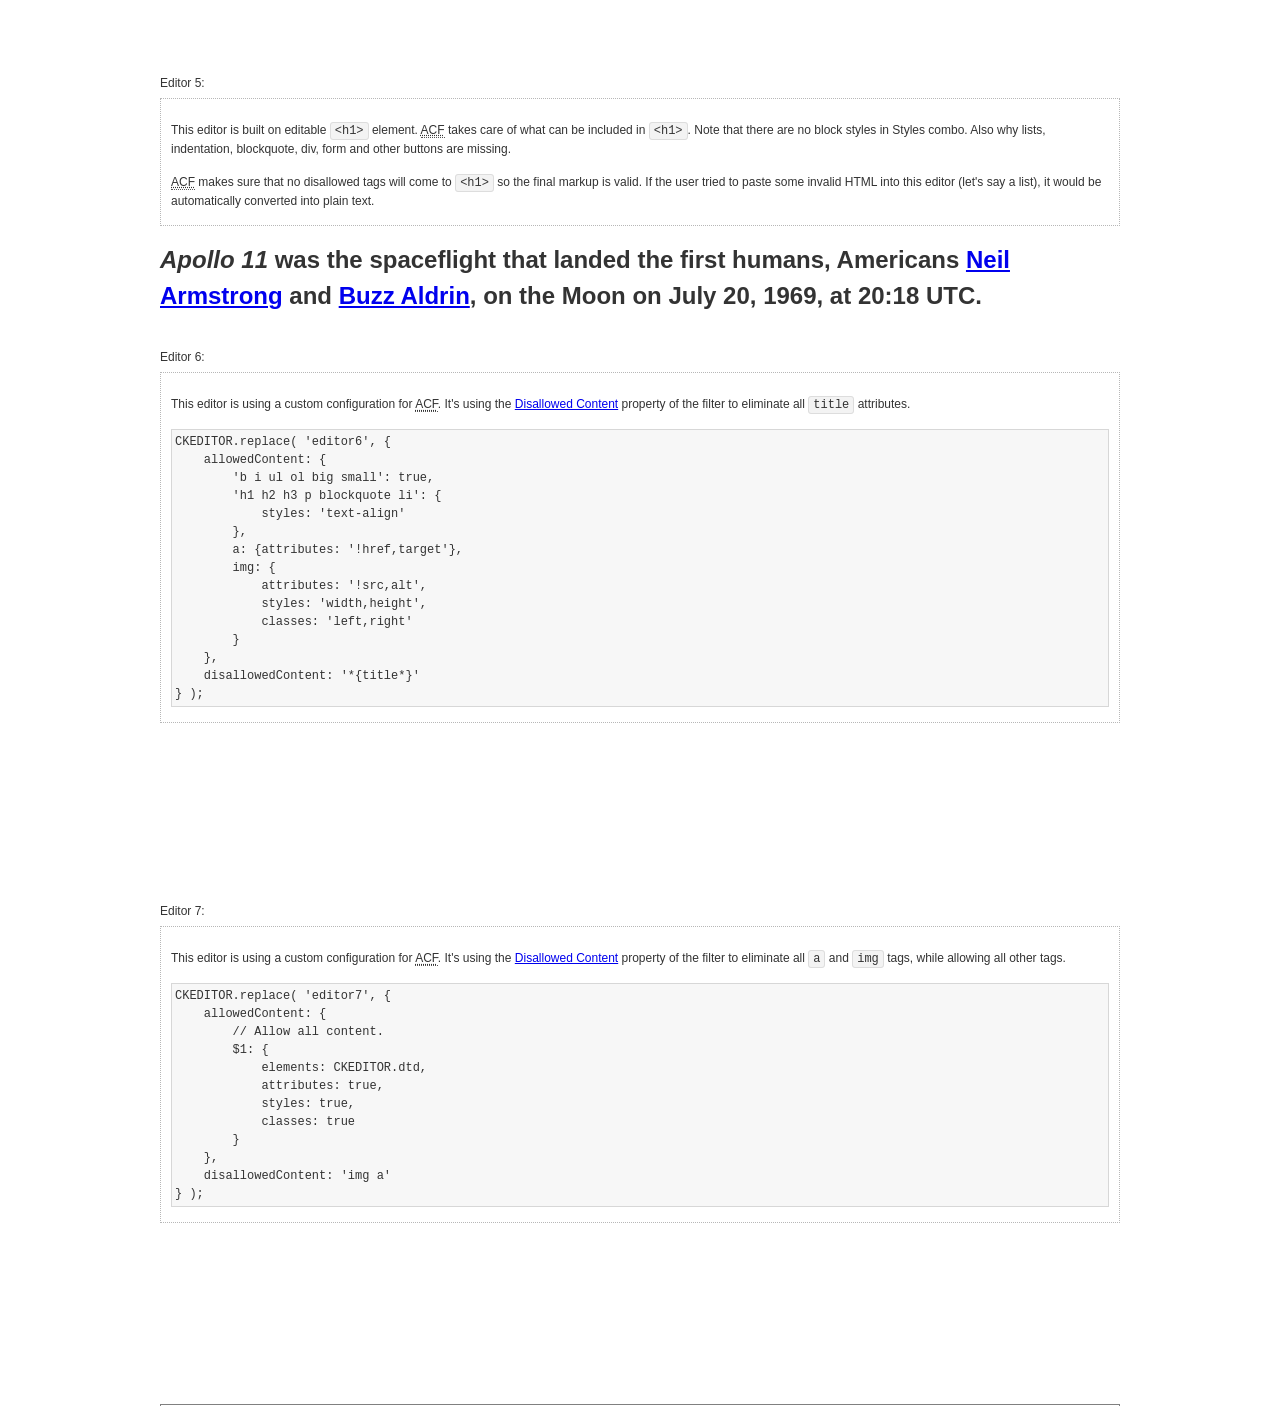
<file: src/main/webapp/resources/ckeditor/samples/old/datafiltering.html>
<!DOCTYPE html>
<!--
Copyright (c) 2003-2017, CKSource - Frederico Knabben. All rights reserved.
For licensing, see LICENSE.md or https://ckeditor.com/legal/ckeditor-oss-license
-->
<html>
<head>
	<meta charset="utf-8">
	<title>Data Filtering &mdash; CKEditor Sample</title>
	<script src="../../ckeditor.js"></script>
	<link rel="stylesheet" href="sample.css">
	<script>
		// Remove advanced tabs for all editors.
		CKEDITOR.config.removeDialogTabs = 'image:advanced;link:advanced;flash:advanced;creatediv:advanced;editdiv:advanced';
	</script>
</head>
<body>
	<h1 class="samples">
		<a href="index.html">CKEditor Samples</a> &raquo; Data Filtering and Features Activation
	</h1>
	<div class="warning deprecated">
		This sample is not maintained anymore. Check out its <a href="https://sdk.ckeditor.com/samples/acf.html">brand new version in CKEditor SDK</a>.
	</div>
	<div class="description">
		<p>
			This sample page demonstrates the idea of Advanced Content Filter
			(<abbr title="Advanced Content Filter">ACF</abbr>), a sophisticated
			tool that takes control over what kind of data is accepted by the editor and what
			kind of output is produced.
		</p>
		<h2>When and what is being filtered?</h2>
		<p>
			<abbr title="Advanced Content Filter">ACF</abbr> controls
			<strong>every single source of data</strong> that comes to the editor.
			It process both HTML that is inserted manually (i.e. pasted by the user)
			and programmatically like:
		</p>
<pre class="samples">
editor.setData( '&lt;p&gt;Hello world!&lt;/p&gt;' );
</pre>
		<p>
			<abbr title="Advanced Content Filter">ACF</abbr> discards invalid,
			useless HTML tags and attributes so the editor remains "clean" during
			runtime. <abbr title="Advanced Content Filter">ACF</abbr> behaviour
			can be configured and adjusted for a particular case to prevent the
			output HTML (i.e. in CMS systems) from being polluted.

			This kind of filtering is a first, client-side line of defense
			against "<a href="http://en.wikipedia.org/wiki/Tag_soup">tag soups</a>",
			the tool that precisely restricts which tags, attributes and styles
			are allowed (desired). When properly configured, <abbr title="Advanced Content Filter">ACF</abbr>
			is an easy and fast way to produce a high-quality, intentionally filtered HTML.
		</p>

		<h3>How to configure or disable ACF?</h3>
		<p>
			Advanced Content Filter is enabled by default, working in "automatic mode", yet
			it provides a set of easy rules that allow adjusting filtering rules
			and disabling the entire feature when necessary. The config property
			responsible for this feature is <code><a class="samples"
			href="https://docs.ckeditor.com/ckeditor4/docs/#!/api/CKEDITOR.config-cfg-allowedContent">config.allowedContent</a></code>.
		</p>
		<p>
			By "automatic mode" is meant that loaded plugins decide which kind
			of content is enabled and which is not. For example, if the link
			plugin is loaded it implies that <code>&lt;a&gt;</code> tag is
			automatically allowed. Each plugin is given a set
			of predefined <abbr title="Advanced Content Filter">ACF</abbr> rules
			that control the editor until <code><a class="samples"
			href="https://docs.ckeditor.com/ckeditor4/docs/#!/api/CKEDITOR.config-cfg-allowedContent">
			config.allowedContent</a></code>
			is defined manually.
		</p>
		<p>
			Let's assume our intention is to restrict the editor to accept (produce) <strong>paragraphs
			only: no attributes, no styles, no other tags</strong>.
			With <abbr title="Advanced Content Filter">ACF</abbr>
			this is very simple. Basically set <code><a class="samples"
			href="https://docs.ckeditor.com/ckeditor4/docs/#!/api/CKEDITOR.config-cfg-allowedContent">
			config.allowedContent</a></code> to <code>'p'</code>:
		</p>
<pre class="samples">
var editor = CKEDITOR.replace( <em>textarea_id</em>, {
	<strong>allowedContent: 'p'</strong>
} );
</pre>
		<p>
			Now try to play with allowed content:
		</p>
<pre class="samples">
// Trying to insert disallowed tag and attribute.
editor.setData( '&lt;p <strong>style="color: red"</strong>&gt;Hello <strong>&lt;em&gt;world&lt;/em&gt;</strong>!&lt;/p&gt;' );
alert( editor.getData() );

// Filtered data is returned.
"&lt;p&gt;Hello world!&lt;/p&gt;"
</pre>
		<p>
			What happened? Since <code>config.allowedContent: 'p'</code> is set the editor assumes
			that only plain <code>&lt;p&gt;</code> are accepted. Nothing more. This is why
			<code>style</code> attribute and <code>&lt;em&gt;</code> tag are gone. The same
			filtering would happen if we pasted disallowed HTML into this editor.
		</p>
		<p>
			This is just a small sample of what <abbr title="Advanced Content Filter">ACF</abbr>
			can do. To know more, please refer to the sample section below and
			<a href="https://docs.ckeditor.com/ckeditor4/docs/#!/guide/dev_advanced_content_filter">the official Advanced Content Filter guide</a>.
		</p>
		<p>
			You may, of course, want CKEditor to avoid filtering of any kind.
			To get rid of <abbr title="Advanced Content Filter">ACF</abbr>,
			basically set <code><a class="samples"
			href="https://docs.ckeditor.com/ckeditor4/docs/#!/api/CKEDITOR.config-cfg-allowedContent">
			config.allowedContent</a></code> to <code>true</code> like this:
		</p>
<pre class="samples">
CKEDITOR.replace( <em>textarea_id</em>, {
	<strong>allowedContent: true</strong>
} );
</pre>

		<h2>Beyond data flow: Features activation</h2>
		<p>
			<abbr title="Advanced Content Filter">ACF</abbr> is far more than
			<abbr title="Input/Output">I/O</abbr> control: the entire
			<abbr title="User Interface">UI</abbr> of the editor is adjusted to what
			filters restrict. For example: if <code>&lt;a&gt;</code> tag is
			<strong>disallowed</strong>
			by <abbr title="Advanced Content Filter">ACF</abbr>,
			then accordingly <code>link</code> command, toolbar button and link dialog
			are also disabled. Editor is smart: it knows which features must be
			removed from the interface to match filtering rules.
		</p>
		<p>
			CKEditor can be far more specific. If <code>&lt;a&gt;</code> tag is
			<strong>allowed</strong> by filtering rules to be used but it is restricted
			to have only one attribute (<code>href</code>)
			<code>config.allowedContent = 'a[!href]'</code>, then
			"Target" tab of the link dialog is automatically disabled as <code>target</code>
			attribute isn't included in <abbr title="Advanced Content Filter">ACF</abbr> rules
			for <code>&lt;a&gt;</code>. This behaviour applies to dialog fields, context
			menus and toolbar buttons.
		</p>

		<h2>Sample configurations</h2>
		<p>
			There are several editor instances below that present different
			<abbr title="Advanced Content Filter">ACF</abbr> setups. <strong>All of them,
			except the inline instance, share the same HTML content</strong> to visualize
			how different filtering rules affect the same input data.
		</p>
	</div>

	<div>
		<label for="editor1">
			Editor 1:
		</label>
		<div class="description">
			<p>
				This editor is using default configuration ("automatic mode"). It means that
				<code><a class="samples"
				href="https://docs.ckeditor.com/ckeditor4/docs/#!/api/CKEDITOR.config-cfg-allowedContent">
				config.allowedContent</a></code> is defined by loaded plugins.
				Each plugin extends filtering rules to make it's own associated content
				available for the user.
			</p>
		</div>
		<textarea cols="80" id="editor1" name="editor1" rows="10">
			&lt;h1&gt;&lt;img alt=&quot;Saturn V carrying Apollo 11&quot; class=&quot;right&quot; src=&quot;assets/sample.jpg&quot;/&gt; Apollo 11&lt;/h1&gt; &lt;p&gt;&lt;b&gt;Apollo 11&lt;/b&gt; was the spaceflight that landed the first humans, Americans &lt;a href=&quot;http://en.wikipedia.org/wiki/Neil_Armstrong&quot; title=&quot;Neil Armstrong&quot;&gt;Neil Armstrong&lt;/a&gt; and &lt;a href=&quot;http://en.wikipedia.org/wiki/Buzz_Aldrin&quot; title=&quot;Buzz Aldrin&quot;&gt;Buzz Aldrin&lt;/a&gt;, on the Moon on July 20, 1969, at 20:18 UTC. Armstrong became the first to step onto the lunar surface 6 hours later on July 21 at 02:56 UTC.&lt;/p&gt; &lt;p&gt;Armstrong spent about &lt;s&gt;three and a half&lt;/s&gt; two and a half hours outside the spacecraft, Aldrin slightly less; and together they collected 47.5 pounds (21.5&amp;nbsp;kg) of lunar material for return to Earth. A third member of the mission, &lt;a href=&quot;http://en.wikipedia.org/wiki/Michael_Collins_(astronaut)&quot; title=&quot;Michael Collins (astronaut)&quot;&gt;Michael Collins&lt;/a&gt;, piloted the &lt;a href=&quot;http://en.wikipedia.org/wiki/Apollo_Command/Service_Module&quot; title=&quot;Apollo Command/Service Module&quot;&gt;command&lt;/a&gt; spacecraft alone in lunar orbit until Armstrong and Aldrin returned to it for the trip back to Earth.&lt;/p&gt; &lt;h2&gt;Broadcasting and &lt;em&gt;quotes&lt;/em&gt; &lt;a id=&quot;quotes&quot; name=&quot;quotes&quot;&gt;&lt;/a&gt;&lt;/h2&gt; &lt;p&gt;Broadcast on live TV to a world-wide audience, Armstrong stepped onto the lunar surface and described the event as:&lt;/p&gt; &lt;blockquote&gt;&lt;p&gt;One small step for [a] man, one giant leap for mankind.&lt;/p&gt;&lt;/blockquote&gt; &lt;p&gt;Apollo 11 effectively ended the &lt;a href=&quot;http://en.wikipedia.org/wiki/Space_Race&quot; title=&quot;Space Race&quot;&gt;Space Race&lt;/a&gt; and fulfilled a national goal proposed in 1961 by the late U.S. President &lt;a href=&quot;http://en.wikipedia.org/wiki/John_F._Kennedy&quot; title=&quot;John F. Kennedy&quot;&gt;John F. Kennedy&lt;/a&gt; in a speech before the United States Congress:&lt;/p&gt; &lt;blockquote&gt;&lt;p&gt;[...] before this decade is out, of landing a man on the Moon and returning him safely to the Earth.&lt;/p&gt;&lt;/blockquote&gt; &lt;h2&gt;Technical details &lt;a id=&quot;tech-details&quot; name=&quot;tech-details&quot;&gt;&lt;/a&gt;&lt;/h2&gt; &lt;table align=&quot;right&quot; border=&quot;1&quot; bordercolor=&quot;#ccc&quot; cellpadding=&quot;5&quot; cellspacing=&quot;0&quot; style=&quot;border-collapse:collapse;margin:10px 0 10px 15px;&quot;&gt; &lt;caption&gt;&lt;strong&gt;Mission crew&lt;/strong&gt;&lt;/caption&gt; &lt;thead&gt; &lt;tr&gt; &lt;th scope=&quot;col&quot;&gt;Position&lt;/th&gt; &lt;th scope=&quot;col&quot;&gt;Astronaut&lt;/th&gt; &lt;/tr&gt; &lt;/thead&gt; &lt;tbody&gt; &lt;tr&gt; &lt;td&gt;Commander&lt;/td&gt; &lt;td&gt;Neil A. Armstrong&lt;/td&gt; &lt;/tr&gt; &lt;tr&gt; &lt;td&gt;Command Module Pilot&lt;/td&gt; &lt;td&gt;Michael Collins&lt;/td&gt; &lt;/tr&gt; &lt;tr&gt; &lt;td&gt;Lunar Module Pilot&lt;/td&gt; &lt;td&gt;Edwin &amp;quot;Buzz&amp;quot; E. Aldrin, Jr.&lt;/td&gt; &lt;/tr&gt; &lt;/tbody&gt; &lt;/table&gt; &lt;p&gt;Launched by a &lt;strong&gt;Saturn V&lt;/strong&gt; rocket from &lt;a href=&quot;http://en.wikipedia.org/wiki/Kennedy_Space_Center&quot; title=&quot;Kennedy Space Center&quot;&gt;Kennedy Space Center&lt;/a&gt; in Merritt Island, Florida on July 16, Apollo 11 was the fifth manned mission of &lt;a href=&quot;http://en.wikipedia.org/wiki/NASA&quot; title=&quot;NASA&quot;&gt;NASA&lt;/a&gt;&amp;#39;s Apollo program. The Apollo spacecraft had three parts:&lt;/p&gt; &lt;ol&gt; &lt;li&gt;&lt;strong&gt;Command Module&lt;/strong&gt; with a cabin for the three astronauts which was the only part which landed back on Earth&lt;/li&gt; &lt;li&gt;&lt;strong&gt;Service Module&lt;/strong&gt; which supported the Command Module with propulsion, electrical power, oxygen and water&lt;/li&gt; &lt;li&gt;&lt;strong&gt;Lunar Module&lt;/strong&gt; for landing on the Moon.&lt;/li&gt; &lt;/ol&gt; &lt;p&gt;After being sent to the Moon by the Saturn V&amp;#39;s upper stage, the astronauts separated the spacecraft from it and travelled for three days until they entered into lunar orbit. Armstrong and Aldrin then moved into the Lunar Module and landed in the &lt;a href=&quot;http://en.wikipedia.org/wiki/Mare_Tranquillitatis&quot; title=&quot;Mare Tranquillitatis&quot;&gt;Sea of Tranquility&lt;/a&gt;. They stayed a total of about 21 and a half hours on the lunar surface. After lifting off in the upper part of the Lunar Module and rejoining Collins in the Command Module, they returned to Earth and landed in the &lt;a href=&quot;http://en.wikipedia.org/wiki/Pacific_Ocean&quot; title=&quot;Pacific Ocean&quot;&gt;Pacific Ocean&lt;/a&gt; on July 24.&lt;/p&gt; &lt;hr/&gt; &lt;p style=&quot;text-align: right;&quot;&gt;&lt;small&gt;Source: &lt;a href=&quot;http://en.wikipedia.org/wiki/Apollo_11&quot;&gt;Wikipedia.org&lt;/a&gt;&lt;/small&gt;&lt;/p&gt;
		</textarea>

		<script>

			CKEDITOR.replace( 'editor1' );

		</script>
	</div>

	<br>

	<div>
		<label for="editor2">
			Editor 2:
		</label>
		<div class="description">
			<p>
				This editor is using a custom configuration for
				<abbr title="Advanced Content Filter">ACF</abbr>:
			</p>
<pre class="samples">
CKEDITOR.replace( 'editor2', {
	allowedContent:
		'h1 h2 h3 p blockquote strong em;' +
		'a[!href];' +
		'img(left,right)[!src,alt,width,height];' +
		'table tr th td caption;' +
		'span{!font-family};' +'
		'span{!color};' +
		'span(!marker);' +
		'del ins'
} );
</pre>
			<p>
				The following rules may require additional explanation:
			</p>
			<ul>
				<li>
					<code>h1 h2 h3 p blockquote strong em</code> - These tags
					are accepted by the editor. Any tag attributes will be discarded.
				</li>
				<li>
					<code>a[!href]</code> - <code>href</code> attribute is obligatory
					for <code>&lt;a&gt;</code> tag. Tags without this attribute
					are disarded. No other attribute will be accepted.
				</li>
				<li>
					<code>img(left,right)[!src,alt,width,height]</code> - <code>src</code>
					attribute is obligatory for <code>&lt;img&gt;</code> tag.
					<code>alt</code>, <code>width</code>, <code>height</code>
					and <code>class</code> attributes are accepted but
					<code>class</code> must be either <code>class="left"</code>
					or <code>class="right"</code>
				</li>
				<li>
					<code>table tr th td caption</code> - These tags
					are accepted by the editor. Any tag attributes will be discarded.
				</li>
				<li>
					<code>span{!font-family}</code>, <code>span{!color}</code>,
					<code>span(!marker)</code> - <code>&lt;span&gt;</code> tags
					will be accepted if either <code>font-family</code> or
					<code>color</code> style is set or <code>class="marker"</code>
					is present.
				</li>
				<li>
					<code>del ins</code> - These tags
					are accepted by the editor. Any tag attributes will be discarded.
				</li>
			</ul>
			<p>
				Please note that <strong><abbr title="User Interface">UI</abbr> of the
				editor is different</strong>. It's a response to what happened to the filters.
				Since <code>text-align</code> isn't allowed, the align toolbar is gone.
				The same thing happened to subscript/superscript, strike, underline
				(<code>&lt;u&gt;</code>, <code>&lt;sub&gt;</code>, <code>&lt;sup&gt;</code>
				are disallowed by <code><a class="samples"
				href="https://docs.ckeditor.com/ckeditor4/docs/#!/api/CKEDITOR.config-cfg-allowedContent">
				config.allowedContent</a></code>) and many other buttons.
			</p>
		</div>
		<textarea cols="80" id="editor2" name="editor2" rows="10">
			&lt;h1&gt;&lt;img alt=&quot;Saturn V carrying Apollo 11&quot; class=&quot;right&quot; src=&quot;assets/sample.jpg&quot;/&gt; Apollo 11&lt;/h1&gt; &lt;p&gt;&lt;b&gt;Apollo 11&lt;/b&gt; was the spaceflight that landed the first humans, Americans &lt;a href=&quot;http://en.wikipedia.org/wiki/Neil_Armstrong&quot; title=&quot;Neil Armstrong&quot;&gt;Neil Armstrong&lt;/a&gt; and &lt;a href=&quot;http://en.wikipedia.org/wiki/Buzz_Aldrin&quot; title=&quot;Buzz Aldrin&quot;&gt;Buzz Aldrin&lt;/a&gt;, on the Moon on July 20, 1969, at 20:18 UTC. Armstrong became the first to step onto the lunar surface 6 hours later on July 21 at 02:56 UTC.&lt;/p&gt; &lt;p&gt;Armstrong spent about &lt;s&gt;three and a half&lt;/s&gt; two and a half hours outside the spacecraft, Aldrin slightly less; and together they collected 47.5 pounds (21.5&amp;nbsp;kg) of lunar material for return to Earth. A third member of the mission, &lt;a href=&quot;http://en.wikipedia.org/wiki/Michael_Collins_(astronaut)&quot; title=&quot;Michael Collins (astronaut)&quot;&gt;Michael Collins&lt;/a&gt;, piloted the &lt;a href=&quot;http://en.wikipedia.org/wiki/Apollo_Command/Service_Module&quot; title=&quot;Apollo Command/Service Module&quot;&gt;command&lt;/a&gt; spacecraft alone in lunar orbit until Armstrong and Aldrin returned to it for the trip back to Earth.&lt;/p&gt; &lt;h2&gt;Broadcasting and &lt;em&gt;quotes&lt;/em&gt; &lt;a id=&quot;quotes&quot; name=&quot;quotes&quot;&gt;&lt;/a&gt;&lt;/h2&gt; &lt;p&gt;Broadcast on live TV to a world-wide audience, Armstrong stepped onto the lunar surface and described the event as:&lt;/p&gt; &lt;blockquote&gt;&lt;p&gt;One small step for [a] man, one giant leap for mankind.&lt;/p&gt;&lt;/blockquote&gt; &lt;p&gt;Apollo 11 effectively ended the &lt;a href=&quot;http://en.wikipedia.org/wiki/Space_Race&quot; title=&quot;Space Race&quot;&gt;Space Race&lt;/a&gt; and fulfilled a national goal proposed in 1961 by the late U.S. President &lt;a href=&quot;http://en.wikipedia.org/wiki/John_F._Kennedy&quot; title=&quot;John F. Kennedy&quot;&gt;John F. Kennedy&lt;/a&gt; in a speech before the United States Congress:&lt;/p&gt; &lt;blockquote&gt;&lt;p&gt;[...] before this decade is out, of landing a man on the Moon and returning him safely to the Earth.&lt;/p&gt;&lt;/blockquote&gt; &lt;h2&gt;Technical details &lt;a id=&quot;tech-details&quot; name=&quot;tech-details&quot;&gt;&lt;/a&gt;&lt;/h2&gt; &lt;table align=&quot;right&quot; border=&quot;1&quot; bordercolor=&quot;#ccc&quot; cellpadding=&quot;5&quot; cellspacing=&quot;0&quot; style=&quot;border-collapse:collapse;margin:10px 0 10px 15px;&quot;&gt; &lt;caption&gt;&lt;strong&gt;Mission crew&lt;/strong&gt;&lt;/caption&gt; &lt;thead&gt; &lt;tr&gt; &lt;th scope=&quot;col&quot;&gt;Position&lt;/th&gt; &lt;th scope=&quot;col&quot;&gt;Astronaut&lt;/th&gt; &lt;/tr&gt; &lt;/thead&gt; &lt;tbody&gt; &lt;tr&gt; &lt;td&gt;Commander&lt;/td&gt; &lt;td&gt;Neil A. Armstrong&lt;/td&gt; &lt;/tr&gt; &lt;tr&gt; &lt;td&gt;Command Module Pilot&lt;/td&gt; &lt;td&gt;Michael Collins&lt;/td&gt; &lt;/tr&gt; &lt;tr&gt; &lt;td&gt;Lunar Module Pilot&lt;/td&gt; &lt;td&gt;Edwin &amp;quot;Buzz&amp;quot; E. Aldrin, Jr.&lt;/td&gt; &lt;/tr&gt; &lt;/tbody&gt; &lt;/table&gt; &lt;p&gt;Launched by a &lt;strong&gt;Saturn V&lt;/strong&gt; rocket from &lt;a href=&quot;http://en.wikipedia.org/wiki/Kennedy_Space_Center&quot; title=&quot;Kennedy Space Center&quot;&gt;Kennedy Space Center&lt;/a&gt; in Merritt Island, Florida on July 16, Apollo 11 was the fifth manned mission of &lt;a href=&quot;http://en.wikipedia.org/wiki/NASA&quot; title=&quot;NASA&quot;&gt;NASA&lt;/a&gt;&amp;#39;s Apollo program. The Apollo spacecraft had three parts:&lt;/p&gt; &lt;ol&gt; &lt;li&gt;&lt;strong&gt;Command Module&lt;/strong&gt; with a cabin for the three astronauts which was the only part which landed back on Earth&lt;/li&gt; &lt;li&gt;&lt;strong&gt;Service Module&lt;/strong&gt; which supported the Command Module with propulsion, electrical power, oxygen and water&lt;/li&gt; &lt;li&gt;&lt;strong&gt;Lunar Module&lt;/strong&gt; for landing on the Moon.&lt;/li&gt; &lt;/ol&gt; &lt;p&gt;After being sent to the Moon by the Saturn V&amp;#39;s upper stage, the astronauts separated the spacecraft from it and travelled for three days until they entered into lunar orbit. Armstrong and Aldrin then moved into the Lunar Module and landed in the &lt;a href=&quot;http://en.wikipedia.org/wiki/Mare_Tranquillitatis&quot; title=&quot;Mare Tranquillitatis&quot;&gt;Sea of Tranquility&lt;/a&gt;. They stayed a total of about 21 and a half hours on the lunar surface. After lifting off in the upper part of the Lunar Module and rejoining Collins in the Command Module, they returned to Earth and landed in the &lt;a href=&quot;http://en.wikipedia.org/wiki/Pacific_Ocean&quot; title=&quot;Pacific Ocean&quot;&gt;Pacific Ocean&lt;/a&gt; on July 24.&lt;/p&gt; &lt;hr/&gt; &lt;p style=&quot;text-align: right;&quot;&gt;&lt;small&gt;Source: &lt;a href=&quot;http://en.wikipedia.org/wiki/Apollo_11&quot;&gt;Wikipedia.org&lt;/a&gt;&lt;/small&gt;&lt;/p&gt;
		</textarea>
		<script>

			CKEDITOR.replace( 'editor2', {
				allowedContent:
					'h1 h2 h3 p blockquote strong em;' +
					'a[!href];' +
					'img(left,right)[!src,alt,width,height];' +
					'table tr th td caption;' +
					'span{!font-family};' +
					'span{!color};' +
					'span(!marker);' +
					'del ins'
			} );

		</script>
	</div>

	<br>

	<div>
		<label for="editor3">
			Editor 3:
		</label>
		<div class="description">
			<p>
				This editor is using a custom configuration for
				<abbr title="Advanced Content Filter">ACF</abbr>.
				Note that filters can be configured as an object literal
				as an alternative to a string-based definition.
			</p>
<pre class="samples">
CKEDITOR.replace( 'editor3', {
	allowedContent: {
		'b i ul ol big small': true,
		'h1 h2 h3 p blockquote li': {
			styles: 'text-align'
		},
		a: { attributes: '!href,target' },
		img: {
			attributes: '!src,alt',
			styles: 'width,height',
			classes: 'left,right'
		}
	}
} );
</pre>
		</div>
		<textarea cols="80" id="editor3" name="editor3" rows="10">
			&lt;h1&gt;&lt;img alt=&quot;Saturn V carrying Apollo 11&quot; class=&quot;right&quot; src=&quot;assets/sample.jpg&quot;/&gt; Apollo 11&lt;/h1&gt; &lt;p&gt;&lt;b&gt;Apollo 11&lt;/b&gt; was the spaceflight that landed the first humans, Americans &lt;a href=&quot;http://en.wikipedia.org/wiki/Neil_Armstrong&quot; title=&quot;Neil Armstrong&quot;&gt;Neil Armstrong&lt;/a&gt; and &lt;a href=&quot;http://en.wikipedia.org/wiki/Buzz_Aldrin&quot; title=&quot;Buzz Aldrin&quot;&gt;Buzz Aldrin&lt;/a&gt;, on the Moon on July 20, 1969, at 20:18 UTC. Armstrong became the first to step onto the lunar surface 6 hours later on July 21 at 02:56 UTC.&lt;/p&gt; &lt;p&gt;Armstrong spent about &lt;s&gt;three and a half&lt;/s&gt; two and a half hours outside the spacecraft, Aldrin slightly less; and together they collected 47.5 pounds (21.5&amp;nbsp;kg) of lunar material for return to Earth. A third member of the mission, &lt;a href=&quot;http://en.wikipedia.org/wiki/Michael_Collins_(astronaut)&quot; title=&quot;Michael Collins (astronaut)&quot;&gt;Michael Collins&lt;/a&gt;, piloted the &lt;a href=&quot;http://en.wikipedia.org/wiki/Apollo_Command/Service_Module&quot; title=&quot;Apollo Command/Service Module&quot;&gt;command&lt;/a&gt; spacecraft alone in lunar orbit until Armstrong and Aldrin returned to it for the trip back to Earth.&lt;/p&gt; &lt;h2&gt;Broadcasting and &lt;em&gt;quotes&lt;/em&gt; &lt;a id=&quot;quotes&quot; name=&quot;quotes&quot;&gt;&lt;/a&gt;&lt;/h2&gt; &lt;p&gt;Broadcast on live TV to a world-wide audience, Armstrong stepped onto the lunar surface and described the event as:&lt;/p&gt; &lt;blockquote&gt;&lt;p&gt;One small step for [a] man, one giant leap for mankind.&lt;/p&gt;&lt;/blockquote&gt; &lt;p&gt;Apollo 11 effectively ended the &lt;a href=&quot;http://en.wikipedia.org/wiki/Space_Race&quot; title=&quot;Space Race&quot;&gt;Space Race&lt;/a&gt; and fulfilled a national goal proposed in 1961 by the late U.S. President &lt;a href=&quot;http://en.wikipedia.org/wiki/John_F._Kennedy&quot; title=&quot;John F. Kennedy&quot;&gt;John F. Kennedy&lt;/a&gt; in a speech before the United States Congress:&lt;/p&gt; &lt;blockquote&gt;&lt;p&gt;[...] before this decade is out, of landing a man on the Moon and returning him safely to the Earth.&lt;/p&gt;&lt;/blockquote&gt; &lt;h2&gt;Technical details &lt;a id=&quot;tech-details&quot; name=&quot;tech-details&quot;&gt;&lt;/a&gt;&lt;/h2&gt; &lt;table align=&quot;right&quot; border=&quot;1&quot; bordercolor=&quot;#ccc&quot; cellpadding=&quot;5&quot; cellspacing=&quot;0&quot; style=&quot;border-collapse:collapse;margin:10px 0 10px 15px;&quot;&gt; &lt;caption&gt;&lt;strong&gt;Mission crew&lt;/strong&gt;&lt;/caption&gt; &lt;thead&gt; &lt;tr&gt; &lt;th scope=&quot;col&quot;&gt;Position&lt;/th&gt; &lt;th scope=&quot;col&quot;&gt;Astronaut&lt;/th&gt; &lt;/tr&gt; &lt;/thead&gt; &lt;tbody&gt; &lt;tr&gt; &lt;td&gt;Commander&lt;/td&gt; &lt;td&gt;Neil A. Armstrong&lt;/td&gt; &lt;/tr&gt; &lt;tr&gt; &lt;td&gt;Command Module Pilot&lt;/td&gt; &lt;td&gt;Michael Collins&lt;/td&gt; &lt;/tr&gt; &lt;tr&gt; &lt;td&gt;Lunar Module Pilot&lt;/td&gt; &lt;td&gt;Edwin &amp;quot;Buzz&amp;quot; E. Aldrin, Jr.&lt;/td&gt; &lt;/tr&gt; &lt;/tbody&gt; &lt;/table&gt; &lt;p&gt;Launched by a &lt;strong&gt;Saturn V&lt;/strong&gt; rocket from &lt;a href=&quot;http://en.wikipedia.org/wiki/Kennedy_Space_Center&quot; title=&quot;Kennedy Space Center&quot;&gt;Kennedy Space Center&lt;/a&gt; in Merritt Island, Florida on July 16, Apollo 11 was the fifth manned mission of &lt;a href=&quot;http://en.wikipedia.org/wiki/NASA&quot; title=&quot;NASA&quot;&gt;NASA&lt;/a&gt;&amp;#39;s Apollo program. The Apollo spacecraft had three parts:&lt;/p&gt; &lt;ol&gt; &lt;li&gt;&lt;strong&gt;Command Module&lt;/strong&gt; with a cabin for the three astronauts which was the only part which landed back on Earth&lt;/li&gt; &lt;li&gt;&lt;strong&gt;Service Module&lt;/strong&gt; which supported the Command Module with propulsion, electrical power, oxygen and water&lt;/li&gt; &lt;li&gt;&lt;strong&gt;Lunar Module&lt;/strong&gt; for landing on the Moon.&lt;/li&gt; &lt;/ol&gt; &lt;p&gt;After being sent to the Moon by the Saturn V&amp;#39;s upper stage, the astronauts separated the spacecraft from it and travelled for three days until they entered into lunar orbit. Armstrong and Aldrin then moved into the Lunar Module and landed in the &lt;a href=&quot;http://en.wikipedia.org/wiki/Mare_Tranquillitatis&quot; title=&quot;Mare Tranquillitatis&quot;&gt;Sea of Tranquility&lt;/a&gt;. They stayed a total of about 21 and a half hours on the lunar surface. After lifting off in the upper part of the Lunar Module and rejoining Collins in the Command Module, they returned to Earth and landed in the &lt;a href=&quot;http://en.wikipedia.org/wiki/Pacific_Ocean&quot; title=&quot;Pacific Ocean&quot;&gt;Pacific Ocean&lt;/a&gt; on July 24.&lt;/p&gt; &lt;hr/&gt; &lt;p style=&quot;text-align: right;&quot;&gt;&lt;small&gt;Source: &lt;a href=&quot;http://en.wikipedia.org/wiki/Apollo_11&quot;&gt;Wikipedia.org&lt;/a&gt;&lt;/small&gt;&lt;/p&gt;
		</textarea>
		<script>

			CKEDITOR.replace( 'editor3', {
				allowedContent: {
					'b i ul ol big small': true,
					'h1 h2 h3 p blockquote li': {
						styles: 'text-align'
					},
					a: { attributes: '!href,target' },
					img: {
						attributes: '!src,alt',
						styles: 'width,height',
						classes: 'left,right'
					}
				}
			} );

		</script>
	</div>

	<br>

	<div>
		<label for="editor4">
			Editor 4:
		</label>
		<div class="description">
			<p>
				This editor is using a custom set of plugins and buttons.
			</p>
<pre class="samples">
CKEDITOR.replace( 'editor4', {
	removePlugins: 'bidi,font,forms,flash,horizontalrule,iframe,justify,table,tabletools,smiley',
	removeButtons: 'Anchor,Underline,Strike,Subscript,Superscript,Image',
	format_tags: 'p;h1;h2;h3;pre;address'
} );
</pre>
			<p>
				As you can see, removing plugins and buttons implies filtering.
				Several tags are not allowed in the editor because there's no
				plugin/button that is responsible for creating and editing this
				kind of content (for example: the image is missing because
				of <code>removeButtons: 'Image'</code>). The conclusion is that
				<abbr title="Advanced Content Filter">ACF</abbr> works "backwards"
				as well: <strong>modifying <abbr title="User Interface">UI</abbr>
				elements is changing allowed content rules</strong>.
			</p>
		</div>
		<textarea cols="80" id="editor4" name="editor4" rows="10">
			&lt;h1&gt;&lt;img alt=&quot;Saturn V carrying Apollo 11&quot; class=&quot;right&quot; src=&quot;assets/sample.jpg&quot;/&gt; Apollo 11&lt;/h1&gt; &lt;p&gt;&lt;b&gt;Apollo 11&lt;/b&gt; was the spaceflight that landed the first humans, Americans &lt;a href=&quot;http://en.wikipedia.org/wiki/Neil_Armstrong&quot; title=&quot;Neil Armstrong&quot;&gt;Neil Armstrong&lt;/a&gt; and &lt;a href=&quot;http://en.wikipedia.org/wiki/Buzz_Aldrin&quot; title=&quot;Buzz Aldrin&quot;&gt;Buzz Aldrin&lt;/a&gt;, on the Moon on July 20, 1969, at 20:18 UTC. Armstrong became the first to step onto the lunar surface 6 hours later on July 21 at 02:56 UTC.&lt;/p&gt; &lt;p&gt;Armstrong spent about &lt;s&gt;three and a half&lt;/s&gt; two and a half hours outside the spacecraft, Aldrin slightly less; and together they collected 47.5 pounds (21.5&amp;nbsp;kg) of lunar material for return to Earth. A third member of the mission, &lt;a href=&quot;http://en.wikipedia.org/wiki/Michael_Collins_(astronaut)&quot; title=&quot;Michael Collins (astronaut)&quot;&gt;Michael Collins&lt;/a&gt;, piloted the &lt;a href=&quot;http://en.wikipedia.org/wiki/Apollo_Command/Service_Module&quot; title=&quot;Apollo Command/Service Module&quot;&gt;command&lt;/a&gt; spacecraft alone in lunar orbit until Armstrong and Aldrin returned to it for the trip back to Earth.&lt;/p&gt; &lt;h2&gt;Broadcasting and &lt;em&gt;quotes&lt;/em&gt; &lt;a id=&quot;quotes&quot; name=&quot;quotes&quot;&gt;&lt;/a&gt;&lt;/h2&gt; &lt;p&gt;Broadcast on live TV to a world-wide audience, Armstrong stepped onto the lunar surface and described the event as:&lt;/p&gt; &lt;blockquote&gt;&lt;p&gt;One small step for [a] man, one giant leap for mankind.&lt;/p&gt;&lt;/blockquote&gt; &lt;p&gt;Apollo 11 effectively ended the &lt;a href=&quot;http://en.wikipedia.org/wiki/Space_Race&quot; title=&quot;Space Race&quot;&gt;Space Race&lt;/a&gt; and fulfilled a national goal proposed in 1961 by the late U.S. President &lt;a href=&quot;http://en.wikipedia.org/wiki/John_F._Kennedy&quot; title=&quot;John F. Kennedy&quot;&gt;John F. Kennedy&lt;/a&gt; in a speech before the United States Congress:&lt;/p&gt; &lt;blockquote&gt;&lt;p&gt;[...] before this decade is out, of landing a man on the Moon and returning him safely to the Earth.&lt;/p&gt;&lt;/blockquote&gt; &lt;h2&gt;Technical details &lt;a id=&quot;tech-details&quot; name=&quot;tech-details&quot;&gt;&lt;/a&gt;&lt;/h2&gt; &lt;table align=&quot;right&quot; border=&quot;1&quot; bordercolor=&quot;#ccc&quot; cellpadding=&quot;5&quot; cellspacing=&quot;0&quot; style=&quot;border-collapse:collapse;margin:10px 0 10px 15px;&quot;&gt; &lt;caption&gt;&lt;strong&gt;Mission crew&lt;/strong&gt;&lt;/caption&gt; &lt;thead&gt; &lt;tr&gt; &lt;th scope=&quot;col&quot;&gt;Position&lt;/th&gt; &lt;th scope=&quot;col&quot;&gt;Astronaut&lt;/th&gt; &lt;/tr&gt; &lt;/thead&gt; &lt;tbody&gt; &lt;tr&gt; &lt;td&gt;Commander&lt;/td&gt; &lt;td&gt;Neil A. Armstrong&lt;/td&gt; &lt;/tr&gt; &lt;tr&gt; &lt;td&gt;Command Module Pilot&lt;/td&gt; &lt;td&gt;Michael Collins&lt;/td&gt; &lt;/tr&gt; &lt;tr&gt; &lt;td&gt;Lunar Module Pilot&lt;/td&gt; &lt;td&gt;Edwin &amp;quot;Buzz&amp;quot; E. Aldrin, Jr.&lt;/td&gt; &lt;/tr&gt; &lt;/tbody&gt; &lt;/table&gt; &lt;p&gt;Launched by a &lt;strong&gt;Saturn V&lt;/strong&gt; rocket from &lt;a href=&quot;http://en.wikipedia.org/wiki/Kennedy_Space_Center&quot; title=&quot;Kennedy Space Center&quot;&gt;Kennedy Space Center&lt;/a&gt; in Merritt Island, Florida on July 16, Apollo 11 was the fifth manned mission of &lt;a href=&quot;http://en.wikipedia.org/wiki/NASA&quot; title=&quot;NASA&quot;&gt;NASA&lt;/a&gt;&amp;#39;s Apollo program. The Apollo spacecraft had three parts:&lt;/p&gt; &lt;ol&gt; &lt;li&gt;&lt;strong&gt;Command Module&lt;/strong&gt; with a cabin for the three astronauts which was the only part which landed back on Earth&lt;/li&gt; &lt;li&gt;&lt;strong&gt;Service Module&lt;/strong&gt; which supported the Command Module with propulsion, electrical power, oxygen and water&lt;/li&gt; &lt;li&gt;&lt;strong&gt;Lunar Module&lt;/strong&gt; for landing on the Moon.&lt;/li&gt; &lt;/ol&gt; &lt;p&gt;After being sent to the Moon by the Saturn V&amp;#39;s upper stage, the astronauts separated the spacecraft from it and travelled for three days until they entered into lunar orbit. Armstrong and Aldrin then moved into the Lunar Module and landed in the &lt;a href=&quot;http://en.wikipedia.org/wiki/Mare_Tranquillitatis&quot; title=&quot;Mare Tranquillitatis&quot;&gt;Sea of Tranquility&lt;/a&gt;. They stayed a total of about 21 and a half hours on the lunar surface. After lifting off in the upper part of the Lunar Module and rejoining Collins in the Command Module, they returned to Earth and landed in the &lt;a href=&quot;http://en.wikipedia.org/wiki/Pacific_Ocean&quot; title=&quot;Pacific Ocean&quot;&gt;Pacific Ocean&lt;/a&gt; on July 24.&lt;/p&gt; &lt;hr/&gt; &lt;p style=&quot;text-align: right;&quot;&gt;&lt;small&gt;Source: &lt;a href=&quot;http://en.wikipedia.org/wiki/Apollo_11&quot;&gt;Wikipedia.org&lt;/a&gt;&lt;/small&gt;&lt;/p&gt;
		</textarea>
		<script>

			CKEDITOR.replace( 'editor4', {
				removePlugins: 'bidi,div,font,forms,flash,horizontalrule,iframe,justify,table,tabletools,smiley',
				removeButtons: 'Anchor,Underline,Strike,Subscript,Superscript,Image',
				format_tags: 'p;h1;h2;h3;pre;address'
			} );

		</script>
	</div>

	<br>

	<div>
		<label for="editor5">
			Editor 5:
		</label>
		<div class="description">
			<p>
				This editor is built on editable <code>&lt;h1&gt;</code> element.
				<abbr title="Advanced Content Filter">ACF</abbr> takes care of
				what can be included in <code>&lt;h1&gt;</code>. Note that there
				are no block styles in Styles combo. Also why lists, indentation,
				blockquote, div, form and other buttons are missing.
			</p>
			<p>
				<abbr title="Advanced Content Filter">ACF</abbr> makes sure that
				no disallowed tags will come to <code>&lt;h1&gt;</code> so the final
				markup is valid. If the user tried to paste some invalid HTML
				into this editor (let's say a list), it would be automatically
				converted into plain text.
			</p>
		</div>
		<h1 id="editor5" contenteditable="true">
			<em>Apollo 11</em> was the spaceflight that landed the first humans, Americans <a href="http://en.wikipedia.org/wiki/Neil_Armstrong" title="Neil Armstrong">Neil Armstrong</a> and <a href="http://en.wikipedia.org/wiki/Buzz_Aldrin" title="Buzz Aldrin">Buzz Aldrin</a>, on the Moon on July 20, 1969, at 20:18 UTC.
		</h1>
	</div>

	<br>

	<div>
		<label for="editor3">
			Editor 6:
		</label>
		<div class="description">
			<p>
				This editor is using a custom configuration for <abbr title="Advanced Content Filter">ACF</abbr>.
				It's using the <a href="https://docs.ckeditor.com/ckeditor4/docs/#!/guide/dev_disallowed_content" rel="noopener noreferrer" target="_blank">
				Disallowed Content</a> property of the filter to eliminate all <code>title</code> attributes.
			</p>

<pre class="samples">
CKEDITOR.replace( 'editor6', {
	allowedContent: {
		'b i ul ol big small': true,
		'h1 h2 h3 p blockquote li': {
			styles: 'text-align'
		},
		a: {attributes: '!href,target'},
		img: {
			attributes: '!src,alt',
			styles: 'width,height',
			classes: 'left,right'
		}
	},
	disallowedContent: '*{title*}'
} );
</pre>
		</div>
		<textarea cols="80" id="editor6" name="editor6" rows="10">
			&lt;h1&gt;&lt;img alt=&quot;Saturn V carrying Apollo 11&quot; class=&quot;right&quot; src=&quot;assets/sample.jpg&quot;/&gt; Apollo 11&lt;/h1&gt; &lt;p&gt;&lt;b&gt;Apollo 11&lt;/b&gt; was the spaceflight that landed the first humans, Americans &lt;a href=&quot;http://en.wikipedia.org/wiki/Neil_Armstrong&quot; title=&quot;Neil Armstrong&quot;&gt;Neil Armstrong&lt;/a&gt; and &lt;a href=&quot;http://en.wikipedia.org/wiki/Buzz_Aldrin&quot; title=&quot;Buzz Aldrin&quot;&gt;Buzz Aldrin&lt;/a&gt;, on the Moon on July 20, 1969, at 20:18 UTC. Armstrong became the first to step onto the lunar surface 6 hours later on July 21 at 02:56 UTC.&lt;/p&gt; &lt;p&gt;Armstrong spent about &lt;s&gt;three and a half&lt;/s&gt; two and a half hours outside the spacecraft, Aldrin slightly less; and together they collected 47.5 pounds (21.5&amp;nbsp;kg) of lunar material for return to Earth. A third member of the mission, &lt;a href=&quot;http://en.wikipedia.org/wiki/Michael_Collins_(astronaut)&quot; title=&quot;Michael Collins (astronaut)&quot;&gt;Michael Collins&lt;/a&gt;, piloted the &lt;a href=&quot;http://en.wikipedia.org/wiki/Apollo_Command/Service_Module&quot; title=&quot;Apollo Command/Service Module&quot;&gt;command&lt;/a&gt; spacecraft alone in lunar orbit until Armstrong and Aldrin returned to it for the trip back to Earth.&lt;/p&gt; &lt;h2&gt;Broadcasting and &lt;em&gt;quotes&lt;/em&gt; &lt;a id=&quot;quotes&quot; name=&quot;quotes&quot;&gt;&lt;/a&gt;&lt;/h2&gt; &lt;p&gt;Broadcast on live TV to a world-wide audience, Armstrong stepped onto the lunar surface and described the event as:&lt;/p&gt; &lt;blockquote&gt;&lt;p&gt;One small step for [a] man, one giant leap for mankind.&lt;/p&gt;&lt;/blockquote&gt; &lt;p&gt;Apollo 11 effectively ended the &lt;a href=&quot;http://en.wikipedia.org/wiki/Space_Race&quot; title=&quot;Space Race&quot;&gt;Space Race&lt;/a&gt; and fulfilled a national goal proposed in 1961 by the late U.S. President &lt;a href=&quot;http://en.wikipedia.org/wiki/John_F._Kennedy&quot; title=&quot;John F. Kennedy&quot;&gt;John F. Kennedy&lt;/a&gt; in a speech before the United States Congress:&lt;/p&gt; &lt;blockquote&gt;&lt;p&gt;[...] before this decade is out, of landing a man on the Moon and returning him safely to the Earth.&lt;/p&gt;&lt;/blockquote&gt; &lt;h2&gt;Technical details &lt;a id=&quot;tech-details&quot; name=&quot;tech-details&quot;&gt;&lt;/a&gt;&lt;/h2&gt; &lt;table align=&quot;right&quot; border=&quot;1&quot; bordercolor=&quot;#ccc&quot; cellpadding=&quot;5&quot; cellspacing=&quot;0&quot; style=&quot;border-collapse:collapse;margin:10px 0 10px 15px;&quot;&gt; &lt;caption&gt;&lt;strong&gt;Mission crew&lt;/strong&gt;&lt;/caption&gt; &lt;thead&gt; &lt;tr&gt; &lt;th scope=&quot;col&quot;&gt;Position&lt;/th&gt; &lt;th scope=&quot;col&quot;&gt;Astronaut&lt;/th&gt; &lt;/tr&gt; &lt;/thead&gt; &lt;tbody&gt; &lt;tr&gt; &lt;td&gt;Commander&lt;/td&gt; &lt;td&gt;Neil A. Armstrong&lt;/td&gt; &lt;/tr&gt; &lt;tr&gt; &lt;td&gt;Command Module Pilot&lt;/td&gt; &lt;td&gt;Michael Collins&lt;/td&gt; &lt;/tr&gt; &lt;tr&gt; &lt;td&gt;Lunar Module Pilot&lt;/td&gt; &lt;td&gt;Edwin &amp;quot;Buzz&amp;quot; E. Aldrin, Jr.&lt;/td&gt; &lt;/tr&gt; &lt;/tbody&gt; &lt;/table&gt; &lt;p&gt;Launched by a &lt;strong&gt;Saturn V&lt;/strong&gt; rocket from &lt;a href=&quot;http://en.wikipedia.org/wiki/Kennedy_Space_Center&quot; title=&quot;Kennedy Space Center&quot;&gt;Kennedy Space Center&lt;/a&gt; in Merritt Island, Florida on July 16, Apollo 11 was the fifth manned mission of &lt;a href=&quot;http://en.wikipedia.org/wiki/NASA&quot; title=&quot;NASA&quot;&gt;NASA&lt;/a&gt;&amp;#39;s Apollo program. The Apollo spacecraft had three parts:&lt;/p&gt; &lt;ol&gt; &lt;li&gt;&lt;strong&gt;Command Module&lt;/strong&gt; with a cabin for the three astronauts which was the only part which landed back on Earth&lt;/li&gt; &lt;li&gt;&lt;strong&gt;Service Module&lt;/strong&gt; which supported the Command Module with propulsion, electrical power, oxygen and water&lt;/li&gt; &lt;li&gt;&lt;strong&gt;Lunar Module&lt;/strong&gt; for landing on the Moon.&lt;/li&gt; &lt;/ol&gt; &lt;p&gt;After being sent to the Moon by the Saturn V&amp;#39;s upper stage, the astronauts separated the spacecraft from it and travelled for three days until they entered into lunar orbit. Armstrong and Aldrin then moved into the Lunar Module and landed in the &lt;a href=&quot;http://en.wikipedia.org/wiki/Mare_Tranquillitatis&quot; title=&quot;Mare Tranquillitatis&quot;&gt;Sea of Tranquility&lt;/a&gt;. They stayed a total of about 21 and a half hours on the lunar surface. After lifting off in the upper part of the Lunar Module and rejoining Collins in the Command Module, they returned to Earth and landed in the &lt;a href=&quot;http://en.wikipedia.org/wiki/Pacific_Ocean&quot; title=&quot;Pacific Ocean&quot;&gt;Pacific Ocean&lt;/a&gt; on July 24.&lt;/p&gt; &lt;hr/&gt; &lt;p style=&quot;text-align: right;&quot;&gt;&lt;small&gt;Source: &lt;a href=&quot;http://en.wikipedia.org/wiki/Apollo_11&quot;&gt;Wikipedia.org&lt;/a&gt;&lt;/small&gt;&lt;/p&gt;
		</textarea>
		<script>

			CKEDITOR.replace( 'editor6', {
				allowedContent: {
					'b i ul ol big small': true,
					'h1 h2 h3 p blockquote li': {
						styles: 'text-align'
					},
					a: {attributes: '!href,target'},
					img: {
						attributes: '!src,alt',
						styles: 'width,height',
						classes: 'left,right'
					}
				},
				disallowedContent: '*{title*}'
			} );

		</script>
	</div>

	<br>

	<div>
		<label for="editor7">
			Editor 7:
		</label>
		<div class="description">
			<p>
				This editor is using a custom configuration for <abbr title="Advanced Content Filter">ACF</abbr>.
				It's using the <a href="https://docs.ckeditor.com/ckeditor4/docs/#!/guide/dev_disallowed_content" rel="noopener noreferrer" target="_blank">
				Disallowed Content</a> property of the filter to eliminate all <code>a</code> and <code>img</code> tags,
				while allowing all other tags.
			</p>
<pre class="samples">
CKEDITOR.replace( 'editor7', {
	allowedContent: {
		// Allow all content.
		$1: {
			elements: CKEDITOR.dtd,
			attributes: true,
			styles: true,
			classes: true
		}
	},
	disallowedContent: 'img a'
} );
</pre>
		</div>
		<textarea cols="80" id="editor7" name="editor7" rows="10">
			&lt;h1&gt;&lt;img alt=&quot;Saturn V carrying Apollo 11&quot; class=&quot;right&quot; src=&quot;assets/sample.jpg&quot;/&gt; Apollo 11&lt;/h1&gt; &lt;p&gt;&lt;b&gt;Apollo 11&lt;/b&gt; was the spaceflight that landed the first humans, Americans &lt;a href=&quot;http://en.wikipedia.org/wiki/Neil_Armstrong&quot; title=&quot;Neil Armstrong&quot;&gt;Neil Armstrong&lt;/a&gt; and &lt;a href=&quot;http://en.wikipedia.org/wiki/Buzz_Aldrin&quot; title=&quot;Buzz Aldrin&quot;&gt;Buzz Aldrin&lt;/a&gt;, on the Moon on July 20, 1969, at 20:18 UTC. Armstrong became the first to step onto the lunar surface 6 hours later on July 21 at 02:56 UTC.&lt;/p&gt; &lt;p&gt;Armstrong spent about &lt;s&gt;three and a half&lt;/s&gt; two and a half hours outside the spacecraft, Aldrin slightly less; and together they collected 47.5 pounds (21.5&amp;nbsp;kg) of lunar material for return to Earth. A third member of the mission, &lt;a href=&quot;http://en.wikipedia.org/wiki/Michael_Collins_(astronaut)&quot; title=&quot;Michael Collins (astronaut)&quot;&gt;Michael Collins&lt;/a&gt;, piloted the &lt;a href=&quot;http://en.wikipedia.org/wiki/Apollo_Command/Service_Module&quot; title=&quot;Apollo Command/Service Module&quot;&gt;command&lt;/a&gt; spacecraft alone in lunar orbit until Armstrong and Aldrin returned to it for the trip back to Earth.&lt;/p&gt; &lt;h2&gt;Broadcasting and &lt;em&gt;quotes&lt;/em&gt; &lt;a id=&quot;quotes&quot; name=&quot;quotes&quot;&gt;&lt;/a&gt;&lt;/h2&gt; &lt;p&gt;Broadcast on live TV to a world-wide audience, Armstrong stepped onto the lunar surface and described the event as:&lt;/p&gt; &lt;blockquote&gt;&lt;p&gt;One small step for [a] man, one giant leap for mankind.&lt;/p&gt;&lt;/blockquote&gt; &lt;p&gt;Apollo 11 effectively ended the &lt;a href=&quot;http://en.wikipedia.org/wiki/Space_Race&quot; title=&quot;Space Race&quot;&gt;Space Race&lt;/a&gt; and fulfilled a national goal proposed in 1961 by the late U.S. President &lt;a href=&quot;http://en.wikipedia.org/wiki/John_F._Kennedy&quot; title=&quot;John F. Kennedy&quot;&gt;John F. Kennedy&lt;/a&gt; in a speech before the United States Congress:&lt;/p&gt; &lt;blockquote&gt;&lt;p&gt;[...] before this decade is out, of landing a man on the Moon and returning him safely to the Earth.&lt;/p&gt;&lt;/blockquote&gt; &lt;h2&gt;Technical details &lt;a id=&quot;tech-details&quot; name=&quot;tech-details&quot;&gt;&lt;/a&gt;&lt;/h2&gt; &lt;table align=&quot;right&quot; border=&quot;1&quot; bordercolor=&quot;#ccc&quot; cellpadding=&quot;5&quot; cellspacing=&quot;0&quot; style=&quot;border-collapse:collapse;margin:10px 0 10px 15px;&quot;&gt; &lt;caption&gt;&lt;strong&gt;Mission crew&lt;/strong&gt;&lt;/caption&gt; &lt;thead&gt; &lt;tr&gt; &lt;th scope=&quot;col&quot;&gt;Position&lt;/th&gt; &lt;th scope=&quot;col&quot;&gt;Astronaut&lt;/th&gt; &lt;/tr&gt; &lt;/thead&gt; &lt;tbody&gt; &lt;tr&gt; &lt;td&gt;Commander&lt;/td&gt; &lt;td&gt;Neil A. Armstrong&lt;/td&gt; &lt;/tr&gt; &lt;tr&gt; &lt;td&gt;Command Module Pilot&lt;/td&gt; &lt;td&gt;Michael Collins&lt;/td&gt; &lt;/tr&gt; &lt;tr&gt; &lt;td&gt;Lunar Module Pilot&lt;/td&gt; &lt;td&gt;Edwin &amp;quot;Buzz&amp;quot; E. Aldrin, Jr.&lt;/td&gt; &lt;/tr&gt; &lt;/tbody&gt; &lt;/table&gt; &lt;p&gt;Launched by a &lt;strong&gt;Saturn V&lt;/strong&gt; rocket from &lt;a href=&quot;http://en.wikipedia.org/wiki/Kennedy_Space_Center&quot; title=&quot;Kennedy Space Center&quot;&gt;Kennedy Space Center&lt;/a&gt; in Merritt Island, Florida on July 16, Apollo 11 was the fifth manned mission of &lt;a href=&quot;http://en.wikipedia.org/wiki/NASA&quot; title=&quot;NASA&quot;&gt;NASA&lt;/a&gt;&amp;#39;s Apollo program. The Apollo spacecraft had three parts:&lt;/p&gt; &lt;ol&gt; &lt;li&gt;&lt;strong&gt;Command Module&lt;/strong&gt; with a cabin for the three astronauts which was the only part which landed back on Earth&lt;/li&gt; &lt;li&gt;&lt;strong&gt;Service Module&lt;/strong&gt; which supported the Command Module with propulsion, electrical power, oxygen and water&lt;/li&gt; &lt;li&gt;&lt;strong&gt;Lunar Module&lt;/strong&gt; for landing on the Moon.&lt;/li&gt; &lt;/ol&gt; &lt;p&gt;After being sent to the Moon by the Saturn V&amp;#39;s upper stage, the astronauts separated the spacecraft from it and travelled for three days until they entered into lunar orbit. Armstrong and Aldrin then moved into the Lunar Module and landed in the &lt;a href=&quot;http://en.wikipedia.org/wiki/Mare_Tranquillitatis&quot; title=&quot;Mare Tranquillitatis&quot;&gt;Sea of Tranquility&lt;/a&gt;. They stayed a total of about 21 and a half hours on the lunar surface. After lifting off in the upper part of the Lunar Module and rejoining Collins in the Command Module, they returned to Earth and landed in the &lt;a href=&quot;http://en.wikipedia.org/wiki/Pacific_Ocean&quot; title=&quot;Pacific Ocean&quot;&gt;Pacific Ocean&lt;/a&gt; on July 24.&lt;/p&gt; &lt;hr/&gt; &lt;p style=&quot;text-align: right;&quot;&gt;&lt;small&gt;Source: &lt;a href=&quot;http://en.wikipedia.org/wiki/Apollo_11&quot;&gt;Wikipedia.org&lt;/a&gt;&lt;/small&gt;&lt;/p&gt;
		</textarea>
		<script>

			CKEDITOR.replace( 'editor7', {
				allowedContent: {
					// allow all content
					$1: {
						elements: CKEDITOR.dtd,
						attributes: true,
						styles: true,
						classes: true
					}
				},
				disallowedContent: 'img a'
			} );

		</script>
	</div>

	<div id="footer">
		<hr>
		<p>
			CKEditor - The text editor for the Internet - <a class="samples" href="https://ckeditor.com/">https://ckeditor.com</a>
		</p>
		<p id="copy">
			Copyright &copy; 2003-2017, <a class="samples" href="https://cksource.com/">CKSource</a> - Frederico
			Knabben. All rights reserved.
		</p>
	</div>
</body>
</html>
</file>
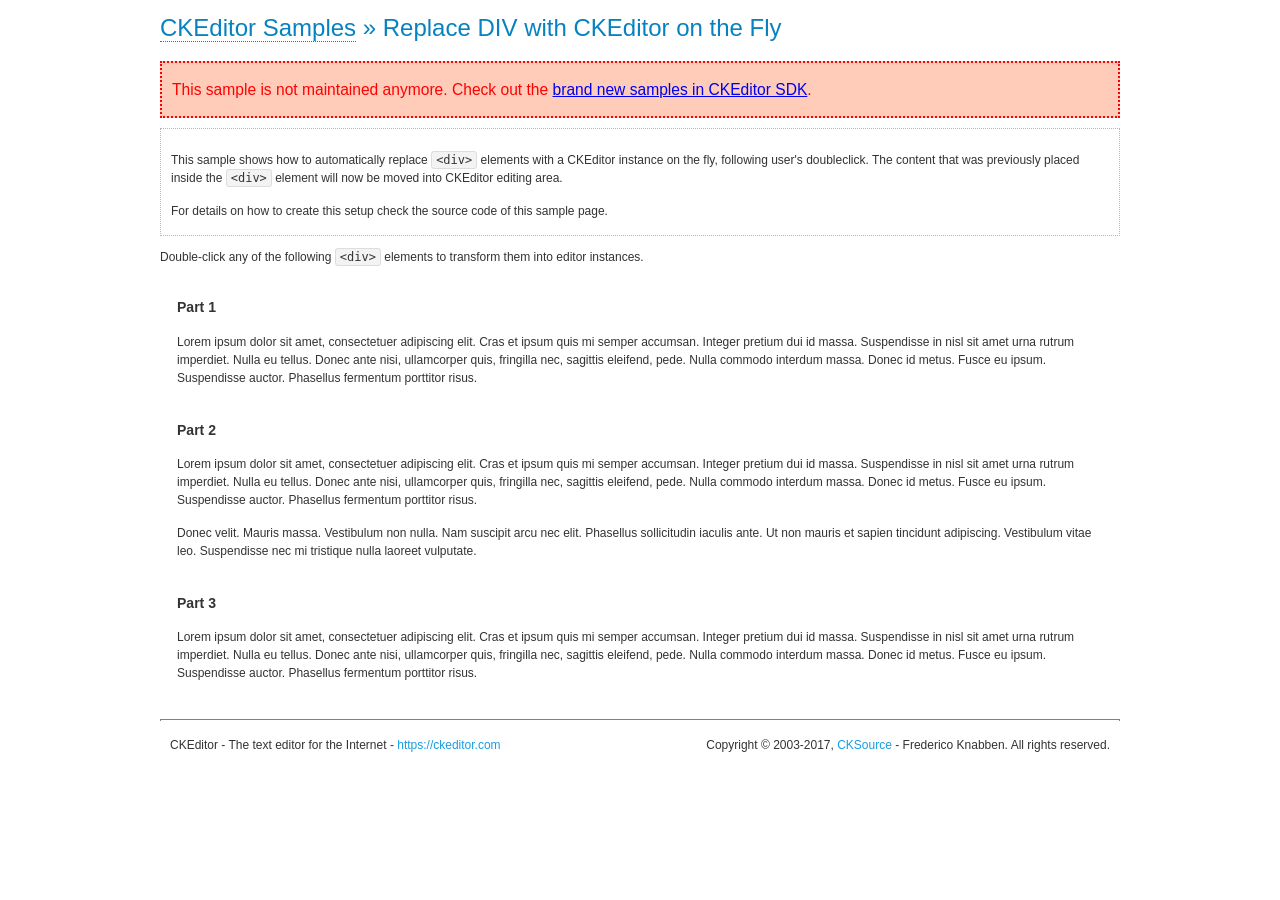
<file: src/main/webapp/resources/ckeditor/samples/old/divreplace.html>
<!DOCTYPE html>
<!--
Copyright (c) 2003-2017, CKSource - Frederico Knabben. All rights reserved.
For licensing, see LICENSE.md or https://ckeditor.com/legal/ckeditor-oss-license
-->
<html>
<head>
	<meta charset="utf-8">
	<title>Replace DIV &mdash; CKEditor Sample</title>
	<script src="../../ckeditor.js"></script>
	<link href="sample.css" rel="stylesheet">
	<style>

		div.editable
		{
			border: solid 2px transparent;
			padding-left: 15px;
			padding-right: 15px;
		}

		div.editable:hover
		{
			border-color: black;
		}

	</style>
	<script>

		// Uncomment the following code to test the "Timeout Loading Method".
		// CKEDITOR.loadFullCoreTimeout = 5;

		window.onload = function() {
			// Listen to the double click event.
			if ( window.addEventListener )
				document.body.addEventListener( 'dblclick', onDoubleClick, false );
			else if ( window.attachEvent )
				document.body.attachEvent( 'ondblclick', onDoubleClick );

		};

		function onDoubleClick( ev ) {
			// Get the element which fired the event. This is not necessarily the
			// element to which the event has been attached.
			var element = ev.target || ev.srcElement;

			// Find out the div that holds this element.
			var name;

			do {
				element = element.parentNode;
			}
			while ( element && ( name = element.nodeName.toLowerCase() ) &&
				( name != 'div' || element.className.indexOf( 'editable' ) == -1 ) && name != 'body' );

			if ( name == 'div' && element.className.indexOf( 'editable' ) != -1 )
				replaceDiv( element );
		}

		var editor;

		function replaceDiv( div ) {
			if ( editor )
				editor.destroy();

			editor = CKEDITOR.replace( div );
		}

	</script>
</head>
<body>
	<h1 class="samples">
		<a href="index.html">CKEditor Samples</a> &raquo; Replace DIV with CKEditor on the Fly
	</h1>
	<div class="warning deprecated">
		This sample is not maintained anymore. Check out the <a href="https://sdk.ckeditor.com/">brand new samples in CKEditor SDK</a>.
	</div>
	<div class="description">
		<p>
			This sample shows how to automatically replace <code>&lt;div&gt;</code> elements
			with a CKEditor instance on the fly, following user's doubleclick. The content
			that was previously placed inside the <code>&lt;div&gt;</code> element will now
			be moved into CKEditor editing area.
		</p>
		<p>
			For details on how to create this setup check the source code of this sample page.
		</p>
	</div>
	<p>
		Double-click any of the following <code>&lt;div&gt;</code> elements to transform them into
		editor instances.
	</p>
	<div class="editable">
		<h3>
			Part 1
		</h3>
		<p>
			Lorem ipsum dolor sit amet, consectetuer adipiscing elit. Cras et ipsum quis mi
			semper accumsan. Integer pretium dui id massa. Suspendisse in nisl sit amet urna
			rutrum imperdiet. Nulla eu tellus. Donec ante nisi, ullamcorper quis, fringilla
			nec, sagittis eleifend, pede. Nulla commodo interdum massa. Donec id metus. Fusce
			eu ipsum. Suspendisse auctor. Phasellus fermentum porttitor risus.
		</p>
	</div>
	<div class="editable">
		<h3>
			Part 2
		</h3>
		<p>
			Lorem ipsum dolor sit amet, consectetuer adipiscing elit. Cras et ipsum quis mi
			semper accumsan. Integer pretium dui id massa. Suspendisse in nisl sit amet urna
			rutrum imperdiet. Nulla eu tellus. Donec ante nisi, ullamcorper quis, fringilla
			nec, sagittis eleifend, pede. Nulla commodo interdum massa. Donec id metus. Fusce
			eu ipsum. Suspendisse auctor. Phasellus fermentum porttitor risus.
		</p>
		<p>
			Donec velit. Mauris massa. Vestibulum non nulla. Nam suscipit arcu nec elit. Phasellus
			sollicitudin iaculis ante. Ut non mauris et sapien tincidunt adipiscing. Vestibulum
			vitae leo. Suspendisse nec mi tristique nulla laoreet vulputate.
		</p>
	</div>
	<div class="editable">
		<h3>
			Part 3
		</h3>
		<p>
			Lorem ipsum dolor sit amet, consectetuer adipiscing elit. Cras et ipsum quis mi
			semper accumsan. Integer pretium dui id massa. Suspendisse in nisl sit amet urna
			rutrum imperdiet. Nulla eu tellus. Donec ante nisi, ullamcorper quis, fringilla
			nec, sagittis eleifend, pede. Nulla commodo interdum massa. Donec id metus. Fusce
			eu ipsum. Suspendisse auctor. Phasellus fermentum porttitor risus.
		</p>
	</div>
	<div id="footer">
		<hr>
		<p>
			CKEditor - The text editor for the Internet - <a class="samples" href="https://ckeditor.com/">https://ckeditor.com</a>
		</p>
		<p id="copy">
			Copyright &copy; 2003-2017, <a class="samples" href="https://cksource.com/">CKSource</a> - Frederico
			Knabben. All rights reserved.
		</p>
	</div>
</body>
</html>
</file>
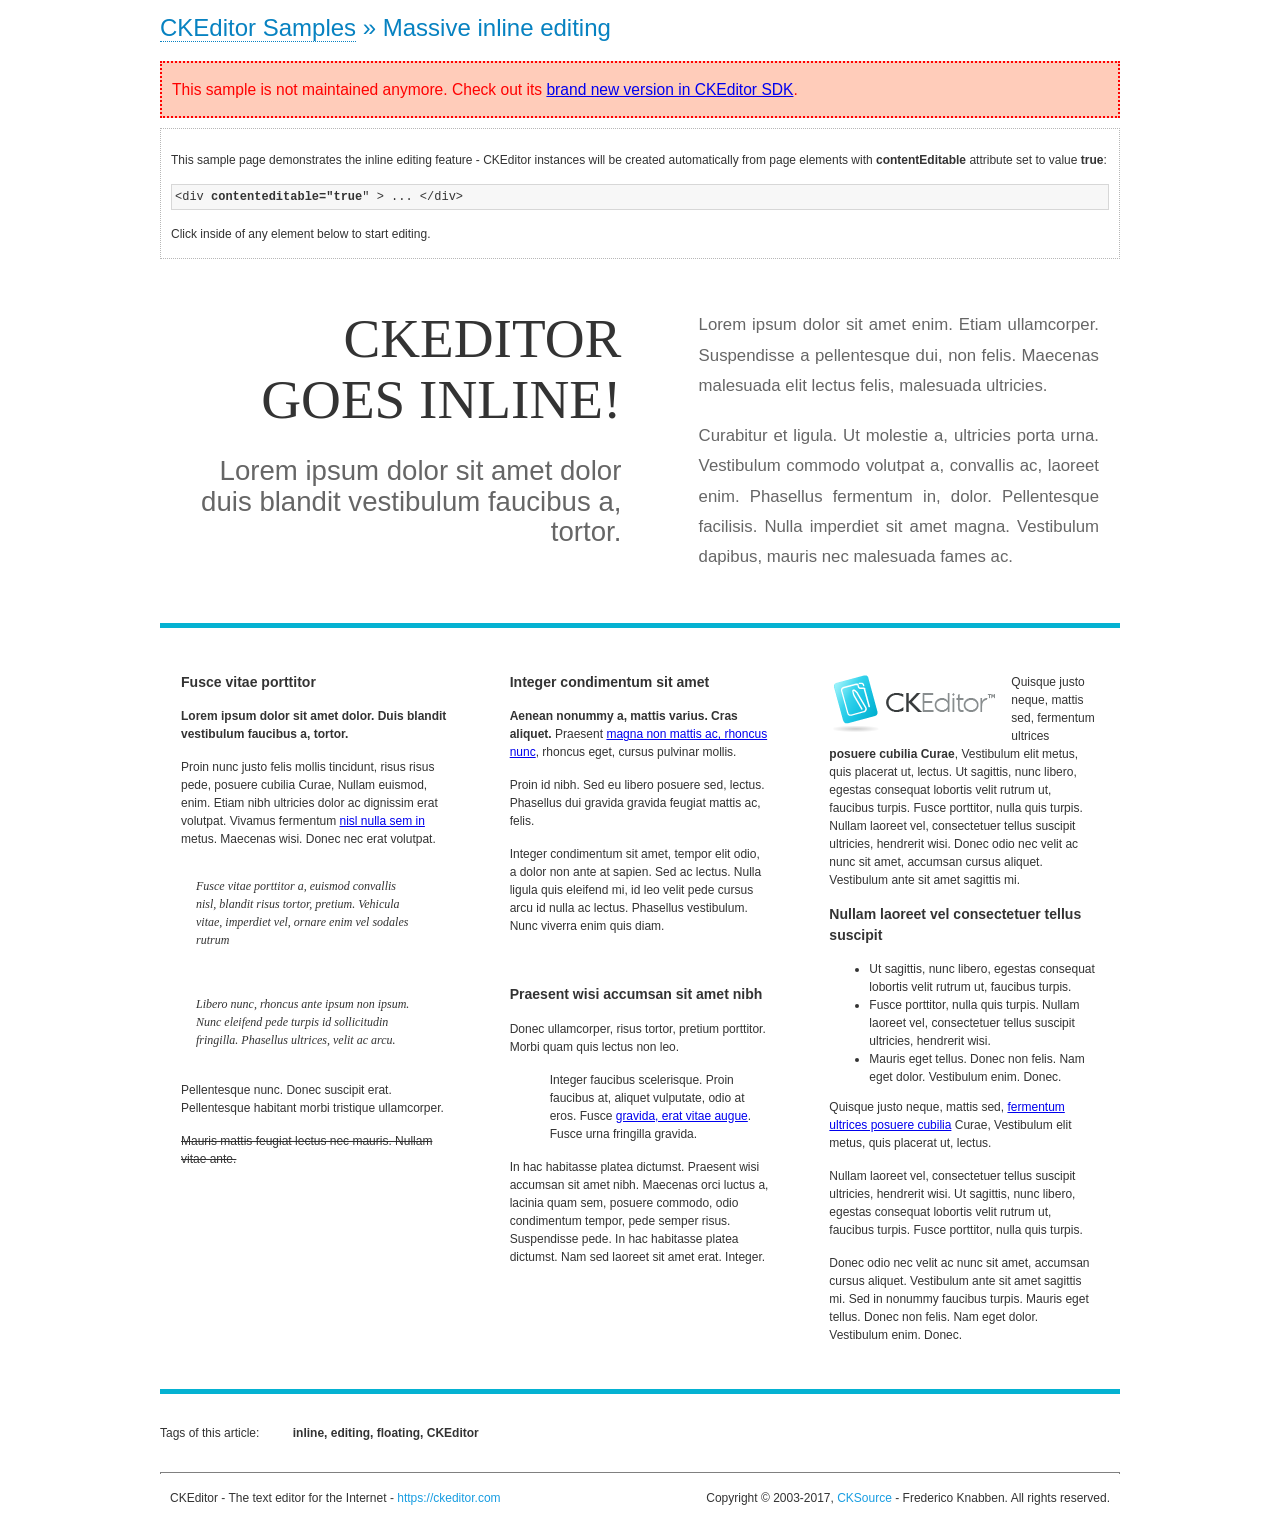
<file: src/main/webapp/resources/ckeditor/samples/old/inlineall.html>
<!DOCTYPE html>
<!--
Copyright (c) 2003-2017, CKSource - Frederico Knabben. All rights reserved.
For licensing, see LICENSE.md or https://ckeditor.com/legal/ckeditor-oss-license
-->
<html>
<head>
	<meta charset="utf-8">
	<title>Massive inline editing &mdash; CKEditor Sample</title>
	<script src="../../ckeditor.js"></script>
	<script>

		// This code is generally not necessary, but it is here to demonstrate
		// how to customize specific editor instances on the fly. This fits well
		// this demo because we have editable elements (like headers) that
		// require less features.

		// The "instanceCreated" event is fired for every editor instance created.
		CKEDITOR.on( 'instanceCreated', function( event ) {
			var editor = event.editor,
				element = editor.element;

			// Customize editors for headers and tag list.
			// These editors don't need features like smileys, templates, iframes etc.
			if ( element.is( 'h1', 'h2', 'h3' ) || element.getAttribute( 'id' ) == 'taglist' ) {
				// Customize the editor configurations on "configLoaded" event,
				// which is fired after the configuration file loading and
				// execution. This makes it possible to change the
				// configurations before the editor initialization takes place.
				editor.on( 'configLoaded', function() {

					// Remove unnecessary plugins to make the editor simpler.
					editor.config.removePlugins = 'colorbutton,find,flash,font,' +
						'forms,iframe,image,newpage,removeformat,' +
						'smiley,specialchar,stylescombo,templates';

					// Rearrange the layout of the toolbar.
					editor.config.toolbarGroups = [
						{ name: 'editing',		groups: [ 'basicstyles', 'links' ] },
						{ name: 'undo' },
						{ name: 'clipboard',	groups: [ 'selection', 'clipboard' ] },
						{ name: 'about' }
					];
				});
			}
		});

	</script>
	<link href="sample.css" rel="stylesheet">
	<style>

		/* The following styles are just to make the page look nice. */

		/* Workaround to show Arial Black in Firefox. */
		@font-face
		{
			font-family: 'arial-black';
			src: local('Arial Black');
		}

		*[contenteditable="true"]
		{
			padding: 10px;
		}

		#container
		{
			width: 960px;
			margin: 30px auto 0;
		}

		#header
		{
			overflow: hidden;
			padding: 0 0 30px;
			border-bottom: 5px solid #05B2D2;
			position: relative;
		}

		#headerLeft,
		#headerRight
		{
			width: 49%;
			overflow: hidden;
		}

		#headerLeft
		{
			float: left;
			padding: 10px 1px 1px;
		}

		#headerLeft h2,
		#headerLeft h3
		{
			text-align: right;
			margin: 0;
			overflow: hidden;
			font-weight: normal;
		}

		#headerLeft h2
		{
			font-family: "Arial Black",arial-black;
			font-size: 4.6em;
			line-height: 1.1;
			text-transform: uppercase;
		}

		#headerLeft h3
		{
			font-size: 2.3em;
			line-height: 1.1;
			margin: .2em 0 0;
			color: #666;
		}

		#headerRight
		{
			float: right;
			padding: 1px;
		}

		#headerRight p
		{
			line-height: 1.8;
			text-align: justify;
			margin: 0;
		}

		#headerRight p + p
		{
			margin-top: 20px;
		}

		#headerRight > div
		{
			padding: 20px;
			margin: 0 0 0 30px;
			font-size: 1.4em;
			color: #666;
		}

		#columns
		{
			color: #333;
			overflow: hidden;
			padding: 20px 0;
		}

		#columns > div
		{
			float: left;
			width: 33.3%;
		}

		#columns #column1 > div
		{
			margin-left: 1px;
		}

		#columns #column3 > div
		{
			margin-right: 1px;
		}

		#columns > div > div
		{
			margin: 0px 10px;
			padding: 10px 20px;
		}

		#columns blockquote
		{
			margin-left: 15px;
		}

		#tagLine
		{
			border-top: 5px solid #05B2D2;
			padding-top: 20px;
		}

		#taglist {
			display: inline-block;
			margin-left: 20px;
			font-weight: bold;
			margin: 0 0 0 20px;
		}

	</style>
</head>
<body>
<div>
	<h1 class="samples"><a href="index.html">CKEditor Samples</a> &raquo; Massive inline editing</h1>
	<div class="warning deprecated">
		This sample is not maintained anymore. Check out its <a href="https://sdk.ckeditor.com/samples/inline.html">brand new version in CKEditor SDK</a>.
	</div>
	<div class="description">
		<p>This sample page demonstrates the inline editing feature - CKEditor instances will be created automatically from page elements with <strong>contentEditable</strong> attribute set to value <strong>true</strong>:</p>
		<pre class="samples">&lt;div <strong>contenteditable="true</strong>" &gt; ... &lt;/div&gt;</pre>
		<p>Click inside of any element below to start editing.</p>
	</div>
</div>
<div id="container">
	<div id="header">
		<div id="headerLeft">
			<h2 id="sampleTitle" contenteditable="true">
				CKEditor<br> Goes Inline!
			</h2>
			<h3 contenteditable="true">
				Lorem ipsum dolor sit amet dolor duis blandit vestibulum faucibus a, tortor.
			</h3>
		</div>
		<div id="headerRight">
			<div contenteditable="true">
				<p>
					Lorem ipsum dolor sit amet enim. Etiam ullamcorper. Suspendisse a pellentesque dui, non felis. Maecenas malesuada elit lectus felis, malesuada ultricies.
				</p>
				<p>
					Curabitur et ligula. Ut molestie a, ultricies porta urna. Vestibulum commodo volutpat a, convallis ac, laoreet enim. Phasellus fermentum in, dolor. Pellentesque facilisis. Nulla imperdiet sit amet magna. Vestibulum dapibus, mauris nec malesuada fames ac.
				</p>
			</div>
		</div>
	</div>
	<div id="columns">
		<div id="column1">
			<div contenteditable="true">
				<h3>
					Fusce vitae porttitor
				</h3>
				<p>
					<strong>
						Lorem ipsum dolor sit amet dolor. Duis blandit vestibulum faucibus a, tortor.
					</strong>
				</p>
				<p>
					Proin nunc justo felis mollis tincidunt, risus risus pede, posuere cubilia Curae, Nullam euismod, enim. Etiam nibh ultricies dolor ac dignissim erat volutpat. Vivamus fermentum <a href="https://ckeditor.com/">nisl nulla sem in</a> metus. Maecenas wisi. Donec nec erat volutpat.
				</p>
				<blockquote>
					<p>
						Fusce vitae porttitor a, euismod convallis nisl, blandit risus tortor, pretium.
						Vehicula vitae, imperdiet vel, ornare enim vel sodales rutrum
					</p>
				</blockquote>
				<blockquote>
					<p>
						Libero nunc, rhoncus ante ipsum non ipsum. Nunc eleifend pede turpis id sollicitudin fringilla. Phasellus ultrices, velit ac arcu.
					</p>
				</blockquote>
				<p>Pellentesque nunc. Donec suscipit erat. Pellentesque habitant morbi tristique ullamcorper.</p>
				<p><s>Mauris mattis feugiat lectus nec mauris. Nullam vitae ante.</s></p>
			</div>
		</div>
		<div id="column2">
			<div contenteditable="true">
				<h3>
					Integer condimentum sit amet
				</h3>
				<p>
					<strong>Aenean nonummy a, mattis varius. Cras aliquet.</strong>
					Praesent <a href="https://ckeditor.com/">magna non mattis ac, rhoncus nunc</a>, rhoncus eget, cursus pulvinar mollis.</p>
				<p>Proin id nibh. Sed eu libero posuere sed, lectus. Phasellus dui gravida gravida feugiat mattis ac, felis.</p>
				<p>Integer condimentum sit amet, tempor elit odio, a dolor non ante at sapien. Sed ac lectus. Nulla ligula quis eleifend mi, id leo velit pede cursus arcu id nulla ac lectus. Phasellus vestibulum. Nunc viverra enim quis diam.</p>
			</div>
			<div contenteditable="true">
				<h3>
					Praesent wisi accumsan sit amet nibh
				</h3>
				<p>Donec ullamcorper, risus tortor, pretium porttitor. Morbi quam quis lectus non leo.</p>
				<p style="margin-left: 40px; ">Integer faucibus scelerisque. Proin faucibus at, aliquet vulputate, odio at eros. Fusce <a href="https://ckeditor.com/">gravida, erat vitae augue</a>. Fusce urna fringilla gravida.</p>
				<p>In hac habitasse platea dictumst. Praesent wisi accumsan sit amet nibh. Maecenas orci luctus a, lacinia quam sem, posuere commodo, odio condimentum tempor, pede semper risus. Suspendisse pede. In hac habitasse platea dictumst. Nam sed laoreet sit amet erat. Integer.</p>
			</div>
		</div>
		<div id="column3">
			<div contenteditable="true">
				<p>
					<img src="assets/inlineall/logo.png" alt="CKEditor logo" style="float:left">
				</p>
				<p>Quisque justo neque, mattis sed, fermentum ultrices <strong>posuere cubilia Curae</strong>, Vestibulum elit metus, quis placerat ut, lectus. Ut sagittis, nunc libero, egestas consequat lobortis velit rutrum ut, faucibus turpis. Fusce porttitor, nulla quis turpis. Nullam laoreet vel, consectetuer tellus suscipit ultricies, hendrerit wisi. Donec odio nec velit ac nunc sit amet, accumsan cursus aliquet. Vestibulum ante sit amet sagittis mi.</p>
				<h3>
					Nullam laoreet vel consectetuer tellus suscipit
				</h3>
				<ul>
					<li>Ut sagittis, nunc libero, egestas consequat lobortis velit rutrum ut, faucibus turpis.</li>
					<li>Fusce porttitor, nulla quis turpis. Nullam laoreet vel, consectetuer tellus suscipit ultricies, hendrerit wisi.</li>
					<li>Mauris eget tellus. Donec non felis. Nam eget dolor. Vestibulum enim. Donec.</li>
				</ul>
				<p>Quisque justo neque, mattis sed, <a href="https://ckeditor.com/">fermentum ultrices posuere cubilia</a> Curae, Vestibulum elit metus, quis placerat ut, lectus.</p>
				<p>Nullam laoreet vel, consectetuer tellus suscipit ultricies, hendrerit wisi. Ut sagittis, nunc libero, egestas consequat lobortis velit rutrum ut, faucibus turpis. Fusce porttitor, nulla quis turpis.</p>
				<p>Donec odio nec velit ac nunc sit amet, accumsan cursus aliquet. Vestibulum ante sit amet sagittis mi. Sed in nonummy faucibus turpis. Mauris eget tellus. Donec non felis. Nam eget dolor. Vestibulum enim. Donec.</p>
			</div>
		</div>
	</div>
	<div id="tagLine">
		Tags of this article:
		<p id="taglist" contenteditable="true">
			inline, editing, floating, CKEditor
		</p>
	</div>
</div>
<div id="footer">
	<hr>
	<p>
		CKEditor - The text editor for the Internet - <a class="samples" href="https://ckeditor.com/">
			https://ckeditor.com</a>
	</p>
	<p id="copy">
		Copyright &copy; 2003-2017, <a class="samples" href="https://cksource.com/">CKSource</a>
		- Frederico Knabben. All rights reserved.
	</p>
</div>
</body>
</html>
</file>
<file: src/main/webapp/resources/ckeditor/samples/css/samples.css>
/**
 * @license Copyright (c) 2003-2017, CKSource - Frederico Knabben. All rights reserved.
 * For licensing, see LICENSE.md or https://ckeditor.com/legal/ckeditor-oss-license
 */
@media (max-width: 900px) {
  .global-is-mobile-hidden {
    display: none !important;
  }
}
article,
aside,
details,
figcaption,
figure,
footer,
header,
hgroup,
main,
menu,
nav,
section {
  display: block;
}
body,
html {
  margin: 0;
  padding: 0;
  font: 16px / 1.8 Arial, 'Helvetica Neue', Helvetica, sans-serif;
  font-weight: 300;
  color: #575757;
}
.grid-width-10 {
  width: 10%;
}
.grid-width-20 {
  width: 20%;
}
.grid-width-30 {
  width: 30%;
}
.grid-width-40 {
  width: 40%;
}
.grid-width-50 {
  width: 50%;
}
.grid-width-60 {
  width: 60%;
}
.grid-width-70 {
  width: 70%;
}
.grid-width-80 {
  width: 80%;
}
.grid-width-90 {
  width: 90%;
}
.grid-width-100 {
  width: 100%;
}
@media (max-width: 900px) {
  .grid-width-10,
  .grid-width-20,
  .grid-width-30,
  .grid-width-40,
  .grid-width-50,
  .grid-width-60,
  .grid-width-70,
  .grid-width-80,
  .grid-width-90,
  .grid-width-100 {
    width: 100%;
  }
}
*[class*="grid-width"] {
  -webkit-box-sizing: border-box;
  -moz-box-sizing: border-box;
  box-sizing: border-box;
  padding-left: 4%;
  padding-right: 4%;
  float: left;
}
*[class*="grid-width"]:after,
.grid-container:after,
*[class*="grid-width"]:before,
.grid-container:before {
  content: '';
  display: block;
  overflow: hidden;
  visibility: hidden;
  font-size: 0;
  line-height: 0;
  width: 0;
  height: 0;
}
*[class*="grid-width"]:after,
.grid-container:after {
  clear: both;
}
.grid-container {
  -webkit-box-sizing: border-box;
  -moz-box-sizing: border-box;
  box-sizing: border-box;
  margin-left: auto;
  margin-right: auto;
}
.grid-container-nested *[class*="grid-width"]:first-child {
  padding-left: 0;
}
.grid-container-nested *[class*="grid-width"]:last-child {
  padding-right: 0;
}
@media (max-width: 900px) {
  .grid-container-nested *[class*="grid-width"]:first-child {
    padding-left: 4%;
  }
  .grid-container-nested *[class*="grid-width"]:last-child {
    padding-right: 4%;
  }
}
.header-a {
  min-height: 140px;
  overflow: hidden;
}
.header-a .header-a-logo {
  margin: 40px 0 0;
}
@media (max-width: 900px) {
  .header-a .header-a-logo {
    text-align: center;
  }
}
.header-a .header-a-logo img {
  border: transparent;
}
.navigation-a {
  height: 30px;
  background: #3D3D3D;
  position: absolute;
  left: 0;
  right: 0;
  top: 0;
  padding: 0;
  overflow: hidden;
}
@media (max-width: 900px) {
  .navigation-a {
    text-align: center;
  }
}
.navigation-a ul {
  list-style: none;
  margin: 0;
  overflow: hidden;
}
.navigation-a ul li,
.navigation-a ul li a {
  display: inline-block;
}
@media (max-width: 900px) {
  .navigation-a ul {
    width: auto;
    text-overflow: ellipsis;
    white-space: nowrap;
    display: inline-block;
    float: none;
  }
  .navigation-a ul:before,
  .navigation-a ul:after {
    display: none;
  }
}
.navigation-a ul.navigation-a-left {
  text-align: left;
}
@media (max-width: 900px) {
  .navigation-a ul.navigation-a-left {
    padding-right: 0;
  }
}
.navigation-a ul.navigation-a-right {
  text-align: right;
}
@media (max-width: 900px) {
  .navigation-a ul.navigation-a-right {
    padding-left: 23px;
  }
}
.navigation-a ul li + li {
  margin-left: 23px;
}
.navigation-a ul li a {
  font-size: 10px;
  font-size: 0.625rem;
  line-height: 18px;
  line-height: 1.13rem;
  line-height: 30px;
  float: left;
  color: #ddd;
  font-weight: bold;
  text-decoration: none;
  text-transform: uppercase;
}
.navigation-a ul li a:hover {
  cursor: pointer;
  color: #fff;
}
.icon-navigation-a-github:before,
.icon-navigation-a-github:after {
  background-image: url("[data-uri]");
}
.navigation-b {
  text-align: right;
  margin: 52px 0 0;
  overflow: visible;
}
@media (max-width: 900px) {
  .navigation-b {
    text-align: center;
    margin-top: 20px;
    padding: 0;
  }
}
.navigation-b ul {
  padding: 0;
  list-style: none;
  margin: 0;
  overflow: visible;
}
.navigation-b ul li,
.navigation-b ul li a {
  display: inline-block;
}
@media (max-width: 900px) {
  .navigation-b ul {
    display: table;
    width: 100%;
    padding-bottom: 1.5em;
  }
}
@media (max-width: 900px) {
  .navigation-b ul li {
    display: table-row;
  }
}
.navigation-b ul li + li {
  margin-left: 20px;
}
@media (max-width: 900px) {
  .navigation-b ul li + li {
    margin-left: 0;
  }
}
.navigation-b ul li a {
  -webkit-box-sizing: border-box;
  -moz-box-sizing: border-box;
  box-sizing: border-box;
  text-transform: uppercase;
  text-decoration: none;
  outline: none;
}
@media (max-width: 900px) {
  .navigation-b ul li a {
    width: 100%;
    -webkit-border-radius: 0;
    -webkit-background-clip: padding-box;
    -moz-border-radius: 0;
    -moz-background-clip: padding;
    border-radius: 0;
    background-clip: padding-box;
  }
}
.footer-a {
  font-size: 13px;
  font-size: 0.8125rem;
  line-height: 23.4px;
  line-height: 1.46rem;
  padding-top: 2.25em;
  padding-bottom: 2.25em;
  overflow: hidden;
  color: #8a8a8a;
}
.footer-a a {
  color: #27C0D8;
  text-decoration: none;
  border-bottom: 1px dotted #27C0D8;
}
.footer-a a:hover {
  color: #23adc2;
}
.footer-a p {
  margin: 0;
  display: inline-block;
  text-align: center;
}
.content {
  font-size: 14px;
  font-size: 0.875rem;
  line-height: 25.2px;
  line-height: 1.57rem;
  overflow: hidden;
  padding-top: 1.5em;
  padding-bottom: 1.5em;
}
.content p {
  margin: 0.75em 0;
}
.content ul,
.content ol,
.content pre,
.content blockquote,
.content textarea:not([class^="cke"]),
.content .cke {
  margin: 1.875em 0;
}
.content code,
.content kbd {
  -webkit-border-radius: 3px;
  -webkit-background-clip: padding-box;
  -moz-border-radius: 3px;
  -moz-background-clip: padding;
  border-radius: 3px;
  background-clip: padding-box;
  padding: 3px 4px;
}
.content pre,
.content code,
.content kbd,
.content blockquote {
  background: #f5f5f5;
}
.content blockquote,
.content pre {
  background: none;
  border-left: 4px solid #27C0D8;
  padding: 1.5em 2.25em;
}
.content p a,
.content ul a,
.content ol a,
.content blockquote a,
.content h1 a,
.content h2 a,
.content h3 a,
.content h4 a,
.content h5 a {
  color: #27C0D8;
  text-decoration: none;
  border-bottom: 1px dotted #27C0D8;
}
.content p a:hover,
.content ul a:hover,
.content ol a:hover,
.content blockquote a:hover,
.content h1 a:hover,
.content h2 a:hover,
.content h3 a:hover,
.content h4 a:hover,
.content h5 a:hover {
  color: #23adc2;
}
.content h1,
.content h2,
.content h3,
.content h4,
.content h5 {
  color: #000;
  font-weight: 100;
}
.content h1 code,
.content h2 code,
.content h3 code,
.content h4 code,
.content h5 code,
.content h1 kbd,
.content h2 kbd,
.content h3 kbd,
.content h4 kbd,
.content h5 kbd {
  font-size: inherit;
}
.content h1 a.content-heading-anchor,
.content h2 a.content-heading-anchor,
.content h3 a.content-heading-anchor,
.content h4 a.content-heading-anchor,
.content h5 a.content-heading-anchor {
  font-weight: 100;
  vertical-align: middle;
  opacity: 0;
  border: 0;
}
.content h1:hover a.content-heading-anchor,
.content h2:hover a.content-heading-anchor,
.content h3:hover a.content-heading-anchor,
.content h4:hover a.content-heading-anchor,
.content h5:hover a.content-heading-anchor {
  opacity: 1;
}
.content h1:target a,
.content h2:target a,
.content h3:target a,
.content h4:target a,
.content h5:target a {
  -webkit-animation: targetLinkOpacity 0.5s linear alternate;
  -moz-animation: targetLinkOpacity 0.5s linear alternate;
  -o-animation: targetLinkOpacity 0.5s linear alternate;
  animation: targetLinkOpacity 0.5s linear alternate;
  opacity: 1;
}
.content input,
.content select,
.content textarea:not([class^="cke"]) {
  -webkit-border-radius: 3px;
  -webkit-background-clip: padding-box;
  -moz-border-radius: 3px;
  -moz-background-clip: padding;
  border-radius: 3px;
  background-clip: padding-box;
  -webkit-box-shadow: inset 0 1px 1px rgba(0, 0, 0, 0.08);
  -moz-box-shadow: inset 0 1px 1px rgba(0, 0, 0, 0.08);
  box-shadow: inset 0 1px 1px rgba(0, 0, 0, 0.08);
  font: inherit;
  color: inherit;
  border: 1px solid #D9D9D9;
  padding: .2em .5em;
}
.content input:focus,
.content select:focus,
.content textarea:not([class^="cke"]):focus {
  border-color: #66afe9;
  outline: 0;
  -webkit-box-shadow: inset 0 1px 1px rgba(0, 0, 0, 0.08), 0 0 8px #93c6ef;
  -moz-box-shadow: inset 0 1px 1px rgba(0, 0, 0, 0.08), 0 0 8px #93c6ef;
  box-shadow: inset 0 1px 1px rgba(0, 0, 0, 0.08), 0 0 8px #93c6ef;
}
.content abbr {
  border-bottom: 1px dotted #666;
  cursor: pointer;
}
.content blockquote {
  font-style: italic;
  font-family: Georgia, Times, "Times New Roman", serif;
  font-size: 16px;
  font-size: 1rem;
  line-height: 28.8px;
  line-height: 1.8rem;
}
.content em {
  font-style: italic;
}
.content h1 {
  font-size: 36px;
  font-size: 2.25rem;
  line-height: 64.8px;
  line-height: 4.05rem;
  margin: 1.125em 0 0;
}
.content h2 {
  font-size: 27.2px;
  font-size: 1.7rem;
  line-height: 48.96px;
  line-height: 3.06rem;
  margin: 0.9em 0 0;
}
.content h3 {
  font-size: 24px;
  font-size: 1.5rem;
  line-height: 43.2px;
  line-height: 2.7rem;
  font-weight: 500;
  margin: 0.75em 0 0;
}
.content h4 {
  font-size: 19.2px;
  font-size: 1.2rem;
  line-height: 34.56px;
  line-height: 2.16rem;
  font-weight: 500;
  margin: 0.75em 0 0;
}
.content h5 {
  font-size: 17.6px;
  font-size: 1.1rem;
  line-height: 31.68px;
  line-height: 1.98rem;
  font-weight: 500;
  margin: 0.75em 0 0;
}
.content hr {
  border: 0;
  border-top: 4px solid #D9D9D9;
  margin: 1.5em 0;
}
.content input[type="text"] {
  height: 1.8em;
  line-height: 1.8em;
}
.content input[type="button"] {
  -webkit-appearance: button;
  -moz-appearance: button;
  appearance: button;
}
.content kbd {
  font-size: 12px;
  font-size: 0.75rem;
  line-height: 21.6px;
  line-height: 1.35rem;
  font-family: Arial, 'Helvetica Neue', Helvetica, sans-serif;
  padding: 2px 6px;
  -webkit-box-shadow: 0 0 4px #fff inset, 0 2px 0 #D9D9D9;
  -moz-box-shadow: 0 0 4px #fff inset, 0 2px 0 #D9D9D9;
  box-shadow: 0 0 4px #fff inset, 0 2px 0 #D9D9D9;
}
.content p img {
  vertical-align: middle;
}
.content p pre {
  padding: 1.5em;
}
.content pre {
  padding: 0;
  border: 0;
  tab-size: 4;
  -o-tab-size: 4;
  -moz-tab-size: 4;
}
.content pre,
.content code {
  font-size: 11.89px;
  font-size: 0.743rem;
  line-height: 21.4px;
  line-height: 1.34rem;
  font-family: Consolas, Menlo, Monaco, Lucida Console, Liberation Mono, DejaVu Sans Mono, Bitstream Vera Sans Mono, Courier New, monospace, serif;
}
.content pre a,
.content code a {
  border: 0;
}
.content pre code {
  padding: 0.75em;
  display: block;
}
.content strong {
  color: #000;
}
.content ul ul,
.content ol ul,
.content ul ol,
.content ol ol {
  margin: 0.75em 0;
}
.content ul li,
.content ol li {
  font-size: 14px;
  font-size: 0.875rem;
  line-height: 30.24px;
  line-height: 1.89rem;
}
.content textarea:not([class^="cke"]) {
  width: 100%;
}
.content div.todo {
  border: 2px dotted #444;
  padding: 10px;
  margin: 60px 0 10px 0;
  /* Remove me some day */
}
.content div.todo:before {
  content: "TODO";
  font-weight: bold;
}
body a.button-a,
body button.button-a,
body input.button-a {
  -webkit-border-radius: 3px;
  -webkit-background-clip: padding-box;
  -moz-border-radius: 3px;
  -moz-background-clip: padding;
  border-radius: 3px;
  background-clip: padding-box;
  font-size: 14px;
  font-size: 0.875rem;
  line-height: 25.2px;
  line-height: 1.57rem;
  height: 36px;
  line-height: 36px;
  padding: 0 1.1em;
  font-weight: 700;
  color: #3e3e3e;
  white-space: nowrap;
  text-decoration: none;
  display: inline-block;
  cursor: pointer;
  border: 0;
  vertical-align: middle;
  margin: 1px 0;
  background: transparent;
}
body a.button-a.icon-pos-left,
body button.button-a.icon-pos-left,
body input.button-a.icon-pos-left {
  padding-left: .8em;
}
body a.button-a.icon-pos-right,
body button.button-a.icon-pos-right,
body input.button-a.icon-pos-right {
  padding-right: .8em;
}
body a.button-a.button-a-no-text,
body button.button-a.button-a-no-text,
body input.button-a.button-a-no-text {
  -webkit-border-radius: 100px;
  -webkit-background-clip: padding-box;
  -moz-border-radius: 100px;
  -moz-background-clip: padding;
  border-radius: 100px;
  background-clip: padding-box;
  width: 36px;
  padding: 0;
  text-indent: -999px;
  overflow: hidden;
  position: relative;
  text-align: center;
}
body a.button-a.button-a-no-text:before,
body button.button-a.button-a-no-text:before,
body input.button-a.button-a-no-text:before {
  position: absolute;
  left: 50%;
  top: 50%;
  margin: -9px 0 0 -9px;
}
@media (max-width: 900px) {
  body a.button-a.button-a-mobile-collapsed,
  body button.button-a.button-a-mobile-collapsed,
  body input.button-a.button-a-mobile-collapsed {
    -webkit-border-radius: 100px;
    -webkit-background-clip: padding-box;
    -moz-border-radius: 100px;
    -moz-background-clip: padding;
    border-radius: 100px;
    background-clip: padding-box;
    width: 36px;
    padding: 0;
    text-indent: -999px;
    overflow: hidden;
    position: relative;
    text-align: center;
  }
  body a.button-a.button-a-mobile-collapsed:before,
  body button.button-a.button-a-mobile-collapsed:before,
  body input.button-a.button-a-mobile-collapsed:before {
    position: absolute;
    left: 50%;
    top: 50%;
    margin: -9px 0 0 -9px;
  }
  body a.button-a.button-a-mobile-collapsed:before,
  body button.button-a.button-a-mobile-collapsed:before,
  body input.button-a.button-a-mobile-collapsed:before {
    position: absolute;
    left: 50%;
    top: 50%;
    margin: -9px 0 0 -9px;
  }
}
body a.button-a:active,
body button.button-a:active,
body input.button-a:active,
body a.button-a:hover,
body button.button-a:hover,
body input.button-a:hover {
  color: #fff;
  background: #23adc2;
}
body a.button-a:focus,
body button.button-a:focus,
body input.button-a:focus {
  border-color: #66afe9;
  outline: 0;
  -webkit-box-shadow: inset 0 1px 1px rgba(0, 0, 0, 0.075), 0 0 8px #93c6ef;
  -moz-box-shadow: inset 0 1px 1px rgba(0, 0, 0, 0.075), 0 0 8px #93c6ef;
  box-shadow: inset 0 1px 1px rgba(0, 0, 0, 0.075), 0 0 8px #93c6ef;
}
body a.button-a-soft,
body button.button-a-soft,
body input.button-a-soft {
  background: #e7e7e7;
}
body a.button-a-soft:active,
body button.button-a-soft:active,
body input.button-a-soft:active,
body a.button-a-soft:hover,
body button.button-a-soft:hover,
body input.button-a-soft:hover {
  color: #3e3e3e;
  background: #cecece;
}
body a.button-a-background,
body button.button-a-background,
body input.button-a-background,
body a.navigation-b ul li a:hover,
body button.navigation-b ul li a:hover,
body input.navigation-b ul li a:hover {
  color: #fff;
  background: #27C0D8;
}
body a.button-a-background:active,
body button.button-a-background:active,
body input.button-a-background:active,
body a.button-a-background:hover,
body button.button-a-background:hover,
body input.button-a-background:hover,
body a.navigation-b ul li a:hover:active,
body button.navigation-b ul li a:hover:active,
body input.navigation-b ul li a:hover:active,
body a.navigation-b ul li a:hover:hover,
body button.navigation-b ul li a:hover:hover,
body input.navigation-b ul li a:hover:hover {
  color: #fff;
  background: #23adc2;
}
.balloon-a {
  font-size: 12px;
  font-size: 0.75rem;
  line-height: 21.6px;
  line-height: 1.35rem;
  -webkit-border-radius: 3px;
  -webkit-background-clip: padding-box;
  -moz-border-radius: 3px;
  -moz-background-clip: padding;
  border-radius: 3px;
  background-clip: padding-box;
  border-bottom: 3px solid #d4d4d4;
  background: #ebebeb;
  display: inline-block;
  white-space: nowrap;
  padding: .4em 1.2em .2em;
  font-weight: 700;
  position: relative;
  z-index: 1000;
  text-transform: none;
  color: #575757;
}
.balloon-a:hover {
  color: #575757;
}
.balloon-a:before {
  content: '';
  width: 0;
  height: 0;
  border-style: solid;
  position: absolute;
}
.balloon-a-ne:before,
.balloon-a-nw:before {
  top: -13px;
  border-width: 0 9px 15.6px 9px;
  border-color: transparent transparent #ebebeb transparent;
}
.balloon-a-se:before,
.balloon-a-sw:before {
  bottom: -13px;
  border-width: 15.6px 9px 0 9px;
  border-color: #ebebeb transparent transparent transparent;
}
.balloon-a-nw:before,
.balloon-a-sw:before {
  left: 20px;
}
.balloon-a-ne:before,
.balloon-a-se:before {
  right: 20px;
}
.icon-pos-left:before,
.icon-pos-right:after {
  content: '';
  display: inline-block;
  width: 18px;
  height: 18px;
  vertical-align: middle;
  background-repeat: no-repeat;
}
.icon-pos-left:before {
  margin-right: 10px;
}
.icon-pos-right:after {
  margin-left: 10px;
}
.icon-download:before,
.icon-download:after {
  background-image: url("[data-uri]");
}
.icon-question-mark:before,
.icon-question-mark:after {
  background-image: url("[data-uri]");
}
.icon-close:before,
.icon-close:after {
  background-image: url("[data-uri]");
}
.ie8 .switch > * {
  vertical-align: middle;
}
.ie8 .switch input[type="radio"] {
  margin: 0 0.25em;
  display: inline-block;
}
.ie8 .switch label {
  margin-left: 0 !important;
  margin-right: 0 !important;
}
.ie8 .switch label[data-for="1"] {
  float: left;
}
.ie8 .switch label[data-for="2"] {
  float: right;
}
.ie8 .switch .switch-inner {
  display: none;
}
.switch {
  font-size: 14px;
  font-size: 0.875rem;
  line-height: 25.2px;
  line-height: 1.57rem;
  font-weight: bold;
  background-color: #27C0D8;
  overflow: hidden;
  display: inline-block;
  padding: 0.75em 0.25em;
  color: #fff;
  -webkit-border-radius: 3px;
  -webkit-background-clip: padding-box;
  -moz-border-radius: 3px;
  -moz-background-clip: padding;
  border-radius: 3px;
  background-clip: padding-box;
  position: relative;
}
.switch input[type="radio"] {
  display: none;
}
.switch label {
  position: relative;
  z-index: 2;
  float: left;
  cursor: pointer;
  padding: 0 0.75em;
}
.switch label:hover {
  text-decoration: underline;
}
.switch .switch-inner {
  float: left;
  background-color: #FFF;
  height: 1.5em;
  width: 4.125em;
  padding: 2px;
  margin: 0 0.25em;
  -webkit-border-radius: 5.5px;
  -webkit-background-clip: padding-box;
  -moz-border-radius: 5.5px;
  -moz-background-clip: padding;
  border-radius: 5.5px;
  background-clip: padding-box;
}
.switch .switch-inner .handler {
  overflow: hidden;
  position: relative;
  display: block;
  height: 1.5em;
  width: 1.5em;
  background: #25b4cb;
  -webkit-border-radius: 4.5px;
  -webkit-background-clip: padding-box;
  -moz-border-radius: 4.5px;
  -moz-background-clip: padding;
  border-radius: 4.5px;
  background-clip: padding-box;
}
.switch .switch-inner .handler:before {
  content: '';
  display: block;
  position: absolute;
  top: 0;
  right: 0;
  bottom: 3px;
  left: 0;
  background-color: #34c4da;
  -webkit-border-bottom-left-radius: 4.5px;
  -moz-border-radius-bottomleft: 4.5px;
  border-bottom-left-radius: 4.5px;
  -webkit-border-bottom-right-radius: 4.5px;
  -webkit-background-clip: padding-box;
  -moz-border-radius-bottomright: 4.5px;
  -moz-background-clip: padding;
  border-bottom-right-radius: 4.5px;
  background-clip: padding-box;
}
.switch:hover .switch-inner .handler:before {
  background: #45c9dd;
}
.switch input[data-num="2"]:checked ~ .switch-inner > .handler {
  margin-left: auto;
}
.switch input[data-num="2"]:checked ~ label[data-for="1"] {
  padding-right: 5.125em;
  margin-right: -4.375em;
}
.switch input[data-num="1"]:checked ~ label[data-for="2"] {
  padding-left: 5.125em;
  margin-left: -4.375em;
}
.toggler {
  -webkit-user-select: none;
  -moz-user-select: none;
  -ms-user-select: none;
  user-select: none;
}
.toggler label {
  cursor: pointer;
}
.toggler [data-collapse] {
  display: inherit;
}
.toggler [data-expand] {
  display: none;
}
.toggler.collapsed [data-collapse] {
  display: none;
}
.toggler.collapsed [data-expand] {
  display: inherit;
}
.toggler-container {
  overflow: hidden;
}
.toggler-container.collapsed {
  height: 0;
}
.icon-toggler-expanded:before,
.icon-toggler-collapsed:before,
.icon-toggler-expanded:after,
.icon-toggler-collapsed:after {
  background-image: url("[data-uri]");
}
.icon-toggler-expanded.icon-light:before,
.icon-toggler-collapsed.icon-light:before,
.icon-toggler-expanded.icon-light:after,
.icon-toggler-collapsed.icon-light:after {
  background-image: url("[data-uri]");
}
.icon-toggler-expanded:before,
.icon-toggler-expanded:after {
  background-position: top left;
}
.icon-toggler-collapsed:before,
.icon-toggler-collapsed:after {
  background-position: bottom left;
}
.modal {
  padding: 20px;
  border-radius: 3px;
  background-color: white;
  max-width: 700px;
  -webkit-box-sizing: border-box;
  -moz-box-sizing: border-box;
  box-sizing: border-box;
  width: 80% !important;
  top: 50% !important;
  -webkit-transform: translate(-50%, -50%) !important;
  -moz-transform: translate(-50%, -50%) !important;
  -o-transform: translate(-50%, -50%) !important;
  -ms-transform: translate(-50%, -50%) !important;
  transform: translate(-50%, -50%) !important;
}
.modal-close {
  -webkit-border-radius: 100px;
  -webkit-background-clip: padding-box;
  -moz-border-radius: 100px;
  -moz-background-clip: padding;
  border-radius: 100px;
  background-clip: padding-box;
  cursor: pointer;
  height: 18px;
  width: 18px;
  position: absolute;
  top: 10px;
  right: 10px;
  font-size: 17px;
  text-align: center;
  line-height: 19px;
  background: #cccccc;
}
main .grid-container,
header .grid-container,
.navigation-a > div,
footer > div {
  max-width: 968px;
}
.header-a {
  margin-top: 30px;
}
.footer-a {
  border-top: 1px solid #D9D9D9;
}
.adjoined-top {
  background-color: #27C0D8;
  color: #fff;
}
.adjoined-top .content h1,
.adjoined-top .content h2,
.adjoined-top .content h3,
.adjoined-top .content h4,
.adjoined-top .content h5 {
  color: #fff;
}
.adjoined-top .content p {
  font-size: 18px;
  font-size: 1.125rem;
  line-height: 32.4px;
  line-height: 2.02rem;
  font-weight: 100;
}
.adjoined-top .content p a {
  text-decoration: none;
  border-bottom: 1px dotted #fff;
  color: inherit;
}
.adjoined-top .content p a:hover {
  color: #e6e6e6;
}
.adjoined-top .content button {
  color: #fff;
}
.adjoined-top .content strong {
  color: #fff;
}
.adjoined-top .content code {
  font-size: inherit;
  color: #27C0D8;
}
.adjoined-bottom {
  position: relative;
}
.adjoined-bottom:before {
  z-index: -1;
  content: '';
  background: #27C0D8;
  position: absolute;
  top: 0;
  left: 0;
  right: 0;
  height: 50%;
}
main .grid-container,
header .grid-container,
.navigation-a > div,
footer > div {
  max-width: 1052px;
}
main .grid-container.freed-width {
  max-width: none;
}
.switch {
  background: #25b4cb;
  float: right;
  overflow: visible;
}
.switch .balloon-a {
  position: absolute;
  top: -40px;
  right: 50%;
  margin-right: -15px;
  background: #FFEFC1;
  border-bottom-color: #DCDCA4;
}
.switch .balloon-a:before {
  border-color: #FFEFC1 transparent transparent transparent;
}
#toolbar .editors-container {
  overflow: hidden;
  height: 0;
  transition: height 200ms;
}
#toolbar .editors-container.active {
  height: auto;
}
#main #editor {
  background: #FFF;
  padding: 2% 4%;
  border: dashed 5px #27C0D8;
}
#main .adjoined-top:before {
  height: 335px;
}
#toolbar .adjoined-top:before {
  height: 219px;
}
#toolbar .adjoined-top .grid-container-nested {
  height: 147px;
}
.content .grid-switch-magic {
  margin: 3.5em 0 0;
}
#info-box {
  padding-bottom: 0;
}
#info-box > div {
  width: 100%;
  text-align: right;
}
#info-box > div .toggler {
  padding-right: 0;
}
#info-box > div .toggler:hover {
  background: transparent;
  color: #000;
}
#info-box > div .toggler:hover > label {
  text-decoration: underline;
}
#info-box > div h2 {
  float: left;
  margin-top: 0;
}
#info-box > div#instructions-container {
  text-align: left;
}
#toolbarModifierWrapper {
  overflow: hidden;
  height: 0;
  opacity: 0;
  transition: height 200ms;
}
#toolbarModifierWrapper.active {
  height: auto;
  opacity: 1;
}
header {
  overflow: visible;
}
header div.grid-container {
  overflow: visible;
}
header .navigation-b {
  overflow: visible;
}
header .navigation-b ul {
  overflow: visible;
}
header .navigation-b a {
  position: relative;
}
header .balloon-a {
  position: absolute;
  top: 48px;
  left: 50%;
  margin-left: -35px;
}
@media (max-width: 1140px) {
  header .balloon-a {
    left: auto;
    margin-left: auto;
    right: 50%;
    margin-right: -35px;
  }
  header .balloon-a:before {
    left: auto;
    right: 22px;
  }
}
@media (max-width: 900px) {
  header .balloon-a {
    display: none;
  }
}
#toolbar .cke_toolbar {
  pointer-events: none;
  -webkit-user-select: none;
  -moz-user-select: none;
  -ms-user-select: none;
  user-select: none;
  cursor: default;
}
.some-toolbar-active .cke_toolbar {
  zoom: 1;
  filter: alpha(opacity=50);
  -webkit-opacity: 0.5;
  -moz-opacity: 0.5;
  opacity: 0.5;
}
.cke_toolbar.active {
  position: relative;
  zoom: 1;
  filter: alpha(opacity=100);
  -webkit-opacity: 1;
  -moz-opacity: 1;
  opacity: 1;
}
.cke_toolbar.active:after {
  content: '';
  display: block;
  position: absolute;
  top: 0;
  right: 6px;
  bottom: 5px;
  left: 0;
  -webkit-border-radius: 5px;
  -webkit-background-clip: padding-box;
  -moz-border-radius: 5px;
  -moz-background-clip: padding;
  border-radius: 5px;
  background-clip: padding-box;
  -webkit-box-shadow: 0px 0px 15px 3px #fff4b0;
  -moz-box-shadow: 0px 0px 15px 3px #fff4b0;
  box-shadow: 0px 0px 15px 3px #fff4b0;
}
.cke_toolbar.active .cke_toolgroup {
  -webkit-box-shadow: none;
  -moz-box-shadow: none;
  box-shadow: none;
  border-color: #e3c300;
}
.cke_toolbar.active .cke_combo,
.cke_toolbar.active .cke_toolgroup {
  position: relative;
  z-index: 2;
}
.cke_toolbar.active .cke_combo_button {
  -webkit-box-shadow: none;
  -moz-box-shadow: none;
  box-shadow: none;
}
.unselectable {
  -webkit-user-select: none;
  -moz-user-select: none;
  -ms-user-select: none;
  user-select: none;
}
.toolbar {
  padding: 5px 0;
  margin-bottom: 2.4em;
  overflow: hidden;
  background: #fff;
}
.toolbar button.button-a.cke_button {
  cursor: pointer;
  display: inline-block;
  padding: 4px 6px;
  outline: 0;
  border: 1px solid #a6a6a6;
}
.toolbar button.button-a.hidden {
  display: none;
}
.toolbar button.button-a.left {
  float: left;
  margin-right: 8px;
}
.toolbar button.button-a.right {
  float: right;
  margin-left: 8px;
}
.toolbar button.button-a .highlight {
  color: #ffefc1;
}
.configContainer.hidden,
.toolbarModifier.hidden,
.toolbarModifier-hints.hidden {
  display: none;
}
.toolbarModifier :focus,
.toolbar button:focus,
.configContainer textarea.configCode:focus {
  outline: none;
}
div.toolbarModifier {
  padding: 0;
  overflow: hidden;
  width: 100%;
  position: relative;
  display: table;
  border-collapse: collapse;
}
div.toolbarModifier ::-moz-focus-inner {
  border: 0;
}
div.toolbarModifier .empty {
  display: none;
}
div.toolbarModifier.empty-visible .empty {
  display: table-row;
  zoom: 1;
  filter: alpha(opacity=60);
  -webkit-opacity: 0.6;
  -moz-opacity: 0.6;
  opacity: 0.6;
}
div.toolbarModifier .empty > p {
  line-height: 31px;
}
div.toolbarModifier > ul {
  padding: 0;
  margin: 0;
  border-top: 1px solid #ccc;
  width: 100%;
}
div.toolbarModifier > ul[data-type="table-header"] {
  display: table-header-group;
}
div.toolbarModifier > ul[data-type="table-body"] {
  display: table-row-group;
}
div.toolbarModifier > ul p {
  padding: 0;
  margin: 0;
}
div.toolbarModifier > ul > li {
  display: table-row;
}
div.toolbarModifier > ul > li[data-type="header"] {
  font-weight: bold;
  user-select: none;
  cursor: default;
}
div.toolbarModifier > ul > li[data-type="group"],
div.toolbarModifier > ul > li[data-type="separator"] {
  border-bottom: 1px solid #ccc;
}
div.toolbarModifier > ul > li[data-type="subgroup"] {
  border-top: 1px solid #eee;
}
div.toolbarModifier > ul > li[data-type="subgroup"]:first-child {
  border-top: none;
}
div.toolbarModifier > ul > li[data-type="group"].active,
div.toolbarModifier > ul > li[data-type="group"]:hover,
div.toolbarModifier > ul > li[data-type="separator"].active,
div.toolbarModifier > ul > li[data-type="separator"]:hover {
  overflow: hidden;
  z-index: 2;
}
div.toolbarModifier > ul > li[data-type="group"].active,
div.toolbarModifier > ul > li[data-type="separator"].active,
div.toolbarModifier > ul > li[data-type="group"].active:hover,
div.toolbarModifier > ul > li[data-type="separator"].active:hover {
  background: #f0fafb;
}
div.toolbarModifier > ul > li[data-type="group"]:hover,
div.toolbarModifier > ul > li[data-type="separator"]:hover {
  background: #fffbe3;
}
div.toolbarModifier > ul > li[data-type="separator"] {
  background: #f5f5f5;
}
div.toolbarModifier > ul > li[data-type="separator"]:after {
  content: '';
  width: 100%;
}
div.toolbarModifier > ul > li[data-type="separator"] > p {
  padding: 2px 5px;
}
div.toolbarModifier > ul > li > p,
div.toolbarModifier > ul > li > ul {
  display: table-cell;
  vertical-align: middle;
}
div.toolbarModifier > ul > li p {
  padding-left: 5px;
  min-width: 200px;
}
div.toolbarModifier > ul > li p span {
  white-space: nowrap;
  cursor: default;
}
div.toolbarModifier > ul > li p span button {
  font-size: 12.666px;
  margin-right: 5px;
  cursor: pointer;
  background: #fff;
  -webkit-border-radius: 5px;
  -webkit-background-clip: padding-box;
  -moz-border-radius: 5px;
  -moz-background-clip: padding;
  border-radius: 5px;
  background-clip: padding-box;
  border: 1px solid #bbb;
  padding: 0 7px;
  line-height: 12px;
  height: 20px;
}
div.toolbarModifier > ul > li p span button:not(.disabled):hover,
div.toolbarModifier > ul > li p span button:not(.disabled):focus {
  color: #fff;
  background-color: #454545;
  border-color: transparent;
}
div.toolbarModifier > ul > li p span button.move.disabled {
  cursor: default;
  zoom: 1;
  filter: alpha(opacity=20);
  -webkit-opacity: 0.2;
  -moz-opacity: 0.2;
  opacity: 0.2;
}
div.toolbarModifier > ul > li ul {
  border-collapse: collapse;
  padding: 0;
  width: 100%;
}
div.toolbarModifier > ul > li ul li {
  display: table-row;
  list-style-type: none;
  line-height: 1;
}
div.toolbarModifier > ul > li ul li[data-type="subgroup"] {
  border-top: 1px solid #ddd;
}
div.toolbarModifier > ul > li ul li[data-type="subgroup"]:first-child {
  border-top: 0;
}
div.toolbarModifier > ul > li ul li[data-type="subgroup"] [data-type="button"] {
  -webkit-border-radius: 3px;
  -webkit-background-clip: padding-box;
  -moz-border-radius: 3px;
  -moz-background-clip: padding;
  border-radius: 3px;
  background-clip: padding-box;
  padding: 0 2px;
}
div.toolbarModifier > ul > li ul li[data-type="subgroup"] [data-type="button"]:focus {
  background: rgba(0, 0, 0, 0.04);
}
div.toolbarModifier > ul > li ul li[data-type="subgroup"] [data-type="button"] input {
  vertical-align: middle;
}
div.toolbarModifier > ul > li ul li > p,
div.toolbarModifier > ul > li ul li > ul {
  display: table-cell;
  vertical-align: middle;
}
div.toolbarModifier > ul > li ul li ul {
  padding: 0;
}
div.toolbarModifier > ul > li ul li ul li {
  padding: 0;
  display: inline-block;
  cursor: pointer;
  margin: 2px 5px 2px 0;
}
div.toolbarModifier > ul > li ul li ul li .cke_combo_text {
  cursor: pointer;
  white-space: nowrap;
}
div.toolbarModifier > ul > li ul li ul li .cke_toolgroup,
div.toolbarModifier > ul > li ul li ul li .cke_combo_button {
  cursor: pointer;
  margin: 0;
  vertical-align: middle;
  border: 1px solid #ddd;
  font-size: 11.41px;
  font-size: 0.713rem;
  line-height: 20.54px;
  line-height: 1.28rem;
}
div.toolbarModifier > .codemirror-wrapper {
  overflow-y: auto;
}
div.toolbarModifier-hints {
  float: right;
  width: 350px;
  min-width: 150px;
  overflow-y: auto;
  margin-left: 1.5em;
}
div.toolbarModifier-hints h3 {
  font-size: 18.08px;
  font-size: 1.13rem;
  line-height: 32.54px;
  line-height: 2.03rem;
  padding: 0.36em 1.5em;
  background: #f5f5f5;
  border-bottom: 1px solid #ddd;
  margin-top: 0;
  margin-bottom: 1.2em;
}
div.toolbarModifier-hints dl {
  margin-bottom: 1.2em;
  overflow: hidden;
}
div.toolbarModifier-hints dl .list-header {
  font-weight: bold;
  border: 0;
  padding-bottom: 0.6em;
}
div.toolbarModifier-hints dl > p {
  text-align: center;
}
div.toolbarModifier-hints dl dt {
  float: left;
  width: 9em;
  clear: both;
  text-align: right;
  border-top: 1px solid #ddd;
  padding-left: 1.5em;
  padding-right: .1em;
  -webkit-box-sizing: border-box;
  -moz-box-sizing: border-box;
  box-sizing: border-box;
}
div.toolbarModifier-hints dl dt code {
  background: none;
  border: none;
  vertical-align: middle;
}
div.toolbarModifier-hints dl dd {
  margin-left: 10em;
  clear: right;
  padding-right: 1.5em;
}
div.toolbarModifier-hints dl dd code {
  line-height: 2.2em;
}
div.toolbarModifier-hints dl dd:after {
  content: '\00a0';
  display: block;
  clear: left;
  float: right;
  height: 0;
  width: 0;
}
.toolbarModifier-hints,
.configContainer textarea.configCode,
.CodeMirror {
  -webkit-border-radius: 3px;
  -webkit-background-clip: padding-box;
  -moz-border-radius: 3px;
  -moz-background-clip: padding;
  border-radius: 3px;
  background-clip: padding-box;
  border: 1px solid #ccc;
  font-size: 13.01px;
  font-size: 0.813rem;
  line-height: 23.42px;
  line-height: 1.46rem;
}
.configContainer textarea.configCode,
.CodeMirror pre,
.CodeMirror-linenumber {
  font-size: 13.01px;
  font-size: 0.813rem;
  line-height: 23.42px;
  line-height: 1.46rem;
  font-family: Consolas, Menlo, Monaco, Lucida Console, Liberation Mono, DejaVu Sans Mono, Bitstream Vera Sans Mono, Courier New, monospace, serif;
}
.CodeMirror pre {
  border: none;
  padding: 0;
  margin: 0;
}
.configContainer textarea.configCode {
  -webkit-box-sizing: border-box;
  -moz-box-sizing: border-box;
  box-sizing: border-box;
  color: #575757;
  padding: 10px;
  width: 100%;
  min-height: 500px;
  margin: 0;
  resize: none;
  outline: none;
  -moz-tab-size: 4;
  tab-size: 4;
  white-space: pre;
  word-wrap: normal;
  overflow: auto;
}
.CodeMirror-hints.toolbar-modifier {
  padding: 0;
  color: #575757;
  font-size: 14px;
  font-size: 0.875rem;
  line-height: 25.2px;
  line-height: 1.57rem;
  font-family: Consolas, Menlo, Monaco, Lucida Console, Liberation Mono, DejaVu Sans Mono, Bitstream Vera Sans Mono, Courier New, monospace, serif;
}
.CodeMirror-hints.toolbar-modifier .CodeMirror-hint-active {
  color: #575757;
  background: #f0fafb;
}
.CodeMirror-hints.toolbar-modifier > li:hover {
  background: #fffbe3;
}
/* Text modifier */
#toolbarModifierWrapper {
  margin-bottom: 1.2em;
}
#toolbarModifierWrapper .invalid .CodeMirror {
  background: #fff8f8;
  border-color: red;
}
#toolbarModifierWrapper .CodeMirror {
  height: auto;
  padding: 0 0.6em;
}
.staticContainer {
  position: fixed;
  top: 0;
  width: 100%;
  z-index: 10;
}
.staticContainer > .grid-container {
  max-width: 1052px;
}
.staticContainer > .grid-container .inner {
  background: #fff;
}
.staticContainer > .grid-container .inner .toolbar {
  margin-bottom: 0;
}
#help {
  position: relative;
  top: -15px;
  left: -5px;
}
#help-content {
  display: none;
}
/*# sourceMappingURL=[data-uri] */
</file>
<file: src/main/webapp/resources/ckeditor/samples/toolbarconfigurator/lib/codemirror/neo.css>
/* neo theme for codemirror */

/* Color scheme */

.cm-s-neo.CodeMirror {
  background-color:#ffffff;
  color:#2e383c;
  line-height:1.4375;
}
.cm-s-neo .cm-comment {color:#75787b}
.cm-s-neo .cm-keyword, .cm-s-neo .cm-property {color:#1d75b3}
.cm-s-neo .cm-atom,.cm-s-neo .cm-number {color:#75438a}
.cm-s-neo .cm-node,.cm-s-neo .cm-tag {color:#9c3328}
.cm-s-neo .cm-string {color:#b35e14}
.cm-s-neo .cm-variable,.cm-s-neo .cm-qualifier {color:#047d65}


/* Editor styling */

.cm-s-neo pre {
  padding:0;
}

.cm-s-neo .CodeMirror-gutters {
  border:none;
  border-right:10px solid transparent;
  background-color:transparent;
}

.cm-s-neo .CodeMirror-linenumber {
  padding:0;
  color:#e0e2e5;
}

.cm-s-neo .CodeMirror-guttermarker { color: #1d75b3; }
.cm-s-neo .CodeMirror-guttermarker-subtle { color: #e0e2e5; }
</file>
<file: src/main/webapp/resources/ckeditor/samples/old/sample.css>
/*
Copyright (c) 2003-2017, CKSource - Frederico Knabben. All rights reserved.
For licensing, see LICENSE.md or https://ckeditor.com/legal/ckeditor-oss-license
*/

html, body, h1, h2, h3, h4, h5, h6, div, span, blockquote, p, address, form, fieldset, img, ul, ol, dl, dt, dd, li, hr, table, td, th, strong, em, sup, sub, dfn, ins, del, q, cite, var, samp, code, kbd, tt, pre
{
	line-height: 1.5;
}

body
{
	padding: 10px 30px;
}

input, textarea, select, option, optgroup, button, td, th
{
	font-size: 100%;
}

pre
{
	-moz-tab-size: 4;
	tab-size: 4;
}

pre, code, kbd, samp, tt
{
	font-family: monospace,monospace;
	font-size: 1em;
}

body {
	width: 960px;
	margin: 0 auto;
}

code
{
	background: #f3f3f3;
	border: 1px solid #ddd;
	padding: 1px 4px;
	border-radius: 3px;
}

abbr
{
	border-bottom: 1px dotted #555;
	cursor: pointer;
}

.new, .beta
{
	text-transform: uppercase;
	font-size: 10px;
	font-weight: bold;
	padding: 1px 4px;
	margin: 0 0 0 5px;
	color: #fff;
	float: right;
	border-radius: 3px;
}

.new
{
	background: #FF7E00;
	border: 1px solid #DA8028;
	text-shadow: 0 1px 0 #C97626;

	box-shadow: 0 2px 3px 0 #FFA54E inset;
}

.beta
{
	background: #18C0DF;
	border: 1px solid #19AAD8;
	text-shadow: 0 1px 0 #048CAD;
	font-style: italic;

	box-shadow: 0 2px 3px 0 #50D4FD inset;
}

h1.samples
{
	color: #0782C1;
	font-size: 200%;
	font-weight: normal;
	margin: 0;
	padding: 0;
}

h1.samples a
{
	color: #0782C1;
	text-decoration: none;
	border-bottom: 1px dotted #0782C1;
}

.samples a:hover
{
	border-bottom: 1px dotted #0782C1;
}

h2.samples
{
	color: #000000;
	font-size: 130%;
	margin: 15px 0 0 0;
	padding: 0;
}

p, blockquote, address, form, pre, dl, h1.samples, h2.samples
{
	margin-bottom: 15px;
}

ul.samples
{
	margin-bottom: 15px;
}

.clear
{
	clear: both;
}

fieldset
{
	margin: 0;
	padding: 10px;
}

body, input, textarea
{
	color: #333333;
	font-family: Arial, Helvetica, sans-serif;
}

body
{
	font-size: 75%;
}

a.samples
{
	color: #189DE1;
	text-decoration: none;
}

form
{
	margin: 0;
	padding: 0;
}

pre.samples
{
	background-color: #F7F7F7;
	border: 1px solid #D7D7D7;
	overflow: auto;
	padding: 0.25em;
	white-space: pre-wrap; /* CSS 2.1 */
	word-wrap: break-word; /* IE7 */
}

#footer
{
	clear: both;
	padding-top: 10px;
}

#footer hr
{
	margin: 10px 0 15px 0;
	height: 1px;
	border: solid 1px gray;
	border-bottom: none;
}

#footer p
{
	margin: 0 10px 10px 10px;
	float: left;
}

#footer #copy
{
	float: right;
}

#outputSample
{
	width: 100%;
	table-layout: fixed;
}

#outputSample thead th
{
	color: #dddddd;
	background-color: #999999;
	padding: 4px;
	white-space: nowrap;
}

#outputSample tbody th
{
	vertical-align: top;
	text-align: left;
}

#outputSample pre
{
	margin: 0;
	padding: 0;
}

.description
{
	border: 1px dotted #B7B7B7;
	margin-bottom: 10px;
	padding: 10px 10px 0;
	overflow: hidden;
}

label
{
	display: block;
	margin-bottom: 6px;
}

/**
 *	CKEditor editables are automatically set with the "cke_editable" class
 *	plus cke_editable_(inline|themed) depending on the editor type.
 */

/* Style a bit the inline editables. */
.cke_editable.cke_editable_inline
{
	cursor: pointer;
}

/* Once an editable element gets focused, the "cke_focus" class is
   added to it, so we can style it differently. */
.cke_editable.cke_editable_inline.cke_focus
{
	box-shadow: inset 0px 0px 20px 3px #ddd, inset 0 0 1px #000;
	outline: none;
	background: #eee;
	cursor: text;
}

/* Avoid pre-formatted overflows inline editable. */
.cke_editable_inline pre
{
	white-space: pre-wrap;
	word-wrap: break-word;
}

/**
 *	Samples index styles.
 */

.twoColumns,
.twoColumnsLeft,
.twoColumnsRight
{
	overflow: hidden;
}

.twoColumnsLeft,
.twoColumnsRight
{
	width: 45%;
}

.twoColumnsLeft
{
	float: left;
}

.twoColumnsRight
{
	float: right;
}

dl.samples
{
	padding: 0 0 0 40px;
}
dl.samples > dt
{
	display: list-item;
	list-style-type: disc;
	list-style-position: outside;
	margin: 0 0 3px;
}
dl.samples > dd
{
	margin: 0 0 3px;
}
.warning
{
	color: #ff0000;
	background-color: #FFCCBA;
	border: 2px dotted #ff0000;
	padding: 15px 10px;
	margin: 10px 0;
}

.warning.deprecated {
	font-size: 1.3em;
}

/* Used on inline samples */

blockquote
{
	font-style: italic;
	font-family: Georgia, Times, "Times New Roman", serif;
	padding: 2px 0;
	border-style: solid;
	border-color: #ccc;
	border-width: 0;
}

.cke_contents_ltr blockquote
{
	padding-left: 20px;
	padding-right: 8px;
	border-left-width: 5px;
}

.cke_contents_rtl blockquote
{
	padding-left: 8px;
	padding-right: 20px;
	border-right-width: 5px;
}

img.right {
	border: 1px solid #ccc;
	float: right;
	margin-left: 15px;
	padding: 5px;
}

img.left {
	border: 1px solid #ccc;
	float: left;
	margin-right: 15px;
	padding: 5px;
}

.marker
{
	background-color: Yellow;
}
</file>
<file: src/main/webapp/resources/ckeditor/samples/toolbarconfigurator/lib/codemirror/codemirror.css>
/* BASICS */

.CodeMirror {
  /* Set height, width, borders, and global font properties here */
  font-family: monospace;
  height: 300px;
  color: black;
}

/* PADDING */

.CodeMirror-lines {
  padding: 4px 0; /* Vertical padding around content */
}
.CodeMirror pre {
  padding: 0 4px; /* Horizontal padding of content */
}

.CodeMirror-scrollbar-filler, .CodeMirror-gutter-filler {
  background-color: white; /* The little square between H and V scrollbars */
}

/* GUTTER */

.CodeMirror-gutters {
  border-right: 1px solid #ddd;
  background-color: #f7f7f7;
  white-space: nowrap;
}
.CodeMirror-linenumbers {}
.CodeMirror-linenumber {
  padding: 0 3px 0 5px;
  min-width: 20px;
  text-align: right;
  color: #999;
  white-space: nowrap;
}

.CodeMirror-guttermarker { color: black; }
.CodeMirror-guttermarker-subtle { color: #999; }

/* CURSOR */

.CodeMirror div.CodeMirror-cursor {
  border-left: 1px solid black;
}
/* Shown when moving in bi-directional text */
.CodeMirror div.CodeMirror-secondarycursor {
  border-left: 1px solid silver;
}
.CodeMirror.cm-fat-cursor div.CodeMirror-cursor {
  width: auto;
  border: 0;
  background: #7e7;
}
.CodeMirror.cm-fat-cursor div.CodeMirror-cursors {
  z-index: 1;
}

.cm-animate-fat-cursor {
  width: auto;
  border: 0;
  -webkit-animation: blink 1.06s steps(1) infinite;
  -moz-animation: blink 1.06s steps(1) infinite;
  animation: blink 1.06s steps(1) infinite;
}
@-moz-keyframes blink {
  0% { background: #7e7; }
  50% { background: none; }
  100% { background: #7e7; }
}
@-webkit-keyframes blink {
  0% { background: #7e7; }
  50% { background: none; }
  100% { background: #7e7; }
}
@keyframes blink {
  0% { background: #7e7; }
  50% { background: none; }
  100% { background: #7e7; }
}

/* Can style cursor different in overwrite (non-insert) mode */
div.CodeMirror-overwrite div.CodeMirror-cursor {}

.cm-tab { display: inline-block; text-decoration: inherit; }

.CodeMirror-ruler {
  border-left: 1px solid #ccc;
  position: absolute;
}

/* DEFAULT THEME */

.cm-s-default .cm-keyword {color: #708;}
.cm-s-default .cm-atom {color: #219;}
.cm-s-default .cm-number {color: #164;}
.cm-s-default .cm-def {color: #00f;}
.cm-s-default .cm-variable,
.cm-s-default .cm-punctuation,
.cm-s-default .cm-property,
.cm-s-default .cm-operator {}
.cm-s-default .cm-variable-2 {color: #05a;}
.cm-s-default .cm-variable-3 {color: #085;}
.cm-s-default .cm-comment {color: #a50;}
.cm-s-default .cm-string {color: #a11;}
.cm-s-default .cm-string-2 {color: #f50;}
.cm-s-default .cm-meta {color: #555;}
.cm-s-default .cm-qualifier {color: #555;}
.cm-s-default .cm-builtin {color: #30a;}
.cm-s-default .cm-bracket {color: #997;}
.cm-s-default .cm-tag {color: #170;}
.cm-s-default .cm-attribute {color: #00c;}
.cm-s-default .cm-header {color: blue;}
.cm-s-default .cm-quote {color: #090;}
.cm-s-default .cm-hr {color: #999;}
.cm-s-default .cm-link {color: #00c;}

.cm-negative {color: #d44;}
.cm-positive {color: #292;}
.cm-header, .cm-strong {font-weight: bold;}
.cm-em {font-style: italic;}
.cm-link {text-decoration: underline;}
.cm-strikethrough {text-decoration: line-through;}

.cm-s-default .cm-error {color: #f00;}
.cm-invalidchar {color: #f00;}

.CodeMirror-composing { border-bottom: 2px solid; }

/* Default styles for common addons */

div.CodeMirror span.CodeMirror-matchingbracket {color: #0f0;}
div.CodeMirror span.CodeMirror-nonmatchingbracket {color: #f22;}
.CodeMirror-matchingtag { background: rgba(255, 150, 0, .3); }
.CodeMirror-activeline-background {background: #e8f2ff;}

/* STOP */

/* The rest of this file contains styles related to the mechanics of
   the editor. You probably shouldn't touch them. */

.CodeMirror {
  position: relative;
  overflow: hidden;
  background: white;
}

.CodeMirror-scroll {
  overflow: scroll !important; /* Things will break if this is overridden */
  /* 30px is the magic margin used to hide the element's real scrollbars */
  /* See overflow: hidden in .CodeMirror */
  margin-bottom: -30px; margin-right: -30px;
  padding-bottom: 30px;
  height: 100%;
  outline: none; /* Prevent dragging from highlighting the element */
  position: relative;
}
.CodeMirror-sizer {
  position: relative;
  border-right: 30px solid transparent;
}

/* The fake, visible scrollbars. Used to force redraw during scrolling
   before actuall scrolling happens, thus preventing shaking and
   flickering artifacts. */
.CodeMirror-vscrollbar, .CodeMirror-hscrollbar, .CodeMirror-scrollbar-filler, .CodeMirror-gutter-filler {
  position: absolute;
  z-index: 6;
  display: none;
}
.CodeMirror-vscrollbar {
  right: 0; top: 0;
  overflow-x: hidden;
  overflow-y: scroll;
}
.CodeMirror-hscrollbar {
  bottom: 0; left: 0;
  overflow-y: hidden;
  overflow-x: scroll;
}
.CodeMirror-scrollbar-filler {
  right: 0; bottom: 0;
}
.CodeMirror-gutter-filler {
  left: 0; bottom: 0;
}

.CodeMirror-gutters {
  position: absolute; left: 0; top: 0;
  z-index: 3;
}
.CodeMirror-gutter {
  white-space: normal;
  height: 100%;
  display: inline-block;
  margin-bottom: -30px;
  /* Hack to make IE7 behave */
  *zoom:1;
  *display:inline;
}
.CodeMirror-gutter-wrapper {
  position: absolute;
  z-index: 4;
  height: 100%;
}
.CodeMirror-gutter-elt {
  position: absolute;
  cursor: default;
  z-index: 4;
}
.CodeMirror-gutter-wrapper {
  -webkit-user-select: none;
  -moz-user-select: none;
  user-select: none;
}

.CodeMirror-lines {
  cursor: text;
  min-height: 1px; /* prevents collapsing before first draw */
}
.CodeMirror pre {
  /* Reset some styles that the rest of the page might have set */
  -moz-border-radius: 0; -webkit-border-radius: 0; border-radius: 0;
  border-width: 0;
  background: transparent;
  font-family: inherit;
  font-size: inherit;
  margin: 0;
  white-space: pre;
  word-wrap: normal;
  line-height: inherit;
  color: inherit;
  z-index: 2;
  position: relative;
  overflow: visible;
  -webkit-tap-highlight-color: transparent;
}
.CodeMirror-wrap pre {
  word-wrap: break-word;
  white-space: pre-wrap;
  word-break: normal;
}

.CodeMirror-linebackground {
  position: absolute;
  left: 0; right: 0; top: 0; bottom: 0;
  z-index: 0;
}

.CodeMirror-linewidget {
  position: relative;
  z-index: 2;
  overflow: auto;
}

.CodeMirror-widget {}

.CodeMirror-code {
  outline: none;
}

/* Force content-box sizing for the elements where we expect it */
.CodeMirror-scroll,
.CodeMirror-sizer,
.CodeMirror-gutter,
.CodeMirror-gutters,
.CodeMirror-linenumber {
  -moz-box-sizing: content-box;
  box-sizing: content-box;
}

.CodeMirror-measure {
  position: absolute;
  width: 100%;
  height: 0;
  overflow: hidden;
  visibility: hidden;
}
.CodeMirror-measure pre { position: static; }

.CodeMirror div.CodeMirror-cursor {
  position: absolute;
  border-right: none;
  width: 0;
}

div.CodeMirror-cursors {
  visibility: hidden;
  position: relative;
  z-index: 3;
}
.CodeMirror-focused div.CodeMirror-cursors {
  visibility: visible;
}

.CodeMirror-selected { background: #d9d9d9; }
.CodeMirror-focused .CodeMirror-selected { background: #d7d4f0; }
.CodeMirror-crosshair { cursor: crosshair; }
.CodeMirror ::selection { background: #d7d4f0; }
.CodeMirror ::-moz-selection { background: #d7d4f0; }

.cm-searching {
  background: #ffa;
  background: rgba(255, 255, 0, .4);
}

/* IE7 hack to prevent it from returning funny offsetTops on the spans */
.CodeMirror span { *vertical-align: text-bottom; }

/* Used to force a border model for a node */
.cm-force-border { padding-right: .1px; }

@media print {
  /* Hide the cursor when printing */
  .CodeMirror div.CodeMirror-cursors {
    visibility: hidden;
  }
}

/* See issue #2901 */
.cm-tab-wrap-hack:after { content: ''; }

/* Help users use markselection to safely style text background */
span.CodeMirror-selectedtext { background: none; }
</file>
<file: src/main/webapp/resources/ckeditor/samples/toolbarconfigurator/lib/codemirror/show-hint.css>
.CodeMirror-hints {
  position: absolute;
  z-index: 10;
  overflow: hidden;
  list-style: none;

  margin: 0;
  padding: 2px;

  -webkit-box-shadow: 2px 3px 5px rgba(0,0,0,.2);
  -moz-box-shadow: 2px 3px 5px rgba(0,0,0,.2);
  box-shadow: 2px 3px 5px rgba(0,0,0,.2);
  border-radius: 3px;
  border: 1px solid silver;

  background: white;
  font-size: 90%;
  font-family: monospace;

  max-height: 20em;
  overflow-y: auto;
}

.CodeMirror-hint {
  margin: 0;
  padding: 0 4px;
  border-radius: 2px;
  max-width: 19em;
  overflow: hidden;
  white-space: pre;
  color: black;
  cursor: pointer;
}

li.CodeMirror-hint-active {
  background: #08f;
  color: white;
}
</file>
<file: src/main/webapp/resources/ckeditor/samples/toolbarconfigurator/css/fontello.css>
@font-face {
  font-family: 'fontello';
  src: url('../font/fontello.eot?89024372');
  src: url('../font/fontello.eot?89024372#iefix') format('embedded-opentype'),
       url('../font/fontello.woff?89024372') format('woff'),
       url('../font/fontello.ttf?89024372') format('truetype'),
       url('../font/fontello.svg?89024372#fontello') format('svg');
  font-weight: normal;
  font-style: normal;
}
/* Chrome hack: SVG is rendered more smooth in Windozze. 100% magic, uncomment if you need it. */
/* Note, that will break hinting! In other OS-es font will be not as sharp as it could be */
/*
@media screen and (-webkit-min-device-pixel-ratio:0) {
  @font-face {
    font-family: 'fontello';
    src: url('../font/fontello.svg?89024372#fontello') format('svg');
  }
}
*/

 [class^="icon-"]:before, [class*=" icon-"]:before {
  font-family: "fontello";
  font-style: normal;
  font-weight: normal;
  speak: none;

  display: inline-block;
  text-decoration: inherit;
  width: 1em;
  margin-right: .2em;
  text-align: center;
  /* opacity: .8; */

  /* For safety - reset parent styles, that can break glyph codes*/
  font-variant: normal;
  text-transform: none;

  /* fix buttons height, for twitter bootstrap */
  line-height: 1em;

  /* Animation center compensation - margins should be symmetric */
  /* remove if not needed */
  margin-left: .2em;

  /* you can be more comfortable with increased icons size */
  /* font-size: 120%; */

  /* Uncomment for 3D effect */
  /* text-shadow: 1px 1px 1px rgba(127, 127, 127, 0.3); */
}

.icon-trash:before { content: '\e802'; } /* '' */
.icon-down-big:before { content: '\e800'; } /* '' */
.icon-up-big:before { content: '\e801'; } /* '' */
</file>
<file: src/main/webapp/resources/smarteditor/css/smart_editor2.css>
@charset "UTF-8";
/* NHN Web Standardization Team (http://html.nhndesign.com/) HHJ 090226 */
/* COMMON */
body,#smart_editor2,#smart_editor2 p,#smart_editor2 h1,#smart_editor2 h2,#smart_editor2 h3,#smart_editor2 h4,#smart_editor2 h5,#smart_editor2 h6,#smart_editor2 ul,#smart_editor2 ol,#smart_editor2 li,#smart_editor2 dl,#smart_editor2 dt,#smart_editor2 dd,#smart_editor2 table,#smart_editor2 th,#smart_editor2 td,#smart_editor2 form,#smart_editor2 fieldset,#smart_editor2 legend,#smart_editor2 input,#smart_editor2 textarea,#smart_editor2 button,#smart_editor2 select{margin:0;padding:0}
#smart_editor2,#smart_editor2 h1,#smart_editor2 h2,#smart_editor2 h3,#smart_editor2 h4,#smart_editor2 h5,#smart_editor2 h6,#smart_editor2 input,#smart_editor2 textarea,#smart_editor2 select,#smart_editor2 table,#smart_editor2 button{font-family:'돋움',Dotum,Helvetica,sans-serif;font-size:12px;color:#666}
#smart_editor2 span,#smart_editor2 em{font-size:12px}
#smart_editor2 em,#smart_editor2 address{font-style:normal}
#smart_editor2 img,#smart_editor2 fieldset{border:0}
#smart_editor2 hr{display:none}
#smart_editor2 ol,#smart_editor2 ul{list-style:none}
#smart_editor2 button{border:0;background:none;font-size:11px;vertical-align:top;cursor:pointer}
#smart_editor2 button span,#smart_editor2 button em{visibility:hidden;overflow:hidden;position:absolute;top:0;font-size:0;line-height:0}
#smart_editor2 legend,#smart_editor2 .blind{visibility:hidden;overflow:hidden;position:absolute;width:0;height:0;font-size:0;line-height:0}
#smart_editor2 .input_ty1{height:14px;margin:0;padding:4px 2px 0 4px;border:1px solid #c7c7c7;font-size:11px;color:#666}
#smart_editor2 a:link,#smart_editor2 a:visited,#smart_editor2 a:active,#smart_editor2 a:focus{color:#666;text-decoration:none}
#smart_editor2 a:hover{color:#666;text-decoration:underline}
/* LAYOUT */
#smart_editor2 .se2_header{margin:10px 0 29px 0}
#smart_editor2 .se2_bi{float:left;width:93px;height:20px;margin:0;padding:0;background:url("../img/ko_KR/btn_set.png?130306") -343px -358px no-repeat;font-size:0;line-height:0;text-indent:-10000px;vertical-align:middle}
#smart_editor2 .se2_allhelp{display:inline-block;width:18px;height:18px;padding:0;background:url("../img/ko_KR/btn_set.png?130306") -437px -358px no-repeat;font-size:0;line-height:0;text-indent:-10000px;vertical-align:middle}
#smart_editor2 #smart_editor2_content{border:1px solid #b5b5b5}
#smart_editor2 .se2_tool{overflow:visible;position:relative;z-index:25}
/* EDITINGAREA */
#smart_editor2 .se2_input_area{position:relative;z-index:22;height:400px;margin:0;padding:0;*zoom:1}
#smart_editor2 .se2_input_wysiwyg,#smart_editor2 .se2_input_syntax{display:block;overflow:auto;width:100%;height:100%;margin:0;*margin:-1px 0 0 0;border:0}
/* EDITINGMODE */
#smart_editor2 .se2_conversion_mode{position:relative;height:15px;padding-top:1px;border-top:1px solid #b5b5b5;background:url("../img/icon_set.gif") 0 -896px repeat-x}
#smart_editor2 .se2_inputarea_controller{display:block;clear:both;position:relative;width:100%;height:15px;text-align:center;cursor:n-resize}
#smart_editor2 .se2_inputarea_controller span,#smart_editor2 .controller_on span{background:url("../img/ico_extend.png") no-repeat}
#smart_editor2 .se2_inputarea_controller span{position:static;display:inline-block;visibility:visible;overflow:hidden;height:15px;padding-left:11px;background-position:0 2px;color:#888;font-size:11px;letter-spacing:-1px;line-height:16px;white-space:nowrap}
* + html #smart_editor2 .se2_inputarea_controller span{line-height:14px}
#smart_editor2 .controller_on span{background-position:0 -21px;color:#249c04}
#smart_editor2 .ly_controller{display:block;position:absolute;bottom:2px;left:50%;width:287px;margin-left:-148px;padding:8px 0 7px 9px;border:1px solid #827f7c;background:#fffdef}
#smart_editor2 .ly_controller p{color:#666;font-size:11px;letter-spacing:-1px;line-height:11px}
#smart_editor2 .ly_controller .bt_clse,#smart_editor2 .ly_controller .ic_arr{position:absolute;background:url("../img/ico_extend.png") no-repeat}
#smart_editor2 .ly_controller .bt_clse{top:5px;right:4px;width:14px;height:15px;background-position:1px -43px}
#smart_editor2 .ly_controller .ic_arr{top:25px;left:50%;width:10px;height:6px;margin-left:-5px;background-position:0 -65px}
#smart_editor2 .se2_converter{float:left;position:absolute;top:-1px;right:3px;z-index:20}
#smart_editor2 .se2_converter li{float:left}
#smart_editor2 .se2_converter .se2_to_editor{width:59px;height:15px;background:url("../img/ko_KR/btn_set.png?130306") 0 -85px no-repeat;vertical-align:top}
#smart_editor2 .se2_converter .se2_to_html{width:59px;height:15px;background:url("../img/ko_KR/btn_set.png?130306") -59px -70px no-repeat;vertical-align:top}
#smart_editor2 .se2_converter .se2_to_text{width:60px;height:15px;background:url("../img/ko_KR/btn_set.png?130306") -417px -466px no-repeat;vertical-align:top}
#smart_editor2 .se2_converter .active .se2_to_editor{width:59px;height:15px;background:url("../img/ko_KR/btn_set.png?130306") 0 -70px no-repeat;vertical-align:top}
#smart_editor2 .se2_converter .active .se2_to_html{width:59px;height:15px;background:url("../img/ko_KR/btn_set.png?130306") -59px -85px no-repeat;vertical-align:top}
#smart_editor2 .se2_converter .active .se2_to_text{width:60px;height:15px;background:url("../img/ko_KR/btn_set.png?130306") -417px -481px no-repeat;vertical-align:top}
/* EDITINGAREA_HTMLSRC */
#smart_editor2 .off .ico_btn,#smart_editor2 .off .se2_more,#smart_editor2 .off .se2_more2,#smart_editor2 .off .se2_font_family,#smart_editor2 .off .se2_font_size,#smart_editor2 .off .se2_bold,#smart_editor2 .off .se2_underline,#smart_editor2 .off .se2_italic,#smart_editor2 .off .se2_tdel,#smart_editor2 .off .se2_fcolor,#smart_editor2 .off .se2_fcolor_more,#smart_editor2 .off .se2_bgcolor,#smart_editor2 .off .se2_bgcolor_more,#smart_editor2 .off .se2_left,#smart_editor2 .off .se2_center,#smart_editor2 .off .se2_right,#smart_editor2 .off .se2_justify,#smart_editor2 .off .se2_ol,#smart_editor2 .off .se2_ul,#smart_editor2 .off .se2_indent,#smart_editor2 .off .se2_outdent,#smart_editor2 .off .se2_lineheight,#smart_editor2 .off .se2_del_style,#smart_editor2 .off .se2_blockquote,#smart_editor2 .off .se2_summary,#smart_editor2 .off .se2_footnote,#smart_editor2 .off .se2_url,#smart_editor2 .off .se2_emoticon,#smart_editor2 .off .se2_character,#smart_editor2 .off .se2_table,#smart_editor2 .off .se2_find,#smart_editor2 .off .se2_spelling,#smart_editor2 .off .se2_sup,#smart_editor2 .off .se2_sub,#smart_editor2 .off .se2_text_tool_more,#smart_editor2 .off .se2_new,#smart_editor2 .off .selected_color,#smart_editor2 .off .se2_lineSticker{-ms-filter:alpha(opacity=50);opacity:.5;cursor:default;filter:alpha(opacity=50)}
/* LAYER */
#smart_editor2 .se2_text_tool .se2_layer{display:none;float:left;position:absolute;top:20px;left:0;z-index:50;margin:0;padding:0;border:1px solid #bcbbbb;background:#fafafa}
#smart_editor2 .se2_text_tool li.active{z-index:50}
#smart_editor2 .se2_text_tool .active .se2_layer{display:block}
#smart_editor2 .se2_text_tool .active li .se2_layer{display:none}
#smart_editor2 .se2_text_tool .active .active .se2_layer{display:block}
#smart_editor2 .se2_text_tool .se2_layer .se2_in_layer{float:left;margin:0;padding:0;border:1px solid #fff;background:#fafafa}
/* TEXT_TOOLBAR */
#smart_editor2 .se2_text_tool{position:relative;clear:both;z-index:30;padding:4px 0 4px 3px;background:#f4f4f4 url("../img/bg_text_tool.gif") 0 0 repeat-x;border-bottom:1px solid #b5b5b5;*zoom:1}
#smart_editor2 .se2_text_tool:after{content:"";display:block;clear:both}
#smart_editor2 .se2_text_tool ul{float:left;display:inline;margin-right:3px;padding-left:1px;white-space:nowrap}
#smart_editor2 .se2_text_tool li{_display:inline;float:left;position:relative;z-index:30}
#smart_editor2 .se2_text_tool button,#smart_editor2 .se2_multy .se2_icon{width:21px;height:21px;background:url("../img/ko_KR/text_tool_set.png?140317") no-repeat;vertical-align:top}
#smart_editor2 .se2_text_tool .se2_font_type{position:relative}
#smart_editor2 .se2_text_tool .se2_font_type li{margin-left:3px}
#smart_editor2 .se2_text_tool .se2_font_type button{text-align:left}
#smart_editor2 .se2_text_tool .se2_font_type button.se2_font_family span,#smart_editor2 .se2_text_tool .se2_font_type button.se2_font_size span{display:inline-block;visibility:visible;position:static;width:52px;height:20px;padding:0 0 0 6px;font-size:12px;line-height:20px;*line-height:22px;color:#333;*zoom:1}
#smart_editor2 .se2_text_tool .se2_multy{position:absolute;top:0;right:0;padding-left:0;margin-right:0;white-space:nowrap;border-left:1px solid #e0dedf}
#smart_editor2 .se2_text_tool .se2_multy .se2_mn{float:left;white-space:nowrap}
#smart_editor2 .se2_text_tool .se2_multy button{background-image:none;width:47px}
#smart_editor2 .se2_text_tool .se2_multy .se2_icon{display:inline-block;visibility:visible;overflow:visible;position:static;width:16px;height:29px;margin:-1px 2px 0 -1px;background-position:0 -132px;line-height:30px;vertical-align:top}
#smart_editor2 .se2_text_tool .se2_multy button,#smart_editor2 .se2_text_tool .se2_multy button span{height:29px;line-height:29px}
#smart_editor2 .se2_text_tool .se2_map .se2_icon{background-position:-29px -132px}
#smart_editor2 .se2_text_tool button span.se2_mntxt{display:inline-block;visibility:visible;overflow:visible;_overflow-y:hidden;position:relative;*margin-right:-1px;width:auto;height:29px;font-weight:normal;font-size:11px;line-height:30px;*line-height:29px;_line-height:30px;color:#444;letter-spacing:-1px;vertical-align:top}
#smart_editor2 .se2_text_tool .se2_multy .se2_photo{margin-right:1px}
#smart_editor2 .se2_text_tool .se2_multy .hover .ico_btn{background:#e8e8e8}
#smart_editor2 .se2_text_tool .se2_multy .se2_mn.hover{background:#e0dedf}
/* TEXT_TOOLBAR : ROUNDING */
#smart_editor2 ul li.first_child button span.tool_bg,#smart_editor2 ul li.last_child button span.tool_bg,#smart_editor2 ul li.single_child button span.tool_bg{visibility:visible;height:21px}
#smart_editor2 ul li.first_child button span.tool_bg{left:-1px;width:3px;background:url("../img/bg_button_left.gif?20121228") no-repeat}
#smart_editor2 ul li.last_child button span.tool_bg{right:0px;_right:-1px;width:2px;background:url("../img/bg_button_right.gif") no-repeat}
#smart_editor2 ul li.single_child{padding-right:1px}
#smart_editor2 ul li.single_child button span.tool_bg{left:0;background:url("../img/bg_button.gif?20121228") no-repeat;width:22px}
#smart_editor2 div.se2_text_tool ul li.hover button span.tool_bg{background-position:0 -21px}
#smart_editor2 div.se2_text_tool ul li.active button span.tool_bg,#smart_editor2 div.se2_text_tool ul li.active li.active button span.tool_bg{background-position:0 -42px}
#smart_editor2 div.se2_text_tool ul li.active li button span.tool_bg{background-position:0 0}
/* TEXT_TOOLBAR : SUB_MENU */
#smart_editor2 .se2_sub_text_tool{display:none;position:absolute;top:20px;left:0;z-index:40;width:auto;height:29px;padding:0 4px 0 0;border:1px solid #b5b5b5;border-top:1px solid #9a9a9a;background:#f4f4f4}
#smart_editor2 .active .se2_sub_text_tool{display:block}
#smart_editor2 .se2_sub_text_tool ul{float:left;height:25px;margin:0;padding:4px 0 0 4px}
/* TEXT_TOOLBAR : SUB_MENU_SIZE */
#smart_editor2 .se2_sub_step1{width:88px}
#smart_editor2 .se2_sub_step2{width:199px}
#smart_editor2 .se2_sub_step2_1{width:178px}
/* TEXT_TOOLBAR : BUTTON */
#smart_editor2 .se2_text_tool .se2_font_family{width:70px;height:21px;background-position:0 -10px}
#smart_editor2 .se2_text_tool .hover .se2_font_family{background-position:0 -72px}
#smart_editor2 .se2_text_tool .active .se2_font_family{background-position:0 -103px}
#smart_editor2 .se2_text_tool .se2_font_size{width:45px;height:21px;background-position:-70px -10px}
#smart_editor2 .se2_text_tool .hover .se2_font_size{background-position:-70px -72px}
#smart_editor2 .se2_text_tool .active .se2_font_size{background-position:-70px -103px}
#smart_editor2 .se2_text_tool .se2_bold{background-position:-115px -10px}
#smart_editor2 .se2_text_tool .hover .se2_bold{background-position:-115px -72px}
#smart_editor2 .se2_text_tool .active .se2_bold{background-position:-115px -103px}
#smart_editor2 .se2_text_tool .se2_underline{background-position:-136px -10px}
#smart_editor2 .se2_text_tool .hover .se2_underline{background-position:-136px -72px}
#smart_editor2 .se2_text_tool .active .se2_underline{background-position:-136px -103px}
#smart_editor2 .se2_text_tool .se2_italic{background-position:-157px -10px}
#smart_editor2 .se2_text_tool .hover .se2_italic{background-position:-157px -72px}
#smart_editor2 .se2_text_tool .active .se2_italic{background-position:-157px -103px}
#smart_editor2 .se2_text_tool .se2_tdel{background-position:-178px -10px}
#smart_editor2 .se2_text_tool .hover .se2_tdel{background-position:-178px -72px}
#smart_editor2 .se2_text_tool .active .se2_tdel{background-position:-178px -103px}
#smart_editor2 .se2_text_tool .se2_fcolor{position:relative;background-position:-199px -10px}
#smart_editor2 .se2_text_tool .hover .se2_fcolor{background-position:-199px -72px}
#smart_editor2 .se2_text_tool .active .se2_fcolor{background-position:-199px -103px}
#smart_editor2 .se2_text_tool .se2_fcolor_more{background-position:-220px -10px;width:10px}
#smart_editor2 .se2_text_tool .hover .se2_fcolor_more{background-position:-220px -72px}
#smart_editor2 .se2_text_tool .active .se2_fcolor_more{background-position:-220px -103px}
#smart_editor2 .se2_text_tool .selected_color{position:absolute;top:14px;left:5px;width:11px;height:3px;font-size:0}
#smart_editor2 .se2_text_tool .se2_ol,#smart_editor2 .se2_text_tool .active .se2_sub_text_tool .se2_ol{background-position:-345px -10px}
#smart_editor2 .se2_text_tool .se2_ul,#smart_editor2 .se2_text_tool .active .se2_sub_text_tool .se2_ul{background-position:-366px -10px}
#smart_editor2 .se2_text_tool .hover .se2_ol,#smart_editor2 .se2_text_tool .active .se2_sub_text_tool .hover .se2_ol{background-position:-345px -72px}
#smart_editor2 .se2_text_tool .hover .se2_ul,#smart_editor2 .se2_text_tool .active .se2_sub_text_tool .hover .se2_ul{background-position:-366px -72px}
#smart_editor2 .se2_text_tool .active .se2_ol,#smart_editor2 .se2_text_tool .active .active .se2_ol{background-position:-345px -103px}
#smart_editor2 .se2_text_tool .active .se2_ul,#smart_editor2 .se2_text_tool .active .active .se2_ul{background-position:-366px -103px}
#smart_editor2 .se2_text_tool .se2_indent,#smart_editor2 .se2_text_tool .active .se2_sub_text_tool .se2_indent{background-position:-408px -10px}
#smart_editor2 .se2_text_tool .se2_outdent,#smart_editor2 .se2_text_tool .active .se2_sub_text_tool .se2_outdent{background-position:-387px -10px}
#smart_editor2 .se2_text_tool .hover .se2_indent,#smart_editor2 .se2_text_tool .active .se2_sub_text_tool .hover .se2_indent{background-position:-408px -72px}
#smart_editor2 .se2_text_tool .hover .se2_outdent,#smart_editor2 .se2_text_tool .active .se2_sub_text_tool .hover .se2_outdent{background-position:-387px -72px}
#smart_editor2 .se2_text_tool .active .se2_indent,#smart_editor2 .se2_text_tool .active .active .se2_indent{background-position:-408px -103px}
#smart_editor2 .se2_text_tool .active .se2_outdent,#smart_editor2 .se2_text_tool .active .active .se2_outdent{background-position:-387px -103px}
#smart_editor2 .se2_text_tool .se2_lineheight{background-position:-429px -10px}
#smart_editor2 .se2_text_tool .hover .se2_lineheight{background-position:-429px -72px}
#smart_editor2 .se2_text_tool .active .se2_lineheight{background-position:-429px -103px}
#smart_editor2 .se2_text_tool .se2_url{background-position:-513px -10px}
#smart_editor2 .se2_text_tool .hover .se2_url{background-position:-513px -72px}
#smart_editor2 .se2_text_tool .active .se2_url{background-position:-513px -103px}
#smart_editor2 .se2_text_tool .se2_bgcolor{position:relative;background-position:-230px -10px}
#smart_editor2 .se2_text_tool .hover .se2_bgcolor{background-position:-230px -72px}
#smart_editor2 .se2_text_tool .active .se2_bgcolor{background-position:-230px -103px}
#smart_editor2 .se2_text_tool .se2_bgcolor_more{background-position:-251px -10px;width:10px}
#smart_editor2 .se2_text_tool .hover .se2_bgcolor_more{background-position:-251px -72px}
#smart_editor2 .se2_text_tool .active .se2_bgcolor_more{background-position:-251px -103px}
#smart_editor2 .se2_text_tool .se2_left{background-position:-261px -10px}
#smart_editor2 .se2_text_tool .hover .se2_left{background-position:-261px -72px}
#smart_editor2 .se2_text_tool .active .se2_left{background-position:-261px -103px}
#smart_editor2 .se2_text_tool .se2_center{background-position:-282px -10px}
#smart_editor2 .se2_text_tool .hover .se2_center{background-position:-282px -72px}
#smart_editor2 .se2_text_tool .active .se2_center{background-position:-282px -103px}
#smart_editor2 .se2_text_tool .se2_right{background-position:-303px -10px}
#smart_editor2 .se2_text_tool .hover .se2_right{background-position:-303px -72px}
#smart_editor2 .se2_text_tool .active .se2_right{background-position:-303px -103px}
#smart_editor2 .se2_text_tool .se2_justify{background-position:-324px -10px}
#smart_editor2 .se2_text_tool .hover .se2_justify{background-position:-324px -72px}
#smart_editor2 .se2_text_tool .active .se2_justify{background-position:-324px -103px}
#smart_editor2 .se2_text_tool .se2_blockquote{background-position:-471px -10px}
#smart_editor2 .se2_text_tool .hover .se2_blockquote{background-position:-471px -72px}
#smart_editor2 .se2_text_tool .active .se2_blockquote{background-position:-471px -103px}
#smart_editor2 .se2_text_tool .se2_character{background-position:-555px -10px}
#smart_editor2 .se2_text_tool .hover .se2_character{background-position:-555px -72px}
#smart_editor2 .se2_text_tool .active .se2_character{background-position:-555px -103px}
#smart_editor2 .se2_text_tool .se2_table{background-position:-576px -10px}
#smart_editor2 .se2_text_tool .hover .se2_table{background-position:-576px -72px}
#smart_editor2 .se2_text_tool .active .se2_table{background-position:-576px -103px}
#smart_editor2 .se2_text_tool .se2_find{background-position:-597px -10px}
#smart_editor2 .se2_text_tool .hover .se2_find{background-position:-597px -72px}
#smart_editor2 .se2_text_tool .active .se2_find{background-position:-597px -103px}
#smart_editor2 .se2_text_tool .se2_sup{background-position:-660px -10px}
#smart_editor2 .se2_text_tool .hover .se2_sup{background-position:-660px -72px}
#smart_editor2 .se2_text_tool .active .se2_sup{background-position:-660px -103px}
#smart_editor2 .se2_text_tool .se2_sub{background-position:-681px -10px}
#smart_editor2 .se2_text_tool .hover .se2_sub{background-position:-681px -72px}
#smart_editor2 .se2_text_tool .active .se2_sub{background-position:-681px -103px}
#smart_editor2 .se2_text_tool .se2_text_tool_more{background-position:0 -41px;width:13px}
#smart_editor2 .se2_text_tool .se2_text_tool_more span.tool_bg{background:none}
#smart_editor2 .se2_text_tool .hover .se2_text_tool_more{background-position:-13px -41px}
#smart_editor2 .se2_text_tool .active .se2_text_tool_more{background-position:-26px -41px}
</file>
